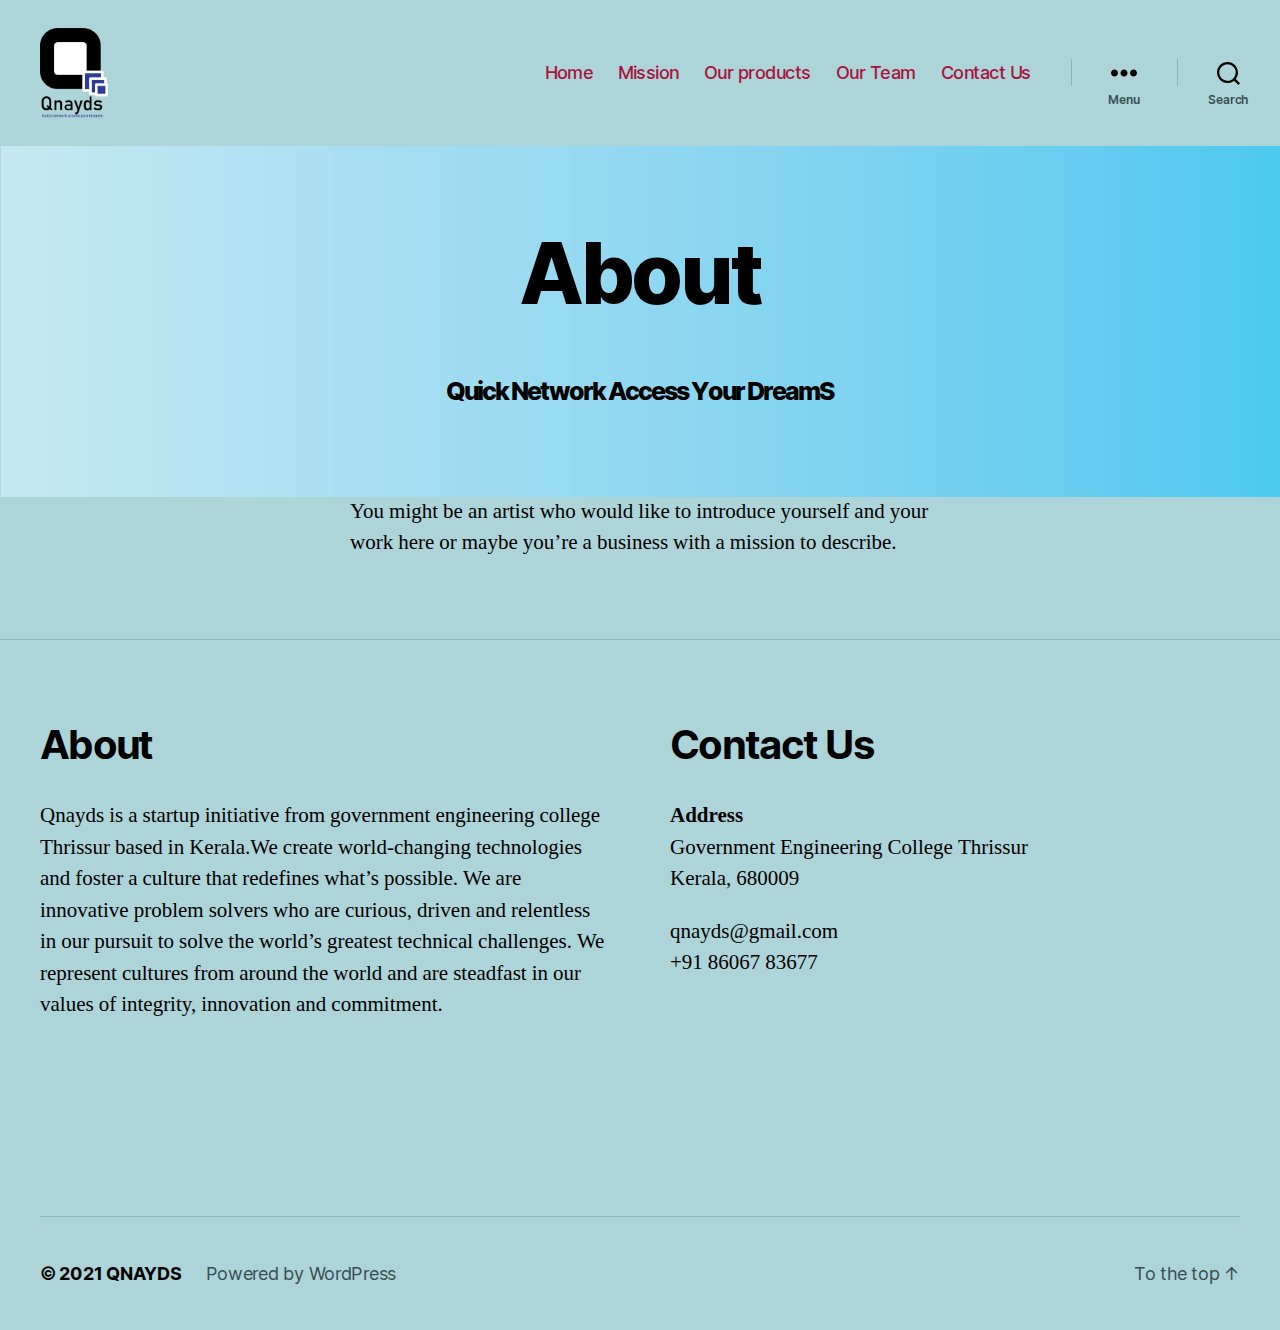
<file: about/index.html>
<!DOCTYPE html>
<html class="no-js" lang="en-US">

	<head>

		<meta charset="UTF-8">
		<meta name="viewport" content="width=device-width, initial-scale=1.0">

		<link rel="profile" href="https://gmpg.org/xfn/11">

		<title>About &#8211; QNAYDS</title>
<meta name="robots" content="max-image-preview:large">
<link rel="dns-prefetch" href="//s.w.org">
<link rel="alternate" type="application/rss+xml" title="QNAYDS &raquo; Feed" href="/feed/">
<link rel="alternate" type="application/rss+xml" title="QNAYDS &raquo; Comments Feed" href="/comments/feed/">
		<script>
			window._wpemojiSettings = {"baseUrl":"https:\/\/s.w.org\/images\/core\/emoji\/13.1.0\/72x72\/","ext":".png","svgUrl":"https:\/\/s.w.org\/images\/core\/emoji\/13.1.0\/svg\/","svgExt":".svg","source":{"concatemoji":"http:\/\/qnayds.local\/wp-includes\/js\/wp-emoji-release.min.js?ver=5.8.1"}};
			!function(e,a,t){var n,r,o,i=a.createElement("canvas"),p=i.getContext&&i.getContext("2d");function s(e,t){var a=String.fromCharCode;p.clearRect(0,0,i.width,i.height),p.fillText(a.apply(this,e),0,0);e=i.toDataURL();return p.clearRect(0,0,i.width,i.height),p.fillText(a.apply(this,t),0,0),e===i.toDataURL()}function c(e){var t=a.createElement("script");t.src=e,t.defer=t.type="text/javascript",a.getElementsByTagName("head")[0].appendChild(t)}for(o=Array("flag","emoji"),t.supports={everything:!0,everythingExceptFlag:!0},r=0;r<o.length;r++)t.supports[o[r]]=function(e){if(!p||!p.fillText)return!1;switch(p.textBaseline="top",p.font="600 32px Arial",e){case"flag":return s([127987,65039,8205,9895,65039],[127987,65039,8203,9895,65039])?!1:!s([55356,56826,55356,56819],[55356,56826,8203,55356,56819])&&!s([55356,57332,56128,56423,56128,56418,56128,56421,56128,56430,56128,56423,56128,56447],[55356,57332,8203,56128,56423,8203,56128,56418,8203,56128,56421,8203,56128,56430,8203,56128,56423,8203,56128,56447]);case"emoji":return!s([10084,65039,8205,55357,56613],[10084,65039,8203,55357,56613])}return!1}(o[r]),t.supports.everything=t.supports.everything&&t.supports[o[r]],"flag"!==o[r]&&(t.supports.everythingExceptFlag=t.supports.everythingExceptFlag&&t.supports[o[r]]);t.supports.everythingExceptFlag=t.supports.everythingExceptFlag&&!t.supports.flag,t.DOMReady=!1,t.readyCallback=function(){t.DOMReady=!0},t.supports.everything||(n=function(){t.readyCallback()},a.addEventListener?(a.addEventListener("DOMContentLoaded",n,!1),e.addEventListener("load",n,!1)):(e.attachEvent("onload",n),a.attachEvent("onreadystatechange",function(){"complete"===a.readyState&&t.readyCallback()})),(n=t.source||{}).concatemoji?c(n.concatemoji):n.wpemoji&&n.twemoji&&(c(n.twemoji),c(n.wpemoji)))}(window,document,window._wpemojiSettings);
		</script>
		<style>img.wp-smiley,
img.emoji {
	display: inline !important;
	border: none !important;
	box-shadow: none !important;
	height: 1em !important;
	width: 1em !important;
	margin: 0 .07em !important;
	vertical-align: -0.1em !important;
	background: none !important;
	padding: 0 !important;
}</style>
	<link rel="stylesheet" id="wp-block-library-css" href="/wp-includes/css/dist/block-library/style.min.css?ver=5.8.1" media="all">
<link rel="stylesheet" id="twentytwenty-style-css" href="/wp-content/themes/twentytwenty/style.css?ver=1.8" media="all">
<style id="twentytwenty-style-inline-css">.color-accent,.color-accent-hover:hover,.color-accent-hover:focus,:root .has-accent-color,.has-drop-cap:not(:focus):first-letter,.wp-block-button.is-style-outline,a { color: #a8133b; }blockquote,.border-color-accent,.border-color-accent-hover:hover,.border-color-accent-hover:focus { border-color: #a8133b; }button,.button,.faux-button,.wp-block-button__link,.wp-block-file .wp-block-file__button,input[type="button"],input[type="reset"],input[type="submit"],.bg-accent,.bg-accent-hover:hover,.bg-accent-hover:focus,:root .has-accent-background-color,.comment-reply-link { background-color: #a8133b; }.fill-children-accent,.fill-children-accent * { fill: #a8133b; }:root .has-background-color,button,.button,.faux-button,.wp-block-button__link,.wp-block-file__button,input[type="button"],input[type="reset"],input[type="submit"],.wp-block-button,.comment-reply-link,.has-background.has-primary-background-color:not(.has-text-color),.has-background.has-primary-background-color *:not(.has-text-color),.has-background.has-accent-background-color:not(.has-text-color),.has-background.has-accent-background-color *:not(.has-text-color) { color: #add4d9; }:root .has-background-background-color { background-color: #add4d9; }body,.entry-title a,:root .has-primary-color { color: #000000; }:root .has-primary-background-color { background-color: #000000; }cite,figcaption,.wp-caption-text,.post-meta,.entry-content .wp-block-archives li,.entry-content .wp-block-categories li,.entry-content .wp-block-latest-posts li,.wp-block-latest-comments__comment-date,.wp-block-latest-posts__post-date,.wp-block-embed figcaption,.wp-block-image figcaption,.wp-block-pullquote cite,.comment-metadata,.comment-respond .comment-notes,.comment-respond .logged-in-as,.pagination .dots,.entry-content hr:not(.has-background),hr.styled-separator,:root .has-secondary-color { color: #384e51; }:root .has-secondary-background-color { background-color: #384e51; }pre,fieldset,input,textarea,table,table *,hr { border-color: #81b9bf; }caption,code,code,kbd,samp,.wp-block-table.is-style-stripes tbody tr:nth-child(odd),:root .has-subtle-background-background-color { background-color: #81b9bf; }.wp-block-table.is-style-stripes { border-bottom-color: #81b9bf; }.wp-block-latest-posts.is-grid li { border-top-color: #81b9bf; }:root .has-subtle-background-color { color: #81b9bf; }body:not(.overlay-header) .primary-menu > li > a,body:not(.overlay-header) .primary-menu > li > .icon,.modal-menu a,.footer-menu a, .footer-widgets a,#site-footer .wp-block-button.is-style-outline,.wp-block-pullquote:before,.singular:not(.overlay-header) .entry-header a,.archive-header a,.header-footer-group .color-accent,.header-footer-group .color-accent-hover:hover { color: #a8133b; }.social-icons a,#site-footer button:not(.toggle),#site-footer .button,#site-footer .faux-button,#site-footer .wp-block-button__link,#site-footer .wp-block-file__button,#site-footer input[type="button"],#site-footer input[type="reset"],#site-footer input[type="submit"] { background-color: #a8133b; }.social-icons a,body:not(.overlay-header) .primary-menu ul,.header-footer-group button,.header-footer-group .button,.header-footer-group .faux-button,.header-footer-group .wp-block-button:not(.is-style-outline) .wp-block-button__link,.header-footer-group .wp-block-file__button,.header-footer-group input[type="button"],.header-footer-group input[type="reset"],.header-footer-group input[type="submit"] { color: #add4d9; }#site-header,.footer-nav-widgets-wrapper,#site-footer,.menu-modal,.menu-modal-inner,.search-modal-inner,.archive-header,.singular .entry-header,.singular .featured-media:before,.wp-block-pullquote:before { background-color: #add4d9; }.header-footer-group,body:not(.overlay-header) #site-header .toggle,.menu-modal .toggle { color: #000000; }body:not(.overlay-header) .primary-menu ul { background-color: #000000; }body:not(.overlay-header) .primary-menu > li > ul:after { border-bottom-color: #000000; }body:not(.overlay-header) .primary-menu ul ul:after { border-left-color: #000000; }.site-description,body:not(.overlay-header) .toggle-inner .toggle-text,.widget .post-date,.widget .rss-date,.widget_archive li,.widget_categories li,.widget cite,.widget_pages li,.widget_meta li,.widget_nav_menu li,.powered-by-wordpress,.to-the-top,.singular .entry-header .post-meta,.singular:not(.overlay-header) .entry-header .post-meta a { color: #384e51; }.header-footer-group pre,.header-footer-group fieldset,.header-footer-group input,.header-footer-group textarea,.header-footer-group table,.header-footer-group table *,.footer-nav-widgets-wrapper,#site-footer,.menu-modal nav *,.footer-widgets-outer-wrapper,.footer-top { border-color: #81b9bf; }.header-footer-group table caption,body:not(.overlay-header) .header-inner .toggle-wrapper::before { background-color: #81b9bf; }</style>
<link rel="stylesheet" id="twentytwenty-print-style-css" href="/wp-content/themes/twentytwenty/print.css?ver=1.8" media="print">
<!--n2css--><script src="/wp-content/themes/twentytwenty/assets/js/index.js?ver=1.8" id="twentytwenty-js-js" async></script>
<link rel="https://api.w.org/" href="/wp-json/">
<link rel="alternate" type="application/json" href="/wp-json/wp/v2/pages/7">
<link rel="EditURI" type="application/rsd+xml" title="RSD" href="/xmlrpc.php?rsd">
<link rel="wlwmanifest" type="application/wlwmanifest+xml" href="/wp-includes/wlwmanifest.xml"> 
<meta name="generator" content="WordPress 5.8.1">
<link rel="canonical" href="/about/">
<link rel="shortlink" href="/?p=7">
<link rel="alternate" type="application/json+oembed" href="/wp-json/oembed/1.0/embed?url=http%3A%2F%2F%2Fabout%2F">
<link rel="alternate" type="text/xml+oembed" href="/wp-json/oembed/1.0/embed?url=http%3A%2F%2F%2Fabout%2F&#038;format=xml">
	<script>document.documentElement.className = document.documentElement.className.replace( 'no-js', 'js' );</script>
	<style id="custom-background-css">body.custom-background { background-color: #add4d9; }</style>
			<style id="wp-custom-css">header{
	background:url(/wp-content/uploads/2021/10/grd.png);
	color:whitesmoke;
		
}
.entry-title{
	padding-top
}
.entry-title::after{
	content:"\A Q u i c k   N e t w o r k   A c c e s s   Y o u r   D r e a m S ";
	white-space: pre;
	color:black;
	font-size:25px;
	width:70%;
	
}</style>
		
	</head>

	<body class="page-template-default page page-id-7 custom-background wp-custom-logo wp-embed-responsive singular enable-search-modal missing-post-thumbnail has-no-pagination not-showing-comments show-avatars footer-top-visible reduced-spacing elementor-default elementor-kit-29">

		<a class="skip-link screen-reader-text" href="#site-content">Skip to the content</a>
		<header id="site-header" class="header-footer-group" role="banner">

			<div class="header-inner section-inner">

				<div class="header-titles-wrapper">

					
						<button class="toggle search-toggle mobile-search-toggle" data-toggle-target=".search-modal" data-toggle-body-class="showing-search-modal" data-set-focus=".search-modal .search-field" aria-expanded="false">
							<span class="toggle-inner">
								<span class="toggle-icon">
									<svg class="svg-icon" aria-hidden="true" role="img" focusable="false" xmlns="http://www.w3.org/2000/svg" width="23" height="23" viewbox="0 0 23 23"><path d="M38.710696,48.0601792 L43,52.3494831 L41.3494831,54 L37.0601792,49.710696 C35.2632422,51.1481185 32.9839107,52.0076499 30.5038249,52.0076499 C24.7027226,52.0076499 20,47.3049272 20,41.5038249 C20,35.7027226 24.7027226,31 30.5038249,31 C36.3049272,31 41.0076499,35.7027226 41.0076499,41.5038249 C41.0076499,43.9839107 40.1481185,46.2632422 38.710696,48.0601792 Z M36.3875844,47.1716785 C37.8030221,45.7026647 38.6734666,43.7048964 38.6734666,41.5038249 C38.6734666,36.9918565 35.0157934,33.3341833 30.5038249,33.3341833 C25.9918565,33.3341833 22.3341833,36.9918565 22.3341833,41.5038249 C22.3341833,46.0157934 25.9918565,49.6734666 30.5038249,49.6734666 C32.7048964,49.6734666 34.7026647,48.8030221 36.1716785,47.3875844 C36.2023931,47.347638 36.2360451,47.3092237 36.2726343,47.2726343 C36.3092237,47.2360451 36.347638,47.2023931 36.3875844,47.1716785 Z" transform="translate(-20 -31)"></path></svg>								</span>
								<span class="toggle-text">Search</span>
							</span>
						</button><!-- .search-toggle -->

					
					<div class="header-titles">

						<div class="site-logo faux-heading">
<a href="/" class="custom-logo-link" rel="home"><img width="389" height="512" src="/wp-content/uploads/2021/10/qnayds-logo-1-e1633351801437.png" class="custom-logo" alt="QNAYDS"></a><span class="screen-reader-text">QNAYDS</span>
</div>
					</div>
<!-- .header-titles -->

					<button class="toggle nav-toggle mobile-nav-toggle" data-toggle-target=".menu-modal" data-toggle-body-class="showing-menu-modal" aria-expanded="false" data-set-focus=".close-nav-toggle">
						<span class="toggle-inner">
							<span class="toggle-icon">
								<svg class="svg-icon" aria-hidden="true" role="img" focusable="false" xmlns="http://www.w3.org/2000/svg" width="26" height="7" viewbox="0 0 26 7"><path fill-rule="evenodd" d="M332.5,45 C330.567003,45 329,43.4329966 329,41.5 C329,39.5670034 330.567003,38 332.5,38 C334.432997,38 336,39.5670034 336,41.5 C336,43.4329966 334.432997,45 332.5,45 Z M342,45 C340.067003,45 338.5,43.4329966 338.5,41.5 C338.5,39.5670034 340.067003,38 342,38 C343.932997,38 345.5,39.5670034 345.5,41.5 C345.5,43.4329966 343.932997,45 342,45 Z M351.5,45 C349.567003,45 348,43.4329966 348,41.5 C348,39.5670034 349.567003,38 351.5,38 C353.432997,38 355,39.5670034 355,41.5 C355,43.4329966 353.432997,45 351.5,45 Z" transform="translate(-329 -38)"></path></svg>							</span>
							<span class="toggle-text">Menu</span>
						</span>
					</button><!-- .nav-toggle -->

				</div>
<!-- .header-titles-wrapper -->

				<div class="header-navigation-wrapper">

					
							<nav class="primary-menu-wrapper" aria-label="Horizontal" role="navigation">

								<ul class="primary-menu reset-list-style">

								<li id="menu-item-15" class="menu-item menu-item-type-custom menu-item-object-custom menu-item-home menu-item-15"><a href="/">Home</a></li>
<li id="menu-item-17" class="menu-item menu-item-type-post_type menu-item-object-page menu-item-17"><a href="/blog/">Mission</a></li>
<li id="menu-item-141" class="menu-item menu-item-type-post_type menu-item-object-page menu-item-141"><a href="/products/">Our products</a></li>
<li id="menu-item-217" class="menu-item menu-item-type-post_type menu-item-object-page menu-item-217"><a href="/our-team-2/">Our Team</a></li>
<li id="menu-item-18" class="menu-item menu-item-type-post_type menu-item-object-page menu-item-18"><a href="/contact/">Contact Us</a></li>

								</ul>

							</nav><!-- .primary-menu-wrapper -->

						
						<div class="header-toggles hide-no-js">

						
							<div class="toggle-wrapper nav-toggle-wrapper has-expanded-menu">

								<button class="toggle nav-toggle desktop-nav-toggle" data-toggle-target=".menu-modal" data-toggle-body-class="showing-menu-modal" aria-expanded="false" data-set-focus=".close-nav-toggle">
									<span class="toggle-inner">
										<span class="toggle-text">Menu</span>
										<span class="toggle-icon">
											<svg class="svg-icon" aria-hidden="true" role="img" focusable="false" xmlns="http://www.w3.org/2000/svg" width="26" height="7" viewbox="0 0 26 7"><path fill-rule="evenodd" d="M332.5,45 C330.567003,45 329,43.4329966 329,41.5 C329,39.5670034 330.567003,38 332.5,38 C334.432997,38 336,39.5670034 336,41.5 C336,43.4329966 334.432997,45 332.5,45 Z M342,45 C340.067003,45 338.5,43.4329966 338.5,41.5 C338.5,39.5670034 340.067003,38 342,38 C343.932997,38 345.5,39.5670034 345.5,41.5 C345.5,43.4329966 343.932997,45 342,45 Z M351.5,45 C349.567003,45 348,43.4329966 348,41.5 C348,39.5670034 349.567003,38 351.5,38 C353.432997,38 355,39.5670034 355,41.5 C355,43.4329966 353.432997,45 351.5,45 Z" transform="translate(-329 -38)"></path></svg>										</span>
									</span>
								</button><!-- .nav-toggle -->

							</div>
<!-- .nav-toggle-wrapper -->

							
							<div class="toggle-wrapper search-toggle-wrapper">

								<button class="toggle search-toggle desktop-search-toggle" data-toggle-target=".search-modal" data-toggle-body-class="showing-search-modal" data-set-focus=".search-modal .search-field" aria-expanded="false">
									<span class="toggle-inner">
										<svg class="svg-icon" aria-hidden="true" role="img" focusable="false" xmlns="http://www.w3.org/2000/svg" width="23" height="23" viewbox="0 0 23 23"><path d="M38.710696,48.0601792 L43,52.3494831 L41.3494831,54 L37.0601792,49.710696 C35.2632422,51.1481185 32.9839107,52.0076499 30.5038249,52.0076499 C24.7027226,52.0076499 20,47.3049272 20,41.5038249 C20,35.7027226 24.7027226,31 30.5038249,31 C36.3049272,31 41.0076499,35.7027226 41.0076499,41.5038249 C41.0076499,43.9839107 40.1481185,46.2632422 38.710696,48.0601792 Z M36.3875844,47.1716785 C37.8030221,45.7026647 38.6734666,43.7048964 38.6734666,41.5038249 C38.6734666,36.9918565 35.0157934,33.3341833 30.5038249,33.3341833 C25.9918565,33.3341833 22.3341833,36.9918565 22.3341833,41.5038249 C22.3341833,46.0157934 25.9918565,49.6734666 30.5038249,49.6734666 C32.7048964,49.6734666 34.7026647,48.8030221 36.1716785,47.3875844 C36.2023931,47.347638 36.2360451,47.3092237 36.2726343,47.2726343 C36.3092237,47.2360451 36.347638,47.2023931 36.3875844,47.1716785 Z" transform="translate(-20 -31)"></path></svg>										<span class="toggle-text">Search</span>
									</span>
								</button><!-- .search-toggle -->

							</div>

							
						</div>
<!-- .header-toggles -->
						
				</div>
<!-- .header-navigation-wrapper -->

			</div>
<!-- .header-inner -->

			<div class="search-modal cover-modal header-footer-group" data-modal-target-string=".search-modal">

	<div class="search-modal-inner modal-inner">

		<div class="section-inner">

			<form role="search" aria-label="Search for:" method="get" class="search-form" action="/">
	<label for="search-form-1">
		<span class="screen-reader-text">Search for:</span>
		<input type="search" id="search-form-1" class="search-field" placeholder="Search &hellip;" value="" name="s">
	</label>
	<input type="submit" class="search-submit" value="Search">
</form>

			<button class="toggle search-untoggle close-search-toggle fill-children-current-color" data-toggle-target=".search-modal" data-toggle-body-class="showing-search-modal" data-set-focus=".search-modal .search-field">
				<span class="screen-reader-text">Close search</span>
				<svg class="svg-icon" aria-hidden="true" role="img" focusable="false" xmlns="http://www.w3.org/2000/svg" width="16" height="16" viewbox="0 0 16 16"><polygon fill="" fill-rule="evenodd" points="6.852 7.649 .399 1.195 1.445 .149 7.899 6.602 14.352 .149 15.399 1.195 8.945 7.649 15.399 14.102 14.352 15.149 7.899 8.695 1.445 15.149 .399 14.102"></polygon></svg>			</button><!-- .search-toggle -->

		</div>
<!-- .section-inner -->

	</div>
<!-- .search-modal-inner -->

</div>
<!-- .menu-modal -->

		</header><!-- #site-header -->

		
<div class="menu-modal cover-modal header-footer-group" data-modal-target-string=".menu-modal">

	<div class="menu-modal-inner modal-inner">

		<div class="menu-wrapper section-inner">

			<div class="menu-top">

				<button class="toggle close-nav-toggle fill-children-current-color" data-toggle-target=".menu-modal" data-toggle-body-class="showing-menu-modal" aria-expanded="false" data-set-focus=".menu-modal">
					<span class="toggle-text">Close Menu</span>
					<svg class="svg-icon" aria-hidden="true" role="img" focusable="false" xmlns="http://www.w3.org/2000/svg" width="16" height="16" viewbox="0 0 16 16"><polygon fill="" fill-rule="evenodd" points="6.852 7.649 .399 1.195 1.445 .149 7.899 6.602 14.352 .149 15.399 1.195 8.945 7.649 15.399 14.102 14.352 15.149 7.899 8.695 1.445 15.149 .399 14.102"></polygon></svg>				</button><!-- .nav-toggle -->

				
					<nav class="expanded-menu" aria-label="Expanded" role="navigation">

						<ul class="modal-menu reset-list-style">
							<li id="menu-item-19" class="menu-item menu-item-type-custom menu-item-object-custom menu-item-home menu-item-19">
<div class="ancestor-wrapper"><a href="/">Home</a></div>
<!-- .ancestor-wrapper -->
</li>
<li id="menu-item-20" class="menu-item menu-item-type-post_type menu-item-object-page current-menu-item page_item page-item-7 current_page_item menu-item-20">
<div class="ancestor-wrapper"><a href="/about/" aria-current="page">About</a></div>
<!-- .ancestor-wrapper -->
</li>
<li id="menu-item-21" class="menu-item menu-item-type-post_type menu-item-object-page menu-item-21">
<div class="ancestor-wrapper"><a href="/blog/">Mission</a></div>
<!-- .ancestor-wrapper -->
</li>
<li id="menu-item-22" class="menu-item menu-item-type-post_type menu-item-object-page menu-item-22">
<div class="ancestor-wrapper"><a href="/contact/">Contact Us</a></div>
<!-- .ancestor-wrapper -->
</li>
						</ul>

					</nav>

					
					<nav class="mobile-menu" aria-label="Mobile" role="navigation">

						<ul class="modal-menu reset-list-style">

						<li class="menu-item menu-item-type-custom menu-item-object-custom menu-item-home menu-item-15">
<div class="ancestor-wrapper"><a href="/">Home</a></div>
<!-- .ancestor-wrapper -->
</li>
<li class="menu-item menu-item-type-post_type menu-item-object-page menu-item-17">
<div class="ancestor-wrapper"><a href="/blog/">Mission</a></div>
<!-- .ancestor-wrapper -->
</li>
<li class="menu-item menu-item-type-post_type menu-item-object-page menu-item-141">
<div class="ancestor-wrapper"><a href="/products/">Our products</a></div>
<!-- .ancestor-wrapper -->
</li>
<li class="menu-item menu-item-type-post_type menu-item-object-page menu-item-217">
<div class="ancestor-wrapper"><a href="/our-team-2/">Our Team</a></div>
<!-- .ancestor-wrapper -->
</li>
<li class="menu-item menu-item-type-post_type menu-item-object-page menu-item-18">
<div class="ancestor-wrapper"><a href="/contact/">Contact Us</a></div>
<!-- .ancestor-wrapper -->
</li>

						</ul>

					</nav>

					
			</div>
<!-- .menu-top -->

			<div class="menu-bottom">

				
			</div>
<!-- .menu-bottom -->

		</div>
<!-- .menu-wrapper -->

	</div>
<!-- .menu-modal-inner -->

</div>
<!-- .menu-modal -->

<main id="site-content" role="main">

	
<article class="post-7 page type-page status-publish hentry" id="post-7">

	
<header class="entry-header has-text-align-center header-footer-group">

	<div class="entry-header-inner section-inner medium">

		<h1 class="entry-title">About</h1>
	</div>
<!-- .entry-header-inner -->

</header><!-- .entry-header -->

	<div class="post-inner thin ">

		<div class="entry-content">

			
<p>You might be an artist who would like to introduce yourself and your work here or maybe you&rsquo;re a business with a mission to describe.</p>

		</div>
<!-- .entry-content -->

	</div>
<!-- .post-inner -->

	<div class="section-inner">
		
	</div>
<!-- .section-inner -->

	
</article><!-- .post -->

</main><!-- #site-content -->


	<div class="footer-nav-widgets-wrapper header-footer-group">

		<div class="footer-inner section-inner">

			
			
				<aside class="footer-widgets-outer-wrapper" role="complementary">

					<div class="footer-widgets-wrapper">

						
							<div class="footer-widgets column-one grid-item">
								<div class="widget widget_text"><div class="widget-content">
<h2 class="widget-title subheading heading-size-3">About</h2>			<div class="textwidget">
<p>Qnayds is a startup initiative from government engineering college Thrissur based in Kerala.We create world-changing technologies and foster a culture that redefines what’s possible. We are innovative problem solvers who are curious, driven and relentless in our pursuit to solve the world’s greatest technical challenges. We represent cultures from around the world and are steadfast in our values of integrity, innovation and commitment.</p>
</div>
		</div></div>							</div>

						
						
							<div class="footer-widgets column-two grid-item">
								<div class="widget widget_text"><div class="widget-content">
<h2 class="widget-title subheading heading-size-3">Contact Us</h2>			<div class="textwidget">
<p><strong>Address</strong><br>
Government Engineering College Thrissur<br>
Kerala, 680009</p>
<p>qnayds@gmail.com                                                                              +91 86067 83677</p>
<p>&nbsp;</p>
<p>&nbsp;</p>
<p>&nbsp;</p>
</div>
		</div></div>							</div>

						
					</div>
<!-- .footer-widgets-wrapper -->

				</aside><!-- .footer-widgets-outer-wrapper -->

			
		</div>
<!-- .footer-inner -->

	</div>
<!-- .footer-nav-widgets-wrapper -->


			<footer id="site-footer" role="contentinfo" class="header-footer-group">

				<div class="section-inner">

					<div class="footer-credits">

						<p class="footer-copyright">&copy;
							2021							<a href="/">QNAYDS</a>
						</p>
<!-- .footer-copyright -->

						<p class="powered-by-wordpress">
							<a href="https://wordpress.org/">
								Powered by WordPress							</a>
						</p>
<!-- .powered-by-wordpress -->

					</div>
<!-- .footer-credits -->

					<a class="to-the-top" href="#site-header">
						<span class="to-the-top-long">
							To the top <span class="arrow" aria-hidden="true">&uarr;</span>						</span><!-- .to-the-top-long -->
						<span class="to-the-top-short">
							Up <span class="arrow" aria-hidden="true">&uarr;</span>						</span><!-- .to-the-top-short -->
					</a><!-- .to-the-top -->

				</div>
<!-- .section-inner -->

			</footer><!-- #site-footer -->

		<script src="/wp-includes/js/wp-embed.min.js?ver=5.8.1" id="wp-embed-js"></script>
	<script>
	/(trident|msie)/i.test(navigator.userAgent)&&document.getElementById&&window.addEventListener&&window.addEventListener("hashchange",function(){var t,e=location.hash.substring(1);/^[A-z0-9_-]+$/.test(e)&&(t=document.getElementById(e))&&(/^(?:a|select|input|button|textarea)$/i.test(t.tagName)||(t.tabIndex=-1),t.focus())},!1);
	</script>
	
	</body>
</html>
</file>
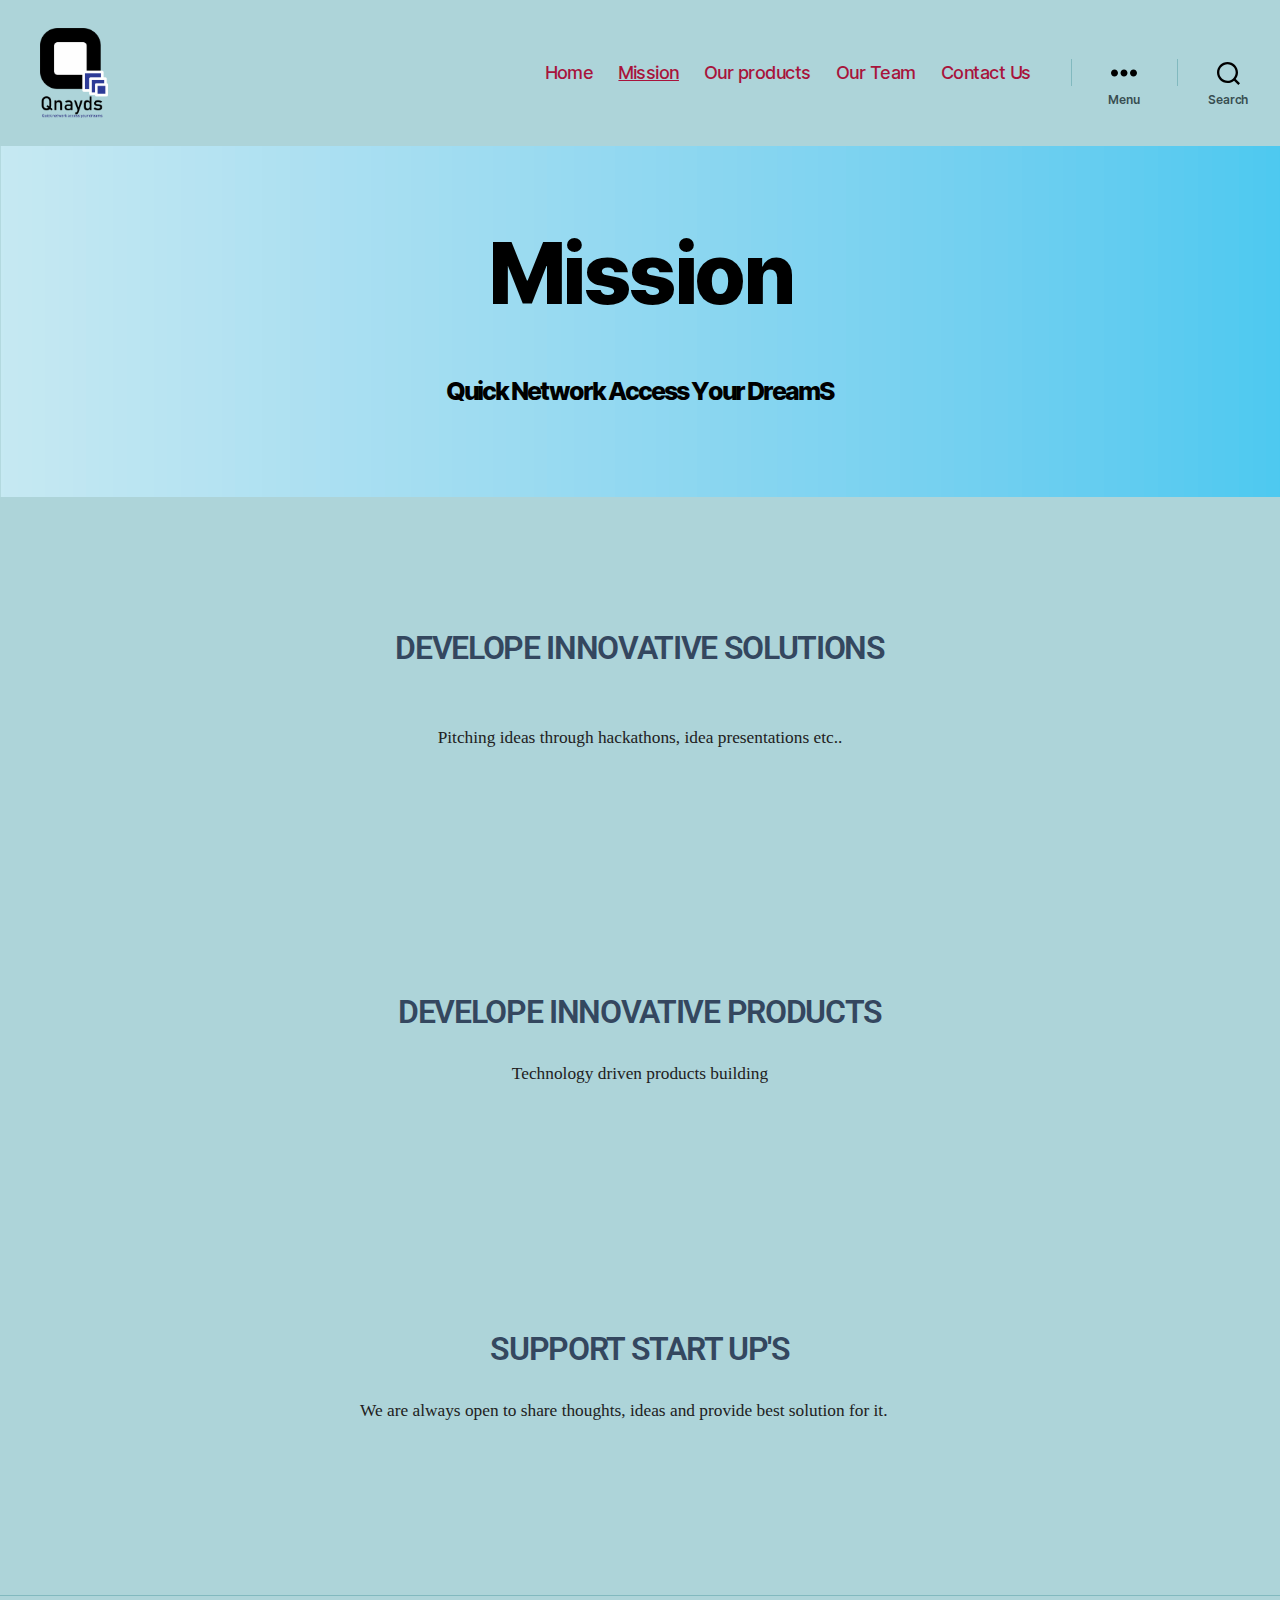
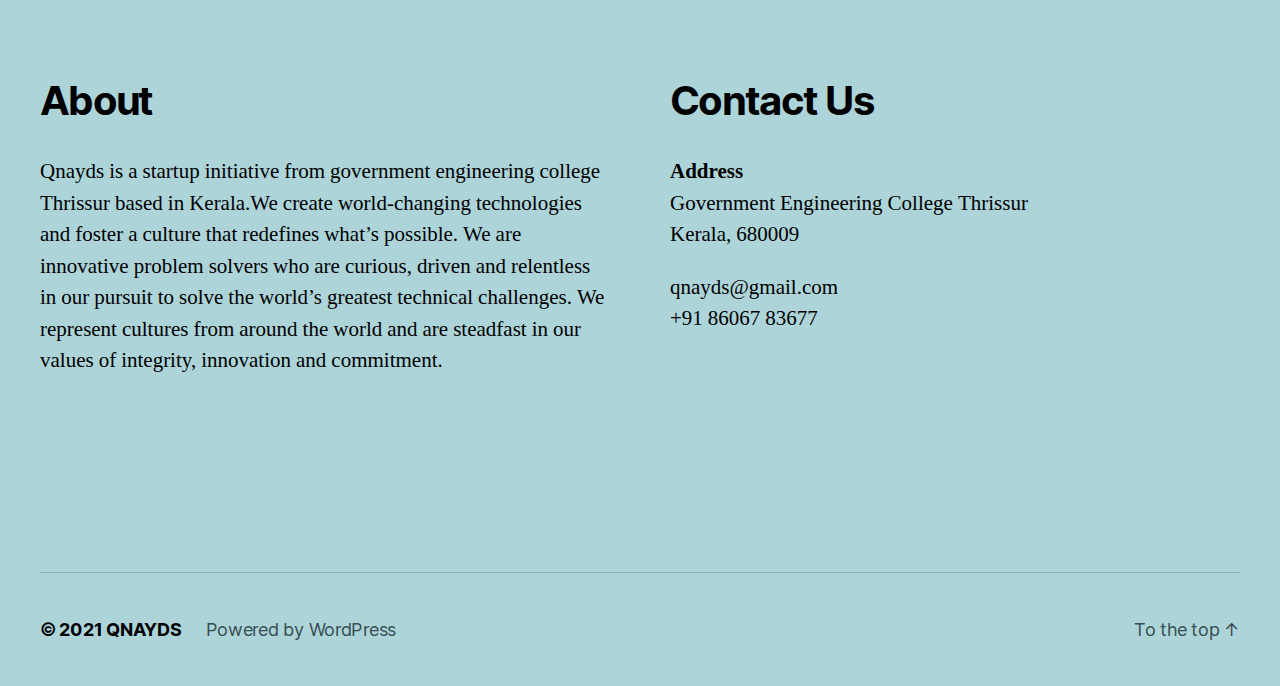
<file: blog/index.html>
<!DOCTYPE html>
<html class="no-js" lang="en-US">

	<head>

		<meta charset="UTF-8">
		<meta name="viewport" content="width=device-width, initial-scale=1.0">

		<link rel="profile" href="https://gmpg.org/xfn/11">

		<title>Mission &#8211; QNAYDS</title>
<meta name="robots" content="max-image-preview:large">
<link rel="dns-prefetch" href="//s.w.org">
<link rel="alternate" type="application/rss+xml" title="QNAYDS &raquo; Feed" href="/feed/">
<link rel="alternate" type="application/rss+xml" title="QNAYDS &raquo; Comments Feed" href="/comments/feed/">
		<script>
			window._wpemojiSettings = {"baseUrl":"https:\/\/s.w.org\/images\/core\/emoji\/13.1.0\/72x72\/","ext":".png","svgUrl":"https:\/\/s.w.org\/images\/core\/emoji\/13.1.0\/svg\/","svgExt":".svg","source":{"concatemoji":"http:\/\/qnayds.local\/wp-includes\/js\/wp-emoji-release.min.js?ver=5.8.1"}};
			!function(e,a,t){var n,r,o,i=a.createElement("canvas"),p=i.getContext&&i.getContext("2d");function s(e,t){var a=String.fromCharCode;p.clearRect(0,0,i.width,i.height),p.fillText(a.apply(this,e),0,0);e=i.toDataURL();return p.clearRect(0,0,i.width,i.height),p.fillText(a.apply(this,t),0,0),e===i.toDataURL()}function c(e){var t=a.createElement("script");t.src=e,t.defer=t.type="text/javascript",a.getElementsByTagName("head")[0].appendChild(t)}for(o=Array("flag","emoji"),t.supports={everything:!0,everythingExceptFlag:!0},r=0;r<o.length;r++)t.supports[o[r]]=function(e){if(!p||!p.fillText)return!1;switch(p.textBaseline="top",p.font="600 32px Arial",e){case"flag":return s([127987,65039,8205,9895,65039],[127987,65039,8203,9895,65039])?!1:!s([55356,56826,55356,56819],[55356,56826,8203,55356,56819])&&!s([55356,57332,56128,56423,56128,56418,56128,56421,56128,56430,56128,56423,56128,56447],[55356,57332,8203,56128,56423,8203,56128,56418,8203,56128,56421,8203,56128,56430,8203,56128,56423,8203,56128,56447]);case"emoji":return!s([10084,65039,8205,55357,56613],[10084,65039,8203,55357,56613])}return!1}(o[r]),t.supports.everything=t.supports.everything&&t.supports[o[r]],"flag"!==o[r]&&(t.supports.everythingExceptFlag=t.supports.everythingExceptFlag&&t.supports[o[r]]);t.supports.everythingExceptFlag=t.supports.everythingExceptFlag&&!t.supports.flag,t.DOMReady=!1,t.readyCallback=function(){t.DOMReady=!0},t.supports.everything||(n=function(){t.readyCallback()},a.addEventListener?(a.addEventListener("DOMContentLoaded",n,!1),e.addEventListener("load",n,!1)):(e.attachEvent("onload",n),a.attachEvent("onreadystatechange",function(){"complete"===a.readyState&&t.readyCallback()})),(n=t.source||{}).concatemoji?c(n.concatemoji):n.wpemoji&&n.twemoji&&(c(n.twemoji),c(n.wpemoji)))}(window,document,window._wpemojiSettings);
		</script>
		<style>img.wp-smiley,
img.emoji {
	display: inline !important;
	border: none !important;
	box-shadow: none !important;
	height: 1em !important;
	width: 1em !important;
	margin: 0 .07em !important;
	vertical-align: -0.1em !important;
	background: none !important;
	padding: 0 !important;
}</style>
	<link rel="stylesheet" id="wp-block-library-css" href="/wp-includes/css/dist/block-library/style.min.css?ver=5.8.1" media="all">
<link rel="stylesheet" id="twentytwenty-style-css" href="/wp-content/themes/twentytwenty/style.css?ver=1.8" media="all">
<style id="twentytwenty-style-inline-css">.color-accent,.color-accent-hover:hover,.color-accent-hover:focus,:root .has-accent-color,.has-drop-cap:not(:focus):first-letter,.wp-block-button.is-style-outline,a { color: #a8133b; }blockquote,.border-color-accent,.border-color-accent-hover:hover,.border-color-accent-hover:focus { border-color: #a8133b; }button,.button,.faux-button,.wp-block-button__link,.wp-block-file .wp-block-file__button,input[type="button"],input[type="reset"],input[type="submit"],.bg-accent,.bg-accent-hover:hover,.bg-accent-hover:focus,:root .has-accent-background-color,.comment-reply-link { background-color: #a8133b; }.fill-children-accent,.fill-children-accent * { fill: #a8133b; }:root .has-background-color,button,.button,.faux-button,.wp-block-button__link,.wp-block-file__button,input[type="button"],input[type="reset"],input[type="submit"],.wp-block-button,.comment-reply-link,.has-background.has-primary-background-color:not(.has-text-color),.has-background.has-primary-background-color *:not(.has-text-color),.has-background.has-accent-background-color:not(.has-text-color),.has-background.has-accent-background-color *:not(.has-text-color) { color: #add4d9; }:root .has-background-background-color { background-color: #add4d9; }body,.entry-title a,:root .has-primary-color { color: #000000; }:root .has-primary-background-color { background-color: #000000; }cite,figcaption,.wp-caption-text,.post-meta,.entry-content .wp-block-archives li,.entry-content .wp-block-categories li,.entry-content .wp-block-latest-posts li,.wp-block-latest-comments__comment-date,.wp-block-latest-posts__post-date,.wp-block-embed figcaption,.wp-block-image figcaption,.wp-block-pullquote cite,.comment-metadata,.comment-respond .comment-notes,.comment-respond .logged-in-as,.pagination .dots,.entry-content hr:not(.has-background),hr.styled-separator,:root .has-secondary-color { color: #384e51; }:root .has-secondary-background-color { background-color: #384e51; }pre,fieldset,input,textarea,table,table *,hr { border-color: #81b9bf; }caption,code,code,kbd,samp,.wp-block-table.is-style-stripes tbody tr:nth-child(odd),:root .has-subtle-background-background-color { background-color: #81b9bf; }.wp-block-table.is-style-stripes { border-bottom-color: #81b9bf; }.wp-block-latest-posts.is-grid li { border-top-color: #81b9bf; }:root .has-subtle-background-color { color: #81b9bf; }body:not(.overlay-header) .primary-menu > li > a,body:not(.overlay-header) .primary-menu > li > .icon,.modal-menu a,.footer-menu a, .footer-widgets a,#site-footer .wp-block-button.is-style-outline,.wp-block-pullquote:before,.singular:not(.overlay-header) .entry-header a,.archive-header a,.header-footer-group .color-accent,.header-footer-group .color-accent-hover:hover { color: #a8133b; }.social-icons a,#site-footer button:not(.toggle),#site-footer .button,#site-footer .faux-button,#site-footer .wp-block-button__link,#site-footer .wp-block-file__button,#site-footer input[type="button"],#site-footer input[type="reset"],#site-footer input[type="submit"] { background-color: #a8133b; }.social-icons a,body:not(.overlay-header) .primary-menu ul,.header-footer-group button,.header-footer-group .button,.header-footer-group .faux-button,.header-footer-group .wp-block-button:not(.is-style-outline) .wp-block-button__link,.header-footer-group .wp-block-file__button,.header-footer-group input[type="button"],.header-footer-group input[type="reset"],.header-footer-group input[type="submit"] { color: #add4d9; }#site-header,.footer-nav-widgets-wrapper,#site-footer,.menu-modal,.menu-modal-inner,.search-modal-inner,.archive-header,.singular .entry-header,.singular .featured-media:before,.wp-block-pullquote:before { background-color: #add4d9; }.header-footer-group,body:not(.overlay-header) #site-header .toggle,.menu-modal .toggle { color: #000000; }body:not(.overlay-header) .primary-menu ul { background-color: #000000; }body:not(.overlay-header) .primary-menu > li > ul:after { border-bottom-color: #000000; }body:not(.overlay-header) .primary-menu ul ul:after { border-left-color: #000000; }.site-description,body:not(.overlay-header) .toggle-inner .toggle-text,.widget .post-date,.widget .rss-date,.widget_archive li,.widget_categories li,.widget cite,.widget_pages li,.widget_meta li,.widget_nav_menu li,.powered-by-wordpress,.to-the-top,.singular .entry-header .post-meta,.singular:not(.overlay-header) .entry-header .post-meta a { color: #384e51; }.header-footer-group pre,.header-footer-group fieldset,.header-footer-group input,.header-footer-group textarea,.header-footer-group table,.header-footer-group table *,.footer-nav-widgets-wrapper,#site-footer,.menu-modal nav *,.footer-widgets-outer-wrapper,.footer-top { border-color: #81b9bf; }.header-footer-group table caption,body:not(.overlay-header) .header-inner .toggle-wrapper::before { background-color: #81b9bf; }</style>
<link rel="stylesheet" id="twentytwenty-print-style-css" href="/wp-content/themes/twentytwenty/print.css?ver=1.8" media="print">
<link rel="stylesheet" id="elementor-icons-css" href="/wp-content/plugins/elementor/assets/lib/eicons/css/elementor-icons.min.css?ver=5.12.0" media="all">
<link rel="stylesheet" id="elementor-frontend-css" href="/wp-content/plugins/elementor/assets/css/frontend.min.css?ver=3.4.4" media="all">
<style id="elementor-frontend-inline-css">@font-face{font-family:eicons;src:url(/wp-content/plugins/elementor/assets/lib/eicons/fonts/eicons.eot?5.10.0);src:url(/wp-content/plugins/elementor/assets/lib/eicons/fonts/eicons.eot?5.10.0#iefix) format("embedded-opentype"),url(/wp-content/plugins/elementor/assets/lib/eicons/fonts/eicons.woff2?5.10.0) format("woff2"),url(/wp-content/plugins/elementor/assets/lib/eicons/fonts/eicons.woff?5.10.0) format("woff"),url(/wp-content/plugins/elementor/assets/lib/eicons/fonts/eicons.ttf?5.10.0) format("truetype"),url(/wp-content/plugins/elementor/assets/lib/eicons/fonts/eicons.svg?5.10.0#eicon) format("svg");font-weight:400;font-style:normal}</style>
<link rel="stylesheet" id="elementor-post-29-css" href="/wp-content/uploads/elementor/css/post-29.css?ver=1633327838" media="all">
<link rel="stylesheet" id="elementor-global-css" href="/wp-content/uploads/elementor/css/global.css?ver=1633328774" media="all">
<link rel="stylesheet" id="elementor-post-9-css" href="/wp-content/uploads/elementor/css/post-9.css?ver=1633876783" media="all">
<link rel="stylesheet" id="google-fonts-1-css" href="https://fonts.googleapis.com/css?family=Roboto%3A100%2C100italic%2C200%2C200italic%2C300%2C300italic%2C400%2C400italic%2C500%2C500italic%2C600%2C600italic%2C700%2C700italic%2C800%2C800italic%2C900%2C900italic%7CRoboto+Slab%3A100%2C100italic%2C200%2C200italic%2C300%2C300italic%2C400%2C400italic%2C500%2C500italic%2C600%2C600italic%2C700%2C700italic%2C800%2C800italic%2C900%2C900italic&#038;display=auto&#038;ver=5.8.1" media="all">
<!--n2css--><script src="/wp-content/themes/twentytwenty/assets/js/index.js?ver=1.8" id="twentytwenty-js-js" async></script>
<link rel="https://api.w.org/" href="/wp-json/">
<link rel="alternate" type="application/json" href="/wp-json/wp/v2/pages/9">
<link rel="EditURI" type="application/rsd+xml" title="RSD" href="/xmlrpc.php?rsd">
<link rel="wlwmanifest" type="application/wlwmanifest+xml" href="/wp-includes/wlwmanifest.xml"> 
<meta name="generator" content="WordPress 5.8.1">
<link rel="canonical" href="/blog/">
<link rel="shortlink" href="/?p=9">
<link rel="alternate" type="application/json+oembed" href="/wp-json/oembed/1.0/embed?url=http%3A%2F%2F%2Fblog%2F">
<link rel="alternate" type="text/xml+oembed" href="/wp-json/oembed/1.0/embed?url=http%3A%2F%2F%2Fblog%2F&#038;format=xml">
	<script>document.documentElement.className = document.documentElement.className.replace( 'no-js', 'js' );</script>
	<style id="custom-background-css">body.custom-background { background-color: #add4d9; }</style>
			<style id="wp-custom-css">header{
	background:url(/wp-content/uploads/2021/10/grd.png);
	color:whitesmoke;
		
}
.entry-title{
	padding-top
}
.entry-title::after{
	content:"\A Q u i c k   N e t w o r k   A c c e s s   Y o u r   D r e a m S ";
	white-space: pre;
	color:black;
	font-size:25px;
	width:70%;
	
}</style>
		
	</head>

	<body class="page-template-default page page-id-9 custom-background wp-custom-logo wp-embed-responsive singular enable-search-modal missing-post-thumbnail has-no-pagination not-showing-comments show-avatars footer-top-visible reduced-spacing elementor-default elementor-kit-29 elementor-page elementor-page-9">

		<a class="skip-link screen-reader-text" href="#site-content">Skip to the content</a>
		<header id="site-header" class="header-footer-group" role="banner">

			<div class="header-inner section-inner">

				<div class="header-titles-wrapper">

					
						<button class="toggle search-toggle mobile-search-toggle" data-toggle-target=".search-modal" data-toggle-body-class="showing-search-modal" data-set-focus=".search-modal .search-field" aria-expanded="false">
							<span class="toggle-inner">
								<span class="toggle-icon">
									<svg class="svg-icon" aria-hidden="true" role="img" focusable="false" xmlns="http://www.w3.org/2000/svg" width="23" height="23" viewbox="0 0 23 23"><path d="M38.710696,48.0601792 L43,52.3494831 L41.3494831,54 L37.0601792,49.710696 C35.2632422,51.1481185 32.9839107,52.0076499 30.5038249,52.0076499 C24.7027226,52.0076499 20,47.3049272 20,41.5038249 C20,35.7027226 24.7027226,31 30.5038249,31 C36.3049272,31 41.0076499,35.7027226 41.0076499,41.5038249 C41.0076499,43.9839107 40.1481185,46.2632422 38.710696,48.0601792 Z M36.3875844,47.1716785 C37.8030221,45.7026647 38.6734666,43.7048964 38.6734666,41.5038249 C38.6734666,36.9918565 35.0157934,33.3341833 30.5038249,33.3341833 C25.9918565,33.3341833 22.3341833,36.9918565 22.3341833,41.5038249 C22.3341833,46.0157934 25.9918565,49.6734666 30.5038249,49.6734666 C32.7048964,49.6734666 34.7026647,48.8030221 36.1716785,47.3875844 C36.2023931,47.347638 36.2360451,47.3092237 36.2726343,47.2726343 C36.3092237,47.2360451 36.347638,47.2023931 36.3875844,47.1716785 Z" transform="translate(-20 -31)"></path></svg>								</span>
								<span class="toggle-text">Search</span>
							</span>
						</button><!-- .search-toggle -->

					
					<div class="header-titles">

						<div class="site-logo faux-heading">
<a href="/" class="custom-logo-link" rel="home"><img width="389" height="512" src="/wp-content/uploads/2021/10/qnayds-logo-1-e1633351801437.png" class="custom-logo" alt="QNAYDS"></a><span class="screen-reader-text">QNAYDS</span>
</div>
					</div>
<!-- .header-titles -->

					<button class="toggle nav-toggle mobile-nav-toggle" data-toggle-target=".menu-modal" data-toggle-body-class="showing-menu-modal" aria-expanded="false" data-set-focus=".close-nav-toggle">
						<span class="toggle-inner">
							<span class="toggle-icon">
								<svg class="svg-icon" aria-hidden="true" role="img" focusable="false" xmlns="http://www.w3.org/2000/svg" width="26" height="7" viewbox="0 0 26 7"><path fill-rule="evenodd" d="M332.5,45 C330.567003,45 329,43.4329966 329,41.5 C329,39.5670034 330.567003,38 332.5,38 C334.432997,38 336,39.5670034 336,41.5 C336,43.4329966 334.432997,45 332.5,45 Z M342,45 C340.067003,45 338.5,43.4329966 338.5,41.5 C338.5,39.5670034 340.067003,38 342,38 C343.932997,38 345.5,39.5670034 345.5,41.5 C345.5,43.4329966 343.932997,45 342,45 Z M351.5,45 C349.567003,45 348,43.4329966 348,41.5 C348,39.5670034 349.567003,38 351.5,38 C353.432997,38 355,39.5670034 355,41.5 C355,43.4329966 353.432997,45 351.5,45 Z" transform="translate(-329 -38)"></path></svg>							</span>
							<span class="toggle-text">Menu</span>
						</span>
					</button><!-- .nav-toggle -->

				</div>
<!-- .header-titles-wrapper -->

				<div class="header-navigation-wrapper">

					
							<nav class="primary-menu-wrapper" aria-label="Horizontal" role="navigation">

								<ul class="primary-menu reset-list-style">

								<li id="menu-item-15" class="menu-item menu-item-type-custom menu-item-object-custom menu-item-home menu-item-15"><a href="/">Home</a></li>
<li id="menu-item-17" class="menu-item menu-item-type-post_type menu-item-object-page current-menu-item page_item page-item-9 current_page_item menu-item-17"><a href="/blog/" aria-current="page">Mission</a></li>
<li id="menu-item-141" class="menu-item menu-item-type-post_type menu-item-object-page menu-item-141"><a href="/products/">Our products</a></li>
<li id="menu-item-217" class="menu-item menu-item-type-post_type menu-item-object-page menu-item-217"><a href="/our-team-2/">Our Team</a></li>
<li id="menu-item-18" class="menu-item menu-item-type-post_type menu-item-object-page menu-item-18"><a href="/contact/">Contact Us</a></li>

								</ul>

							</nav><!-- .primary-menu-wrapper -->

						
						<div class="header-toggles hide-no-js">

						
							<div class="toggle-wrapper nav-toggle-wrapper has-expanded-menu">

								<button class="toggle nav-toggle desktop-nav-toggle" data-toggle-target=".menu-modal" data-toggle-body-class="showing-menu-modal" aria-expanded="false" data-set-focus=".close-nav-toggle">
									<span class="toggle-inner">
										<span class="toggle-text">Menu</span>
										<span class="toggle-icon">
											<svg class="svg-icon" aria-hidden="true" role="img" focusable="false" xmlns="http://www.w3.org/2000/svg" width="26" height="7" viewbox="0 0 26 7"><path fill-rule="evenodd" d="M332.5,45 C330.567003,45 329,43.4329966 329,41.5 C329,39.5670034 330.567003,38 332.5,38 C334.432997,38 336,39.5670034 336,41.5 C336,43.4329966 334.432997,45 332.5,45 Z M342,45 C340.067003,45 338.5,43.4329966 338.5,41.5 C338.5,39.5670034 340.067003,38 342,38 C343.932997,38 345.5,39.5670034 345.5,41.5 C345.5,43.4329966 343.932997,45 342,45 Z M351.5,45 C349.567003,45 348,43.4329966 348,41.5 C348,39.5670034 349.567003,38 351.5,38 C353.432997,38 355,39.5670034 355,41.5 C355,43.4329966 353.432997,45 351.5,45 Z" transform="translate(-329 -38)"></path></svg>										</span>
									</span>
								</button><!-- .nav-toggle -->

							</div>
<!-- .nav-toggle-wrapper -->

							
							<div class="toggle-wrapper search-toggle-wrapper">

								<button class="toggle search-toggle desktop-search-toggle" data-toggle-target=".search-modal" data-toggle-body-class="showing-search-modal" data-set-focus=".search-modal .search-field" aria-expanded="false">
									<span class="toggle-inner">
										<svg class="svg-icon" aria-hidden="true" role="img" focusable="false" xmlns="http://www.w3.org/2000/svg" width="23" height="23" viewbox="0 0 23 23"><path d="M38.710696,48.0601792 L43,52.3494831 L41.3494831,54 L37.0601792,49.710696 C35.2632422,51.1481185 32.9839107,52.0076499 30.5038249,52.0076499 C24.7027226,52.0076499 20,47.3049272 20,41.5038249 C20,35.7027226 24.7027226,31 30.5038249,31 C36.3049272,31 41.0076499,35.7027226 41.0076499,41.5038249 C41.0076499,43.9839107 40.1481185,46.2632422 38.710696,48.0601792 Z M36.3875844,47.1716785 C37.8030221,45.7026647 38.6734666,43.7048964 38.6734666,41.5038249 C38.6734666,36.9918565 35.0157934,33.3341833 30.5038249,33.3341833 C25.9918565,33.3341833 22.3341833,36.9918565 22.3341833,41.5038249 C22.3341833,46.0157934 25.9918565,49.6734666 30.5038249,49.6734666 C32.7048964,49.6734666 34.7026647,48.8030221 36.1716785,47.3875844 C36.2023931,47.347638 36.2360451,47.3092237 36.2726343,47.2726343 C36.3092237,47.2360451 36.347638,47.2023931 36.3875844,47.1716785 Z" transform="translate(-20 -31)"></path></svg>										<span class="toggle-text">Search</span>
									</span>
								</button><!-- .search-toggle -->

							</div>

							
						</div>
<!-- .header-toggles -->
						
				</div>
<!-- .header-navigation-wrapper -->

			</div>
<!-- .header-inner -->

			<div class="search-modal cover-modal header-footer-group" data-modal-target-string=".search-modal">

	<div class="search-modal-inner modal-inner">

		<div class="section-inner">

			<form role="search" aria-label="Search for:" method="get" class="search-form" action="/">
	<label for="search-form-1">
		<span class="screen-reader-text">Search for:</span>
		<input type="search" id="search-form-1" class="search-field" placeholder="Search &hellip;" value="" name="s">
	</label>
	<input type="submit" class="search-submit" value="Search">
</form>

			<button class="toggle search-untoggle close-search-toggle fill-children-current-color" data-toggle-target=".search-modal" data-toggle-body-class="showing-search-modal" data-set-focus=".search-modal .search-field">
				<span class="screen-reader-text">Close search</span>
				<svg class="svg-icon" aria-hidden="true" role="img" focusable="false" xmlns="http://www.w3.org/2000/svg" width="16" height="16" viewbox="0 0 16 16"><polygon fill="" fill-rule="evenodd" points="6.852 7.649 .399 1.195 1.445 .149 7.899 6.602 14.352 .149 15.399 1.195 8.945 7.649 15.399 14.102 14.352 15.149 7.899 8.695 1.445 15.149 .399 14.102"></polygon></svg>			</button><!-- .search-toggle -->

		</div>
<!-- .section-inner -->

	</div>
<!-- .search-modal-inner -->

</div>
<!-- .menu-modal -->

		</header><!-- #site-header -->

		
<div class="menu-modal cover-modal header-footer-group" data-modal-target-string=".menu-modal">

	<div class="menu-modal-inner modal-inner">

		<div class="menu-wrapper section-inner">

			<div class="menu-top">

				<button class="toggle close-nav-toggle fill-children-current-color" data-toggle-target=".menu-modal" data-toggle-body-class="showing-menu-modal" aria-expanded="false" data-set-focus=".menu-modal">
					<span class="toggle-text">Close Menu</span>
					<svg class="svg-icon" aria-hidden="true" role="img" focusable="false" xmlns="http://www.w3.org/2000/svg" width="16" height="16" viewbox="0 0 16 16"><polygon fill="" fill-rule="evenodd" points="6.852 7.649 .399 1.195 1.445 .149 7.899 6.602 14.352 .149 15.399 1.195 8.945 7.649 15.399 14.102 14.352 15.149 7.899 8.695 1.445 15.149 .399 14.102"></polygon></svg>				</button><!-- .nav-toggle -->

				
					<nav class="expanded-menu" aria-label="Expanded" role="navigation">

						<ul class="modal-menu reset-list-style">
							<li id="menu-item-19" class="menu-item menu-item-type-custom menu-item-object-custom menu-item-home menu-item-19">
<div class="ancestor-wrapper"><a href="/">Home</a></div>
<!-- .ancestor-wrapper -->
</li>
<li id="menu-item-20" class="menu-item menu-item-type-post_type menu-item-object-page menu-item-20">
<div class="ancestor-wrapper"><a href="/about/">About</a></div>
<!-- .ancestor-wrapper -->
</li>
<li id="menu-item-21" class="menu-item menu-item-type-post_type menu-item-object-page current-menu-item page_item page-item-9 current_page_item menu-item-21">
<div class="ancestor-wrapper"><a href="/blog/" aria-current="page">Mission</a></div>
<!-- .ancestor-wrapper -->
</li>
<li id="menu-item-22" class="menu-item menu-item-type-post_type menu-item-object-page menu-item-22">
<div class="ancestor-wrapper"><a href="/contact/">Contact Us</a></div>
<!-- .ancestor-wrapper -->
</li>
						</ul>

					</nav>

					
					<nav class="mobile-menu" aria-label="Mobile" role="navigation">

						<ul class="modal-menu reset-list-style">

						<li class="menu-item menu-item-type-custom menu-item-object-custom menu-item-home menu-item-15">
<div class="ancestor-wrapper"><a href="/">Home</a></div>
<!-- .ancestor-wrapper -->
</li>
<li class="menu-item menu-item-type-post_type menu-item-object-page current-menu-item page_item page-item-9 current_page_item menu-item-17">
<div class="ancestor-wrapper"><a href="/blog/" aria-current="page">Mission</a></div>
<!-- .ancestor-wrapper -->
</li>
<li class="menu-item menu-item-type-post_type menu-item-object-page menu-item-141">
<div class="ancestor-wrapper"><a href="/products/">Our products</a></div>
<!-- .ancestor-wrapper -->
</li>
<li class="menu-item menu-item-type-post_type menu-item-object-page menu-item-217">
<div class="ancestor-wrapper"><a href="/our-team-2/">Our Team</a></div>
<!-- .ancestor-wrapper -->
</li>
<li class="menu-item menu-item-type-post_type menu-item-object-page menu-item-18">
<div class="ancestor-wrapper"><a href="/contact/">Contact Us</a></div>
<!-- .ancestor-wrapper -->
</li>

						</ul>

					</nav>

					
			</div>
<!-- .menu-top -->

			<div class="menu-bottom">

				
			</div>
<!-- .menu-bottom -->

		</div>
<!-- .menu-wrapper -->

	</div>
<!-- .menu-modal-inner -->

</div>
<!-- .menu-modal -->

<main id="site-content" role="main">

	
<article class="post-9 page type-page status-publish hentry" id="post-9">

	
<header class="entry-header has-text-align-center header-footer-group">

	<div class="entry-header-inner section-inner medium">

		<h1 class="entry-title">Mission</h1>
	</div>
<!-- .entry-header-inner -->

</header><!-- .entry-header -->

	<div class="post-inner thin ">

		<div class="entry-content">

					<div data-elementor-type="wp-page" data-elementor-id="9" class="elementor elementor-9" data-elementor-settings="[]">
							<div class="elementor-section-wrap">
							<section class="elementor-section elementor-top-section elementor-element elementor-element-7495733 elementor-section-stretched elementor-section-boxed elementor-section-height-default elementor-section-height-default" data-id="7495733" data-element_type="section" data-settings="{&quot;stretch_section&quot;:&quot;section-stretched&quot;}">
						<div class="elementor-container elementor-column-gap-default">
					<div class="elementor-column elementor-col-100 elementor-top-column elementor-element elementor-element-314394e" data-id="314394e" data-element_type="column">
			<div class="elementor-widget-wrap elementor-element-populated">
								<div class="elementor-element elementor-element-aa0b93d elementor-widget elementor-widget-heading" data-id="aa0b93d" data-element_type="widget" data-widget_type="heading.default">
				<div class="elementor-widget-container">
			<h4 class="elementor-heading-title elementor-size-default">
<h4 class="elementor-heading-title elementor-size-default elementor-inline-editing pen" data-elementor-setting-key="title" data-pen-placeholder="Type Here..." style="text-align: center; font-weight: var( --e-global-typography-primary-font-weight ); font-family: var( --e-global-typography-primary-font-family ), Sans-serif;">DEVELOPE INNOVATIVE SOLUTIONS</h4>
<br><span style="color: rgb(33, 33, 33); font-family: &quot;Open Sans&quot;; font-size: 17.3333px; font-variant-ligatures: none; font-weight: 400; letter-spacing: normal; text-align: start;">Pitching ideas through hackathons, idea presentations etc..</span>
</h4>		</div>
				</div>
					</div>
		</div>
							</div>
		</section>
				<section class="elementor-section elementor-top-section elementor-element elementor-element-9d08684 elementor-section-boxed elementor-section-height-default elementor-section-height-default" data-id="9d08684" data-element_type="section">
						<div class="elementor-container elementor-column-gap-default">
					<div class="elementor-column elementor-col-100 elementor-top-column elementor-element elementor-element-064d4e7" data-id="064d4e7" data-element_type="column">
			<div class="elementor-widget-wrap elementor-element-populated">
								<div class="elementor-element elementor-element-930689c elementor-widget elementor-widget-heading" data-id="930689c" data-element_type="widget" data-widget_type="heading.default">
				<div class="elementor-widget-container">
			<h2 class="elementor-heading-title elementor-size-default">
<h4 data-elementor-setting-key="title" data-pen-placeholder="Type Here..." style="text-align: center; font-weight: var( --e-global-typography-primary-font-weight ); font-family: var( --e-global-typography-primary-font-family ), Sans-serif; color: rgb(52, 71, 95);">DEVELOPE INNOVATIVE PRODUCTS</h4>
<span style="color: rgb(33, 33, 33); font-family: &quot;Open Sans&quot;; font-size: 17.3333px; font-variant-ligatures: none; font-weight: 400; letter-spacing: normal;">Technology driven products building</span>
</h2>		</div>
				</div>
					</div>
		</div>
							</div>
		</section>
				<section class="elementor-section elementor-top-section elementor-element elementor-element-e441a76 elementor-section-boxed elementor-section-height-default elementor-section-height-default" data-id="e441a76" data-element_type="section">
						<div class="elementor-container elementor-column-gap-default">
					<div class="elementor-column elementor-col-100 elementor-top-column elementor-element elementor-element-9c06fbd" data-id="9c06fbd" data-element_type="column">
			<div class="elementor-widget-wrap elementor-element-populated">
								<div class="elementor-element elementor-element-9181cdd elementor-widget elementor-widget-heading" data-id="9181cdd" data-element_type="widget" data-widget_type="heading.default">
				<div class="elementor-widget-container">
			<h2 class="elementor-heading-title elementor-size-default">
<h4 data-elementor-setting-key="title" data-pen-placeholder="Type Here..." style="text-align: center; font-weight: var( --e-global-typography-primary-font-weight ); font-family: var( --e-global-typography-primary-font-family ), Sans-serif; color: rgb(52, 71, 95);">SUPPORT START UP'S</h4>
<span style="color: rgb(33, 33, 33); font-family: &quot;Open Sans&quot;; font-size: 17.3333px; font-variant-ligatures: none; font-weight: 400; letter-spacing: normal;">We are always open to share thoughts, ideas and provide best solution for it.</span>
</h2>		</div>
				</div>
					</div>
		</div>
							</div>
		</section>
						</div>
					</div>
		
		</div>
<!-- .entry-content -->

	</div>
<!-- .post-inner -->

	<div class="section-inner">
		
	</div>
<!-- .section-inner -->

	
</article><!-- .post -->

</main><!-- #site-content -->


	<div class="footer-nav-widgets-wrapper header-footer-group">

		<div class="footer-inner section-inner">

			
			
				<aside class="footer-widgets-outer-wrapper" role="complementary">

					<div class="footer-widgets-wrapper">

						
							<div class="footer-widgets column-one grid-item">
								<div class="widget widget_text"><div class="widget-content">
<h2 class="widget-title subheading heading-size-3">About</h2>			<div class="textwidget">
<p>Qnayds is a startup initiative from government engineering college Thrissur based in Kerala.We create world-changing technologies and foster a culture that redefines what’s possible. We are innovative problem solvers who are curious, driven and relentless in our pursuit to solve the world’s greatest technical challenges. We represent cultures from around the world and are steadfast in our values of integrity, innovation and commitment.</p>
</div>
		</div></div>							</div>

						
						
							<div class="footer-widgets column-two grid-item">
								<div class="widget widget_text"><div class="widget-content">
<h2 class="widget-title subheading heading-size-3">Contact Us</h2>			<div class="textwidget">
<p><strong>Address</strong><br>
Government Engineering College Thrissur<br>
Kerala, 680009</p>
<p>qnayds@gmail.com                                                                              +91 86067 83677</p>
<p>&nbsp;</p>
<p>&nbsp;</p>
<p>&nbsp;</p>
</div>
		</div></div>							</div>

						
					</div>
<!-- .footer-widgets-wrapper -->

				</aside><!-- .footer-widgets-outer-wrapper -->

			
		</div>
<!-- .footer-inner -->

	</div>
<!-- .footer-nav-widgets-wrapper -->


			<footer id="site-footer" role="contentinfo" class="header-footer-group">

				<div class="section-inner">

					<div class="footer-credits">

						<p class="footer-copyright">&copy;
							2021							<a href="/">QNAYDS</a>
						</p>
<!-- .footer-copyright -->

						<p class="powered-by-wordpress">
							<a href="https://wordpress.org/">
								Powered by WordPress							</a>
						</p>
<!-- .powered-by-wordpress -->

					</div>
<!-- .footer-credits -->

					<a class="to-the-top" href="#site-header">
						<span class="to-the-top-long">
							To the top <span class="arrow" aria-hidden="true">&uarr;</span>						</span><!-- .to-the-top-long -->
						<span class="to-the-top-short">
							Up <span class="arrow" aria-hidden="true">&uarr;</span>						</span><!-- .to-the-top-short -->
					</a><!-- .to-the-top -->

				</div>
<!-- .section-inner -->

			</footer><!-- #site-footer -->

		<link rel="stylesheet" id="e-animations-css" href="/wp-content/plugins/elementor/assets/lib/animations/animations.min.css?ver=3.4.4" media="all">
<script src="/wp-includes/js/wp-embed.min.js?ver=5.8.1" id="wp-embed-js"></script>
<script src="/wp-content/plugins/elementor/assets/js/webpack.runtime.min.js?ver=3.4.4" id="elementor-webpack-runtime-js"></script>
<script src="/wp-includes/js/jquery/jquery.min.js?ver=3.6.0" id="jquery-core-js"></script>
<script src="/wp-includes/js/jquery/jquery-migrate.min.js?ver=3.3.2" id="jquery-migrate-js"></script>
<script src="/wp-content/plugins/elementor/assets/js/frontend-modules.min.js?ver=3.4.4" id="elementor-frontend-modules-js"></script>
<script src="/wp-content/plugins/elementor/assets/lib/waypoints/waypoints.min.js?ver=4.0.2" id="elementor-waypoints-js"></script>
<script src="/wp-includes/js/jquery/ui/core.min.js?ver=1.12.1" id="jquery-ui-core-js"></script>
<script src="/wp-content/plugins/elementor/assets/lib/swiper/swiper.min.js?ver=5.3.6" id="swiper-js"></script>
<script src="/wp-content/plugins/elementor/assets/lib/share-link/share-link.min.js?ver=3.4.4" id="share-link-js"></script>
<script src="/wp-content/plugins/elementor/assets/lib/dialog/dialog.min.js?ver=4.8.1" id="elementor-dialog-js"></script>
<script id="elementor-frontend-js-before">
var elementorFrontendConfig = {"environmentMode":{"edit":false,"wpPreview":false,"isScriptDebug":false},"i18n":{"shareOnFacebook":"Share on Facebook","shareOnTwitter":"Share on Twitter","pinIt":"Pin it","download":"Download","downloadImage":"Download image","fullscreen":"Fullscreen","zoom":"Zoom","share":"Share","playVideo":"Play Video","previous":"Previous","next":"Next","close":"Close"},"is_rtl":false,"breakpoints":{"xs":0,"sm":480,"md":768,"lg":1025,"xl":1440,"xxl":1600},"responsive":{"breakpoints":{"mobile":{"label":"Mobile","value":767,"default_value":767,"direction":"max","is_enabled":true},"mobile_extra":{"label":"Mobile Extra","value":880,"default_value":880,"direction":"max","is_enabled":false},"tablet":{"label":"Tablet","value":1024,"default_value":1024,"direction":"max","is_enabled":true},"tablet_extra":{"label":"Tablet Extra","value":1200,"default_value":1200,"direction":"max","is_enabled":false},"laptop":{"label":"Laptop","value":1366,"default_value":1366,"direction":"max","is_enabled":false},"widescreen":{"label":"Widescreen","value":2400,"default_value":2400,"direction":"min","is_enabled":false}}},"version":"3.4.4","is_static":false,"experimentalFeatures":{"e_dom_optimization":true,"a11y_improvements":true,"e_import_export":true,"additional_custom_breakpoints":true,"landing-pages":true,"elements-color-picker":true,"admin-top-bar":true},"urls":{"assets":"http:\/\/qnayds.local\/wp-content\/plugins\/elementor\/assets\/"},"settings":{"page":[],"editorPreferences":[]},"kit":{"active_breakpoints":["viewport_mobile","viewport_tablet"],"global_image_lightbox":"yes","lightbox_enable_counter":"yes","lightbox_enable_fullscreen":"yes","lightbox_enable_zoom":"yes","lightbox_enable_share":"yes","lightbox_title_src":"title","lightbox_description_src":"description"},"post":{"id":9,"title":"Mission%20%E2%80%93%20QNAYDS","excerpt":"","featuredImage":false}};
</script>
<script src="/wp-content/plugins/elementor/assets/js/frontend.min.js?ver=3.4.4" id="elementor-frontend-js"></script>
<script src="/wp-content/plugins/elementor/assets/js/preloaded-modules.min.js?ver=3.4.4" id="preloaded-modules-js"></script>
	<script>
	/(trident|msie)/i.test(navigator.userAgent)&&document.getElementById&&window.addEventListener&&window.addEventListener("hashchange",function(){var t,e=location.hash.substring(1);/^[A-z0-9_-]+$/.test(e)&&(t=document.getElementById(e))&&(/^(?:a|select|input|button|textarea)$/i.test(t.tagName)||(t.tabIndex=-1),t.focus())},!1);
	</script>
	
	</body>
</html>
</file>
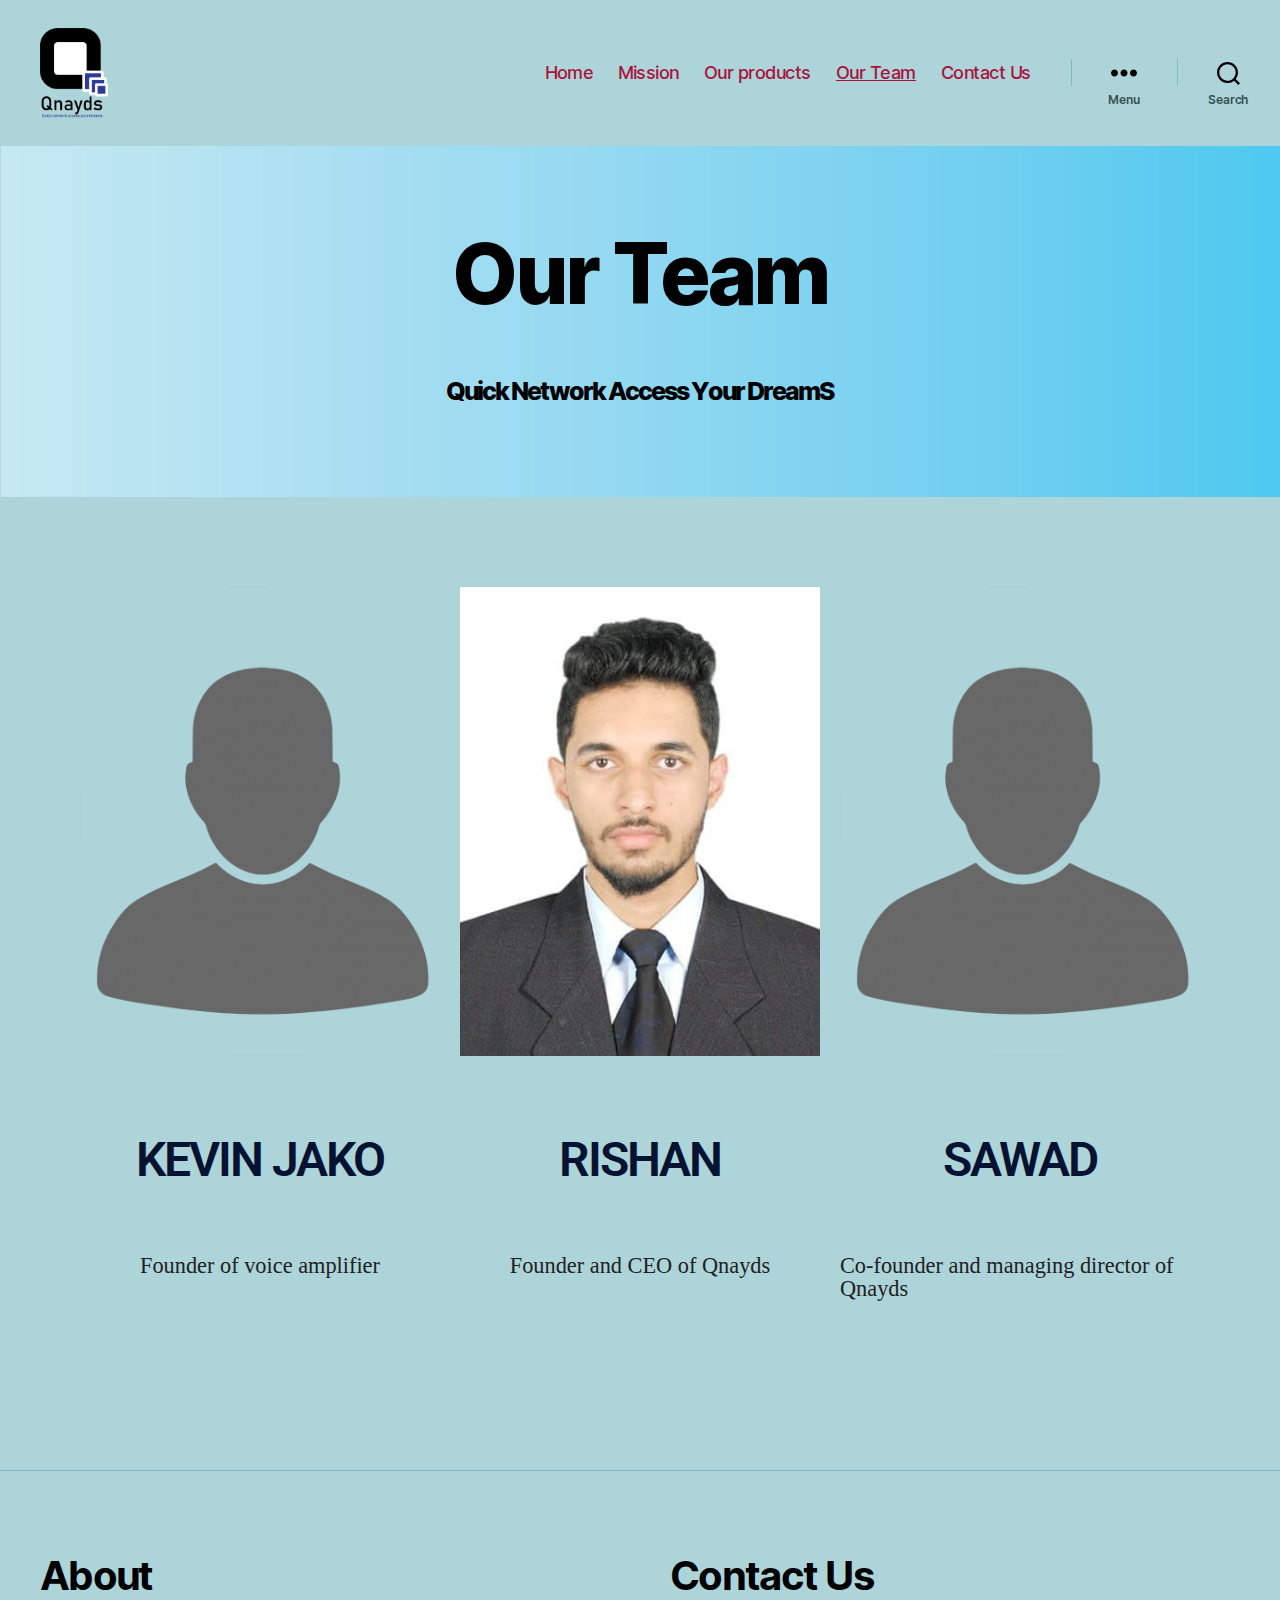
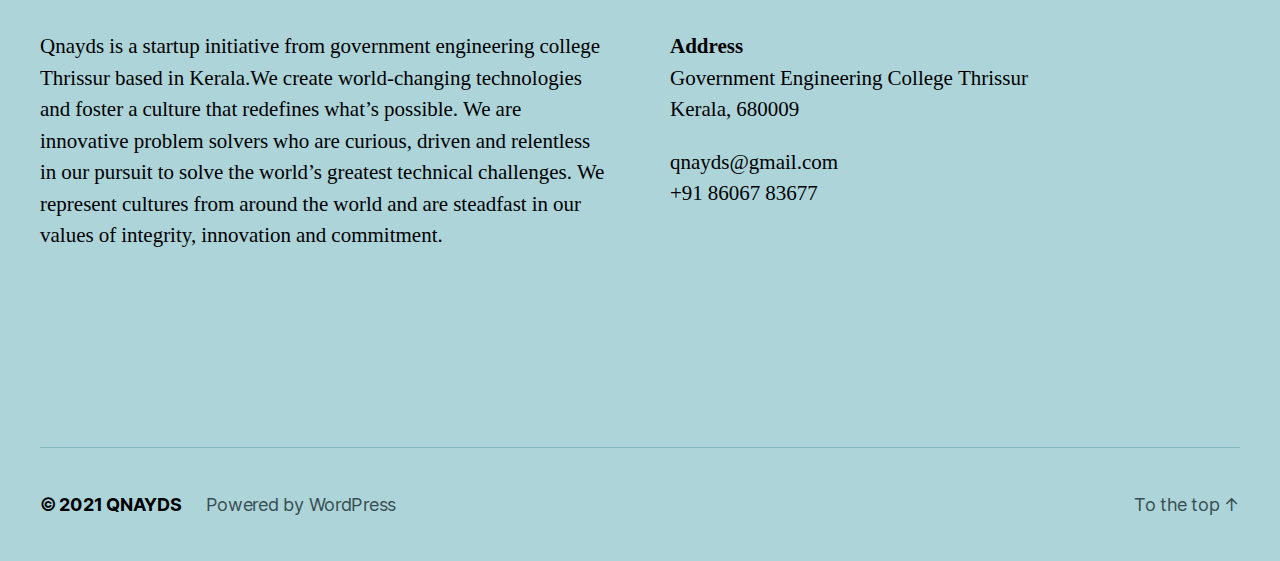
<file: our-team-2/index.html>
<!DOCTYPE html>
<html class="no-js" lang="en-US">

	<head>

		<meta charset="UTF-8">
		<meta name="viewport" content="width=device-width, initial-scale=1.0">

		<link rel="profile" href="https://gmpg.org/xfn/11">

		<title>Our Team &#8211; QNAYDS</title>
<meta name="robots" content="max-image-preview:large">
<link rel="dns-prefetch" href="//s.w.org">
<link rel="alternate" type="application/rss+xml" title="QNAYDS &raquo; Feed" href="/feed/">
<link rel="alternate" type="application/rss+xml" title="QNAYDS &raquo; Comments Feed" href="/comments/feed/">
		<script>
			window._wpemojiSettings = {"baseUrl":"https:\/\/s.w.org\/images\/core\/emoji\/13.1.0\/72x72\/","ext":".png","svgUrl":"https:\/\/s.w.org\/images\/core\/emoji\/13.1.0\/svg\/","svgExt":".svg","source":{"concatemoji":"http:\/\/qnayds.local\/wp-includes\/js\/wp-emoji-release.min.js?ver=5.8.1"}};
			!function(e,a,t){var n,r,o,i=a.createElement("canvas"),p=i.getContext&&i.getContext("2d");function s(e,t){var a=String.fromCharCode;p.clearRect(0,0,i.width,i.height),p.fillText(a.apply(this,e),0,0);e=i.toDataURL();return p.clearRect(0,0,i.width,i.height),p.fillText(a.apply(this,t),0,0),e===i.toDataURL()}function c(e){var t=a.createElement("script");t.src=e,t.defer=t.type="text/javascript",a.getElementsByTagName("head")[0].appendChild(t)}for(o=Array("flag","emoji"),t.supports={everything:!0,everythingExceptFlag:!0},r=0;r<o.length;r++)t.supports[o[r]]=function(e){if(!p||!p.fillText)return!1;switch(p.textBaseline="top",p.font="600 32px Arial",e){case"flag":return s([127987,65039,8205,9895,65039],[127987,65039,8203,9895,65039])?!1:!s([55356,56826,55356,56819],[55356,56826,8203,55356,56819])&&!s([55356,57332,56128,56423,56128,56418,56128,56421,56128,56430,56128,56423,56128,56447],[55356,57332,8203,56128,56423,8203,56128,56418,8203,56128,56421,8203,56128,56430,8203,56128,56423,8203,56128,56447]);case"emoji":return!s([10084,65039,8205,55357,56613],[10084,65039,8203,55357,56613])}return!1}(o[r]),t.supports.everything=t.supports.everything&&t.supports[o[r]],"flag"!==o[r]&&(t.supports.everythingExceptFlag=t.supports.everythingExceptFlag&&t.supports[o[r]]);t.supports.everythingExceptFlag=t.supports.everythingExceptFlag&&!t.supports.flag,t.DOMReady=!1,t.readyCallback=function(){t.DOMReady=!0},t.supports.everything||(n=function(){t.readyCallback()},a.addEventListener?(a.addEventListener("DOMContentLoaded",n,!1),e.addEventListener("load",n,!1)):(e.attachEvent("onload",n),a.attachEvent("onreadystatechange",function(){"complete"===a.readyState&&t.readyCallback()})),(n=t.source||{}).concatemoji?c(n.concatemoji):n.wpemoji&&n.twemoji&&(c(n.twemoji),c(n.wpemoji)))}(window,document,window._wpemojiSettings);
		</script>
		<style>img.wp-smiley,
img.emoji {
	display: inline !important;
	border: none !important;
	box-shadow: none !important;
	height: 1em !important;
	width: 1em !important;
	margin: 0 .07em !important;
	vertical-align: -0.1em !important;
	background: none !important;
	padding: 0 !important;
}</style>
	<link rel="stylesheet" id="wp-block-library-css" href="/wp-includes/css/dist/block-library/style.min.css?ver=5.8.1" media="all">
<link rel="stylesheet" id="twentytwenty-style-css" href="/wp-content/themes/twentytwenty/style.css?ver=1.8" media="all">
<style id="twentytwenty-style-inline-css">.color-accent,.color-accent-hover:hover,.color-accent-hover:focus,:root .has-accent-color,.has-drop-cap:not(:focus):first-letter,.wp-block-button.is-style-outline,a { color: #a8133b; }blockquote,.border-color-accent,.border-color-accent-hover:hover,.border-color-accent-hover:focus { border-color: #a8133b; }button,.button,.faux-button,.wp-block-button__link,.wp-block-file .wp-block-file__button,input[type="button"],input[type="reset"],input[type="submit"],.bg-accent,.bg-accent-hover:hover,.bg-accent-hover:focus,:root .has-accent-background-color,.comment-reply-link { background-color: #a8133b; }.fill-children-accent,.fill-children-accent * { fill: #a8133b; }:root .has-background-color,button,.button,.faux-button,.wp-block-button__link,.wp-block-file__button,input[type="button"],input[type="reset"],input[type="submit"],.wp-block-button,.comment-reply-link,.has-background.has-primary-background-color:not(.has-text-color),.has-background.has-primary-background-color *:not(.has-text-color),.has-background.has-accent-background-color:not(.has-text-color),.has-background.has-accent-background-color *:not(.has-text-color) { color: #add4d9; }:root .has-background-background-color { background-color: #add4d9; }body,.entry-title a,:root .has-primary-color { color: #000000; }:root .has-primary-background-color { background-color: #000000; }cite,figcaption,.wp-caption-text,.post-meta,.entry-content .wp-block-archives li,.entry-content .wp-block-categories li,.entry-content .wp-block-latest-posts li,.wp-block-latest-comments__comment-date,.wp-block-latest-posts__post-date,.wp-block-embed figcaption,.wp-block-image figcaption,.wp-block-pullquote cite,.comment-metadata,.comment-respond .comment-notes,.comment-respond .logged-in-as,.pagination .dots,.entry-content hr:not(.has-background),hr.styled-separator,:root .has-secondary-color { color: #384e51; }:root .has-secondary-background-color { background-color: #384e51; }pre,fieldset,input,textarea,table,table *,hr { border-color: #81b9bf; }caption,code,code,kbd,samp,.wp-block-table.is-style-stripes tbody tr:nth-child(odd),:root .has-subtle-background-background-color { background-color: #81b9bf; }.wp-block-table.is-style-stripes { border-bottom-color: #81b9bf; }.wp-block-latest-posts.is-grid li { border-top-color: #81b9bf; }:root .has-subtle-background-color { color: #81b9bf; }body:not(.overlay-header) .primary-menu > li > a,body:not(.overlay-header) .primary-menu > li > .icon,.modal-menu a,.footer-menu a, .footer-widgets a,#site-footer .wp-block-button.is-style-outline,.wp-block-pullquote:before,.singular:not(.overlay-header) .entry-header a,.archive-header a,.header-footer-group .color-accent,.header-footer-group .color-accent-hover:hover { color: #a8133b; }.social-icons a,#site-footer button:not(.toggle),#site-footer .button,#site-footer .faux-button,#site-footer .wp-block-button__link,#site-footer .wp-block-file__button,#site-footer input[type="button"],#site-footer input[type="reset"],#site-footer input[type="submit"] { background-color: #a8133b; }.social-icons a,body:not(.overlay-header) .primary-menu ul,.header-footer-group button,.header-footer-group .button,.header-footer-group .faux-button,.header-footer-group .wp-block-button:not(.is-style-outline) .wp-block-button__link,.header-footer-group .wp-block-file__button,.header-footer-group input[type="button"],.header-footer-group input[type="reset"],.header-footer-group input[type="submit"] { color: #add4d9; }#site-header,.footer-nav-widgets-wrapper,#site-footer,.menu-modal,.menu-modal-inner,.search-modal-inner,.archive-header,.singular .entry-header,.singular .featured-media:before,.wp-block-pullquote:before { background-color: #add4d9; }.header-footer-group,body:not(.overlay-header) #site-header .toggle,.menu-modal .toggle { color: #000000; }body:not(.overlay-header) .primary-menu ul { background-color: #000000; }body:not(.overlay-header) .primary-menu > li > ul:after { border-bottom-color: #000000; }body:not(.overlay-header) .primary-menu ul ul:after { border-left-color: #000000; }.site-description,body:not(.overlay-header) .toggle-inner .toggle-text,.widget .post-date,.widget .rss-date,.widget_archive li,.widget_categories li,.widget cite,.widget_pages li,.widget_meta li,.widget_nav_menu li,.powered-by-wordpress,.to-the-top,.singular .entry-header .post-meta,.singular:not(.overlay-header) .entry-header .post-meta a { color: #384e51; }.header-footer-group pre,.header-footer-group fieldset,.header-footer-group input,.header-footer-group textarea,.header-footer-group table,.header-footer-group table *,.footer-nav-widgets-wrapper,#site-footer,.menu-modal nav *,.footer-widgets-outer-wrapper,.footer-top { border-color: #81b9bf; }.header-footer-group table caption,body:not(.overlay-header) .header-inner .toggle-wrapper::before { background-color: #81b9bf; }</style>
<link rel="stylesheet" id="twentytwenty-print-style-css" href="/wp-content/themes/twentytwenty/print.css?ver=1.8" media="print">
<link rel="stylesheet" id="elementor-icons-css" href="/wp-content/plugins/elementor/assets/lib/eicons/css/elementor-icons.min.css?ver=5.12.0" media="all">
<link rel="stylesheet" id="elementor-frontend-css" href="/wp-content/plugins/elementor/assets/css/frontend.min.css?ver=3.4.4" media="all">
<style id="elementor-frontend-inline-css">@font-face{font-family:eicons;src:url(/wp-content/plugins/elementor/assets/lib/eicons/fonts/eicons.eot?5.10.0);src:url(/wp-content/plugins/elementor/assets/lib/eicons/fonts/eicons.eot?5.10.0#iefix) format("embedded-opentype"),url(/wp-content/plugins/elementor/assets/lib/eicons/fonts/eicons.woff2?5.10.0) format("woff2"),url(/wp-content/plugins/elementor/assets/lib/eicons/fonts/eicons.woff?5.10.0) format("woff"),url(/wp-content/plugins/elementor/assets/lib/eicons/fonts/eicons.ttf?5.10.0) format("truetype"),url(/wp-content/plugins/elementor/assets/lib/eicons/fonts/eicons.svg?5.10.0#eicon) format("svg");font-weight:400;font-style:normal}</style>
<link rel="stylesheet" id="elementor-post-29-css" href="/wp-content/uploads/elementor/css/post-29.css?ver=1633327838" media="all">
<link rel="stylesheet" id="elementor-global-css" href="/wp-content/uploads/elementor/css/global.css?ver=1633328774" media="all">
<link rel="stylesheet" id="elementor-post-158-css" href="/wp-content/uploads/elementor/css/post-158.css?ver=1633701374" media="all">
<link rel="stylesheet" id="google-fonts-1-css" href="https://fonts.googleapis.com/css?family=Roboto%3A100%2C100italic%2C200%2C200italic%2C300%2C300italic%2C400%2C400italic%2C500%2C500italic%2C600%2C600italic%2C700%2C700italic%2C800%2C800italic%2C900%2C900italic%7CRoboto+Slab%3A100%2C100italic%2C200%2C200italic%2C300%2C300italic%2C400%2C400italic%2C500%2C500italic%2C600%2C600italic%2C700%2C700italic%2C800%2C800italic%2C900%2C900italic&#038;display=auto&#038;ver=5.8.1" media="all">
<!--n2css--><script src="/wp-content/themes/twentytwenty/assets/js/index.js?ver=1.8" id="twentytwenty-js-js" async></script>
<link rel="https://api.w.org/" href="/wp-json/">
<link rel="alternate" type="application/json" href="/wp-json/wp/v2/pages/158">
<link rel="EditURI" type="application/rsd+xml" title="RSD" href="/xmlrpc.php?rsd">
<link rel="wlwmanifest" type="application/wlwmanifest+xml" href="/wp-includes/wlwmanifest.xml"> 
<meta name="generator" content="WordPress 5.8.1">
<link rel="canonical" href="/our-team-2/">
<link rel="shortlink" href="/?p=158">
<link rel="alternate" type="application/json+oembed" href="/wp-json/oembed/1.0/embed?url=http%3A%2F%2F%2Four-team-2%2F">
<link rel="alternate" type="text/xml+oembed" href="/wp-json/oembed/1.0/embed?url=http%3A%2F%2F%2Four-team-2%2F&#038;format=xml">
	<script>document.documentElement.className = document.documentElement.className.replace( 'no-js', 'js' );</script>
	<style id="custom-background-css">body.custom-background { background-color: #add4d9; }</style>
			<style id="wp-custom-css">header{
	background:url(/wp-content/uploads/2021/10/grd.png);
	color:whitesmoke;
		
}
.entry-title{
	padding-top
}
.entry-title::after{
	content:"\A Q u i c k   N e t w o r k   A c c e s s   Y o u r   D r e a m S ";
	white-space: pre;
	color:black;
	font-size:25px;
	width:70%;
	
}</style>
		
	</head>

	<body class="page-template-default page page-id-158 custom-background wp-custom-logo wp-embed-responsive singular enable-search-modal missing-post-thumbnail has-no-pagination not-showing-comments show-avatars footer-top-visible reduced-spacing elementor-default elementor-kit-29 elementor-page elementor-page-158">

		<a class="skip-link screen-reader-text" href="#site-content">Skip to the content</a>
		<header id="site-header" class="header-footer-group" role="banner">

			<div class="header-inner section-inner">

				<div class="header-titles-wrapper">

					
						<button class="toggle search-toggle mobile-search-toggle" data-toggle-target=".search-modal" data-toggle-body-class="showing-search-modal" data-set-focus=".search-modal .search-field" aria-expanded="false">
							<span class="toggle-inner">
								<span class="toggle-icon">
									<svg class="svg-icon" aria-hidden="true" role="img" focusable="false" xmlns="http://www.w3.org/2000/svg" width="23" height="23" viewbox="0 0 23 23"><path d="M38.710696,48.0601792 L43,52.3494831 L41.3494831,54 L37.0601792,49.710696 C35.2632422,51.1481185 32.9839107,52.0076499 30.5038249,52.0076499 C24.7027226,52.0076499 20,47.3049272 20,41.5038249 C20,35.7027226 24.7027226,31 30.5038249,31 C36.3049272,31 41.0076499,35.7027226 41.0076499,41.5038249 C41.0076499,43.9839107 40.1481185,46.2632422 38.710696,48.0601792 Z M36.3875844,47.1716785 C37.8030221,45.7026647 38.6734666,43.7048964 38.6734666,41.5038249 C38.6734666,36.9918565 35.0157934,33.3341833 30.5038249,33.3341833 C25.9918565,33.3341833 22.3341833,36.9918565 22.3341833,41.5038249 C22.3341833,46.0157934 25.9918565,49.6734666 30.5038249,49.6734666 C32.7048964,49.6734666 34.7026647,48.8030221 36.1716785,47.3875844 C36.2023931,47.347638 36.2360451,47.3092237 36.2726343,47.2726343 C36.3092237,47.2360451 36.347638,47.2023931 36.3875844,47.1716785 Z" transform="translate(-20 -31)"></path></svg>								</span>
								<span class="toggle-text">Search</span>
							</span>
						</button><!-- .search-toggle -->

					
					<div class="header-titles">

						<div class="site-logo faux-heading">
<a href="/" class="custom-logo-link" rel="home"><img width="389" height="512" src="/wp-content/uploads/2021/10/qnayds-logo-1-e1633351801437.png" class="custom-logo" alt="QNAYDS"></a><span class="screen-reader-text">QNAYDS</span>
</div>
					</div>
<!-- .header-titles -->

					<button class="toggle nav-toggle mobile-nav-toggle" data-toggle-target=".menu-modal" data-toggle-body-class="showing-menu-modal" aria-expanded="false" data-set-focus=".close-nav-toggle">
						<span class="toggle-inner">
							<span class="toggle-icon">
								<svg class="svg-icon" aria-hidden="true" role="img" focusable="false" xmlns="http://www.w3.org/2000/svg" width="26" height="7" viewbox="0 0 26 7"><path fill-rule="evenodd" d="M332.5,45 C330.567003,45 329,43.4329966 329,41.5 C329,39.5670034 330.567003,38 332.5,38 C334.432997,38 336,39.5670034 336,41.5 C336,43.4329966 334.432997,45 332.5,45 Z M342,45 C340.067003,45 338.5,43.4329966 338.5,41.5 C338.5,39.5670034 340.067003,38 342,38 C343.932997,38 345.5,39.5670034 345.5,41.5 C345.5,43.4329966 343.932997,45 342,45 Z M351.5,45 C349.567003,45 348,43.4329966 348,41.5 C348,39.5670034 349.567003,38 351.5,38 C353.432997,38 355,39.5670034 355,41.5 C355,43.4329966 353.432997,45 351.5,45 Z" transform="translate(-329 -38)"></path></svg>							</span>
							<span class="toggle-text">Menu</span>
						</span>
					</button><!-- .nav-toggle -->

				</div>
<!-- .header-titles-wrapper -->

				<div class="header-navigation-wrapper">

					
							<nav class="primary-menu-wrapper" aria-label="Horizontal" role="navigation">

								<ul class="primary-menu reset-list-style">

								<li id="menu-item-15" class="menu-item menu-item-type-custom menu-item-object-custom menu-item-home menu-item-15"><a href="/">Home</a></li>
<li id="menu-item-17" class="menu-item menu-item-type-post_type menu-item-object-page menu-item-17"><a href="/blog/">Mission</a></li>
<li id="menu-item-141" class="menu-item menu-item-type-post_type menu-item-object-page menu-item-141"><a href="/products/">Our products</a></li>
<li id="menu-item-217" class="menu-item menu-item-type-post_type menu-item-object-page current-menu-item page_item page-item-158 current_page_item menu-item-217"><a href="/our-team-2/" aria-current="page">Our Team</a></li>
<li id="menu-item-18" class="menu-item menu-item-type-post_type menu-item-object-page menu-item-18"><a href="/contact/">Contact Us</a></li>

								</ul>

							</nav><!-- .primary-menu-wrapper -->

						
						<div class="header-toggles hide-no-js">

						
							<div class="toggle-wrapper nav-toggle-wrapper has-expanded-menu">

								<button class="toggle nav-toggle desktop-nav-toggle" data-toggle-target=".menu-modal" data-toggle-body-class="showing-menu-modal" aria-expanded="false" data-set-focus=".close-nav-toggle">
									<span class="toggle-inner">
										<span class="toggle-text">Menu</span>
										<span class="toggle-icon">
											<svg class="svg-icon" aria-hidden="true" role="img" focusable="false" xmlns="http://www.w3.org/2000/svg" width="26" height="7" viewbox="0 0 26 7"><path fill-rule="evenodd" d="M332.5,45 C330.567003,45 329,43.4329966 329,41.5 C329,39.5670034 330.567003,38 332.5,38 C334.432997,38 336,39.5670034 336,41.5 C336,43.4329966 334.432997,45 332.5,45 Z M342,45 C340.067003,45 338.5,43.4329966 338.5,41.5 C338.5,39.5670034 340.067003,38 342,38 C343.932997,38 345.5,39.5670034 345.5,41.5 C345.5,43.4329966 343.932997,45 342,45 Z M351.5,45 C349.567003,45 348,43.4329966 348,41.5 C348,39.5670034 349.567003,38 351.5,38 C353.432997,38 355,39.5670034 355,41.5 C355,43.4329966 353.432997,45 351.5,45 Z" transform="translate(-329 -38)"></path></svg>										</span>
									</span>
								</button><!-- .nav-toggle -->

							</div>
<!-- .nav-toggle-wrapper -->

							
							<div class="toggle-wrapper search-toggle-wrapper">

								<button class="toggle search-toggle desktop-search-toggle" data-toggle-target=".search-modal" data-toggle-body-class="showing-search-modal" data-set-focus=".search-modal .search-field" aria-expanded="false">
									<span class="toggle-inner">
										<svg class="svg-icon" aria-hidden="true" role="img" focusable="false" xmlns="http://www.w3.org/2000/svg" width="23" height="23" viewbox="0 0 23 23"><path d="M38.710696,48.0601792 L43,52.3494831 L41.3494831,54 L37.0601792,49.710696 C35.2632422,51.1481185 32.9839107,52.0076499 30.5038249,52.0076499 C24.7027226,52.0076499 20,47.3049272 20,41.5038249 C20,35.7027226 24.7027226,31 30.5038249,31 C36.3049272,31 41.0076499,35.7027226 41.0076499,41.5038249 C41.0076499,43.9839107 40.1481185,46.2632422 38.710696,48.0601792 Z M36.3875844,47.1716785 C37.8030221,45.7026647 38.6734666,43.7048964 38.6734666,41.5038249 C38.6734666,36.9918565 35.0157934,33.3341833 30.5038249,33.3341833 C25.9918565,33.3341833 22.3341833,36.9918565 22.3341833,41.5038249 C22.3341833,46.0157934 25.9918565,49.6734666 30.5038249,49.6734666 C32.7048964,49.6734666 34.7026647,48.8030221 36.1716785,47.3875844 C36.2023931,47.347638 36.2360451,47.3092237 36.2726343,47.2726343 C36.3092237,47.2360451 36.347638,47.2023931 36.3875844,47.1716785 Z" transform="translate(-20 -31)"></path></svg>										<span class="toggle-text">Search</span>
									</span>
								</button><!-- .search-toggle -->

							</div>

							
						</div>
<!-- .header-toggles -->
						
				</div>
<!-- .header-navigation-wrapper -->

			</div>
<!-- .header-inner -->

			<div class="search-modal cover-modal header-footer-group" data-modal-target-string=".search-modal">

	<div class="search-modal-inner modal-inner">

		<div class="section-inner">

			<form role="search" aria-label="Search for:" method="get" class="search-form" action="/">
	<label for="search-form-1">
		<span class="screen-reader-text">Search for:</span>
		<input type="search" id="search-form-1" class="search-field" placeholder="Search &hellip;" value="" name="s">
	</label>
	<input type="submit" class="search-submit" value="Search">
</form>

			<button class="toggle search-untoggle close-search-toggle fill-children-current-color" data-toggle-target=".search-modal" data-toggle-body-class="showing-search-modal" data-set-focus=".search-modal .search-field">
				<span class="screen-reader-text">Close search</span>
				<svg class="svg-icon" aria-hidden="true" role="img" focusable="false" xmlns="http://www.w3.org/2000/svg" width="16" height="16" viewbox="0 0 16 16"><polygon fill="" fill-rule="evenodd" points="6.852 7.649 .399 1.195 1.445 .149 7.899 6.602 14.352 .149 15.399 1.195 8.945 7.649 15.399 14.102 14.352 15.149 7.899 8.695 1.445 15.149 .399 14.102"></polygon></svg>			</button><!-- .search-toggle -->

		</div>
<!-- .section-inner -->

	</div>
<!-- .search-modal-inner -->

</div>
<!-- .menu-modal -->

		</header><!-- #site-header -->

		
<div class="menu-modal cover-modal header-footer-group" data-modal-target-string=".menu-modal">

	<div class="menu-modal-inner modal-inner">

		<div class="menu-wrapper section-inner">

			<div class="menu-top">

				<button class="toggle close-nav-toggle fill-children-current-color" data-toggle-target=".menu-modal" data-toggle-body-class="showing-menu-modal" aria-expanded="false" data-set-focus=".menu-modal">
					<span class="toggle-text">Close Menu</span>
					<svg class="svg-icon" aria-hidden="true" role="img" focusable="false" xmlns="http://www.w3.org/2000/svg" width="16" height="16" viewbox="0 0 16 16"><polygon fill="" fill-rule="evenodd" points="6.852 7.649 .399 1.195 1.445 .149 7.899 6.602 14.352 .149 15.399 1.195 8.945 7.649 15.399 14.102 14.352 15.149 7.899 8.695 1.445 15.149 .399 14.102"></polygon></svg>				</button><!-- .nav-toggle -->

				
					<nav class="expanded-menu" aria-label="Expanded" role="navigation">

						<ul class="modal-menu reset-list-style">
							<li id="menu-item-19" class="menu-item menu-item-type-custom menu-item-object-custom menu-item-home menu-item-19">
<div class="ancestor-wrapper"><a href="/">Home</a></div>
<!-- .ancestor-wrapper -->
</li>
<li id="menu-item-20" class="menu-item menu-item-type-post_type menu-item-object-page menu-item-20">
<div class="ancestor-wrapper"><a href="/about/">About</a></div>
<!-- .ancestor-wrapper -->
</li>
<li id="menu-item-21" class="menu-item menu-item-type-post_type menu-item-object-page menu-item-21">
<div class="ancestor-wrapper"><a href="/blog/">Mission</a></div>
<!-- .ancestor-wrapper -->
</li>
<li id="menu-item-22" class="menu-item menu-item-type-post_type menu-item-object-page menu-item-22">
<div class="ancestor-wrapper"><a href="/contact/">Contact Us</a></div>
<!-- .ancestor-wrapper -->
</li>
						</ul>

					</nav>

					
					<nav class="mobile-menu" aria-label="Mobile" role="navigation">

						<ul class="modal-menu reset-list-style">

						<li class="menu-item menu-item-type-custom menu-item-object-custom menu-item-home menu-item-15">
<div class="ancestor-wrapper"><a href="/">Home</a></div>
<!-- .ancestor-wrapper -->
</li>
<li class="menu-item menu-item-type-post_type menu-item-object-page menu-item-17">
<div class="ancestor-wrapper"><a href="/blog/">Mission</a></div>
<!-- .ancestor-wrapper -->
</li>
<li class="menu-item menu-item-type-post_type menu-item-object-page menu-item-141">
<div class="ancestor-wrapper"><a href="/products/">Our products</a></div>
<!-- .ancestor-wrapper -->
</li>
<li class="menu-item menu-item-type-post_type menu-item-object-page current-menu-item page_item page-item-158 current_page_item menu-item-217">
<div class="ancestor-wrapper"><a href="/our-team-2/" aria-current="page">Our Team</a></div>
<!-- .ancestor-wrapper -->
</li>
<li class="menu-item menu-item-type-post_type menu-item-object-page menu-item-18">
<div class="ancestor-wrapper"><a href="/contact/">Contact Us</a></div>
<!-- .ancestor-wrapper -->
</li>

						</ul>

					</nav>

					
			</div>
<!-- .menu-top -->

			<div class="menu-bottom">

				
			</div>
<!-- .menu-bottom -->

		</div>
<!-- .menu-wrapper -->

	</div>
<!-- .menu-modal-inner -->

</div>
<!-- .menu-modal -->

<main id="site-content" role="main">

	
<article class="post-158 page type-page status-publish hentry" id="post-158">

	
<header class="entry-header has-text-align-center header-footer-group">

	<div class="entry-header-inner section-inner medium">

		<h1 class="entry-title">Our Team</h1>
	</div>
<!-- .entry-header-inner -->

</header><!-- .entry-header -->

	<div class="post-inner thin ">

		<div class="entry-content">

					<div data-elementor-type="wp-page" data-elementor-id="158" class="elementor elementor-158" data-elementor-settings="[]">
							<div class="elementor-section-wrap">
							<section class="elementor-section elementor-top-section elementor-element elementor-element-c5aee67 elementor-section-stretched elementor-section-boxed elementor-section-height-default elementor-section-height-default" data-id="c5aee67" data-element_type="section" data-settings="{&quot;stretch_section&quot;:&quot;section-stretched&quot;}">
						<div class="elementor-container elementor-column-gap-default">
					<div class="elementor-column elementor-col-33 elementor-top-column elementor-element elementor-element-5edb2fc" data-id="5edb2fc" data-element_type="column">
			<div class="elementor-widget-wrap elementor-element-populated">
								<div class="elementor-element elementor-element-1886e66 elementor-widget elementor-widget-image" data-id="1886e66" data-element_type="widget" data-widget_type="image.default">
				<div class="elementor-widget-container">
															<img width="580" height="756" src="/wp-content/uploads/2021/10/perss-786x1024.png" class="attachment-large size-large" alt="" loading="lazy" srcset="/wp-content/uploads/2021/10/perss-786x1024.png 786w, /wp-content/uploads/2021/10/perss-230x300.png 230w, /wp-content/uploads/2021/10/perss-768x1001.png 768w, /wp-content/uploads/2021/10/perss-1179x1536.png 1179w, /wp-content/uploads/2021/10/perss-1572x2048.png 1572w, /wp-content/uploads/2021/10/perss-1200x1563.png 1200w, /wp-content/uploads/2021/10/perss.png 1625w" sizes="(max-width: 580px) 100vw, 580px">															</div>
				</div>
				<div class="elementor-element elementor-element-5a2b3f1 elementor-widget elementor-widget-heading" data-id="5a2b3f1" data-element_type="widget" data-widget_type="heading.default">
				<div class="elementor-widget-container">
			<h2 class="elementor-heading-title elementor-size-default">KEVIN JAKO</h2>		</div>
				</div>
				<div class="elementor-element elementor-element-ee36fa8 elementor-widget elementor-widget-heading" data-id="ee36fa8" data-element_type="widget" data-widget_type="heading.default">
				<div class="elementor-widget-container">
			<div class="elementor-heading-title elementor-size-default">
<div><br></div>
<div>
<span style="color: rgb(33, 33, 33); font-family: &quot;Open Sans&quot;; font-size: 22.3333px; font-variant-ligatures: none; font-weight: 400; text-align: center;">Founder of voice amplifier</span><br>
</div>
</div>		</div>
				</div>
					</div>
		</div>
				<div class="elementor-column elementor-col-33 elementor-top-column elementor-element elementor-element-adaffc6" data-id="adaffc6" data-element_type="column">
			<div class="elementor-widget-wrap elementor-element-populated">
								<div class="elementor-element elementor-element-d3d7e8b elementor-widget elementor-widget-image" data-id="d3d7e8b" data-element_type="widget" data-widget_type="image.default">
				<div class="elementor-widget-container">
															<img width="390" height="508" src="/wp-content/uploads/2021/10/photo_2021-10-04_22-00-56.jpg" class="attachment-large size-large" alt="" loading="lazy" srcset="/wp-content/uploads/2021/10/photo_2021-10-04_22-00-56.jpg 390w, /wp-content/uploads/2021/10/photo_2021-10-04_22-00-56-230x300.jpg 230w" sizes="(max-width: 390px) 100vw, 390px">															</div>
				</div>
				<div class="elementor-element elementor-element-593a266 elementor-widget elementor-widget-heading" data-id="593a266" data-element_type="widget" data-widget_type="heading.default">
				<div class="elementor-widget-container">
			<h2 class="elementor-heading-title elementor-size-default">RISHAN</h2>		</div>
				</div>
				<div class="elementor-element elementor-element-bf6f9a5 elementor-widget elementor-widget-heading" data-id="bf6f9a5" data-element_type="widget" data-widget_type="heading.default">
				<div class="elementor-widget-container">
			<div class="elementor-heading-title elementor-size-default">
<div><br></div>
<div>
<span style="color: rgb(33, 33, 33); font-family: &quot;Open Sans&quot;; font-size: 22.3333px; font-variant-ligatures: none; font-weight: 400; text-align: center;">Founder and CEO of Qnayds</span><br>
</div>
</div>		</div>
				</div>
					</div>
		</div>
				<div class="elementor-column elementor-col-33 elementor-top-column elementor-element elementor-element-393d419" data-id="393d419" data-element_type="column">
			<div class="elementor-widget-wrap elementor-element-populated">
								<div class="elementor-element elementor-element-abb5ab1 elementor-widget elementor-widget-image" data-id="abb5ab1" data-element_type="widget" data-widget_type="image.default">
				<div class="elementor-widget-container">
															<img width="580" height="756" src="/wp-content/uploads/2021/10/perss-786x1024.png" class="attachment-large size-large" alt="" loading="lazy" srcset="/wp-content/uploads/2021/10/perss-786x1024.png 786w, /wp-content/uploads/2021/10/perss-230x300.png 230w, /wp-content/uploads/2021/10/perss-768x1001.png 768w, /wp-content/uploads/2021/10/perss-1179x1536.png 1179w, /wp-content/uploads/2021/10/perss-1572x2048.png 1572w, /wp-content/uploads/2021/10/perss-1200x1563.png 1200w, /wp-content/uploads/2021/10/perss.png 1625w" sizes="(max-width: 580px) 100vw, 580px">															</div>
				</div>
				<div class="elementor-element elementor-element-394618e elementor-widget elementor-widget-heading" data-id="394618e" data-element_type="widget" data-widget_type="heading.default">
				<div class="elementor-widget-container">
			<h2 class="elementor-heading-title elementor-size-default">SAWAD</h2>		</div>
				</div>
				<div class="elementor-element elementor-element-b08386a elementor-widget elementor-widget-heading" data-id="b08386a" data-element_type="widget" data-widget_type="heading.default">
				<div class="elementor-widget-container">
			<div class="elementor-heading-title elementor-size-default">
<div><br></div>
<div>
<span style="color: rgb(33, 33, 33); font-family: &quot;Open Sans&quot;; font-size: 22.3333px; font-variant-ligatures: none; font-weight: 400; text-align: center;">Co-founder and managing director of Qnayds</span><br>
</div>
</div>		</div>
				</div>
					</div>
		</div>
							</div>
		</section>
						</div>
					</div>
		
		</div>
<!-- .entry-content -->

	</div>
<!-- .post-inner -->

	<div class="section-inner">
		
	</div>
<!-- .section-inner -->

	
</article><!-- .post -->

</main><!-- #site-content -->


	<div class="footer-nav-widgets-wrapper header-footer-group">

		<div class="footer-inner section-inner">

			
			
				<aside class="footer-widgets-outer-wrapper" role="complementary">

					<div class="footer-widgets-wrapper">

						
							<div class="footer-widgets column-one grid-item">
								<div class="widget widget_text"><div class="widget-content">
<h2 class="widget-title subheading heading-size-3">About</h2>			<div class="textwidget">
<p>Qnayds is a startup initiative from government engineering college Thrissur based in Kerala.We create world-changing technologies and foster a culture that redefines what’s possible. We are innovative problem solvers who are curious, driven and relentless in our pursuit to solve the world’s greatest technical challenges. We represent cultures from around the world and are steadfast in our values of integrity, innovation and commitment.</p>
</div>
		</div></div>							</div>

						
						
							<div class="footer-widgets column-two grid-item">
								<div class="widget widget_text"><div class="widget-content">
<h2 class="widget-title subheading heading-size-3">Contact Us</h2>			<div class="textwidget">
<p><strong>Address</strong><br>
Government Engineering College Thrissur<br>
Kerala, 680009</p>
<p>qnayds@gmail.com                                                                              +91 86067 83677</p>
<p>&nbsp;</p>
<p>&nbsp;</p>
<p>&nbsp;</p>
</div>
		</div></div>							</div>

						
					</div>
<!-- .footer-widgets-wrapper -->

				</aside><!-- .footer-widgets-outer-wrapper -->

			
		</div>
<!-- .footer-inner -->

	</div>
<!-- .footer-nav-widgets-wrapper -->


			<footer id="site-footer" role="contentinfo" class="header-footer-group">

				<div class="section-inner">

					<div class="footer-credits">

						<p class="footer-copyright">&copy;
							2021							<a href="/">QNAYDS</a>
						</p>
<!-- .footer-copyright -->

						<p class="powered-by-wordpress">
							<a href="https://wordpress.org/">
								Powered by WordPress							</a>
						</p>
<!-- .powered-by-wordpress -->

					</div>
<!-- .footer-credits -->

					<a class="to-the-top" href="#site-header">
						<span class="to-the-top-long">
							To the top <span class="arrow" aria-hidden="true">&uarr;</span>						</span><!-- .to-the-top-long -->
						<span class="to-the-top-short">
							Up <span class="arrow" aria-hidden="true">&uarr;</span>						</span><!-- .to-the-top-short -->
					</a><!-- .to-the-top -->

				</div>
<!-- .section-inner -->

			</footer><!-- #site-footer -->

		<link rel="stylesheet" id="e-animations-css" href="/wp-content/plugins/elementor/assets/lib/animations/animations.min.css?ver=3.4.4" media="all">
<script src="/wp-includes/js/wp-embed.min.js?ver=5.8.1" id="wp-embed-js"></script>
<script src="/wp-content/plugins/elementor/assets/js/webpack.runtime.min.js?ver=3.4.4" id="elementor-webpack-runtime-js"></script>
<script src="/wp-includes/js/jquery/jquery.min.js?ver=3.6.0" id="jquery-core-js"></script>
<script src="/wp-includes/js/jquery/jquery-migrate.min.js?ver=3.3.2" id="jquery-migrate-js"></script>
<script src="/wp-content/plugins/elementor/assets/js/frontend-modules.min.js?ver=3.4.4" id="elementor-frontend-modules-js"></script>
<script src="/wp-content/plugins/elementor/assets/lib/waypoints/waypoints.min.js?ver=4.0.2" id="elementor-waypoints-js"></script>
<script src="/wp-includes/js/jquery/ui/core.min.js?ver=1.12.1" id="jquery-ui-core-js"></script>
<script src="/wp-content/plugins/elementor/assets/lib/swiper/swiper.min.js?ver=5.3.6" id="swiper-js"></script>
<script src="/wp-content/plugins/elementor/assets/lib/share-link/share-link.min.js?ver=3.4.4" id="share-link-js"></script>
<script src="/wp-content/plugins/elementor/assets/lib/dialog/dialog.min.js?ver=4.8.1" id="elementor-dialog-js"></script>
<script id="elementor-frontend-js-before">
var elementorFrontendConfig = {"environmentMode":{"edit":false,"wpPreview":false,"isScriptDebug":false},"i18n":{"shareOnFacebook":"Share on Facebook","shareOnTwitter":"Share on Twitter","pinIt":"Pin it","download":"Download","downloadImage":"Download image","fullscreen":"Fullscreen","zoom":"Zoom","share":"Share","playVideo":"Play Video","previous":"Previous","next":"Next","close":"Close"},"is_rtl":false,"breakpoints":{"xs":0,"sm":480,"md":768,"lg":1025,"xl":1440,"xxl":1600},"responsive":{"breakpoints":{"mobile":{"label":"Mobile","value":767,"default_value":767,"direction":"max","is_enabled":true},"mobile_extra":{"label":"Mobile Extra","value":880,"default_value":880,"direction":"max","is_enabled":false},"tablet":{"label":"Tablet","value":1024,"default_value":1024,"direction":"max","is_enabled":true},"tablet_extra":{"label":"Tablet Extra","value":1200,"default_value":1200,"direction":"max","is_enabled":false},"laptop":{"label":"Laptop","value":1366,"default_value":1366,"direction":"max","is_enabled":false},"widescreen":{"label":"Widescreen","value":2400,"default_value":2400,"direction":"min","is_enabled":false}}},"version":"3.4.4","is_static":false,"experimentalFeatures":{"e_dom_optimization":true,"a11y_improvements":true,"e_import_export":true,"additional_custom_breakpoints":true,"landing-pages":true,"elements-color-picker":true,"admin-top-bar":true},"urls":{"assets":"http:\/\/qnayds.local\/wp-content\/plugins\/elementor\/assets\/"},"settings":{"page":[],"editorPreferences":[]},"kit":{"active_breakpoints":["viewport_mobile","viewport_tablet"],"global_image_lightbox":"yes","lightbox_enable_counter":"yes","lightbox_enable_fullscreen":"yes","lightbox_enable_zoom":"yes","lightbox_enable_share":"yes","lightbox_title_src":"title","lightbox_description_src":"description"},"post":{"id":158,"title":"Our%20Team%20%E2%80%93%20QNAYDS","excerpt":"","featuredImage":false}};
</script>
<script src="/wp-content/plugins/elementor/assets/js/frontend.min.js?ver=3.4.4" id="elementor-frontend-js"></script>
<script src="/wp-content/plugins/elementor/assets/js/preloaded-modules.min.js?ver=3.4.4" id="preloaded-modules-js"></script>
	<script>
	/(trident|msie)/i.test(navigator.userAgent)&&document.getElementById&&window.addEventListener&&window.addEventListener("hashchange",function(){var t,e=location.hash.substring(1);/^[A-z0-9_-]+$/.test(e)&&(t=document.getElementById(e))&&(/^(?:a|select|input|button|textarea)$/i.test(t.tagName)||(t.tabIndex=-1),t.focus())},!1);
	</script>
	
	</body>
</html>
</file>
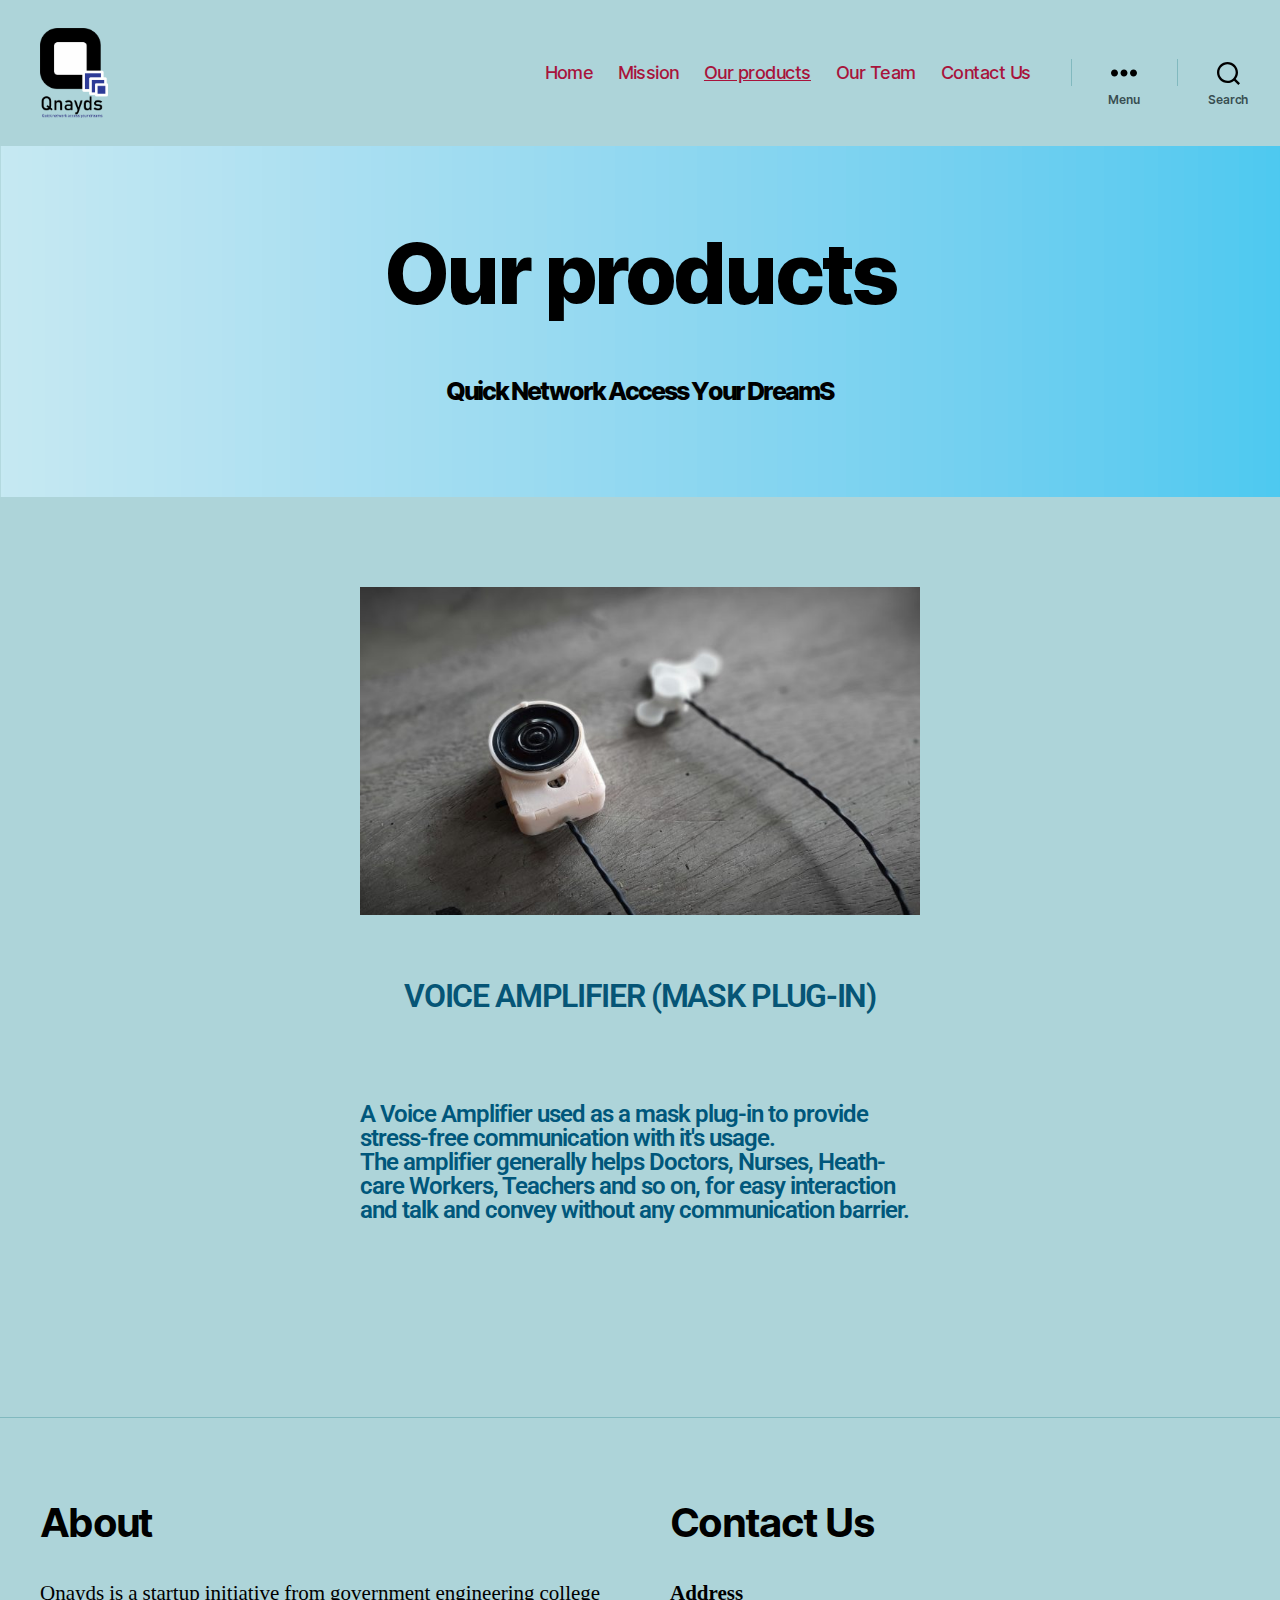
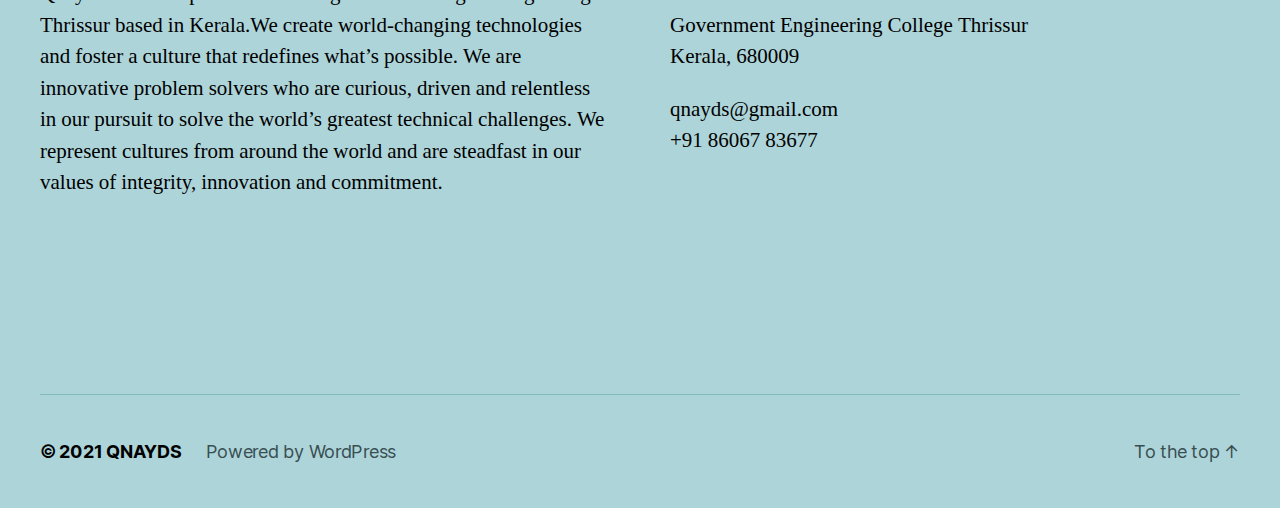
<file: products/index.html>
<!DOCTYPE html>
<html class="no-js" lang="en-US">

	<head>

		<meta charset="UTF-8">
		<meta name="viewport" content="width=device-width, initial-scale=1.0">

		<link rel="profile" href="https://gmpg.org/xfn/11">

		<title>Our products &#8211; QNAYDS</title>
<meta name="robots" content="max-image-preview:large">
<link rel="dns-prefetch" href="//s.w.org">
<link rel="alternate" type="application/rss+xml" title="QNAYDS &raquo; Feed" href="/feed/">
<link rel="alternate" type="application/rss+xml" title="QNAYDS &raquo; Comments Feed" href="/comments/feed/">
		<script>
			window._wpemojiSettings = {"baseUrl":"https:\/\/s.w.org\/images\/core\/emoji\/13.1.0\/72x72\/","ext":".png","svgUrl":"https:\/\/s.w.org\/images\/core\/emoji\/13.1.0\/svg\/","svgExt":".svg","source":{"concatemoji":"http:\/\/qnayds.local\/wp-includes\/js\/wp-emoji-release.min.js?ver=5.8.1"}};
			!function(e,a,t){var n,r,o,i=a.createElement("canvas"),p=i.getContext&&i.getContext("2d");function s(e,t){var a=String.fromCharCode;p.clearRect(0,0,i.width,i.height),p.fillText(a.apply(this,e),0,0);e=i.toDataURL();return p.clearRect(0,0,i.width,i.height),p.fillText(a.apply(this,t),0,0),e===i.toDataURL()}function c(e){var t=a.createElement("script");t.src=e,t.defer=t.type="text/javascript",a.getElementsByTagName("head")[0].appendChild(t)}for(o=Array("flag","emoji"),t.supports={everything:!0,everythingExceptFlag:!0},r=0;r<o.length;r++)t.supports[o[r]]=function(e){if(!p||!p.fillText)return!1;switch(p.textBaseline="top",p.font="600 32px Arial",e){case"flag":return s([127987,65039,8205,9895,65039],[127987,65039,8203,9895,65039])?!1:!s([55356,56826,55356,56819],[55356,56826,8203,55356,56819])&&!s([55356,57332,56128,56423,56128,56418,56128,56421,56128,56430,56128,56423,56128,56447],[55356,57332,8203,56128,56423,8203,56128,56418,8203,56128,56421,8203,56128,56430,8203,56128,56423,8203,56128,56447]);case"emoji":return!s([10084,65039,8205,55357,56613],[10084,65039,8203,55357,56613])}return!1}(o[r]),t.supports.everything=t.supports.everything&&t.supports[o[r]],"flag"!==o[r]&&(t.supports.everythingExceptFlag=t.supports.everythingExceptFlag&&t.supports[o[r]]);t.supports.everythingExceptFlag=t.supports.everythingExceptFlag&&!t.supports.flag,t.DOMReady=!1,t.readyCallback=function(){t.DOMReady=!0},t.supports.everything||(n=function(){t.readyCallback()},a.addEventListener?(a.addEventListener("DOMContentLoaded",n,!1),e.addEventListener("load",n,!1)):(e.attachEvent("onload",n),a.attachEvent("onreadystatechange",function(){"complete"===a.readyState&&t.readyCallback()})),(n=t.source||{}).concatemoji?c(n.concatemoji):n.wpemoji&&n.twemoji&&(c(n.twemoji),c(n.wpemoji)))}(window,document,window._wpemojiSettings);
		</script>
		<style>img.wp-smiley,
img.emoji {
	display: inline !important;
	border: none !important;
	box-shadow: none !important;
	height: 1em !important;
	width: 1em !important;
	margin: 0 .07em !important;
	vertical-align: -0.1em !important;
	background: none !important;
	padding: 0 !important;
}</style>
	<link rel="stylesheet" id="wp-block-library-css" href="/wp-includes/css/dist/block-library/style.min.css?ver=5.8.1" media="all">
<link rel="stylesheet" id="twentytwenty-style-css" href="/wp-content/themes/twentytwenty/style.css?ver=1.8" media="all">
<style id="twentytwenty-style-inline-css">.color-accent,.color-accent-hover:hover,.color-accent-hover:focus,:root .has-accent-color,.has-drop-cap:not(:focus):first-letter,.wp-block-button.is-style-outline,a { color: #a8133b; }blockquote,.border-color-accent,.border-color-accent-hover:hover,.border-color-accent-hover:focus { border-color: #a8133b; }button,.button,.faux-button,.wp-block-button__link,.wp-block-file .wp-block-file__button,input[type="button"],input[type="reset"],input[type="submit"],.bg-accent,.bg-accent-hover:hover,.bg-accent-hover:focus,:root .has-accent-background-color,.comment-reply-link { background-color: #a8133b; }.fill-children-accent,.fill-children-accent * { fill: #a8133b; }:root .has-background-color,button,.button,.faux-button,.wp-block-button__link,.wp-block-file__button,input[type="button"],input[type="reset"],input[type="submit"],.wp-block-button,.comment-reply-link,.has-background.has-primary-background-color:not(.has-text-color),.has-background.has-primary-background-color *:not(.has-text-color),.has-background.has-accent-background-color:not(.has-text-color),.has-background.has-accent-background-color *:not(.has-text-color) { color: #add4d9; }:root .has-background-background-color { background-color: #add4d9; }body,.entry-title a,:root .has-primary-color { color: #000000; }:root .has-primary-background-color { background-color: #000000; }cite,figcaption,.wp-caption-text,.post-meta,.entry-content .wp-block-archives li,.entry-content .wp-block-categories li,.entry-content .wp-block-latest-posts li,.wp-block-latest-comments__comment-date,.wp-block-latest-posts__post-date,.wp-block-embed figcaption,.wp-block-image figcaption,.wp-block-pullquote cite,.comment-metadata,.comment-respond .comment-notes,.comment-respond .logged-in-as,.pagination .dots,.entry-content hr:not(.has-background),hr.styled-separator,:root .has-secondary-color { color: #384e51; }:root .has-secondary-background-color { background-color: #384e51; }pre,fieldset,input,textarea,table,table *,hr { border-color: #81b9bf; }caption,code,code,kbd,samp,.wp-block-table.is-style-stripes tbody tr:nth-child(odd),:root .has-subtle-background-background-color { background-color: #81b9bf; }.wp-block-table.is-style-stripes { border-bottom-color: #81b9bf; }.wp-block-latest-posts.is-grid li { border-top-color: #81b9bf; }:root .has-subtle-background-color { color: #81b9bf; }body:not(.overlay-header) .primary-menu > li > a,body:not(.overlay-header) .primary-menu > li > .icon,.modal-menu a,.footer-menu a, .footer-widgets a,#site-footer .wp-block-button.is-style-outline,.wp-block-pullquote:before,.singular:not(.overlay-header) .entry-header a,.archive-header a,.header-footer-group .color-accent,.header-footer-group .color-accent-hover:hover { color: #a8133b; }.social-icons a,#site-footer button:not(.toggle),#site-footer .button,#site-footer .faux-button,#site-footer .wp-block-button__link,#site-footer .wp-block-file__button,#site-footer input[type="button"],#site-footer input[type="reset"],#site-footer input[type="submit"] { background-color: #a8133b; }.social-icons a,body:not(.overlay-header) .primary-menu ul,.header-footer-group button,.header-footer-group .button,.header-footer-group .faux-button,.header-footer-group .wp-block-button:not(.is-style-outline) .wp-block-button__link,.header-footer-group .wp-block-file__button,.header-footer-group input[type="button"],.header-footer-group input[type="reset"],.header-footer-group input[type="submit"] { color: #add4d9; }#site-header,.footer-nav-widgets-wrapper,#site-footer,.menu-modal,.menu-modal-inner,.search-modal-inner,.archive-header,.singular .entry-header,.singular .featured-media:before,.wp-block-pullquote:before { background-color: #add4d9; }.header-footer-group,body:not(.overlay-header) #site-header .toggle,.menu-modal .toggle { color: #000000; }body:not(.overlay-header) .primary-menu ul { background-color: #000000; }body:not(.overlay-header) .primary-menu > li > ul:after { border-bottom-color: #000000; }body:not(.overlay-header) .primary-menu ul ul:after { border-left-color: #000000; }.site-description,body:not(.overlay-header) .toggle-inner .toggle-text,.widget .post-date,.widget .rss-date,.widget_archive li,.widget_categories li,.widget cite,.widget_pages li,.widget_meta li,.widget_nav_menu li,.powered-by-wordpress,.to-the-top,.singular .entry-header .post-meta,.singular:not(.overlay-header) .entry-header .post-meta a { color: #384e51; }.header-footer-group pre,.header-footer-group fieldset,.header-footer-group input,.header-footer-group textarea,.header-footer-group table,.header-footer-group table *,.footer-nav-widgets-wrapper,#site-footer,.menu-modal nav *,.footer-widgets-outer-wrapper,.footer-top { border-color: #81b9bf; }.header-footer-group table caption,body:not(.overlay-header) .header-inner .toggle-wrapper::before { background-color: #81b9bf; }</style>
<link rel="stylesheet" id="twentytwenty-print-style-css" href="/wp-content/themes/twentytwenty/print.css?ver=1.8" media="print">
<link rel="stylesheet" id="elementor-icons-css" href="/wp-content/plugins/elementor/assets/lib/eicons/css/elementor-icons.min.css?ver=5.12.0" media="all">
<link rel="stylesheet" id="elementor-frontend-css" href="/wp-content/plugins/elementor/assets/css/frontend.min.css?ver=3.4.4" media="all">
<style id="elementor-frontend-inline-css">@font-face{font-family:eicons;src:url(/wp-content/plugins/elementor/assets/lib/eicons/fonts/eicons.eot?5.10.0);src:url(/wp-content/plugins/elementor/assets/lib/eicons/fonts/eicons.eot?5.10.0#iefix) format("embedded-opentype"),url(/wp-content/plugins/elementor/assets/lib/eicons/fonts/eicons.woff2?5.10.0) format("woff2"),url(/wp-content/plugins/elementor/assets/lib/eicons/fonts/eicons.woff?5.10.0) format("woff"),url(/wp-content/plugins/elementor/assets/lib/eicons/fonts/eicons.ttf?5.10.0) format("truetype"),url(/wp-content/plugins/elementor/assets/lib/eicons/fonts/eicons.svg?5.10.0#eicon) format("svg");font-weight:400;font-style:normal}</style>
<link rel="stylesheet" id="elementor-post-29-css" href="/wp-content/uploads/elementor/css/post-29.css?ver=1633327838" media="all">
<link rel="stylesheet" id="elementor-global-css" href="/wp-content/uploads/elementor/css/global.css?ver=1633328774" media="all">
<link rel="stylesheet" id="elementor-post-2-css" href="/wp-content/uploads/elementor/css/post-2.css?ver=1633878253" media="all">
<link rel="stylesheet" id="google-fonts-1-css" href="https://fonts.googleapis.com/css?family=Roboto%3A100%2C100italic%2C200%2C200italic%2C300%2C300italic%2C400%2C400italic%2C500%2C500italic%2C600%2C600italic%2C700%2C700italic%2C800%2C800italic%2C900%2C900italic%7CRoboto+Slab%3A100%2C100italic%2C200%2C200italic%2C300%2C300italic%2C400%2C400italic%2C500%2C500italic%2C600%2C600italic%2C700%2C700italic%2C800%2C800italic%2C900%2C900italic&#038;display=auto&#038;ver=5.8.1" media="all">
<!--n2css--><script src="/wp-content/themes/twentytwenty/assets/js/index.js?ver=1.8" id="twentytwenty-js-js" async></script>
<link rel="https://api.w.org/" href="/wp-json/">
<link rel="alternate" type="application/json" href="/wp-json/wp/v2/pages/2">
<link rel="EditURI" type="application/rsd+xml" title="RSD" href="/xmlrpc.php?rsd">
<link rel="wlwmanifest" type="application/wlwmanifest+xml" href="/wp-includes/wlwmanifest.xml"> 
<meta name="generator" content="WordPress 5.8.1">
<link rel="canonical" href="/products/">
<link rel="shortlink" href="/?p=2">
<link rel="alternate" type="application/json+oembed" href="/wp-json/oembed/1.0/embed?url=http%3A%2F%2F%2Fproducts%2F">
<link rel="alternate" type="text/xml+oembed" href="/wp-json/oembed/1.0/embed?url=http%3A%2F%2F%2Fproducts%2F&#038;format=xml">
	<script>document.documentElement.className = document.documentElement.className.replace( 'no-js', 'js' );</script>
	<style id="custom-background-css">body.custom-background { background-color: #add4d9; }</style>
			<style id="wp-custom-css">header{
	background:url(/wp-content/uploads/2021/10/grd.png);
	color:whitesmoke;
		
}
.entry-title{
	padding-top
}
.entry-title::after{
	content:"\A Q u i c k   N e t w o r k   A c c e s s   Y o u r   D r e a m S ";
	white-space: pre;
	color:black;
	font-size:25px;
	width:70%;
	
}</style>
		
	</head>

	<body class="page-template-default page page-id-2 custom-background wp-custom-logo wp-embed-responsive singular enable-search-modal missing-post-thumbnail has-no-pagination not-showing-comments show-avatars footer-top-visible reduced-spacing elementor-default elementor-kit-29 elementor-page elementor-page-2">

		<a class="skip-link screen-reader-text" href="#site-content">Skip to the content</a>
		<header id="site-header" class="header-footer-group" role="banner">

			<div class="header-inner section-inner">

				<div class="header-titles-wrapper">

					
						<button class="toggle search-toggle mobile-search-toggle" data-toggle-target=".search-modal" data-toggle-body-class="showing-search-modal" data-set-focus=".search-modal .search-field" aria-expanded="false">
							<span class="toggle-inner">
								<span class="toggle-icon">
									<svg class="svg-icon" aria-hidden="true" role="img" focusable="false" xmlns="http://www.w3.org/2000/svg" width="23" height="23" viewbox="0 0 23 23"><path d="M38.710696,48.0601792 L43,52.3494831 L41.3494831,54 L37.0601792,49.710696 C35.2632422,51.1481185 32.9839107,52.0076499 30.5038249,52.0076499 C24.7027226,52.0076499 20,47.3049272 20,41.5038249 C20,35.7027226 24.7027226,31 30.5038249,31 C36.3049272,31 41.0076499,35.7027226 41.0076499,41.5038249 C41.0076499,43.9839107 40.1481185,46.2632422 38.710696,48.0601792 Z M36.3875844,47.1716785 C37.8030221,45.7026647 38.6734666,43.7048964 38.6734666,41.5038249 C38.6734666,36.9918565 35.0157934,33.3341833 30.5038249,33.3341833 C25.9918565,33.3341833 22.3341833,36.9918565 22.3341833,41.5038249 C22.3341833,46.0157934 25.9918565,49.6734666 30.5038249,49.6734666 C32.7048964,49.6734666 34.7026647,48.8030221 36.1716785,47.3875844 C36.2023931,47.347638 36.2360451,47.3092237 36.2726343,47.2726343 C36.3092237,47.2360451 36.347638,47.2023931 36.3875844,47.1716785 Z" transform="translate(-20 -31)"></path></svg>								</span>
								<span class="toggle-text">Search</span>
							</span>
						</button><!-- .search-toggle -->

					
					<div class="header-titles">

						<div class="site-logo faux-heading">
<a href="/" class="custom-logo-link" rel="home"><img width="389" height="512" src="/wp-content/uploads/2021/10/qnayds-logo-1-e1633351801437.png" class="custom-logo" alt="QNAYDS"></a><span class="screen-reader-text">QNAYDS</span>
</div>
					</div>
<!-- .header-titles -->

					<button class="toggle nav-toggle mobile-nav-toggle" data-toggle-target=".menu-modal" data-toggle-body-class="showing-menu-modal" aria-expanded="false" data-set-focus=".close-nav-toggle">
						<span class="toggle-inner">
							<span class="toggle-icon">
								<svg class="svg-icon" aria-hidden="true" role="img" focusable="false" xmlns="http://www.w3.org/2000/svg" width="26" height="7" viewbox="0 0 26 7"><path fill-rule="evenodd" d="M332.5,45 C330.567003,45 329,43.4329966 329,41.5 C329,39.5670034 330.567003,38 332.5,38 C334.432997,38 336,39.5670034 336,41.5 C336,43.4329966 334.432997,45 332.5,45 Z M342,45 C340.067003,45 338.5,43.4329966 338.5,41.5 C338.5,39.5670034 340.067003,38 342,38 C343.932997,38 345.5,39.5670034 345.5,41.5 C345.5,43.4329966 343.932997,45 342,45 Z M351.5,45 C349.567003,45 348,43.4329966 348,41.5 C348,39.5670034 349.567003,38 351.5,38 C353.432997,38 355,39.5670034 355,41.5 C355,43.4329966 353.432997,45 351.5,45 Z" transform="translate(-329 -38)"></path></svg>							</span>
							<span class="toggle-text">Menu</span>
						</span>
					</button><!-- .nav-toggle -->

				</div>
<!-- .header-titles-wrapper -->

				<div class="header-navigation-wrapper">

					
							<nav class="primary-menu-wrapper" aria-label="Horizontal" role="navigation">

								<ul class="primary-menu reset-list-style">

								<li id="menu-item-15" class="menu-item menu-item-type-custom menu-item-object-custom menu-item-home menu-item-15"><a href="/">Home</a></li>
<li id="menu-item-17" class="menu-item menu-item-type-post_type menu-item-object-page menu-item-17"><a href="/blog/">Mission</a></li>
<li id="menu-item-141" class="menu-item menu-item-type-post_type menu-item-object-page current-menu-item page_item page-item-2 current_page_item menu-item-141"><a href="/products/" aria-current="page">Our products</a></li>
<li id="menu-item-217" class="menu-item menu-item-type-post_type menu-item-object-page menu-item-217"><a href="/our-team-2/">Our Team</a></li>
<li id="menu-item-18" class="menu-item menu-item-type-post_type menu-item-object-page menu-item-18"><a href="/contact/">Contact Us</a></li>

								</ul>

							</nav><!-- .primary-menu-wrapper -->

						
						<div class="header-toggles hide-no-js">

						
							<div class="toggle-wrapper nav-toggle-wrapper has-expanded-menu">

								<button class="toggle nav-toggle desktop-nav-toggle" data-toggle-target=".menu-modal" data-toggle-body-class="showing-menu-modal" aria-expanded="false" data-set-focus=".close-nav-toggle">
									<span class="toggle-inner">
										<span class="toggle-text">Menu</span>
										<span class="toggle-icon">
											<svg class="svg-icon" aria-hidden="true" role="img" focusable="false" xmlns="http://www.w3.org/2000/svg" width="26" height="7" viewbox="0 0 26 7"><path fill-rule="evenodd" d="M332.5,45 C330.567003,45 329,43.4329966 329,41.5 C329,39.5670034 330.567003,38 332.5,38 C334.432997,38 336,39.5670034 336,41.5 C336,43.4329966 334.432997,45 332.5,45 Z M342,45 C340.067003,45 338.5,43.4329966 338.5,41.5 C338.5,39.5670034 340.067003,38 342,38 C343.932997,38 345.5,39.5670034 345.5,41.5 C345.5,43.4329966 343.932997,45 342,45 Z M351.5,45 C349.567003,45 348,43.4329966 348,41.5 C348,39.5670034 349.567003,38 351.5,38 C353.432997,38 355,39.5670034 355,41.5 C355,43.4329966 353.432997,45 351.5,45 Z" transform="translate(-329 -38)"></path></svg>										</span>
									</span>
								</button><!-- .nav-toggle -->

							</div>
<!-- .nav-toggle-wrapper -->

							
							<div class="toggle-wrapper search-toggle-wrapper">

								<button class="toggle search-toggle desktop-search-toggle" data-toggle-target=".search-modal" data-toggle-body-class="showing-search-modal" data-set-focus=".search-modal .search-field" aria-expanded="false">
									<span class="toggle-inner">
										<svg class="svg-icon" aria-hidden="true" role="img" focusable="false" xmlns="http://www.w3.org/2000/svg" width="23" height="23" viewbox="0 0 23 23"><path d="M38.710696,48.0601792 L43,52.3494831 L41.3494831,54 L37.0601792,49.710696 C35.2632422,51.1481185 32.9839107,52.0076499 30.5038249,52.0076499 C24.7027226,52.0076499 20,47.3049272 20,41.5038249 C20,35.7027226 24.7027226,31 30.5038249,31 C36.3049272,31 41.0076499,35.7027226 41.0076499,41.5038249 C41.0076499,43.9839107 40.1481185,46.2632422 38.710696,48.0601792 Z M36.3875844,47.1716785 C37.8030221,45.7026647 38.6734666,43.7048964 38.6734666,41.5038249 C38.6734666,36.9918565 35.0157934,33.3341833 30.5038249,33.3341833 C25.9918565,33.3341833 22.3341833,36.9918565 22.3341833,41.5038249 C22.3341833,46.0157934 25.9918565,49.6734666 30.5038249,49.6734666 C32.7048964,49.6734666 34.7026647,48.8030221 36.1716785,47.3875844 C36.2023931,47.347638 36.2360451,47.3092237 36.2726343,47.2726343 C36.3092237,47.2360451 36.347638,47.2023931 36.3875844,47.1716785 Z" transform="translate(-20 -31)"></path></svg>										<span class="toggle-text">Search</span>
									</span>
								</button><!-- .search-toggle -->

							</div>

							
						</div>
<!-- .header-toggles -->
						
				</div>
<!-- .header-navigation-wrapper -->

			</div>
<!-- .header-inner -->

			<div class="search-modal cover-modal header-footer-group" data-modal-target-string=".search-modal">

	<div class="search-modal-inner modal-inner">

		<div class="section-inner">

			<form role="search" aria-label="Search for:" method="get" class="search-form" action="/">
	<label for="search-form-1">
		<span class="screen-reader-text">Search for:</span>
		<input type="search" id="search-form-1" class="search-field" placeholder="Search &hellip;" value="" name="s">
	</label>
	<input type="submit" class="search-submit" value="Search">
</form>

			<button class="toggle search-untoggle close-search-toggle fill-children-current-color" data-toggle-target=".search-modal" data-toggle-body-class="showing-search-modal" data-set-focus=".search-modal .search-field">
				<span class="screen-reader-text">Close search</span>
				<svg class="svg-icon" aria-hidden="true" role="img" focusable="false" xmlns="http://www.w3.org/2000/svg" width="16" height="16" viewbox="0 0 16 16"><polygon fill="" fill-rule="evenodd" points="6.852 7.649 .399 1.195 1.445 .149 7.899 6.602 14.352 .149 15.399 1.195 8.945 7.649 15.399 14.102 14.352 15.149 7.899 8.695 1.445 15.149 .399 14.102"></polygon></svg>			</button><!-- .search-toggle -->

		</div>
<!-- .section-inner -->

	</div>
<!-- .search-modal-inner -->

</div>
<!-- .menu-modal -->

		</header><!-- #site-header -->

		
<div class="menu-modal cover-modal header-footer-group" data-modal-target-string=".menu-modal">

	<div class="menu-modal-inner modal-inner">

		<div class="menu-wrapper section-inner">

			<div class="menu-top">

				<button class="toggle close-nav-toggle fill-children-current-color" data-toggle-target=".menu-modal" data-toggle-body-class="showing-menu-modal" aria-expanded="false" data-set-focus=".menu-modal">
					<span class="toggle-text">Close Menu</span>
					<svg class="svg-icon" aria-hidden="true" role="img" focusable="false" xmlns="http://www.w3.org/2000/svg" width="16" height="16" viewbox="0 0 16 16"><polygon fill="" fill-rule="evenodd" points="6.852 7.649 .399 1.195 1.445 .149 7.899 6.602 14.352 .149 15.399 1.195 8.945 7.649 15.399 14.102 14.352 15.149 7.899 8.695 1.445 15.149 .399 14.102"></polygon></svg>				</button><!-- .nav-toggle -->

				
					<nav class="expanded-menu" aria-label="Expanded" role="navigation">

						<ul class="modal-menu reset-list-style">
							<li id="menu-item-19" class="menu-item menu-item-type-custom menu-item-object-custom menu-item-home menu-item-19">
<div class="ancestor-wrapper"><a href="/">Home</a></div>
<!-- .ancestor-wrapper -->
</li>
<li id="menu-item-20" class="menu-item menu-item-type-post_type menu-item-object-page menu-item-20">
<div class="ancestor-wrapper"><a href="/about/">About</a></div>
<!-- .ancestor-wrapper -->
</li>
<li id="menu-item-21" class="menu-item menu-item-type-post_type menu-item-object-page menu-item-21">
<div class="ancestor-wrapper"><a href="/blog/">Mission</a></div>
<!-- .ancestor-wrapper -->
</li>
<li id="menu-item-22" class="menu-item menu-item-type-post_type menu-item-object-page menu-item-22">
<div class="ancestor-wrapper"><a href="/contact/">Contact Us</a></div>
<!-- .ancestor-wrapper -->
</li>
						</ul>

					</nav>

					
					<nav class="mobile-menu" aria-label="Mobile" role="navigation">

						<ul class="modal-menu reset-list-style">

						<li class="menu-item menu-item-type-custom menu-item-object-custom menu-item-home menu-item-15">
<div class="ancestor-wrapper"><a href="/">Home</a></div>
<!-- .ancestor-wrapper -->
</li>
<li class="menu-item menu-item-type-post_type menu-item-object-page menu-item-17">
<div class="ancestor-wrapper"><a href="/blog/">Mission</a></div>
<!-- .ancestor-wrapper -->
</li>
<li class="menu-item menu-item-type-post_type menu-item-object-page current-menu-item page_item page-item-2 current_page_item menu-item-141">
<div class="ancestor-wrapper"><a href="/products/" aria-current="page">Our products</a></div>
<!-- .ancestor-wrapper -->
</li>
<li class="menu-item menu-item-type-post_type menu-item-object-page menu-item-217">
<div class="ancestor-wrapper"><a href="/our-team-2/">Our Team</a></div>
<!-- .ancestor-wrapper -->
</li>
<li class="menu-item menu-item-type-post_type menu-item-object-page menu-item-18">
<div class="ancestor-wrapper"><a href="/contact/">Contact Us</a></div>
<!-- .ancestor-wrapper -->
</li>

						</ul>

					</nav>

					
			</div>
<!-- .menu-top -->

			<div class="menu-bottom">

				
			</div>
<!-- .menu-bottom -->

		</div>
<!-- .menu-wrapper -->

	</div>
<!-- .menu-modal-inner -->

</div>
<!-- .menu-modal -->

<main id="site-content" role="main">

	
<article class="post-2 page type-page status-publish hentry" id="post-2">

	
<header class="entry-header has-text-align-center header-footer-group">

	<div class="entry-header-inner section-inner medium">

		<h1 class="entry-title">Our products</h1>
	</div>
<!-- .entry-header-inner -->

</header><!-- .entry-header -->

	<div class="post-inner thin ">

		<div class="entry-content">

					<div data-elementor-type="wp-page" data-elementor-id="2" class="elementor elementor-2" data-elementor-settings="[]">
							<div class="elementor-section-wrap">
							<section class="elementor-section elementor-top-section elementor-element elementor-element-7378afb7 elementor-section-boxed elementor-section-height-default elementor-section-height-default" data-id="7378afb7" data-element_type="section">
						<div class="elementor-container elementor-column-gap-default">
					<div class="elementor-column elementor-col-100 elementor-top-column elementor-element elementor-element-a370585" data-id="a370585" data-element_type="column">
			<div class="elementor-widget-wrap elementor-element-populated">
								<div class="elementor-element elementor-element-92c562d elementor-widget elementor-widget-image" data-id="92c562d" data-element_type="widget" data-widget_type="image.default">
				<div class="elementor-widget-container">
															<img width="580" height="340" src="/wp-content/uploads/2021/10/20210905_104420-1024x600.jpg" class="attachment-large size-large" alt="" loading="lazy" srcset="/wp-content/uploads/2021/10/20210905_104420-1024x600.jpg 1024w, /wp-content/uploads/2021/10/20210905_104420-300x176.jpg 300w, /wp-content/uploads/2021/10/20210905_104420-768x450.jpg 768w, /wp-content/uploads/2021/10/20210905_104420-1536x899.jpg 1536w, /wp-content/uploads/2021/10/20210905_104420-2048x1199.jpg 2048w, /wp-content/uploads/2021/10/20210905_104420-1200x703.jpg 1200w, /wp-content/uploads/2021/10/20210905_104420-1980x1159.jpg 1980w" sizes="(max-width: 580px) 100vw, 580px">															</div>
				</div>
				<div class="elementor-element elementor-element-c8910f4 elementor-widget elementor-widget-heading" data-id="c8910f4" data-element_type="widget" data-widget_type="heading.default">
				<div class="elementor-widget-container">
			<h4 class="elementor-heading-title elementor-size-default">VOICE AMPLIFIER (MASK PLUG-IN)</h4>		</div>
				</div>
				<div class="elementor-element elementor-element-e1d175c elementor-widget elementor-widget-heading" data-id="e1d175c" data-element_type="widget" data-widget_type="heading.default">
				<div class="elementor-widget-container">
			<h5 class="elementor-heading-title elementor-size-default">A Voice Amplifier used as a mask plug-in to provide stress-free communication with it's usage.<br>The amplifier generally helps Doctors, Nurses, Heath-care Workers, Teachers and so on, for easy interaction and talk and convey without any communication barrier.</h5>		</div>
				</div>
					</div>
		</div>
							</div>
		</section>
						</div>
					</div>
		
		</div>
<!-- .entry-content -->

	</div>
<!-- .post-inner -->

	<div class="section-inner">
		
	</div>
<!-- .section-inner -->

	
</article><!-- .post -->

</main><!-- #site-content -->


	<div class="footer-nav-widgets-wrapper header-footer-group">

		<div class="footer-inner section-inner">

			
			
				<aside class="footer-widgets-outer-wrapper" role="complementary">

					<div class="footer-widgets-wrapper">

						
							<div class="footer-widgets column-one grid-item">
								<div class="widget widget_text"><div class="widget-content">
<h2 class="widget-title subheading heading-size-3">About</h2>			<div class="textwidget">
<p>Qnayds is a startup initiative from government engineering college Thrissur based in Kerala.We create world-changing technologies and foster a culture that redefines what’s possible. We are innovative problem solvers who are curious, driven and relentless in our pursuit to solve the world’s greatest technical challenges. We represent cultures from around the world and are steadfast in our values of integrity, innovation and commitment.</p>
</div>
		</div></div>							</div>

						
						
							<div class="footer-widgets column-two grid-item">
								<div class="widget widget_text"><div class="widget-content">
<h2 class="widget-title subheading heading-size-3">Contact Us</h2>			<div class="textwidget">
<p><strong>Address</strong><br>
Government Engineering College Thrissur<br>
Kerala, 680009</p>
<p>qnayds@gmail.com                                                                              +91 86067 83677</p>
<p>&nbsp;</p>
<p>&nbsp;</p>
<p>&nbsp;</p>
</div>
		</div></div>							</div>

						
					</div>
<!-- .footer-widgets-wrapper -->

				</aside><!-- .footer-widgets-outer-wrapper -->

			
		</div>
<!-- .footer-inner -->

	</div>
<!-- .footer-nav-widgets-wrapper -->


			<footer id="site-footer" role="contentinfo" class="header-footer-group">

				<div class="section-inner">

					<div class="footer-credits">

						<p class="footer-copyright">&copy;
							2021							<a href="/">QNAYDS</a>
						</p>
<!-- .footer-copyright -->

						<p class="powered-by-wordpress">
							<a href="https://wordpress.org/">
								Powered by WordPress							</a>
						</p>
<!-- .powered-by-wordpress -->

					</div>
<!-- .footer-credits -->

					<a class="to-the-top" href="#site-header">
						<span class="to-the-top-long">
							To the top <span class="arrow" aria-hidden="true">&uarr;</span>						</span><!-- .to-the-top-long -->
						<span class="to-the-top-short">
							Up <span class="arrow" aria-hidden="true">&uarr;</span>						</span><!-- .to-the-top-short -->
					</a><!-- .to-the-top -->

				</div>
<!-- .section-inner -->

			</footer><!-- #site-footer -->

		<link rel="stylesheet" id="e-animations-css" href="/wp-content/plugins/elementor/assets/lib/animations/animations.min.css?ver=3.4.4" media="all">
<script src="/wp-includes/js/wp-embed.min.js?ver=5.8.1" id="wp-embed-js"></script>
<script src="/wp-content/plugins/elementor/assets/js/webpack.runtime.min.js?ver=3.4.4" id="elementor-webpack-runtime-js"></script>
<script src="/wp-includes/js/jquery/jquery.min.js?ver=3.6.0" id="jquery-core-js"></script>
<script src="/wp-includes/js/jquery/jquery-migrate.min.js?ver=3.3.2" id="jquery-migrate-js"></script>
<script src="/wp-content/plugins/elementor/assets/js/frontend-modules.min.js?ver=3.4.4" id="elementor-frontend-modules-js"></script>
<script src="/wp-content/plugins/elementor/assets/lib/waypoints/waypoints.min.js?ver=4.0.2" id="elementor-waypoints-js"></script>
<script src="/wp-includes/js/jquery/ui/core.min.js?ver=1.12.1" id="jquery-ui-core-js"></script>
<script src="/wp-content/plugins/elementor/assets/lib/swiper/swiper.min.js?ver=5.3.6" id="swiper-js"></script>
<script src="/wp-content/plugins/elementor/assets/lib/share-link/share-link.min.js?ver=3.4.4" id="share-link-js"></script>
<script src="/wp-content/plugins/elementor/assets/lib/dialog/dialog.min.js?ver=4.8.1" id="elementor-dialog-js"></script>
<script id="elementor-frontend-js-before">
var elementorFrontendConfig = {"environmentMode":{"edit":false,"wpPreview":false,"isScriptDebug":false},"i18n":{"shareOnFacebook":"Share on Facebook","shareOnTwitter":"Share on Twitter","pinIt":"Pin it","download":"Download","downloadImage":"Download image","fullscreen":"Fullscreen","zoom":"Zoom","share":"Share","playVideo":"Play Video","previous":"Previous","next":"Next","close":"Close"},"is_rtl":false,"breakpoints":{"xs":0,"sm":480,"md":768,"lg":1025,"xl":1440,"xxl":1600},"responsive":{"breakpoints":{"mobile":{"label":"Mobile","value":767,"default_value":767,"direction":"max","is_enabled":true},"mobile_extra":{"label":"Mobile Extra","value":880,"default_value":880,"direction":"max","is_enabled":false},"tablet":{"label":"Tablet","value":1024,"default_value":1024,"direction":"max","is_enabled":true},"tablet_extra":{"label":"Tablet Extra","value":1200,"default_value":1200,"direction":"max","is_enabled":false},"laptop":{"label":"Laptop","value":1366,"default_value":1366,"direction":"max","is_enabled":false},"widescreen":{"label":"Widescreen","value":2400,"default_value":2400,"direction":"min","is_enabled":false}}},"version":"3.4.4","is_static":false,"experimentalFeatures":{"e_dom_optimization":true,"a11y_improvements":true,"e_import_export":true,"additional_custom_breakpoints":true,"landing-pages":true,"elements-color-picker":true,"admin-top-bar":true},"urls":{"assets":"http:\/\/qnayds.local\/wp-content\/plugins\/elementor\/assets\/"},"settings":{"page":[],"editorPreferences":[]},"kit":{"active_breakpoints":["viewport_mobile","viewport_tablet"],"global_image_lightbox":"yes","lightbox_enable_counter":"yes","lightbox_enable_fullscreen":"yes","lightbox_enable_zoom":"yes","lightbox_enable_share":"yes","lightbox_title_src":"title","lightbox_description_src":"description"},"post":{"id":2,"title":"Our%20products%20%E2%80%93%20QNAYDS","excerpt":"","featuredImage":false}};
</script>
<script src="/wp-content/plugins/elementor/assets/js/frontend.min.js?ver=3.4.4" id="elementor-frontend-js"></script>
<script src="/wp-content/plugins/elementor/assets/js/preloaded-modules.min.js?ver=3.4.4" id="preloaded-modules-js"></script>
	<script>
	/(trident|msie)/i.test(navigator.userAgent)&&document.getElementById&&window.addEventListener&&window.addEventListener("hashchange",function(){var t,e=location.hash.substring(1);/^[A-z0-9_-]+$/.test(e)&&(t=document.getElementById(e))&&(/^(?:a|select|input|button|textarea)$/i.test(t.tagName)||(t.tabIndex=-1),t.focus())},!1);
	</script>
	
	</body>
</html>
</file>
<file: wp-content/themes/twentytwenty/style.css>
/*
Theme Name: Twenty Twenty
Text Domain: twentytwenty
Version: 1.8
Requires at least: 4.7
Requires PHP: 5.2.4
Description: Our default theme for 2020 is designed to take full advantage of the flexibility of the block editor. Organizations and businesses have the ability to create dynamic landing pages with endless layouts using the group and column blocks. The centered content column and fine-tuned typography also makes it perfect for traditional blogs. Complete editor styles give you a good idea of what your content will look like, even before you publish. You can give your site a personal touch by changing the background colors and the accent color in the Customizer. The colors of all elements on your site are automatically calculated based on the colors you pick, ensuring a high, accessible color contrast for your visitors.
Tags: blog, one-column, custom-background, custom-colors, custom-logo, custom-menu, editor-style, featured-images, footer-widgets, full-width-template, rtl-language-support, sticky-post, theme-options, threaded-comments, translation-ready, block-patterns, block-styles, wide-blocks, accessibility-ready
Author: the WordPress team
Author URI: https://wordpress.org/
Theme URI: https://wordpress.org/themes/twentytwenty/
License: GNU General Public License v2 or later
License URI: http://www.gnu.org/licenses/gpl-2.0.html

All files, unless otherwise stated, are released under the GNU General Public
License version 2.0 (http://www.gnu.org/licenses/gpl-2.0.html)

This theme, like WordPress, is licensed under the GPL.
Use it to make something cool, have fun, and share what you've learned
with others.
*/

/*--------------------------------------------------------------
>>> TABLE OF CONTENTS:
----------------------------------------------------------------

	0. 	CSS Reset
	1. 	Document Setup
	2. 	Element Base
	3. 	Helper Classes
	4. 	Site Header
	5. 	Menu Modal
	6. 	Search Modal
	7. 	Page Templates
		a. 	Template: Cover Template
		c. 	Template: Full Width
	8.  Post: Archive
	9.  Post: Single
	10. Blocks
	11. Entry Content
	12. Comments
	13. Site Pagination
	14. Error 404
	15. Widgets
	16. Site Footer
	17. Media Queries

----------------------------------------------------------------------------- */


/* -------------------------------------------------------------------------- */

/*	0. CSS Reset
/* -------------------------------------------------------------------------- */


html,
body {
	border: none;
	margin: 0;
	padding: 0;
}

h1,
h2,
h3,
h4,
h5,
h6,
p,
blockquote,
address,
big,
cite,
code,
em,
font,
img,
small,
strike,
sub,
sup,
li,
ol,
ul,
fieldset,
form,
label,
legend,
button,
table,
caption,
tr,
th,
td {
	border: none;
	font-size: inherit;
	line-height: inherit;
	margin: 0;
	padding: 0;
	text-align: inherit;
}

blockquote::before,
blockquote::after {
	content: "";
}


/* -------------------------------------------------------------------------- */

/*	1. Document Setup
/* -------------------------------------------------------------------------- */


html {
	font-size: 62.5%; /* 1rem = 10px */
	scroll-behavior: smooth;
}

@media (prefers-reduced-motion: reduce) {
	html {
		scroll-behavior: auto;
	}
}

body {
	background: #f5efe0;
	box-sizing: border-box;
	color: #000;
	font-family: -apple-system, BlinkMacSystemFont, "Helvetica Neue", Helvetica, sans-serif;
	font-size: 1.8rem;
	letter-spacing: -0.015em;
	text-align: left;
}

@supports ( font-variation-settings: normal ) {

	body {
		font-family: "Inter var", -apple-system, BlinkMacSystemFont, "Helvetica Neue", Helvetica, sans-serif;
	}
}

*,
*::before,
*::after {
	box-sizing: inherit;
	-webkit-font-smoothing: antialiased;
	word-break: break-word;
	word-wrap: break-word;
}

#site-content {
	overflow: hidden;
}


/* Clearing ---------------------------------- */

.group::after,
.entry-content::after {
	clear: both;
	content: "";
	display: block;
}


/* Base Transitions -------------------------- */

a,
path {
	transition: all 0.15s linear;
}


/* Screen Reader Text ------------------------ */

.screen-reader-text {
	border: 0;
	clip: rect(1px, 1px, 1px, 1px);
	-webkit-clip-path: inset(50%);
	clip-path: inset(50%);
	height: 1px;
	margin: -1px;
	overflow: hidden;
	padding: 0;
	position: absolute !important;
	width: 1px;
	word-wrap: normal !important;
	word-break: normal;
}

.screen-reader-text:focus {
	background-color: #f1f1f1;
	border-radius: 3px;
	box-shadow: 0 0 2px 2px rgba(0, 0, 0, 0.6);
	clip: auto !important;
	-webkit-clip-path: none;
	clip-path: none;
	color: #21759b;
	display: block;
	font-size: 0.875rem;
	font-weight: 700;
	height: auto;
	right: 5px;
	line-height: normal;
	padding: 15px 23px 14px;
	text-decoration: none;
	top: 5px;
	width: auto;
	z-index: 100000;
}


/* Skip Link --------------------------------- */

.skip-link {
	left: -9999rem;
	top: 2.5rem;
	z-index: 999999999;
	text-decoration: underline;
}

.skip-link:focus {
	display: block;
	left: 6px;
	top: 7px;
	font-size: 14px;
	font-weight: 600;
	text-decoration: none;
	line-height: normal;
	padding: 15px 23px 14px;
	z-index: 100000;
	right: auto;
}


/* Fonts ------------------------------------- */

/*
 * Chrome renders extra-wide &nbsp; characters for the Hoefler Text font.
 * This results in a jumping cursor when typing in both the classic editor and
 * block editor. The following font-face override fixes the issue by manually
 * inserting a custom font that includes just a Hoefler Text space replacement
 * for that character instead.
 */
@font-face {
	font-family: NonBreakingSpaceOverride;
	src: url([data-uri]) format("woff2"), url([data-uri]) format("woff");
}

/* ----------------------------------------------
Inter variable font. Usage:

@supports (font-variation-settings: normal) {
	html { font-family: 'Inter var', sans-serif; }
}
---------------------------------------------- */

@font-face {
	font-family: "Inter var";
	font-weight: 100 900; /* stylelint-disable-line font-weight-notation */
	font-style: normal;
	font-display: swap;
	src: url(/wp-content/themes/twentytwenty/assets/fonts/inter/Inter-upright-var.woff2) format("woff2");
}

@font-face {
	font-family: "Inter var";
	font-weight: 100 900; /* stylelint-disable-line font-weight-notation */
	font-style: italic;
	font-display: swap;
	src: url(/wp-content/themes/twentytwenty/assets/fonts/inter/Inter-italic-var.woff2) format("woff2");
}


/* Accessibility Settings -------------------- */

@media ( prefers-reduced-motion: reduce ) {

	* {
		animation-duration: 0s !important;
		transition-duration: 0s !important;
	}
}


/* -------------------------------------------------------------------------- */

/*	2. Element Base
/* ---------------------------------------------*---------------------------- */


main {
	display: block;
}

h1,
h2,
h3,
h4,
h5,
h6,
.faux-heading {
	font-feature-settings: "lnum";
	font-variant-numeric: lining-nums;
	font-weight: 700;
	letter-spacing: -0.0415625em;
	line-height: 1.25;
	margin: 3.5rem 0 2rem;
}

h1,
.heading-size-1 {
	font-size: 3.6rem;
	font-weight: 800;
	line-height: 1.138888889;
}

h2,
.heading-size-2 {
	font-size: 3.2rem;
}

h3,
.heading-size-3 {
	font-size: 2.8rem;
}

h4,
.heading-size-4 {
	font-size: 2.4rem;
}

h5,
.heading-size-5 {
	font-size: 2.1rem;
}

h6,
.heading-size-6 {
	font-size: 1.6rem;
	letter-spacing: 0.03125em;
	text-transform: uppercase;
}

p {
	line-height: 1.5;
	margin: 0 0 1em 0;
}

em,
i,
q,
dfn {
	font-style: italic;
}

em em,
em i,
i em,
i i,
cite em,
cite i {
	font-weight: bolder;
}

big {
	font-size: 1.2em;
}

small {
	font-size: 0.75em;
}

b,
strong {
	font-weight: 700;
}

ins {
	text-decoration: underline;
}

sub,
sup {
	font-size: 75%;
	line-height: 0;
	position: relative;
	vertical-align: baseline;
}

sup {
	top: -0.5em;
}

sub {
	bottom: -0.25em;
}

abbr,
acronym {
	cursor: help;
}

address {
	line-height: 1.5;
	margin: 0 0 2rem 0;
}

hr {
	border-style: solid;
	border-width: 0.1rem 0 0 0;
	border-color: #dcd7ca;
	margin: 4rem 0;
}

.entry-content hr,
hr.styled-separator {
	background: linear-gradient(to left, currentColor calc(50% - 16px), transparent calc(50% - 16px), transparent calc(50% + 16px), currentColor calc(50% + 16px));
	background-color: transparent !important;
	border: none;
	height: 0.1rem;
	overflow: visible;
	position: relative;
}

.entry-content hr:not(.has-background),
hr.styled-separator {
	color: #6d6d6d;
}

.entry-content hr::before,
.entry-content hr::after,
hr.styled-separator::before,
hr.styled-separator::after {
	background: currentColor;
	content: "";
	display: block;
	height: 1.6rem;
	position: absolute;
	top: calc(50% - 0.8rem);
	transform: rotate(22.5deg);
	width: 0.1rem;
}

.entry-content hr::before,
hr.styled-separator::before {
	left: calc(50% - 0.5rem);
}

.entry-content hr::after,
hr.styled-separator::after {
	right: calc(50% - 0.5rem);
}

a {
	color: #cd2653;
	text-decoration: underline;
}

a:hover,
a:focus {
	text-decoration: none;
}


/* Lists ------------------------------------- */

ul,
ol {
	margin: 0 0 3rem 3rem;
}

ul {
	list-style: disc;
}

ul ul {
	list-style: circle;
}

ul ul ul {
	list-style: square;
}

ol {
	list-style: decimal;
}

ol ol {
	list-style: lower-alpha;
}

ol ol ol {
	list-style: lower-roman;
}

li {
	line-height: 1.5;
	margin: 0.5rem 0 0 2rem;
}

li > ul,
li > ol {
	margin: 1rem 0 0 2rem;
}

.reset-list-style,
.reset-list-style ul,
.reset-list-style ol {
	list-style: none;
	margin: 0;
}

.reset-list-style li {
	margin: 0;
}

dt,
dd {
	line-height: 1.5;
}

dt {
	font-weight: 700;
}

dt + dd {
	margin-top: 0.5rem;
}

dd + dt {
	margin-top: 1.5rem;
}


/* Quotes ------------------------------------ */

blockquote {
	border-color: #cd2653;
	border-style: solid;

	/*rtl:ignore*/
	border-width: 0 0 0 0.2rem;
	color: inherit;
	font-size: 1em;
	margin: 4rem 0;

	/*rtl:ignore*/
	padding: 0.5rem 0 0.5rem 2rem;
}

cite {
	color: #6d6d6d;
	font-size: 1.4rem;
	font-style: normal;
	font-weight: 600;
	line-height: 1.25;
}

blockquote cite {
	display: block;
	margin: 2rem 0 0 0;
}

blockquote p:last-child {
	margin: 0;
}


/* Code -------------------------------------- */

code,
kbd,
pre,
samp {
	font-family: monospace;
	font-size: 0.9em;
	padding: 0.4rem 0.6rem;
}

code,
kbd,
samp {
	background: rgba(0, 0, 0, 0.075);
	border-radius: 0.2rem;
}

pre {
	border: 0.1rem solid #dcd7ca;
	line-height: 1.5;
	margin: 4rem 0;
	overflow: auto;
	padding: 3rem 2rem;
	text-align: left;
}

pre code {
	background: transparent;
	padding: 0;
}


/* Media ------------------------------------- */

figure {
	display: block;
	margin: 0;
}

iframe {
	display: block;
	max-width: 100%;
}

video {
	display: block;
}

svg,
img,
embed,
object {
	display: block;
	height: auto;
	max-width: 100%;
}

figcaption,
.wp-caption-text {
	color: #6d6d6d;
	display: block;
	font-size: 1.5rem;
	font-weight: 500;
	line-height: 1.2;
	margin-top: 1.5rem;
}

figcaption a,
.wp-caption-text a {
	color: inherit;
}

blockquote.instagram-media,
iframe.instagram-media {
	margin: auto !important;
}


/* GALLERIES */

.gallery {
	display: flex;
	flex-wrap: wrap;
	margin: 3em 0 3em -0.8em;
	width: calc(100% + 1.6em);
}

.gallery-item {
	margin: 0.8em 0;
	padding: 0 0.8em;
	width: 100%;
}

.gallery-caption {
	display: block;
	margin-top: 0.8em;
}


/* Inputs ------------------------------------ */

fieldset {
	border: 0.2rem solid #dcd7ca;
	padding: 2rem;
}

legend {
	font-size: 0.85em;
	font-weight: 700;
	padding: 0 1rem;
}

label {
	display: block;
	font-size: 1.6rem;
	font-weight: 400;
	margin: 0 0 0.5rem 0;
}

label.inline,
input[type="checkbox"] + label {
	display: inline;
	font-weight: 400;
	margin-left: 0.5rem;
}

input[type="checkbox"] {
	-webkit-appearance: none;
	-moz-appearance: none;
	position: relative;
	top: 2px;
	display: inline-block;
	margin: 0;
	width: 1.5rem;
	min-width: 1.5rem;
	height: 1.5rem;
	background: #fff;
	border-radius: 0;
	border-style: solid;
	border-width: 0.1rem;
	border-color: #dcd7ca;
	box-shadow: none;
	cursor: pointer;
}

input[type="checkbox"]:checked::before {
	/* Use the "Yes" SVG Dashicon */
	content: url("data:image/svg+xml;utf8,%3Csvg%20xmlns%3D%27http%3A%2F%2Fwww.w3.org%2F2000%2Fsvg%27%20viewBox%3D%270%200%2020%2020%27%3E%3Cpath%20d%3D%27M14.83%204.89l1.34.94-5.81%208.38H9.02L5.78%209.67l1.34-1.25%202.57%202.4z%27%20fill%3D%27%23000000%27%2F%3E%3C%2Fsvg%3E");
	position: absolute;
	display: inline-block;
	margin: -0.1875rem 0 0 -0.25rem;
	height: 1.75rem;
	width: 1.75rem;
}

input,
textarea,
button,
.button,
.faux-button,
.wp-block-button__link,
.wp-block-file__button {
	font-family: -apple-system, BlinkMacSystemFont, "Helvetica Neue", Helvetica, sans-serif;
	line-height: 1;
}

@supports ( font-variation-settings: normal ) {

	input,
	textarea,
	button,
	.button,
	.faux-button,
	.faux-button.more-link,
	.wp-block-button__link,
	.wp-block-file__button {
		font-family: "Inter var", -apple-system, BlinkMacSystemFont, "Helvetica Neue", Helvetica, sans-serif;
	}
}

input,
textarea {
	border-color: #dcd7ca;
	color: #000;
}

code,
input[type="url"],
input[type="email"],
input[type="tel"] {

	/*rtl:ignore*/
	direction: ltr;
}

input[type="text"],
input[type="password"],
input[type="email"],
input[type="url"],
input[type="date"],
input[type="month"],
input[type="time"],
input[type="datetime"],
input[type="datetime-local"],
input[type="week"],
input[type="number"],
input[type="search"],
input[type="tel"],
input[type="color"],
textarea {
	-webkit-appearance: none;
	-moz-appearance: none;
	background: #fff;
	border-radius: 0;
	border-style: solid;
	border-width: 0.1rem;
	box-shadow: none;
	display: block;
	font-size: 1.6rem;
	letter-spacing: -0.015em;
	margin: 0;
	max-width: 100%;
	padding: 1.5rem 1.8rem;
	width: 100%;
}

select {
	font-size: 1em;
}

textarea {
	height: 12rem;
	line-height: 1.5;
	width: 100%;
}

input::-webkit-input-placeholder {
	line-height: normal;
}

input:-ms-input-placeholder {
	line-height: normal;
}

input::-moz-placeholder {
	line-height: revert; /* Reset to the value from the user-agent stylesheet. */
}

input[type="search"]::-webkit-search-decoration,
input[type="search"]::-webkit-search-cancel-button,
input[type="search"]::-webkit-search-results-button,
input[type="search"]::-webkit-search-results-decoration {
	display: none;
}

button,
.button,
.faux-button,
.wp-block-button__link,
.wp-block-file .wp-block-file__button,
input[type="button"],
input[type="reset"],
input[type="submit"] {
	-webkit-appearance: none;
	-moz-appearance: none;
	background: #cd2653;
	border: none;
	border-radius: 0;
	color: #fff;
	cursor: pointer;
	display: inline-block;
	font-size: 1.5rem;
	font-weight: 600;
	letter-spacing: 0.0333em;
	line-height: 1.25;
	margin: 0;
	opacity: 1;
	padding: 1.1em 1.44em;
	text-align: center;
	text-decoration: none;
	text-transform: uppercase;
	transition: opacity 0.15s linear;
}

button:focus,
button:hover,
.button:focus,
.button:hover,
.faux-button:focus,
.faux-button:hover,
.wp-block-button .wp-block-button__link:focus,
.wp-block-button .wp-block-button__link:hover,
.wp-block-file .wp-block-file__button:focus,
.wp-block-file .wp-block-file__button:hover,
input[type="button"]:focus,
input[type="button"]:hover,
input[type="reset"]:focus,
input[type="reset"]:hover,
input[type="submit"]:focus,
input[type="submit"]:hover {
	text-decoration: underline;
}

input[type="text"]:focus,
input[type="email"]:focus,
input[type="url"]:focus,
input[type="password"]:focus,
input[type="number"]:focus,
input[type="tel"]:focus,
input[type="range"]:focus,
input[type="date"]:focus,
input[type="month"]:focus,
input[type="week"]:focus,
input[type="time"]:focus,
input[type="datetime"]:focus,
input[type="datetime-local"]:focus,
input[type="color"]:focus,
textarea:focus {
	border-color: currentColor;
}

input[type="search"]:focus {
	outline: thin dotted;
	outline-offset: -4px;
}

/* Tables ------------------------------------ */

table {
	border: 0.1rem solid #dcd7ca;
	border-collapse: collapse;
	border-spacing: 0;
	empty-cells: show;
	font-size: 1.6rem;
	margin: 4rem 0;
	max-width: 100%;
	overflow: hidden;
	width: 100%;
}

.alignleft > table {
	margin: 0;
}

.alignright > table {
	margin: 0;
}

th,
td {
	border: 0.1rem solid #dcd7ca;
	line-height: 1.4;
	margin: 0;
	overflow: visible;
	padding: 0.5em;
}

caption {
	background: #dcd7ca;
	font-weight: 600;
	padding: 0.5em;
	text-align: center;
}

thead {
	vertical-align: bottom;
	white-space: nowrap;
}

th {
	font-weight: 700;
}


/* -------------------------------------------------------------------------- */

/*	3. Helper Classes
/* -------------------------------------------------------------------------- */


/* Layout ------------------------------------ */

.no-margin {
	margin: 0;
}

.no-padding {
	padding: 0;
}

.screen-height {
	min-height: 100vh;
}

.admin-bar .screen-height {
	min-height: calc(100vh - 32px);
}

@media (max-width: 782px) {

	.admin-bar .screen-height {
		min-height: calc(100vh - 46px);
	}
}

.screen-width {
	position: relative;
	left: calc(50% - 50vw);
	width: 100vw;
}

/* Sections ---------------------------------- */

section {
	padding: 5rem 0;
	width: 100%;
}

.section-inner {
	margin-left: auto;
	margin-right: auto;
	max-width: 120rem;
	width: calc(100% - 4rem);
}

.section-inner.max-percentage {
	width: 100%;
}

.section-inner.thin {
	max-width: 58rem;
}

.section-inner.small {
	max-width: 80rem;
}

.section-inner.medium {
	max-width: 100rem;
}

.section-inner.no-margin {
	margin: 0;
}


/* Toggles ----------------------------------- */

.toggle {
	-moz-appearance: none;
	-webkit-appearance: none;
	color: inherit;
	cursor: pointer;
	font-family: inherit;
	position: relative;
	-webkit-touch-callout: none;
	-webkit-user-select: none;
	-khtml-user-select: none;
	-moz-user-select: none;
	-ms-user-select: none;
	text-align: inherit;
	user-select: none;
}

button.toggle {
	background: none;
	border: none;
	box-shadow: none;
	border-radius: 0;
	font-size: inherit;
	font-weight: 400;
	letter-spacing: inherit;
	padding: 0;
	text-transform: none;
}

/* Hiding and Showing ------------------------ */

.js .show-js {
	display: block !important;
}

.js .hide-js {
	display: none !important;
}

.no-js .show-no-js {
	display: block !important;
}

.no-js .hide-no-js {
	display: none !important;
}


/* Typography -------------------------------- */

.font-size-xl {
	font-size: 1.25em;
}

.font-size-xs {
	font-size: 0.8em;
}

.no-select {
	-webkit-touch-callout: none;
	-webkit-user-select: none;
	-moz-user-select: none;
	-ms-user-select: none;
	user-select: none;
}


/* Colors ------------------------------------ */

/* COLOR */

.color-accent,
.color-accent-hover:focus,
.color-accent-hover:hover {
	color: #cd2653;
}

/* BACKGROUND COLOR */

.bg-accent,
.bg-accent-hover:focus,
.bg-accent-hover:hover {
	background-color: #cd2653;
}

/* BORDER COLOR */

.border-color-accent,
.border-color-accent-hover:focus,
.border-color-accent-hover:hover {
	border-color: #cd2653;
}

/* FILL COLOR */

.fill-children-accent,
.fill-children-accent * {
	fill: #cd2653;
}

.fill-children-current-color,
.fill-children-current-color * {
	fill: currentColor;
}


/* Opacity ----------------------------------- */

.opacity-0 {
	opacity: 0;
}

.opacity-5 {
	opacity: 0.05;
}

.opacity-10 {
	opacity: 0.1;
}

.opacity-15 {
	opacity: 0.15;
}

.opacity-20 {
	opacity: 0.2;
}

.opacity-25 {
	opacity: 0.25;
}

.opacity-30 {
	opacity: 0.3;
}

.opacity-35 {
	opacity: 0.35;
}

.opacity-40 {
	opacity: 0.4;
}

.opacity-45 {
	opacity: 0.45;
}

.opacity-50 {
	opacity: 0.5;
}

.opacity-55 {
	opacity: 0.55;
}

.opacity-60 {
	opacity: 0.6;
}

.opacity-65 {
	opacity: 0.65;
}

.opacity-70 {
	opacity: 0.7;
}

.opacity-75 {
	opacity: 0.75;
}

.opacity-80 {
	opacity: 0.8;
}

.opacity-85 {
	opacity: 0.85;
}

.opacity-90 {
	opacity: 0.9;
}

.blend-mode-exclusion {
	mix-blend-mode: exclusion;
}

.blend-mode-hue {
	mix-blend-mode: hue;
}

.blend-mode-saturation {
	mix-blend-mode: saturation;
}

.blend-mode-color {
	mix-blend-mode: color;
}

.blend-mode-luminosity {
	mix-blend-mode: luminosity;
}


/* Image Classes ----------------------------- */

.bg-image {
	background-position: center;
	background-repeat: no-repeat;
	background-size: cover;
}

.bg-attachment-fixed {
	background-attachment: fixed;
}

@supports ( -webkit-overflow-scrolling: touch ) {

	.bg-attachment-fixed {
		background-attachment: scroll;
	}
}

@media ( prefers-reduced-motion: reduce ) {

	.bg-attachment-fixed {
		background-attachment: scroll;
	}
}

.wp-block-image.is-resized {
	margin-left: auto;
	margin-right: auto;
}

/* Search Form ------------------------------- */

.search-form {
	align-items: stretch;
	display: flex;
	flex-wrap: nowrap;
	margin: 0 0 -0.8rem -0.8rem;
}

.search-form .search-field,
.search-form .search-submit {
	margin: 0 0 0.8rem 0.8rem;
}

.search-form label {
	align-items: stretch;
	display: flex;
	font-size: inherit;
	margin: 0;
	width: 100%;
}

.search-form .search-field {
	width: 100%;
}

.search-form .search-submit {
	flex-shrink: 0;
}

.search-form .search-submit:focus,
.search-form .search-submit:hover {
	text-decoration: none;
}


/* Social Icons ------------------------------ */

ul.social-icons {
	display: flex;
	flex-wrap: wrap;
	margin: -0.9rem 0 0 -0.9rem;
	width: calc(100% + 0.9rem);
}

ul.social-icons li {
	margin: 0.9rem 0 0 0.9rem;
}

.social-icons a {
	align-items: center;
	background: #cd2653;
	border-radius: 50%;
	color: #fff;
	display: flex;
	height: 4.4rem;
	justify-content: center;
	padding: 0;
	text-decoration: none;
	transition: transform 0.15s ease-in-out;
	width: 4.4rem;
}

.social-icons a:focus,
.social-icons a:hover {
	transform: scale(1.1);
	text-decoration: none;
}


/* Cover Modals ------------------------------ */

.cover-modal {
	display: none;
	-ms-overflow-style: none;
	overflow: -moz-scrollbars-none;
}

.cover-modal::-webkit-scrollbar {
	display: none !important;
}

.cover-modal.show-modal {
	display: block;
	cursor: pointer;
}

.cover-modal.show-modal > * {
	cursor: default;
}


/* -------------------------------------------------------------------------- */

/*	4.	Site Header
/* -------------------------------------------------------------------------- */


#site-header {
	background: #fff;
	position: relative;
}

.header-inner {
	max-width: 168rem;
	padding: 3.15rem 0;
	z-index: 100;
}

/* Header Titles ----------------------------- */

.header-titles-wrapper {
	align-items: center;
	display: flex;
	justify-content: center;
	padding: 0 4rem;
	text-align: center;
}

body:not(.enable-search-modal) .header-titles-wrapper {
	justify-content: flex-start;
	padding-left: 0;
	text-align: left;
}

.site-title,
.site-logo,
.site-description {
	margin: 0;
}

.site-title {
	font-size: 2.1rem;
	font-weight: 600;
	line-height: 1;
}

.site-title a {
	color: inherit;
	display: block;
	text-decoration: none;
}

.site-title a:hover,
.site-title a:focus {
	text-decoration: underline;
}

.site-description {
	margin-top: 1rem;
	color: #6d6d6d;
	font-size: 1.8rem;
	font-weight: 500;
	display: none;
	letter-spacing: -0.0311em;
	transition: all 0.15s linear;
}

.site-logo a,
.site-logo img {
	display: block;
}

.header-titles .site-logo .site-logo {
	margin: 0;
}

.site-logo img {
	max-height: 6rem;
	margin: 0 auto;
	width: auto;
}

body:not(.enable-search-modal) .site-logo img {
	margin: 0;
}

/* Overlay Header ---------------------------- */

.overlay-header #site-header {
	background: transparent;
	margin: 0;
	position: absolute;
	left: 0;
	right: 0;
	top: 0;
	z-index: 2;
}

.overlay-header .header-inner {
	color: #fff;
}

.overlay-header .site-description,
.overlay-header .toggle {
	color: inherit;
}

.overlay-header .header-inner .toggle-wrapper::before {
	background-color: currentColor;
	opacity: 0.25;
}

.admin-bar.overlay-header #site-header {
	top: 32px;
}

@media (max-width: 782px) {

	.admin-bar.overlay-header #site-header {
		top: 46px;
	}
}

/* Header Navigation ------------------------- */

.header-navigation-wrapper {
	display: none;
}

/* Header Toggles ---------------------------- */

.header-toggles {
	display: none;
}

.header-inner .toggle {
	align-items: center;
	display: flex;
	overflow: visible;
	padding: 0 2rem;
}

.header-inner .toggle svg {
	display: block;
	position: relative;
	z-index: 1;
}

.header-inner .toggle path {
	fill: currentColor;
}

.toggle-inner {
	display: flex;
	justify-content: center;
	height: 2.3rem;
	position: relative;
}

.toggle-icon {
	display: block;
	overflow: hidden;
}

.toggle-inner .toggle-text {
	color: #6d6d6d;
	font-size: 1rem;
	font-weight: 600;
	position: absolute;
	top: calc(100% + 0.5rem);
	width: auto;
	white-space: nowrap;
	word-break: break-all;
}

.overlay-header .toggle-text {
	color: inherit;
}

.header-inner .toggle:focus .toggle-text,
.header-inner .toggle:hover .toggle-text {
	text-decoration: underline;
}

/* Search Toggle ----------------------------- */

.search-toggle {
	position: absolute;
	bottom: 0;
	left: 0;
	top: 0;
}

.search-toggle .toggle-icon,
.search-toggle svg {
	height: 2.5rem;
	max-width: 2.3rem;
	width: 2.3rem;
}

/* Navigation Toggle ------------------------- */

.nav-toggle {
	position: absolute;
	bottom: 0;
	right: 0;
	top: 0;
	width: 6.6rem;
}

.nav-toggle .toggle-icon,
.nav-toggle svg {
	height: 0.8rem;
	width: 2.6rem;
}

.nav-toggle .toggle-inner {
	padding-top: 0.8rem;
}

/* Primary Menu ---------------------------- */

.primary-menu-wrapper {
	display: none;
}

ul.primary-menu {
	display: flex;
	font-size: 1.8rem;
	font-weight: 500;
	letter-spacing: -0.0277em;
	flex-wrap: wrap;
	justify-content: flex-end;
	margin: -0.8rem 0 0 -1.6rem;
}

.primary-menu .icon {
	display: block;
	height: 0.7rem;
	position: absolute;
	pointer-events: none;
	transform: rotate(-45deg);
	width: 1.3rem;
}

.primary-menu .icon::before,
.primary-menu .icon::after {
	content: "";
	display: block;
	background-color: currentColor;
	position: absolute;
	bottom: calc(50% - 0.1rem);
	left: 0;
}

.primary-menu .icon::before {
	height: 0.9rem;
	width: 0.2rem;
}

.primary-menu .icon::after {
	height: 0.2rem;
	width: 0.9rem;
}

.primary-menu li {
	font-size: inherit;
	line-height: 1.25;
	position: relative;
}

.primary-menu > li {
	margin: 0.8rem 0 0 1.6rem;
}

.primary-menu > li.menu-item-has-children > a {
	padding-right: 2rem;
}

.primary-menu > li > .icon {
	right: -0.5rem;
	top: calc(50% - 0.4rem);
}

.primary-menu a {
	color: inherit;
	display: block;
	line-height: 1.2;
	text-decoration: none;
	word-break: normal;
	word-wrap: normal;
}

.primary-menu a:hover,
.primary-menu a:focus,
.primary-menu .current_page_ancestor {
	text-decoration: underline;
}

.primary-menu li.current-menu-item > a,
.primary-menu li.current-menu-item > .link-icon-wrapper > a {
	text-decoration: underline;
}

.primary-menu li.current-menu-item > a:hover,
.primary-menu li.current-menu-item > .link-icon-wrapper > a:hover,
.primary-menu li.current-menu-item > a:focus,
.primary-menu li.current-menu-item > .link-icon-wrapper > a:focus {
	text-decoration: none;
}

/* SUB MENU */

.primary-menu ul {
	background: #000;
	border-radius: 0.4rem;
	color: #fff;
	font-size: 1.7rem;
	opacity: 0;
	padding: 1rem 0;
	position: absolute;
	right: 9999rem;
	top: calc(100% + 2rem);
	transition: opacity 0.15s linear, transform 0.15s linear, right 0s 0.15s;
	transform: translateY(0.6rem);
	width: 20rem;
	z-index: 1;
}

.primary-menu li.menu-item-has-children:hover > ul,
.primary-menu li.menu-item-has-children:focus > ul,
.primary-menu li.menu-item-has-children.focus > ul {
	right: 0;
	opacity: 1;
	transform: translateY(0);
	transition: opacity 0.15s linear, transform 0.15s linear;
}

.primary-menu ul::before,
.primary-menu ul::after {
	content: "";
	display: block;
	position: absolute;
	bottom: 100%;
}

.primary-menu ul::before {
	height: 2rem;
	left: 0;
	right: 0;
}

.primary-menu ul::after {
	border: 0.8rem solid transparent;
	border-bottom-color: #000;
	right: 1.8rem;
}

.primary-menu ul a {
	background: transparent;
	border: none;
	color: inherit;
	display: block;
	padding: 1rem 2rem;
	transition: background-color 0.15s linear;
	width: 100%;
}

.primary-menu ul li.menu-item-has-children > a {
	padding-right: 4.5rem;
}

.primary-menu ul li.menu-item-has-children .icon {
	position: absolute;
	right: 1.5rem;
	top: calc(50% - 0.5rem);
}

/* DEEP DOWN */

.primary-menu ul ul {
	top: -1rem;
}

.primary-menu ul li.menu-item-has-children:hover > ul,
.primary-menu ul li.menu-item-has-children:focus > ul,
.primary-menu ul li.menu-item-has-children.focus > ul {
	right: calc(100% + 2rem);
}

.primary-menu ul ul::before {
	bottom: 0;
	height: auto;
	left: auto;
	right: -2rem;
	top: 0;
	width: 2rem;
}

.primary-menu ul ul::after {
	border-bottom-color: transparent;

	/*rtl:ignore*/
	border-left-color: #000;
	bottom: auto;
	right: -1.6rem;
	top: 2rem;
}

.rtl .primary-menu ul ul::after {
	transform: rotate(180deg);
}

/*
 * Enable nav submenu expansion with tapping on arrows on large-viewport
 * touch interfaces (e.g. tablets or laptops with touch screens).
 * These rules are supported by all browsers (>IE11) and when JS is disabled.
 */
@media (any-pointer: coarse) {

	.primary-menu > li.menu-item-has-children > a {
		padding-right: 0;
		margin-right: 2rem;
	}

	.primary-menu ul li.menu-item-has-children > a {
		margin-right: 4.5rem;
		padding-right: 0;
		width: unset;
	}

}

/* Repeat previous rules for IE11 (when JS enabled for polyfill). */
body.touch-enabled .primary-menu > li.menu-item-has-children > a {
	padding-right: 0;
	margin-right: 2rem;
}

body.touch-enabled .primary-menu ul li.menu-item-has-children > a {
	margin-right: 4.5rem;
	padding-right: 0;
	width: unset;
}

/* -------------------------------------------------------------------------- */

/*	5. Menu Modal
/* -------------------------------------------------------------------------- */


.menu-modal {
	background: #fff;
	display: none;
	opacity: 0;
	overflow-y: auto;
	overflow-x: hidden;
	position: fixed;
	bottom: 0;
	left: -99999rem;
	right: 99999rem;
	top: 0;
	transition: opacity 0.25s ease-in, left 0s 0.25s, right 0s 0.25s;
	z-index: 99;
}

.admin-bar .menu-modal {
	top: 32px;
}

@media (max-width: 782px) {

	.admin-bar .menu-modal {
		top: 46px;
	}
}

.menu-modal.show-modal {
	display: flex;
}

.menu-modal.active {
	left: 0;
	opacity: 1;
	right: 0;
	transition: opacity 0.25s ease-out;
}

.menu-modal-inner {
	background: #fff;
	display: flex;
	justify-content: stretch;
	overflow: auto;
	-ms-overflow-style: auto;
	width: 100%;
}

.menu-wrapper {
	display: flex;
	flex-direction: column;
	justify-content: space-between;
	position: relative;
}

button.close-nav-toggle {
	align-items: center;
	display: flex;
	font-size: 1.6rem;
	font-weight: 500;
	justify-content: flex-end;
	padding: 3.1rem 0;
	width: 100%;
}

button.close-nav-toggle svg {
	height: 1.6rem;
	width: 1.6rem;
}

button.close-nav-toggle .toggle-text {
	margin-right: 1.6rem;
}

.menu-modal .menu-top {
	flex-shrink: 0;
}


/* Main Menu --------------------------------- */

.modal-menu {
	position: relative;
	left: calc(50% - 50vw);
	width: 100vw;
}

.modal-menu li {
	border-color: #dedfdf;
	border-style: solid;
	border-width: 0.1rem 0 0 0;
	display: flex;
	flex-wrap: wrap;
	line-height: 1;
	justify-content: flex-start;
	margin: 0;
}

.modal-menu > li > a,
.modal-menu > li > .ancestor-wrapper > a {
	font-size: 2rem;
	font-weight: 700;
	letter-spacing: -0.0375em;
}

.modal-menu > li:last-child {
	border-bottom-width: 0.1rem;
}

.modal-menu .ancestor-wrapper {
	display: flex;
	justify-content: space-between;
	width: 100%;
}

.modal-menu a {
	display: block;
	padding: 2rem 2.5rem;
	text-decoration: none;
	width: 100%;
}

.modal-menu a:focus,
.modal-menu a:hover,
.modal-menu li.current-menu-item > .ancestor-wrapper > a,
.modal-menu li.current_page_ancestor > .ancestor-wrapper > a {
	text-decoration: underline;
}

button.sub-menu-toggle {
	border-left: 0.1rem solid #dedfdf;
	flex-shrink: 0;
	margin: 1rem 0;
	padding: 0 2.5rem;
}

button.sub-menu-toggle svg {
	height: 0.9rem;
	transition: transform 0.15s linear;
	width: 1.5rem;
}

button.sub-menu-toggle.active svg {
	transform: rotate(180deg);
}

.modal-menu ul {
	display: none;
	margin: 0;
	width: 100%;
}

.modal-menu ul li {
	border-left-width: 1rem;
}

.modal-menu ul li a {
	color: inherit;
	font-weight: 500;
}

/* Main menu animation ----------------------- */

.menu-wrapper .menu-item {
	position: relative;
}

.menu-wrapper .active {
	display: block;
}

.menu-wrapper.is-toggling {
	pointer-events: none;
}

.menu-wrapper.is-toggling .menu-item {
	position: absolute;
	top: 0;
	left: 0;
	margin: 0;
	width: 100%;
}

.menu-wrapper.is-toggling .menu-bottom .social-menu .menu-item {
	width: auto;
}

.menu-wrapper.is-animating .menu-item,
.menu-wrapper.is-animating .toggling-target {
	transition-duration: 250ms;
}

.menu-wrapper.is-animating .menu-item {
	transition-property: transform;
}

.menu-wrapper.is-toggling .toggling-target {
	display: block;
	position: absolute;
	top: 0;
	left: 0;
	opacity: 1;
}

.menu-wrapper.is-toggling .toggling-target.active {
	opacity: 0;
}

.menu-wrapper.is-animating.is-toggling .toggling-target {
	display: block;
	transition-property: opacity;
	opacity: 0;
}

.menu-wrapper.is-animating.is-toggling .toggling-target.active {
	opacity: 1;
}

.menu-wrapper.is-toggling .modal-menu > li:last-child li {
	border-top-color: transparent;
	border-bottom-width: 0.1rem;
}

@media (prefers-reduced-motion: reduce) {

	.menu-wrapper.is-animating .menu-item,
	.menu-wrapper.is-animating .toggling-target {
		transition-duration: 1ms !important;
	}

}


/* Expanded Menu ----------------------------- */

.expanded-menu {
	display: none;
}

.mobile-menu {
	display: block;
}


/* Menu Bottom ------------------------------- */

.menu-bottom {
	flex-shrink: 0;
	padding: 4rem 0;
}

.menu-bottom nav {
	width: 100%;
}

.menu-copyright {
	display: none;
	font-size: 1.6rem;
	font-weight: 500;
	margin: 0;
}

.menu-copyright a:focus,
.menu-copyright a:hover {
	text-decoration: underline;
}

.menu-bottom .social-menu {
	justify-content: center;
}


/* -------------------------------------------------------------------------- */

/*	6. Search Modal
/* -------------------------------------------------------------------------- */


.search-modal {
	background: rgba(0, 0, 0, 0.2);
	display: none;
	opacity: 0;
	position: fixed;
	bottom: 0;
	left: -9999rem;
	top: 0;
	transition: opacity 0.2s linear, left 0s 0.2s linear;
	width: 100%;
	z-index: 999;
}

.admin-bar .search-modal.active {
	top: 32px;
}

@media (max-width: 782px) {

	.admin-bar .search-modal.active {
		top: 46px;
	}
}

.search-modal-inner {
	background: #fff;
	transform: translateY(-100%);
	transition: transform 0.15s linear, box-shadow 0.15s linear;
}

.search-modal-inner .section-inner {
	display: flex;
	justify-content: space-between;
	max-width: 168rem;
}

.search-modal.active {
	left: 0;
	opacity: 1;
	transition: opacity 0.2s linear;
}

.search-modal.active .search-modal-inner {
	box-shadow: 0 0 2rem 0 rgba(0, 0, 0, 0.08);
	transform: translateY(0);
	transition: transform 0.25s ease-in-out, box-shadow 0.1s 0.25s linear;
}

button.search-untoggle {
	align-items: center;
	display: flex;
	flex-shrink: 0;
	justify-content: center;
	margin-right: -2.5rem;
	padding: 0 2.5rem;
}

.search-modal button.search-untoggle {
	color: inherit;
}

.search-modal.active .search-untoggle {
	animation: popIn both 0.3s 0.2s;
}

.search-untoggle svg {
	height: 1.5rem;
	transition: transform 0.15s ease-in-out;
	width: 1.5rem;
}

.search-untoggle:focus svg,
.search-untoggle:hover svg {
	transform: scale(1.15);
}


/* Modal Search Form ------------------------- */

.search-modal form {
	margin: 0;
	position: relative;
	width: 100%;
}

.search-modal .search-field {
	background: none;
	border: none;
	border-radius: 0;
	color: inherit;
	font-size: 2rem;
	letter-spacing: -0.0277em;
	height: 8.4rem;
	margin: 0 0 0 -2rem;
	max-width: calc(100% + 2rem);
	padding: 0 0 0 2rem;
	width: calc(100% + 2rem);
}

.search-modal .search-field::-webkit-input-placeholder {
	color: inherit;
}

.search-modal .search-field:-ms-input-placeholder {
	color: inherit;
}

.search-modal .search-field::-moz-placeholder {
	color: inherit;
	line-height: 4;
}

.search-modal .search-submit {
	position: absolute;
	right: -9999rem;
	top: 50%;
	transform: translateY(-50%);
}

.search-modal .search-submit:focus {
	right: 0;
}


/* -------------------------------------------------------------------------- */

/*	7a. Template: Cover Template
/* -------------------------------------------------------------------------- */


.cover-header {
	display: flex;
	overflow: hidden;
}

.cover-header-inner-wrapper {
	display: flex;
	position: relative;
	flex-direction: column;
	justify-content: flex-end;
	width: 100%;
}

.cover-header-inner {
	padding: 10rem 0 5rem 0;
	width: 100%;
}

.cover-color-overlay,
.cover-color-overlay::before {
	position: absolute;
	bottom: 0;
	left: 0;
	right: 0;
	top: 0;
}

.cover-color-overlay::before {
	background: currentColor;
	content: "";
	display: block;
}

.cover-header .entry-header {
	position: relative;
	width: 100%;
	z-index: 1;
}

.cover-header .entry-header * {
	color: #fff;
}

body.template-cover .entry-header {
	background: transparent;
	padding: 0;
}

.cover-header h1,
.cover-header h2,
.cover-header h3,
.cover-header h4,
.cover-header h5,
.cover-header h6,
.cover-header .faux-heading {
	color: inherit;
}

.cover-header .entry-header a {
	color: inherit;
}

/* To The Content ---------------------------- */

.to-the-content-wrapper {
	position: absolute;
	left: 0;
	right: 0;
	top: calc(100% + 0.5rem);
}

.to-the-content {
	align-items: center;
	display: flex;
	justify-content: center;
	height: 4rem;
	text-decoration: none;
}

.to-the-content svg {
	height: 2rem;
	transition: transform 0.15s linear;
	transform: translateY(0);
	width: 1.767rem;
}

.to-the-content:focus svg,
.to-the-content:hover svg {
	transform: translateY(20%);
}


/* -------------------------------------------------------------------------- */

/*	7c. Template: Full Width
/* -------------------------------------------------------------------------- */


body.template-full-width .entry-content > *:not(.alignwide):not(.alignfull):not(.alignleft):not(.alignright):not(.is-style-wide),
body.template-full-width [class*="__inner-container"] > *:not(.alignwide):not(.alignfull):not(.alignleft):not(.alignright):not(.is-style-wide) {
	max-width: 120rem;
}

body.template-full-width .entry-content .alignleft,
body.template-full-width .entry-content .alignright {
	position: static;
}

body.template-full-width .entry-content .alignleft,
body.template-full-width [class*="wp-block"].alignwide [class*="__inner-container"] > .alignleft,
body.template-full-width [class*="wp-block"].alignwide [class*="__inner-container"] > p .alignleft,
body.template-full-width [class*="wp-block"].alignwide [class*="__inner-container"] > .wp-block-image .alignleft {

	/*rtl:ignore*/
	margin-left: 0;
	position: static;
}

body.template-full-width .entry-content > .alignleft,
body.template-full-width [class*="wp-block"].alignfull:not(.has-background) [class*="__inner-container"] > .alignleft,
body.template-full-width [class*="wp-block"].alignfull:not(.has-background) [class*="__inner-container"] > p .alignleft,
body.template-full-width [class*="wp-block"].alignfull:not(.has-background) [class*="__inner-container"] > .wp-block-image .alignleft {

	/*rtl:ignore*/
	margin-left: 2rem;
	position: static;
}

body.template-full-width .entry-content .alignright,
body.template-full-width [class*="wp-block"].alignwide [class*="__inner-container"] > .alignright,
body.template-full-width [class*="wp-block"].alignwide [class*="__inner-container"] > p .alignright,
body.template-full-width [class*="wp-block"].alignwide [class*="__inner-container"] > .wp-block-image .alignright {

	/*rtl:ignore*/
	margin-right: 0;
	position: static;
}

body.template-full-width .entry-content > .alignright,
body.template-full-width [class*="wp-block"].alignfull:not(.has-background) [class*="__inner-container"] > .alignright,
body.template-full-width [class*="wp-block"].alignfull:not(.has-background) [class*="__inner-container"] > p .alignright,
body.template-full-width [class*="wp-block"].alignfull:not(.has-background) [class*="__inner-container"] > .wp-block-image .alignright {

	/*rtl:ignore*/
	margin-right: 2rem;
	position: static;
}


/* -------------------------------------------------------------------------- */

/*	8. Post: Archive
/* -------------------------------------------------------------------------- */


/* Archive Header ---------------------------- */

.archive-header {
	background-color: #fff;
	padding: 4rem 0;
}

.reduced-spacing .archive-header {
	padding-bottom: 2rem;
}

.archive-title {
	font-size: 2.4rem;
	font-weight: 700;
	letter-spacing: -0.026666667em;
	margin: 0;
}

.archive-subtitle p:last-child {
	margin-bottom: 0;
}


/* Posts ------------------------------------- */

body:not(.singular) main > article:first-of-type {
	padding: 4rem 0 0;
}


/* Search Results ---------------------------- */

.no-search-results-form {
	padding-top: 5rem;
}


/* -------------------------------------------------------------------------- */

/*	9. Post: Single
/* -------------------------------------------------------------------------- */


/* Post Header ------------------------------- */

.singular .entry-header {
	background-color: #fff;
	padding: 4rem 0;
}

.entry-categories {
	line-height: 1.25;
	margin-bottom: 2rem;
}

.entry-categories-inner {
	justify-content: center;
	display: flex;
	flex-wrap: wrap;
	margin: -0.5rem 0 0 -1rem;
}

.entry-categories a {
	border-bottom: 0.15rem solid currentColor;
	font-size: 1.4rem;
	font-weight: 700;
	letter-spacing: 0.036666667em;
	margin: 0.5rem 0 0 1rem;
	text-decoration: none;
	text-transform: uppercase;
}

.entry-categories a:focus,
.entry-categories a:hover {
	border-bottom-color: transparent;
}

h1.entry-title,
h2.entry-title {
	margin: 0;
}

.entry-title a {
	color: inherit;
	text-decoration: none;
}

.entry-title a:focus,
.entry-title a:hover {
	text-decoration: underline;
}

.intro-text {
	margin-top: 2rem;
}

.singular .intro-text {
	font-size: 2rem;
	letter-spacing: -0.0315em;
	line-height: 1.4;
}

/* POST META */

.post-meta-single-top .post-meta {
	justify-content: center;
}

.post-meta-wrapper {
	margin-top: 2rem;
	margin-right: auto;
	margin-left: auto;
	max-width: 58rem;
	width: 100%;
}

.post-meta {
	color: #6d6d6d;
	display: flex;
	flex-wrap: wrap;
	font-size: 1.5rem;
	font-weight: 500;
	list-style: none;
	margin: -1rem 0 0 -2rem;
}

.post-meta li {
	flex-shrink: 0;
	letter-spacing: -0.016875em;
	margin: 1rem 0 0 2rem;
	max-width: calc(100% - 2rem);
}

.post-meta a {
	color: inherit;
	text-decoration: none;
}

.post-meta a:focus,
.post-meta a:hover {
	text-decoration: underline;
}

.post-meta .meta-wrapper {
	align-items: center;
	display: flex;
	flex-wrap: nowrap;
}

.post-meta .meta-icon {
	flex-shrink: 0;
	margin-right: 1rem;
}

.sticky .post-sticky {
	color: inherit;
}

.post-meta .post-author .meta-icon svg {
	width: 1.6rem;
	height: 1.8rem;
}

.post-meta .post-categories .meta-icon svg {
	width: 1.8rem;
	height: 1.7rem;
}

.post-meta .post-comment-link .meta-icon svg {
	width: 1.8rem;
	height: 1.8rem;
}

.post-meta .post-date .meta-icon svg {
	width: 1.7rem;
	height: 1.8rem;
}

.post-meta .post-edit .meta-icon svg {
	width: 1.8rem;
	height: 1.8rem;
}

.post-meta .post-sticky .meta-icon svg {
	width: 1.5rem;
	height: 1.8rem;
}

.post-meta .post-tags .meta-icon svg {
	width: 1.8rem;
	height: 1.8rem;
}

.post-meta svg * {
	fill: currentColor;
}


/* Featured Media ---------------------------- */

.featured-media {
	margin-top: 5rem;
	position: relative;
}

.singular .featured-media {
	margin-top: 0;
}

.singular .featured-media-inner {
	position: relative;
	left: calc(50% - 50vw);
	width: 100vw;
}

.singular .featured-media::before {
	background: #fff;
	content: "";
	display: block;
	position: absolute;
	bottom: 50%;
	left: 0;
	right: 0;
	top: 0;
}

.featured-media img {
	margin: 0 auto;
}

.featured-media figcaption {
	margin: 1.5rem auto 0 auto;
	text-align: center;
	width: calc(100% - 5rem);
}

.post-inner {
	padding-top: 5rem;
}

.reduced-spacing.missing-post-thumbnail .post-inner {
	padding-top: 0;
}


/* Post Footer ------------------------------- */

/* POST NAV LINKS */

.post-nav-links {
	border-radius: 0.4rem;
	display: flex;
	font-size: 0.9em;
	font-weight: 600;
	line-height: 1;
	margin: 3em auto 0 auto;
	padding: 0;
	width: calc(100% - 4rem);
	max-width: 58rem;
}

.post-nav-links > span.label {
	padding: 1em 0;
}

.post-nav-links > * {
	padding: 1em 0.75em;
}

/* POST META BOTTOM */

.post-meta-wrapper.post-meta-single-bottom {
	margin-top: 3rem;
}


/* Author Bio -------------------------------- */

.author-bio {
	margin-top: 4rem;
	margin-right: auto;
	margin-left: auto;
	max-width: 58rem;
	width: 100%;
}

.hide-avatars .author-bio {
	padding-left: 0;
}

.author-bio .author-title-wrapper {
	align-items: center;
	display: flex;
	margin: 0 0 1rem 0;
}

.author-bio .avatar {
	border-radius: 50%;
	margin-right: 1.5rem;
	height: 5rem;
	width: 5rem;
}

.hide-avatars img.avatar {
	display: none;
}

.author-bio p:last-child {
	margin-bottom: 0;
}

.author-bio .author-title {
	margin: 0;
}

.author-bio .author-link {
	display: block;
	font-size: 1.6rem;
	font-weight: 600;
	margin-top: 1em;
	text-decoration: none;
}

.author-bio .author-link:focus,
.author-bio .author-link:hover {
	text-decoration: underline;
}


/* Single Pagination ------------------------- */

.pagination-single {
	font-size: 1.8rem;
	margin-top: 5rem;
}

.pagination-single-inner {
	display: flex;
	flex-direction: column;
}

.pagination-single hr:first-child {
	margin: 0 0 2.8rem 0;
}

.pagination-single hr:last-child {
	margin: 2.8rem 0 0.8rem 0;
}

.pagination-single a {
	align-items: baseline;
	display: flex;
	font-weight: 600;
	letter-spacing: -0.0275em;
	text-decoration: none;
	flex: 1;
}

.pagination-single a + a {
	margin-top: 1rem;
}

.pagination-single a .arrow {
	margin-right: 1rem;
}

.pagination-single a:focus .title,
.pagination-single a:hover .title {
	text-decoration: underline;
}


/* -------------------------------------------------------------------------- */

/*	10. Blocks
/* -------------------------------------------------------------------------- */


/* Block Colors ------------------------------ */

.has-text-color a {
	color: inherit;
}

/* CUSTOM COLORS */

:root .has-accent-color {
	color: #cd2653;
}

:root .has-accent-background-color {
	background-color: #cd2653;
	color: #fff;
}

:root .has-primary-color {
	color: #000;
}

:root .has-primary-background-color {
	background-color: #000;
	color: #f5efe0;
}

:root .has-secondary-color {
	color: #6d6d6d;
}

:root .has-secondary-background-color {
	background-color: #6d6d6d;
	color: #fff;
}

:root .has-subtle-background-color {
	color: #dcd7ca;
}

:root .has-subtle-background-background-color {
	background-color: #dcd7ca;
	color: #000;
}

:root .has-background-color {
	color: #f5efe0;
}

:root .has-background-background-color {
	background-color: #f5efe0;
	color: #000;
}


/* Block Typography Classes ------------------ */

.has-text-align-left {

	/*rtl:ignore*/
	text-align: left;
}

.has-text-align-center {
	text-align: center;
}

.has-text-align-right {
	text-align: right;
}

.has-drop-cap:not(:focus)::first-letter {
	color: #cd2653;
	font-family: -apple-system, BlinkMacSystemFont, "Helvetica Neue", Helvetica, sans-serif;
	font-size: 5.1em;
	font-weight: 800;
	margin: 0.05em 0.1em 0 0;
}

.has-drop-cap:not(:focus)::first-letter::after {
	content: "";
	display: table;
	clear: both;
}

.has-drop-cap:not(:focus)::after {
	padding: 0;
}


/* Block Font Families ----------------------- */

.has-drop-cap:not(:focus)::first-letter,
.entry-content .wp-block-archives,
.entry-content .wp-block-categories,
.entry-content .wp-block-cover-image,
.entry-content .wp-block-latest-comments,
.entry-content .wp-block-latest-posts,
.entry-content .wp-block-pullquote,
.entry-content .wp-block-quote.is-large,
.entry-content .wp-block-quote.is-style-large {
	font-family: -apple-system, BlinkMacSystemFont, "Helvetica Neue", Helvetica, sans-serif;
}

@supports ( font-variation-settings: normal ) {

	.has-drop-cap:not(:focus)::first-letter,
	.entry-content .wp-block-archives,
	.entry-content .wp-block-categories,
	.entry-content .wp-block-latest-posts,
	.entry-content .wp-block-latest-comments,
	.entry-content .wp-block-cover-image p,
	.entry-content .wp-block-pullquote {
		font-family: "Inter var", -apple-system, BlinkMacSystemFont, "Helvetica Neue", Helvetica, sans-serif;
	}
}

/* Block Font Sizes -------------------------- */

.entry-content .has-small-font-size {
	font-size: 0.842em;
}

.entry-content .has-normal-font-size,
.entry-content .has-regular-font-size {
	font-size: 1em;
}

.entry-content .has-medium-font-size {
	font-size: 1.1em;
	line-height: 1.45;
}

.entry-content .has-large-font-size {
	font-size: 1.25em;
	line-height: 1.4;
}

.entry-content .has-larger-font-size {
	font-size: 1.5em;
	line-height: 1.3;
}


/* Block: Base Margins ----------------------- */

*[class*="_inner-container"] > *:first-child {
	margin-top: 0;
}

*[class*="_inner-container"] > *:last-child {
	margin-bottom: 0;
}

.wp-block-archives:not(.alignwide):not(.alignfull),
.wp-block-categories:not(.alignwide):not(.alignfull),
.wp-block-code,
.wp-block-columns:not(.alignwide):not(.alignfull),
.wp-block-cover:not(.alignwide):not(.alignfull):not(.alignleft):not(.alignright):not(.aligncenter),
.wp-block-embed:not(.alignwide):not(.alignfull):not(.alignleft):not(.alignright):not(.aligncenter),
.wp-block-gallery:not(.alignwide):not(.alignfull):not(.alignleft):not(.alignright):not(.aligncenter),
.wp-block-group:not(.has-background):not(.alignwide):not(.alignfull),
.wp-block-image:not(.alignwide):not(.alignfull):not(.alignleft):not(.alignright):not(.aligncenter),
.wp-block-latest-comments:not(.aligncenter):not(.alignleft):not(.alignright),
.wp-block-latest-posts:not(.aligncenter):not(.alignleft):not(.alignright),
.wp-block-media-text:not(.alignwide):not(.alignfull),
.wp-block-preformatted,
.wp-block-pullquote:not(.alignwide):not(.alignfull):not(.alignleft):not(.alignright),
.wp-block-quote,
.wp-block-quote.is-large,
.wp-block-quote.is-style-large,
.wp-block-verse,
.wp-block-video:not(.alignwide):not(.alignfull) {
	margin-bottom: 3rem;
	margin-top: 3rem;
}


/* Block: Shared Nesting Alignment Resets ---- */

[class*="__inner-container"] .wp-block-group:not(.alignfull):not(.alignwide):not(.alignleft):not(.alignright),
[class*="__inner-container"] .wp-block-cover:not(.alignfull):not(.alignwide):not(.alignleft):not(.alignright) {
	margin-left: auto;
	margin-right: auto;
	max-width: 58rem;
}


/* Block: Shared Widget Styles --------------- */

.wp-block-archives,
.wp-block-categories,
.wp-block-latest-posts,
.wp-block-latest-comments {
	list-style: none;
	margin-left: 0;
}

.wp-block-archives ul,
.wp-block-categories ul,
.wp-block-latest-posts ul,
.wp-block-latest-comments ul {
	list-style: none;
}

.entry-content .wp-block-archives > li,
.entry-content .wp-block-categories > li,
.entry-content .wp-block-latest-posts > li,
.entry-content .wp-block-latest-comment > li {
	margin-left: 0;
}

.entry-content .wp-block-archives > li:last-child,
.entry-content .wp-block-categories > li:last-child,
.entry-content .wp-block-latest-posts > li:last-child,
.entry-content .wp-block-latest-comment > li:last-child {
	margin-bottom: 0;
}

.entry-content .wp-block-archives *,
.entry-content .wp-block-categories *,
.entry-content .wp-block-latest-posts *,
.entry-content .wp-block-latest-comments * {
	font-family: inherit;
}

.entry-content .wp-block-archives li,
.entry-content .wp-block-categories li,
.entry-content .wp-block-latest-posts li {
	color: #6d6d6d;
}

.wp-block-archives a,
.wp-block-categories a,
.wp-block-latest-posts a,
.wp-block-latest-comments a {
	font-weight: 700;
	text-decoration: none;
}

.wp-block-archives a:hover,
.wp-block-categories a:hover,
.wp-block-latest-posts a:hover,
.wp-block-latest-comments a:hover,
.wp-block-archives a:focus,
.wp-block-categories a:focus,
.wp-block-latest-posts a:focus,
.wp-block-latest-comments a:focus {
	text-decoration: underline;
}

.wp-block-latest-posts a,
.wp-block-latest-comments__comment-meta {
	font-weight: 700;
	letter-spacing: -0.025em;
	line-height: 1.25;
}

.wp-block-latest-comments__comment-date,
.wp-block-latest-posts__post-date {
	color: #6d6d6d;
	font-size: 0.7em;
	font-weight: 600;
	letter-spacing: normal;
	margin-top: 0.15em;
}


/* Block: Shared Media Styles ---------------- */

.wp-block-embed figcaption,
.wp-block-image figcaption {
	color: #6d6d6d;
	font-size: 1.4rem;
	margin-bottom: 0;
	margin-top: 1.5rem;
}

/* Block: Audio ------------------------------ */

.wp-block-audio audio {
	width: 100%;
}

/* Block: Button ----------------------------- */

.wp-block-button {
	margin: 3rem 0;
}

.wp-block-button.is-style-outline {
	color: #cd2653;
}

.is-style-outline .wp-block-button__link:not(.has-text-color) {
	color: inherit;
}

.is-style-outline .wp-block-button__link {
	padding: calc(1.1em - 0.2rem) calc(1.44em - 0.2rem);
}

/* Block: Columns ---------------------------- */

.wp-block-columns.alignfull,
.alignfull:not(.has-background) .wp-block-columns {
	padding-left: 2rem;
	padding-right: 2rem;
}

.wp-block-column {
	margin-bottom: 3.2rem;
}

.wp-block-column > *:first-child {
	margin-top: 0;
}

.wp-block-column > *:last-child {
	margin-bottom: 0;
}

/* Block: Cover ------------------------------ */

.wp-block-cover-image .wp-block-cover__inner-container,
.wp-block-cover .wp-block-cover__inner-container {
	width: calc(100% - 4rem);
	padding: 2rem 0;
}

.wp-block-cover-image .wp-block-cover-image-text,
.wp-block-cover-image .wp-block-cover-text,
.wp-block-cover-image h2,
.wp-block-cover .wp-block-cover-image-text,
.wp-block-cover .wp-block-cover-text,
.wp-block-cover h2 {
	max-width: 100%;
	padding: 0;
}

.wp-block-cover-image h2,
.wp-block-cover h2 {
	font-size: 3.2rem;
}

/* Block: Embed ------------------------------ */

/* Block: File ------------------------------- */

.wp-block-file {
	align-items: center;
	display: flex;
	flex-wrap: wrap;
	justify-content: space-between;
}

.wp-block-file a:not(.wp-block-file__button) {
	font-weight: 700;
	text-decoration: none;
}

.wp-block-file a:not(.wp-block-file__button):not(:last-child) {
	margin-right: 1rem;
}

.wp-block-file a:not(.wp-block-file__button):focus,
.wp-block-file a:not(.wp-block-file__button):hover {
	text-decoration: underline;
}

.wp-block-file .wp-block-file__button {
	font-size: 1.5rem;
	padding: 1em 1.25em;
}

.wp-block-file a.wp-block-file__button:visited {
	opacity: 1;
}

.wp-block-file a.wp-block-file__button:active,
.wp-block-file a.wp-block-file__button:focus,
.wp-block-file a.wp-block-file__button:hover {
	opacity: 1;
	text-decoration: underline;
}


/* Block: Gallery ---------------------------- */

.wp-block-gallery ul {
	list-style: none;
	margin: 0 0 -1.6rem 0;
}

figure.wp-block-gallery.alignnone,
figure.wp-block-gallery.aligncenter {
	margin-bottom: 3rem;
	margin-top: 3rem;
}

figure.wp-block-gallery.alignleft {
	margin: 0.3rem 2rem 2rem 0;
}

figure.wp-block-gallery.alignright {
	margin: 0.3rem 0 2rem 2rem;
}

figure.wp-block-gallery.alignwide {
	margin-bottom: 4rem;
	margin-top: 4rem;
}

figure.wp-block-gallery.alignfull {
	margin-bottom: 5rem;
	margin-top: 5rem;
}

/* Block: Group ------------------------------ */

.wp-block-group.has-background {
	padding: 2rem;
	margin-bottom: 0;
	margin-top: 0;
}

.wp-block-group__inner-container {
	margin: 0 auto;
}

.wp-block-group__inner-container,
.entry-content .wp-block-group p {
	max-width: 100%;
}

.alignfull:not(.has-background) > .wp-block-group__inner-container > p:not(.has-background-color) {
	padding-left: 2rem;
	padding-right: 2rem;
}

/* Block: Image ------------------------------ */

/* Block: Media And Text --------------------- */

.wp-block-media-text .wp-block-media-text__content {
	padding: 3rem 2rem;
}

.wp-block-media-text .wp-block-media-text__content p {
	max-width: none;
}

.wp-block-media-text__content > *:first-child {
	margin-top: 0;
}

.wp-block-media-text__content > *:last-child {
	margin-bottom: 0;
}

/* Block: Pullquote -------------------------- */

/* STYLE: DEFAULT */

.wp-block-pullquote {
	padding: 0;
	position: relative;
}

.wp-block-pullquote.alignleft,
.wp-block-pullquote.alignright {
	max-width: calc(100% - 4rem);
}

.wp-block-pullquote::before {
	background: #fff;
	border-radius: 50%;
	color: #cd2653;
	content: "”";
	display: block;
	font-size: 6.2rem;
	font-weight: 500;
	line-height: 1.2;
	margin: 0 auto 1.5rem auto;
	text-align: center;
	height: 4.4rem;
	width: 4.4rem;
}

.reduced-spacing .wp-block-pullquote::before {
	border: 0.1rem solid currentColor;
	font-size: 5.9rem;
}

.wp-block-pullquote blockquote {
	border: none;
	margin: 0;
	padding: 0;
}

.wp-block-pullquote blockquote p {
	font-family: inherit;
	font-size: 2.8rem;
	font-weight: 700;
	line-height: 1.178571429;
	letter-spacing: -0.041785714em;
	max-width: 100%;
}

.wp-block-pullquote p:last-of-type {
	margin-bottom: 0;
}

.wp-block-pullquote cite {
	color: #6d6d6d;
	font-size: 1.6rem;
	font-weight: 500;
	margin-top: 1.2rem;
}

.wp-block-pullquote.alignleft p,
.wp-block-pullquote.alignright p {
	font-size: 2.8rem;
}

.wp-block-pullquote.alignleft {
	text-align: left;
}

.wp-block-pullquote.alignright {
	text-align: right;
}

.wp-block-pullquote.alignleft::before {
	margin-left: 0;
}

.wp-block-pullquote.alignright::before {
	margin-right: 0;
}

/* STYLE: SOLID BACKGROUND COLOR */

.wp-block-pullquote.is-style-solid-color {
	padding: 3rem 2rem;
}

.wp-block-pullquote.is-style-solid-color::before {
	position: absolute;
	top: 0;
	left: 50%;
	transform: translateY(-50%) translateX(-50%);
}

.wp-block-pullquote.is-style-solid-color.alignleft::before,
.wp-block-pullquote.is-style-solid-color.alignright::before {
	transform: translateY(-50%);
}

.wp-block-pullquote.is-style-solid-color.alignleft::before {
	left: 2rem;
}

.wp-block-pullquote.is-style-solid-color.alignright::before {
	left: auto;
	right: 2rem;
}

.wp-block-pullquote.is-style-solid-color blockquote {
	max-width: 100%;
	text-align: inherit;
}

.wp-block-pullquote.is-style-solid-color cite {
	color: inherit;
}

/* Block: Separator  ------------------------- */

hr.wp-block-separator {
	margin: 3rem 0;
}

/* STYLE: WIDE */

.wp-block-separator.is-style-wide {
	max-width: calc(100vw - 4rem);
	position: relative;
	width: 100%;
}

/* STYLE: DOTS */

.wp-block-separator.is-style-dots::before {
	background: none;
	color: inherit;
	font-size: 3.2rem;
	font-weight: 700;
	height: auto;
	letter-spacing: 1em;
	padding-left: 1em;
	position: static;
	transform: none;
	width: auto;
}

.wp-block-separator.is-style-dots::after {
	content: none;
}


/* Block: Search ----------------------------- */

.wp-block-search .wp-block-search__input {
	width: auto;
}

/* Block: Table ------------------------------ */

.wp-block-table.is-style-stripes tbody tr:nth-child(odd) {
	background: #dcd7ca;
}

figure.wp-block-table.is-style-stripes {
	border-bottom: none;
}

.wp-block-table.is-style-stripes table {
	border-collapse: inherit;
}

/* Block: Quote ------------------------------ */

.wp-block-quote p,
.wp-block-quote cite {
	text-align: inherit;
}

.wp-block-quote[style="text-align:center"] {
	border-width: 0;
	padding: 0;
}

.wp-block-quote[style="text-align:right"] {

	/*rtl:begin:ignore*/
	border-width: 0 0.2rem 0 0;
	padding: 0 2rem 0 0;

	/*rtl:end:ignore*/
}

/* STYLE: LARGE */

.wp-block-quote.is-large,
.wp-block-quote.is-style-large {
	border: none;
	padding: 0;
	margin-left: auto;
	margin-right: auto;
}

.wp-block-quote.is-large p,
.wp-block-quote.is-style-large p {
	font-family: inherit;
	font-size: 2.4rem;
	font-style: normal;
	font-weight: 700;
	letter-spacing: -0.02em;
	line-height: 1.285;
}

.wp-block-quote.is-large cite,
.wp-block-quote.is-large footer,
.wp-block-quote.is-style-large cite,
.wp-block-quote.is-style-large footer {
	font-size: 1.6rem;
	text-align: inherit;
}

/* Block: Widget Latest Comments ------------- */

.entry-content .wp-block-latest-comments li {
	margin: 2rem 0;
}

.has-avatars .wp-block-latest-comments__comment .wp-block-latest-comments__comment-excerpt,
.has-avatars .wp-block-latest-comments__comment .wp-block-latest-comments__comment-meta {
	margin-left: 5.5rem;
}

.entry-content .wp-block-latest-comments a {
	text-decoration: none;
}

.entry-content .wp-block-latest-comments a:hover,
.entry-content .wp-block-latest-comments a:focus {
	text-decoration: underline;
}

.wp-block-latest-comments__comment {
	font-size: inherit;
}

.wp-block-latest-comments__comment-date {
	margin-top: 0.4em;
}

.wp-block-latest-comments__comment-excerpt p {
	font-size: 0.7em;
	margin: 0.9rem 0 2rem 0;
}

/* Block: Widget Latest Posts ---------------- */

.wp-block-latest-posts.is-grid li {
	border-top: 0.2rem solid #dcd7ca;
	margin-top: 2rem;
	padding-top: 1rem;
}

.wp-block-latest-posts.has-dates {
	list-style: none;
}

.wp-block-latest-posts.has-dates:not(.is-grid) li {
	margin-top: 1.5rem;
}

.wp-block-latest-posts.has-dates:not(.is-grid) li:first-child {
	margin-top: 0;
}

/* Block: Post Template ---------------- */

.wp-block-post-template,
.wp-block-post-template > li {
	margin-left: 0;
	margin-right: 0;
}


/* -------------------------------------------------------------------------- */

/*	11. Entry Content
/* -------------------------------------------------------------------------- */


.entry-content {
	line-height: 1.5;
}

.entry-content > * {
	margin-left: auto;
	margin-right: auto;
	margin-bottom: 1.25em;
}

.entry-content > *:first-child {
	margin-top: 0;
}

.entry-content > *:last-child {
	margin-bottom: 0;
}

.read-more-button-wrap {
	margin-top: 1em;
	text-align: center;
}

.entry-content a:hover,
.entry-content a:focus {
	text-decoration: none;
}

.entry-content p,
.entry-content li {
	line-height: 1.4;
}

.entry-content li img {
	display: inline-block;
}

.entry-content h1,
.entry-content h2,
.entry-content h3,
.entry-content h4,
.entry-content h5,
.entry-content h6 {
	margin: 3.5rem auto 2rem;
}

.entry-content ul ul,
.entry-content ol ol,
.entry-content ul ol,
.entry-content ol ul {
	margin-bottom: 1rem;
}

.entry-content hr {
	margin: 4rem auto;
}

.post-inner .entry-content > .wp-block-cover.alignwide:first-child,
.post-inner .entry-content > .wp-block-cover.alignfull:first-child {
	margin-top: 0;
}

/* Font Families ----------------------------- */

.entry-content {
	font-family: NonBreakingSpaceOverride, "Hoefler Text", Garamond, "Times New Roman", serif;
	letter-spacing: normal;
}

.entry-content h1,
.entry-content h2,
.entry-content h3,
.entry-content h4,
.entry-content h5,
.entry-content h6,
.entry-content cite,
.entry-content figcaption,
.entry-content table,
.entry-content address,
.entry-content .wp-caption-text,
.entry-content .wp-block-file {
	font-family: -apple-system, BlinkMacSystemFont, "Helvetica Neue", Helvetica, sans-serif;
}

@supports ( font-variation-settings: normal ) {

	.entry-content h1,
	.entry-content h2,
	.entry-content h3,
	.entry-content h4,
	.entry-content h5,
	.entry-content h6,
	.entry-content cite,
	.entry-content figcaption,
	.entry-content table,
	.entry-content address,
	.entry-content .wp-caption-text,
	.entry-content .wp-block-file {
		font-family: "Inter var", -apple-system, BlinkMacSystemFont, "Helvetica Neue", Helvetica, sans-serif;
	}
}


/* Alignment Classes ------------------------- */

.entry-content > *:not(.alignwide):not(.alignfull):not(.alignleft):not(.alignright):not(.is-style-wide) {
	max-width: 58rem;
	width: calc(100% - 4rem);
}

[class*="__inner-container"] > *:not(.alignwide):not(.alignfull):not(.alignleft):not(.alignright):not(.is-style-wide) {
	max-width: 58rem;
	width: 100%;
}

.alignnone,
.aligncenter,
.alignleft,
.alignright,
.alignwide {
	margin-top: 4rem;
	margin-right: auto;
	margin-bottom: 4rem;
	margin-left: auto;
}

[class*="__inner-container"] > *:not(.alignwide):not(.alignfull):not(.alignleft):not(.alignright) {
	margin-left: auto;
	margin-right: auto;
}

/* Full */

.alignfull {
	margin-top: 5rem;
	margin-right: auto;
	margin-bottom: 5rem;
	margin-left: auto;
	max-width: 100vw;
	position: relative;
	width: 100%;
}

[class*="__inner-container"] > .alignfull {
	max-width: 100%;
}

/* Wide */

.alignwide {
	max-width: 120rem;
	position: relative;
	width: calc(100% - 4rem);
}

[class*="__inner-container"] > .alignwide {
	width: 100%;
}

/* Center */

.aligncenter,
.aligncenter img {
	margin-left: auto;
	margin-right: auto;
}

/* Left and right */

.alignleft,
.alignright {
	max-width: 50%;
}

.alignleft {

	/*rtl:ignore*/
	float: left;
	margin: 0.3rem 2rem 2rem 2rem;
}

.alignright {

	/*rtl:ignore*/
	float: right;
	margin: 0.3rem 2rem 2rem 2rem;
}

[class*="wp-block"].alignfull:not(.has-background) [class*="__inner-container"] > .alignleft,
[class*="wp-block"].alignfull:not(.has-background) [class*="__inner-container"] > p .alignleft,
[class*="wp-block"].alignfull:not(.has-background) [class*="__inner-container"] > .wp-block-image .alignleft {

	/*rtl:ignore*/
	margin-left: 2rem;
}

[class*="wp-block"].alignfull:not(.has-background) [class*="__inner-container"] > .alignright,
[class*="wp-block"].alignfull:not(.has-background) [class*="__inner-container"] > p .alignright,
[class*="wp-block"].alignfull:not(.has-background) [class*="__inner-container"] > .wp-block-image .alignright {

	/*rtl:ignore*/
	margin-right: 2rem;
}

/* Entry Media ------------------------------- */

.alignfull > figcaption,
.alignfull > .wp-caption-text {
	margin-left: auto;
	margin-right: auto;
	max-width: 58rem;
	width: calc(100% - 4rem);
}


/* -------------------------------------------------------------------------- */

/*	12. Comments
/* -------------------------------------------------------------------------- */


/* Comment Headers ----------------------------- */

.comments-wrapper {
	margin-top: 5rem;
}

.comment-reply-title {
	margin: 0 0 4rem 0;
	text-align: center;
}


/* Comment Item ----------------------------- */

/* COMMENT HEADER */

.comments .comment,
.comments .pingback,
.comments .trackback,
.comments .review {
	padding-top: 3.5rem;
}

div.comment:first-of-type {
	margin-top: 3.5rem;
	padding-top: 0;
}

.comments .comments-header + div {
	margin-top: 0;
	padding-top: 0;
}

.comment-body {
	position: relative;
}

.comment .comment {
	padding-left: 5%;
}

.comment-meta {
	line-height: 1.1;
	margin-bottom: 1.5rem;
	min-height: 5rem;
	padding-left: 5rem;
	position: relative;
}

.hide-avatars .comment-meta {
	min-height: 0;
	padding-left: 0;
}

.comment-meta a {
	color: inherit;
}

.comment-author {
	font-size: 1.8rem;
	font-weight: 700;
	letter-spacing: -0.027777778em;
}

.comment-author a {
	text-decoration: underline;
}

.comment-author a:hover,
.comment-author a:focus {
	text-decoration: none;
}

.comment-meta .avatar {
	height: 4rem;
	position: absolute;
	left: 0;
	top: 0;
	width: 4rem;
}

.comment-author .url {
	text-decoration: underline;
}

.comment-metadata {
	color: #6d6d6d;
	font-size: 1.4rem;
	font-weight: 500;
	margin-top: 0.6rem;
}

.comment-metadata a {
	text-decoration: none;
}

.comment-metadata a:focus,
.comment-metadata a:hover {
	text-decoration: underline;
}


/* COMMENT CONTENT */

.comment-content.entry-content > *:not(.alignwide):not(.alignfull):not(.alignleft):not(.alignright):not(.is-style-wide) {
	width: 100%;
}

.comment-content.entry-content .alignleft {

	/*rtl:ignore*/
	margin-left: 0;
}

.comment-content.entry-content .alignright {

	/*rtl:ignore*/
	margin-right: 0;
}

/* COMMENT FOOTER */

.comment-footer-meta {
	align-items: center;
	display: flex;
	flex-wrap: wrap;
	font-size: 1.2rem;
	font-weight: 600;
	justify-content: flex-start;
	letter-spacing: 0.030833333em;
	line-height: 1;
	margin: 1.5rem 0 -1rem -1.5rem;
	text-transform: uppercase;
}

.comment-footer-meta > * {
	margin: 0 0 1rem 1.5rem;
}

.comment-reply-link {
	background-color: #cd2653;
	color: #fff;
	display: block;
	padding: 0.7rem;
}

.bypostauthor .comment-footer-meta .by-post-author {
	display: block;
}

.comment-footer-meta a {
	text-decoration: none;
}

.comment-footer-meta a:focus,
.comment-footer-meta a:hover {
	text-decoration: underline;
}


/* Pingbacks & Trackbacks ------------------------- */

.pingback .comment-meta,
.trackback .comment-meta {
	padding-left: 0;
}


/* Comments Pagination ---------------------------- */

.comments-pagination {
	display: flex;
	flex-wrap: wrap;
	justify-content: space-between;
	margin-top: 6rem;
	text-align: center;
}

.comments-pagination.only-next {
	justify-content: flex-end;
}

.comments-pagination .page-numbers {
	display: none;
	text-decoration: none;
}

.comments-pagination .page-numbers:focus,
.comments-pagination .page-numbers:hover {
	text-decoration: underline;
}

.comments-pagination .prev,
.comments-pagination .next {
	display: block;
}

.comments-pagination .prev {
	left: 0;
}

.comments-pagination .next {
	right: 0;
	text-align: right;
}


/* Comment Respond ---------------------------- */

.comment-respond::after {
	clear: both;
	content: "";
	display: block;
}

.comment-respond .comment-notes,
.comment-respond .logged-in-as {
	color: #6d6d6d;
	font-size: 1.6rem;
	line-height: 1.4;
	margin: -3rem 0 4rem 0;
	text-align: center;
}

.comment-respond .comment-notes a,
.comment-respond .logged-in-as a {
	color: inherit;
	text-decoration: none;
}

.comment-respond .comment-notes a:focus,
.comment-respond .comment-notes a:hover,
.comment-respond .logged-in-as a:focus,
.comment-respond .logged-in-as a:hover {
	text-decoration: underline;
}

.comment-respond p {
	line-height: 1.1;
	margin-bottom: 2rem;
	margin-left: auto;
	margin-right: auto;
}

.comment-respond p:not(.comment-notes) {
	max-width: 58rem;
}

.comment-form-cookies-consent {
	align-items: baseline;
	display: flex;
}

.comment-respond > p:last-of-type {
	margin-bottom: 0;
}

.comment-respond label {
	display: block;
}

.comment-respond input[type="checkbox"] + label {
	font-size: 1.5rem;
	line-height: 1.25;
}

.comment-respond input[type="text"],
.comment-respond input[type="email"],
.comment-respond textarea {
	margin-bottom: 0;
}

.comment-respond textarea {
	height: 15rem;
}

.comment-respond #submit {
	display: block;
}

.comment-respond .comments-closed {
	text-align: center;
}


/* Reply Respond ---------------------------- */

.comments .comment-respond {
	padding: 3rem 0 0;
}

.comments .comment-respond .comment-reply-title,
.comments .comment-respond .comment-notes,
.comments .comment-respond .logged-in-as {
	text-align: left;
}

.comment-reply-title small {
	display: block;
	font-size: 1.6rem;
	font-weight: 600;
	letter-spacing: -0.0277em;
	margin: 0.5rem 0 0 0;
	white-space: nowrap;
}

.comment-reply-title small a {
	text-decoration: none;
}

.comment-reply-title small a:focus,
.comment-reply-title small a:hover {
	text-decoration: underline;
}


/* -------------------------------------------------------------------------- */

/*	13. Site Pagination
/* -------------------------------------------------------------------------- */


.pagination .nav-links {
	align-items: baseline;
	display: flex;
	flex-wrap: wrap;
	font-size: 1.8rem;
	font-weight: 600;
	margin: -1.5rem 0 0 -2.5rem;
	width: calc(100% + 2.5rem);
}

.pagination-separator {
	margin: 5rem 0;
}

.nav-links > * {
	margin: 1.5rem 0 0 2.5rem;
}

.nav-links .placeholder {
	display: none;
	visibility: hidden;
}

.pagination a {
	text-decoration: none;
}

.pagination a:focus,
.pagination a:hover {
	text-decoration: underline;
}

.pagination .dots {
	transform: translateY(-0.3em);
	color: #6d6d6d;
}

.nav-short {
	display: none;
}

/* -------------------------------------------------------------------------- */

/*	14. Error 404
/* -------------------------------------------------------------------------- */


.error404 #site-content {
	padding-top: 4rem;
}

.error404-content {
	text-align: center;
}

.error404 #site-content .search-form {
	justify-content: center;
	margin-top: 3rem;
}


/* -------------------------------------------------------------------------- */

/*	15.	Widgets
/* -------------------------------------------------------------------------- */


/* Widget Base ------------------------------- */

.widget {
	margin-top: 3rem;
}

.widget:first-child {
	margin-top: 0;
}

.widget-content > div > *:first-child {
	margin-top: 0;
}

.widget-content > div > *:last-child {
	margin-bottom: 0;
}

.widget .widget-title {
	margin: 0 0 2rem;
}

.widget li {
	margin: 2rem 0 0 0;
}

.widget li:first-child,
.widget li > ul,
.widget li > ol {
	margin-top: 0;
}

.widget table,
.widget table * {
	border-color: #dedfdf;
}

.widget table caption {
	background-color: #dedfdf;
}

.widget .post-date,
.widget .rss-date {
	color: #6d6d6d;
	display: block;
	font-size: 0.85em;
	font-weight: 500;
	margin-top: 0.2rem;
}

.widget select {
	max-width: 100%;
}

/* Font Families ----------------------------- */

.widget_text p,
.widget_text ol,
.widget_text ul,
.widget_text dl,
.widget_text dt,
.widget-content .rssSummary {
	font-family: NonBreakingSpaceOverride, "Hoefler Text", Garamond, "Times New Roman", serif;
	letter-spacing: normal;
}

.widget-content cite,
.widget-content figcaption,
.widget-content .wp-caption-text {
	font-family: -apple-system, BlinkMacSystemFont, "Helvetica Neue", Helvetica, sans-serif;
}

@supports ( font-variation-settings: normal ) {

	.widget-content cite,
	.widget-content figcaption,
	.widget-content .wp-caption-text {
		font-family: "Inter var", -apple-system, BlinkMacSystemFont, "Helvetica Neue", Helvetica, sans-serif;
	}
}

/* Base List Widget -------------------------- */

.widget_archive ul,
.widget_categories ul,
.widget_pages ul,
.widget_meta ul,
.widget_nav_menu ul,
.widget_recent_comments ul,
.widget_recent_entries ul,
.widget_rss ul {
	list-style: none;
	margin: 0;
}

.widget_archive li,
.widget_categories li,
.widget_pages li,
.widget_meta li,
.widget_nav_menu li {
	color: #6d6d6d;
	margin: 0.3rem 0;
}

.widget_archive li li,
.widget_categories li li,
.widget_pages li li,
.widget_meta li li,
.widget_nav_menu li li {
	margin-left: 2rem;
}

.widget_archive a,
.widget_categories a,
.widget_pages a,
.widget_meta a,
.widget_nav_menu a {
	font-weight: 700;
	text-decoration: none;
}

.widget_archive a:focus,
.widget_archive a:hover,
.widget_categories a:focus,
.widget_categories a:hover,
.widget_pages a:focus,
.widget_pages a:hover,
.widget_meta a:focus,
.widget_meta a:hover,
.widget_nav_menu a:focus,
.widget_nav_menu a:hover {
	text-decoration: underline;
}

/* Widget: Calendar -------------------------- */

.calendar_wrap {
	font-size: 2.4rem;
}

.calendar_wrap th,
.calendar_wrap td,
.wp-calendar-nav span {
	display: table-cell;
	font-size: 1em;
	font-weight: 500;
	line-height: 1;
	padding: 2.5% 2.5% 1.75% 2.5%;
	text-align: center;
}

.wp-calendar-table {
	margin-bottom: 0;
}

.wp-calendar-nav {
	display: table;
	width: 100%;
	font-size: 1.8rem;
}

.calendar_wrap tfoot td {
	border-bottom: none;
}

.calendar_wrap tfoot a,
.calendar_wrap .wp-calendar-nav a {
	text-decoration: none;
}

.calendar_wrap tfoot #prev,
.calendar_wrap .wp-calendar-nav-prev {
	text-align: left;
}

.calendar_wrap tfoot #next,
.calendar_wrap .wp-calendar-nav-next {
	text-align: right;
}

/* Widget: Image ----------------------------- */

/* Widget: Gallery --------------------------- */

.widget_media_gallery .gallery {
	margin: 0 -0.4em -0.8em -0.4em;
	width: calc(100% + 0.8em);
}

.widget_media_gallery .gallery-item {
	margin: 0 0 0.8em 0;
	padding: 0 0.4em;
}

/* Widget: Nav Menu -------------------------- */

.widget_nav_menu .widget-content > div > ul {
	margin-left: 0;
}

/* Widget: Recent Comments ------------------- */

.widget_recent_comments li {
	font-weight: 700;
}

.widget_recent_comments a {
	text-decoration: none;
}

.widget_recent_comments a:focus,
.widget_recent_comments a:hover {
	text-decoration: underline;
}

/* Widget: Recent Entries -------------------- */

.widget_recent_entries a {
	font-weight: 700;
	text-decoration: none;
}

.widget_recent_entries a:focus,
.widget_recent_entries a:hover {
	text-decoration: underline;
}

/* Widget: RSS ------------------------------- */

.widget_rss .widget-title a.rsswidget:first-of-type {
	display: none;
}

.widget_rss .rsswidget {
	font-weight: 700;
}

.widget_rss a {
	text-decoration: none;
}

.widget_rss a:focus,
.widget_rss a:hover {
	text-decoration: underline;
}

.widget_rss .rssSummary {
	margin-top: 0.5rem;
}

.widget_rss cite::before {
	content: "— ";
}

/* Widget: Search ---------------------------- */

.widget_search .search-field {
	border-color: #dedfdf;
}

/* Widget: Tag Cloud ------------------------- */

.widget_tag_cloud a {
	font-weight: 700;
	margin-right: 0.5rem;
	text-decoration: none;
	white-space: nowrap;
}

.widget_tag_cloud a:focus,
.widget_tag_cloud a:hover {
	text-decoration: underline;
}

/* Widget: Text ------------------------------ */


/* -------------------------------------------------------------------------- */

/*	16. Site Footer
/* -------------------------------------------------------------------------- */


.footer-nav-widgets-wrapper,
#site-footer {
	background-color: #fff;
	border-color: #dedfdf;
	border-style: solid;
	border-width: 0;
}

.footer-top-visible .footer-nav-widgets-wrapper,
.footer-top-hidden #site-footer {
	margin-top: 5rem;
}

.reduced-spacing.footer-top-visible .footer-nav-widgets-wrapper,
.reduced-spacing.footer-top-hidden #site-footer {
	border-top-width: 0.1rem;
}

.footer-top,
.footer-widgets-outer-wrapper,
#site-footer {
	padding: 3rem 0;
}


/* Footer Top -------------------------------- */

.footer-top {
	display: flex;
	border-bottom: 0.1rem solid #dedfdf;
	justify-content: space-between;
}

/* FOOTER MENU */

.footer-menu {
	font-size: 1.8rem;
	font-weight: 700;
	letter-spacing: -0.0277em;
}

.footer-menu li {
	line-height: 1.25;
	margin: 0.25em 0 0 0;
}

.footer-menu a {
	text-decoration: none;
	word-break: normal;
	word-wrap: normal;
}

.footer-menu a:hover,
.footer-menu a:focus {
	text-decoration: underline;
}

/* FOOTER SOCIAL */

.footer-social-wrapper {
	margin: 0;
	width: 100%;
}

.has-footer-menu .footer-social-wrapper {
	flex-shrink: 0;
	margin-left: 1rem;
	width: 50%;
}

ul.footer-social {
	margin: -0.5rem 0 0 -0.5rem;
}

.has-footer-menu .footer-social {
	justify-content: flex-end;
}

ul.footer-social li {
	margin: 0.5rem 0 0 0.5rem;
}

.footer-social a {
	background-color: #cd2653;
	height: 3.6rem;
	width: 3.6rem;
}

.footer-social a::before {
	font-size: 1.6rem;
}

/* Footer Widgets ---------------------------- */

.footer-widgets-outer-wrapper {
	border-bottom: 0.1rem solid #dedfdf;
}

.footer-widgets + .footer-widgets {
	margin-top: 3rem;
}

/* Footer Bottom ----------------------------- */

#site-footer {
	font-size: 1.6rem;
}

#site-footer .section-inner {
	align-items: baseline;
	display: flex;
	justify-content: space-between;
}

#site-footer a {
	text-decoration: none;
}

#site-footer a:focus,
#site-footer a:hover {
	text-decoration: underline;
}

.footer-copyright a,
.powered-by-wordpress a {
	color: inherit;
}

.powered-by-wordpress,
.to-the-top {
	color: #6d6d6d;
}

a.to-the-top > * {
	pointer-events: none;
}

.footer-copyright {
	font-weight: 600;
	margin: 0;
}

.powered-by-wordpress {
	display: none;
	margin: 0 0 0 2.4rem;
}

.to-the-top-long {
	display: none;
}


/* -------------------------------------------------------------------------- */

/*	17. Media Queries
/* -------------------------------------------------------------------------- */

@media ( max-width: 479px ) {

	/* Blocks -------------------------------- */

	.wp-block-pullquote.alignleft,
	.wp-block-pullquote.alignright {
		float: none;
	}

	/* Entry Content ------------------------- */

	/* LISTS */

	ul,
	ol {
		margin: 0 0 3rem 2rem;
	}

	li {
		margin: 0.5rem 0 0 1rem;
	}

	/* Post Footer --------------------------- */

	/* POST NAV LINKS */

	.post-nav-links {
		margin: 3em 0 0 0;
	}
}

@media ( min-width: 480px ) {

	/* Blocks -------------------------------- */

	/* BLOCK: BASE ALIGNMENT WIDTH */

	.wp-block-pullquote.alignleft,
	.wp-block-pullquote.alignright,
	.wp-block-cover-image.alignleft,
	.wp-block-cover-image.alignright,
	.wp-block-cover.alignleft,
	.wp-block-cover.alignright,
	.wp-block-embed.alignleft,
	.wp-block-embed.alignright,
	.wp-block-gallery.alignleft,
	.wp-block-gallery.alignright {
		max-width: 26rem;
	}

	/* BLOCK: TABLE WIDTH */
	.wp-block-table.alignleft,
	.wp-block-table.alignright {
		max-width: 100%;
	}

	/* Entry Content ------------------------- */

	/* ALIGNMENT CLASSES */

	.alignleft,
	.alignright {
		max-width: 26rem;
	}

	/* Post Footer --------------------------- */

	/* POST NAV LINKS */

	.post-nav-links {
		margin: 3em 0 0 0;
	}
}

@media ( max-width: 599px ) {

	/* Blocks -------------------------------- */

	/* BLOCK: COLUMNS */

	/* While columns are stacked */
	.wp-block-column:last-child {
		margin-bottom: 0;
	}

	.wp-block-columns + .wp-block-columns {
		margin-top: 0.2rem;
	}

	.wp-block-columns.alignwide + .wp-block-columns.alignwide {
		margin-top: -0.8rem;
	}

	.wp-block-columns.alignfull + .wp-block-columns.alignfull {
		margin-top: -1.8rem;
	}

	/* Template -------------------------------- */

	/* TEMPLATE: COVER */

	.template-cover .post-inner .post-meta-wrapper,
	.template-cover .post-inner .author-bio {
		width: calc( 100% - 4rem );
	}

	/* Post Footer --------------------------- */

	/* POST NAV LINKS */

	.post-nav-links {
		margin: 3em 0 0 0;
	}
}

@media ( min-width: 600px ) {

	/* Blocks -------------------------------- */

	/* BLOCK: COLUMNS */

	.wp-block-columns.alignwide + .wp-block-columns.alignwide,
	.wp-block-columns.alignfull + .wp-block-columns.alignfull {
		margin-top: -4rem;
	}

	/* Post Footer --------------------------- */

	/* POST NAV LINKS */

	.post-nav-links {
		margin: 3em 0 0 0;
	}
}

@media ( min-width: 660px ) {

	/* Blocks -------------------------------- */

	/* BLOCK: GALLERY */

	figure.wp-block-gallery.alignleft {

		/*rtl:ignore*/
		margin-left: calc(( 100vw - 58rem - 8rem ) / -2);
	}

	figure.wp-block-gallery.alignright {

		/*rtl:ignore*/
		margin-right: calc(( 100vw - 58rem - 8rem ) / -2);
	}

	/* Entry Content ------------------------- */

	/* ALIGNMENT CLASSES */

	.entry-content > .alignleft {

		/*rtl:ignore*/
		margin-left: 4rem;
	}

	.entry-content > p .alignleft,
	.entry-content > .wp-block-image .alignleft {

		/*rtl:ignore*/
		margin-left: calc(( 100vw - 58rem - 8rem ) / -2);
	}

	[class*="wp-block"]:not(.alignwide):not(.alignfull) [class*="__inner-container"] > .alignleft,
	[class*="wp-block"]:not(.alignwide):not(.alignfull) [class*="__inner-container"] > p .alignleft,
	[class*="wp-block"]:not(.alignwide):not(.alignfull) [class*="__inner-container"] > .wp-block-image .alignleft {

		/*rtl:ignore*/
		margin-left: 0;
	}

	.entry-content > .alignright {

		/*rtl:ignore*/
		margin-right: 4rem;
	}

	.entry-content > p .alignright,
	.entry-content > .wp-block-image .alignright {

		/*rtl:ignore*/
		margin-right: calc(( 100vw - 58rem - 8rem ) / -2);
	}

	[class*="wp-block"]:not(.alignwide):not(.alignfull) [class*="__inner-container"] > .alignright,
	[class*="wp-block"]:not(.alignwide):not(.alignfull) [class*="__inner-container"] > p .alignright,
	[class*="wp-block"]:not(.alignwide):not(.alignfull) [class*="__inner-container"] > .wp-block-image .alignright {

		/*rtl:ignore*/
		margin-right: 0;
	}

	/* Post Footer --------------------------- */

	/* POST NAV LINKS */

	.post-nav-links {
		margin: 3em auto 0 auto;
	}
}

@media ( min-width: 700px ) {

	/* Element Base ------------------------- */

	ul,
	ol {
		margin-bottom: 4rem;
	}

	pre {
		padding: 3rem;
	}

	hr {
		margin: 8rem auto;
	}

	table {
		font-size: 1.8rem;
	}

	/* VANILLA GALLERIES */

	.gallery-columns-2 .gallery-item {
		max-width: 50%;
	}

	.gallery-columns-3 .gallery-item {
		max-width: 33.33%;
	}

	.gallery-columns-4 .gallery-item {
		max-width: 25%;
	}

	.gallery-columns-5 .gallery-item {
		max-width: 20%;
	}

	.gallery-columns-6 .gallery-item {
		max-width: 16.66%;
	}

	.gallery-columns-7 .gallery-item {
		max-width: 14.28%;
	}

	.gallery-columns-8 .gallery-item {
		max-width: 12.5%;
	}

	.gallery-columns-9 .gallery-item {
		max-width: 11.11%;
	}

	/* TITLES */

	h1,
	.heading-size-1,
	h2,
	.heading-size-2,
	h3,
	.heading-size-3 {
		margin: 6rem auto 3rem;
	}

	h4,
	.heading-size-4,
	h5,
	.heading-size-5,
	h6,
	.heading-size-6 {
		margin: 4.5rem auto 2.5rem;
	}

	h1,
	.heading-size-1 {
		font-size: 6.4rem;
	}

	h2,
	.heading-size-2 {
		font-size: 4.8rem;
	}

	h3,
	.heading-size-3 {
		font-size: 4rem;
	}

	h4,
	.heading-size-4 {
		font-size: 3.2rem;
	}

	h5,
	.heading-size-5 {
		font-size: 2.4rem;
	}

	h6,
	.heading-size-6 {
		font-size: 1.8rem;
	}

	/* INPUTS */

	fieldset {
		padding: 3rem;
	}

	legend {
		padding: 0 1.5rem;
	}

	button,
	.button,
	.faux-button,
	.wp-block-button__link,
	input[type="button"],
	input[type="reset"],
	input[type="submit"] {
		font-size: 1.7rem;
	}

	/* MEDIA */

	figcaption,
	.wp-caption-text {
		margin-top: 1.8rem;
	}


	/* Helper Classes ------------------------- */

	/* SECTIONS */

	section {
		padding: 8rem 0;
	}

	.section-inner {
		width: calc(100% - 8rem);
	}


	/* Site Header --------------------------- */

	.header-inner {
		padding: 3.8rem 0;
	}

	.site-title {
		font-size: 2.4rem;
		font-weight: 700;
	}

	.site-description {
		display: block;
	}

	.site-logo img {
		max-height: 9rem;
		transition: height 0.15s linear, width 0.15s linear, max-height 0.15s linear;
	}

	/* HEADER TOGGLES */

	.toggle-inner .toggle-text {
		font-size: 1.2rem;
	}

	.search-toggle {
		left: 2rem;
	}

	.nav-toggle {
		right: 2rem;
	}


	/* Menu Modal ---------------------------- */

	button.close-nav-toggle {
		font-size: 1.8rem;
		padding: 4rem 0;
	}

	button.close-nav-toggle svg {
		height: 2rem;
		width: 2rem;
	}

	button.close-nav-toggle .toggle-text {
		margin-right: 2.1rem;
	}

	.modal-menu {
		left: auto;
		width: 100%;
	}

	.modal-menu > li > a,
	.modal-menu > li > .ancestor-wrapper > a {
		font-size: 2.4rem;
		padding: 2.5rem 0;
	}

	.modal-menu ul li {
		border-left-color: transparent;
	}

	.modal-menu > li > .ancestor-wrapper > button.sub-menu-toggle {
		padding: 0 3rem;
	}

	.modal-menu > li > .ancestor-wrapper > button.sub-menu-toggle svg {
		height: 1.1rem;
		width: 1.8rem;
	}

	.menu-bottom {
		align-items: center;
		display: flex;
		justify-content: space-between;
		padding: 4.4rem 0;
	}

	.menu-copyright {
		display: block;
		flex-shrink: 0;
		margin-right: 4rem;
	}

	/* Modal Search Form ------------------------- */

	.search-modal form {
		position: relative;
		width: 100%;
	}

	.search-untoggle svg {
		height: 2.5rem;
		width: 2.5rem;
	}

	.search-modal .search-field {
		border: none;
		font-size: 3.2rem;
		height: 14rem;
	}

	.search-modal .search-field::-moz-placeholder {
		line-height: 4.375;
	}

	/* Sub Page ------------------------------ */

	/* FEATURED MEDIA */

	.featured-media figcaption {
		margin: 2rem auto 0 auto;
		width: calc(100% - 8rem);
	}

	/* Template: Cover Template -------------- */

	.cover-header-inner {
		padding: 18rem 0 8rem 0;
	}

	.to-the-content-wrapper {
		top: calc(100% + 1.8rem);
	}

	.to-the-content {
		height: 6rem;
	}

	.to-the-content svg {
		height: 2.4rem;
		width: 2.12rem;
	}

	/* Template: Full Width ------------------ */

	body.template-full-width .entry-content > *:not(.alignwide):not(.alignfull):not(.alignleft):not(.alignright):not(.is-style-wide) {
		width: calc(100% - 8rem);
	}

	body.template-full-width .alignfull:not(.has-background) > .wp-block-group__inner-container > p:not(.has-background-color) {
		padding-left: 4rem;
		padding-right: 4rem;
	}

	body.template-full-width [class*="wp-block"].alignfull [class*="__inner-container"] > .alignleft,
	body.template-full-width [class*="wp-block"].alignfull [class*="__inner-container"] > p .alignleft,
	body.template-full-width [class*="wp-block"].alignfull [class*="__inner-container"] > .wp-block-image .alignleft {

		/*rtl:ignore*/
		margin-left: 4rem;
	}

	body.template-full-width [class*="wp-block"].alignfull [class*="__inner-container"] > .alignright,
	body.template-full-width [class*="wp-block"].alignfull [class*="__inner-container"] > p .alignright,
	body.template-full-width [class*="wp-block"].alignfull [class*="__inner-container"] > .wp-block-image .alignright {

		/*rtl:ignore*/
		margin-right: 4rem;
	}

	/* Post: Archive ------------------------- */

	.archive-header {
		padding: 8rem 0;
	}

	.reduced-spacing .archive-header {
		padding-bottom: 3rem;
	}

	.archive-title {
		font-size: 3.2rem;
	}

	body:not(.singular) main > article:first-of-type {
		padding: 8rem 0 0;
	}

	h2.entry-title {
		font-size: 6.4rem;
	}

	/* SEARCH RESULTS */

	.no-search-results-form {
		padding-top: 8rem;
	}

	/* Post: Single -------------------------- */

	/* POST HEADER */

	.singular .entry-header {
		padding: 8rem 0;
	}

	.entry-categories {
		margin-bottom: 3rem;
	}

	.entry-categories-inner {
		margin: -1rem 0 0 -2rem;
	}

	.entry-categories a {
		font-size: 1.5rem;
		margin: 1rem 0 0 2rem;
	}

	.intro-text {
		font-size: 2rem;
		margin-top: 2.5rem;
	}

	.singular .intro-text {
		font-size: 2.6rem;
	}

	.post-meta-wrapper {
		margin-top: 3rem;
	}

	.post-meta {
		font-size: 1.6rem;
		margin: -1.4rem 0 0 -3rem;
	}

	.post-meta li {
		margin: 1.4rem 0 0 3rem;
		max-width: calc(100% - 3rem);
	}

	.featured-media {
		margin-top: 6rem;
	}

	.post-inner {
		padding-top: 8rem;
	}

	/* POST FOOTER */

	.post-meta-wrapper.post-meta-single-bottom {
		margin-top: 4rem;
	}

	/* AUTHOR BIO */

	.author-bio {
		margin-top: 8rem;
		min-height: 8rem;
		padding-left: 10rem;
		position: relative;
	}

	.author-bio .avatar {
		position: absolute;
		left: 0;
		top: 0;
		height: 8rem;
		width: 8rem;
	}

	/* SINGLE PAGINATION */

	.pagination-single {
		font-size: 2.4rem;
		margin-top: 8rem;
	}

	.pagination-single-inner {
		flex-direction: row;
		justify-content: space-between;
	}

	.pagination-single.only-next .pagination-single-inner {
		justify-content: flex-end;
	}

	.pagination-single hr:first-child {
		margin: 0 0 4rem 0;
	}

	.pagination-single hr:last-child {
		margin: 4rem 0 0.8rem 0;
	}

	.pagination-single a + a {
		margin: 0 0 0 4rem;
	}

	.pagination-single a .arrow {
		margin: 0 2rem 0 0;
	}

	.pagination-single .next-post {
		flex-direction: row-reverse;
		text-align: right;
	}

	.pagination-single .next-post .arrow {
		margin: 0 0 0 2rem;
	}

	/* Blocks -------------------------------- */

	/* BLOCK: SHARED MEDIA STYLES */

	.wp-block-embed figcaption,
	.wp-block-image figcaption {
		font-size: 1.6rem;
	}

	/* BLOCK: BASE MARGINS */

	.wp-block-archives:not(.alignwide):not(.alignfull),
	.wp-block-categories:not(.alignwide):not(.alignfull),
	.wp-block-code,
	.wp-block-columns:not(.alignwide):not(.alignfull),
	.wp-block-cover:not(.alignwide):not(.alignfull):not(.alignleft):not(.alignright):not(.aligncenter),
	.wp-block-embed:not(.alignwide):not(.alignfull):not(.alignleft):not(.alignright):not(.aligncenter),
	.wp-block-gallery:not(.alignwide):not(.alignfull):not(.alignleft):not(.alignright):not(.aligncenter),
	.wp-block-group:not(.has-background):not(.alignwide):not(.alignfull),
	.wp-block-image:not(.alignwide):not(.alignfull):not(.alignleft):not(.alignright):not(.aligncenter),
	.wp-block-latest-comments:not(.aligncenter):not(.alignleft):not(.alignright),
	.wp-block-latest-posts:not(.aligncenter):not(.alignleft):not(.alignright),
	.wp-block-media-text:not(.alignwide):not(.alignfull),
	.wp-block-preformatted,
	.wp-block-pullquote:not(.alignwide):not(.alignfull):not(.alignleft):not(.alignright),
	.wp-block-quote,
	.wp-block-quote.is-large,
	.wp-block-quote.is-style-large,
	.wp-block-verse,
	.wp-block-video:not(.alignwide):not(.alignfull) {
		margin-bottom: 4rem;
		margin-top: 4rem;
	}

	/* BLOCK: COLUMNS */

	.wp-block-columns.alignwide + .wp-block-columns.alignwide,
	.wp-block-columns.alignfull + .wp-block-columns.alignfull {
		margin-top: -6rem;
	}

	.entry-content .wp-block-columns h1,
	.entry-content .wp-block-columns h2,
	.entry-content .wp-block-columns h3,
	.entry-content .wp-block-columns h4,
	.entry-content .wp-block-columns h5,
	.entry-content .wp-block-columns h6 {
		margin: 3.5rem 0 2rem;
	}

	/* BLOCK: COVER */

	.wp-block-cover-image .wp-block-cover__inner-container,
	.wp-block-cover .wp-block-cover__inner-container {
		width: calc(100% - 8rem);
	}

	.wp-block-cover-image h2,
	.wp-block-cover h2 {
		font-size: 4.8rem;
	}

	/* BLOCK: GALLERY */

	figure.wp-block-gallery.alignnone,
	figure.wp-block-gallery.aligncenter {
		margin-bottom: 4rem;
		margin-top: 4rem;
	}

	figure.wp-block-gallery.alignwide,
	figure.wp-block-gallery.alignfull {
		margin-bottom: 6rem;
		margin-top: 6rem;
	}

	/* BLOCK: GROUP */

	.wp-block-group.has-background {
		padding: 4rem;
		margin-top: 0;
		margin-bottom: 0;
	}

	.alignfull:not(.has-background) > .wp-block-group__inner-container > p:not(.has-background-color) {
		padding-left: 0;
		padding-right: 0;
	}

	/* BLOCK: MEDIA AND TEXT */

	.wp-block-media-text .wp-block-media-text__content {
		padding: 4rem;
	}

	/* BLOCK: PULLQUOTE */

	.wp-block-pullquote blockquote p {
		font-size: 3.2rem;
	}

	.wp-block-pullquote cite {
		margin-top: 2rem;
	}

	.wp-block-pullquote.alignfull:not(.is-style-solid-color) {
		padding-left: 1rem;
		padding-right: 1rem;
	}

	.wp-block-pullquote.alignwide::before,
	.wp-block-pullquote.alignfull::before {
		font-size: 11.272727272rem;
		height: 8rem;
		margin-bottom: 2rem;
		width: 8rem;
	}

	.wp-block-pullquote.alignwide blockquote p,
	.wp-block-pullquote.alignfull blockquote p {
		font-size: 4.8rem;
		line-height: 1.203125;
	}

	.wp-block-pullquote.alignleft p,
	.wp-block-pullquote.alignright p,
	.wp-block-pullquote.alignleft.is-style-solid-color blockquote p,
	.wp-block-pullquote.alignright.is-style-solid-color blockquote p {
		font-size: 3.2rem;
		line-height: 1.1875;
	}

	.wp-block-pullquote.is-style-solid-color.alignwide,
	.wp-block-pullquote.is-style-solid-color.alignfull {
		padding: 6rem 4rem 4rem;
	}

	.wp-block-pullquote.alignleft.is-style-solid-color blockquote p,
	.wp-block-pullquote.alignright.is-style-solid-color blockquote p {
		font-size: 2.6rem;
	}

	/* BLOCK: QUOTE */

	.wp-block-quote.is-large p,
	.wp-block-quote.is-style-large p {
		font-size: 2.8rem;
	}

	/* BLOCK: SEPARATOR */

	hr.wp-block-separator {
		margin: 6rem auto;
	}

	.wp-block-separator.is-style-wide {
		max-width: calc(100vw - 8rem);
	}

	/* Entry Content ------------------------- */

	.entry-content {
		font-size: 2.1rem;
	}

	.entry-content p,
	.entry-content li {
		line-height: 1.476;
	}

	.entry-content h1,
	.entry-content h2,
	.entry-content h3 {
		margin: 6rem auto 3rem;
	}

	.entry-content h4,
	.entry-content h5,
	.entry-content h6 {
		margin: 4.5rem auto 2.5rem;
	}

	.alignnone,
	.aligncenter {
		margin-bottom: 4rem;
		margin-top: 4rem;
	}

	.alignleft {

		/*rtl:ignore*/
		margin: 0.3rem 2rem 2rem 0;
	}

	.alignright {

		/*rtl:ignore*/
		margin: 0.3rem 0 2rem 2rem;
	}

	.entry-content > .alignwide:not(.wp-block-group.has-background),
	.entry-content > .alignfull:not(.wp-block-group.has-background) {
		margin-bottom: 6rem;
		margin-top: 6rem;
	}

	.entry-content > .alignwide {
		max-width: calc(100vw - 8rem);
		width: calc(100vw - 8rem);
	}

	[class*="wp-block"].alignfull:not(.has-background) [class*="__inner-container"] > .alignleft,
	[class*="wp-block"].alignfull:not(.has-background) [class*="__inner-container"] > p .alignleft,
	[class*="wp-block"].alignfull:not(.has-background) [class*="__inner-container"] > .wp-block-image .alignleft {

		/*rtl:ignore*/
		margin-left: 4rem;
	}

	[class*="wp-block"].alignfull:not(.has-background) [class*="__inner-container"] > .alignright,
	[class*="wp-block"].alignfull:not(.has-background) [class*="__inner-container"] > p .alignright,
	[class*="wp-block"].alignfull:not(.has-background) [class*="__inner-container"] > .wp-block-image .alignright {

		/*rtl:ignore*/
		margin-right: 4rem;
	}

	.entry-content > .alignwide:first-child,
	.entry-content > .alignfull:first-child {
		margin-bottom: 8rem;
	}

	/* ENTRY MEDIA */

	.alignfull > figcaption,
	.alignfull > .wp-caption-text {
		width: calc(100% - 8rem);
	}

	/* Comments ------------------------------ */

	.comments-wrapper {
		margin-top: 8rem;
	}

	.comment-reply-title {
		margin-bottom: 4.6rem;
	}

	.comment-respond p.comment-notes,
	.comment-respond p.logged-in-as {
		font-size: 1.8rem;
		letter-spacing: -0.025em;
		margin: -2.5rem 0 4.4rem 0;
	}

	.comments .comment,
	.comments .pingback,
	.comments .trackback,
	.comments .review {
		padding-top: 5rem;
	}

	div.comment:first-of-type {
		margin-top: 5rem;
	}

	.comment-meta {
		margin-bottom: 2rem;
		min-height: 6rem;
		padding: 0.3rem 0 0 7.5rem;
	}

	.comment-meta .avatar {
		display: block;
		height: 6rem;
		position: absolute;
		left: 0;
		top: 0;
		width: 6rem;
	}

	.comment-author {
		font-size: 2.4rem;
	}

	.comment-metadata {
		font-size: 1.6rem;
		margin-top: 0.8rem;
	}

	.comment-footer-meta {
		margin-top: 2.5rem;
	}

	.comments-pagination {
		margin-top: 8rem;
	}

	/* PINGBACKS & TRACKBACKS */

	.pingback .comment-body {
		padding: 0;
	}

	/* COMMENT RESPOND */

	.comment-respond p {
		margin-bottom: 2.5rem;
	}

	.comment-form p.logged-in-as {
		margin: -2.5rem 0 4.4rem 0;
	}

	.comment-respond .comment-form-author,
	.comment-respond .comment-form-email {
		float: left;
		width: calc(50% - 1rem);
	}

	.comment-respond .comment-form-email {
		margin-left: 2rem;
	}

	.comments .comment-respond {
		padding: 5rem 0 0;
	}

	.comment-reply-title small {
		display: inline;
		margin: 0 0 0 0.5rem;
	}

	/* Site Pagination ----------------------- */

	.pagination-separator {
		margin: 8rem 0;
	}

	/* Display the full text for Newer and Older Posts. */

	.nav-short {
		display: inline;
	}

	.pagination .nav-links {
		font-size: 2.4rem;
		font-weight: 700;
		margin: -2.5rem 0 0 -4rem;
	}

	.nav-links > * {
		margin: 2.5rem 0 0 4rem;
	}


	/* Error 404 ----------------------------- */

	.error404 #site-content {
		padding-top: 8rem;
	}

	/* Widgets ------------------------------- */

	.widget .widget-title {
		margin-bottom: 3rem;
	}

	/* Site Footer --------------------------- */

	.footer-top-visible .footer-nav-widgets-wrapper,
	.footer-top-hidden #site-footer {
		margin-top: 8rem;
	}

	/* FOOTER TOP */

	.footer-top {
		padding: 3.7rem 0;
	}

	.footer-menu {
		font-size: 2.4rem;
		margin: -0.8rem 0 0 -1.6rem;
	}

	.footer-menu li {
		margin: 0.8rem 0 0 1.6rem;
	}

	.has-footer-menu .footer-social-wrapper {
		flex: 1;
		margin-left: 4rem;
		width: auto;
	}

	/* FOOTER WIDGETS */

	.footer-widgets-outer-wrapper {
		padding: 8rem 0;
	}

	.footer-widgets-wrapper {
		display: flex;
		justify-content: space-between;
		margin-left: -4rem;
		width: calc(100% + 4rem);
	}

	.footer-widgets {
		margin-left: 4rem;
		width: 50%;
	}

	.footer-widgets + .footer-widgets {
		margin-top: 0;
	}

	.footer-widgets .widget {
		border-top: none;
		margin-top: 5rem;
		padding-top: 0;
	}

	.footer-widgets .widget:first-child {
		margin-top: 0;
	}

	/* FOOTER BOTTOM */

	#site-footer {
		font-size: 1.8rem;
		padding: 4.3rem 0;
	}

	.footer-credits {
		display: flex;
	}

	.footer-copyright {
		font-weight: 700;
	}

	.powered-by-wordpress {
		display: block;
	}

	.to-the-top-long {
		display: inline;
	}

	.to-the-top-short {
		display: none;
	}

}

@media (min-width: 782px) {

	/* Blocks -------------------------------- */

	/* BLOCK: COLUMNS */

	.wp-block-column {
		margin-bottom: 0;
	}

	.wp-block-columns.alignwide + .wp-block-columns.alignwide,
	.wp-block-columns.alignfull + .wp-block-columns.alignfull {
		margin-top: -2.8rem;
	}
}

@media ( min-width: 1000px ) {


	/* Document Setup ------------------------ */

	/* Helper Classes ------------------------ */

	/* Site Header --------------------------- */

	#site-header {
		z-index: 2;
	}

	.header-inner {
		align-items: center;
		display: flex;
		justify-content: space-between;
		padding: 2.8rem 0;
	}

	.header-titles-wrapper {
		margin-right: 4rem;
		max-width: 50%;
		padding: 0;
		text-align: left;
	}

	.header-titles {
		align-items: baseline;
		display: flex;
		flex-wrap: wrap;
		justify-content: flex-start;
		margin: -1rem 0 0 -2.4rem;
	}

	.header-titles .site-title,
	.header-titles .site-logo,
	.header-titles .site-description {
		margin: 1rem 0 0 2.4rem;
	}

	.wp-custom-logo .header-titles {
		align-items: center;
	}

	/* HEADER NAVIGATION */

	.header-navigation-wrapper {
		align-items: center;
		display: flex;
	}

	.primary-menu-wrapper {
		display: block;
		width: 100%;
	}

	/* HEADER TOGGLES */

	.mobile-search-toggle,
	.mobile-nav-toggle {
		display: none !important;
	}

	.primary-menu-wrapper + .header-toggles {
		margin-left: 3rem;
	}

	.header-toggles {
		display: flex;
		flex-shrink: 0;
		margin-right: -3rem;
	}

	.header-inner .toggle {
		height: 4.4rem;
		padding: 0 3rem;
		position: relative;
		bottom: auto;
		left: auto;
		right: auto;
		top: auto;
		width: auto;
	}

	.header-inner .toggle-wrapper {
		position: relative;
	}

	.header-inner .toggle-wrapper::before {
		background: #dedfdf;
		content: "";
		display: block;
		height: 2.7rem;
		position: absolute;
		left: 0;
		top: calc(50% - 1.35rem);
		width: 0.1rem;
	}

	.header-inner .toggle-wrapper:first-child::before {
		content: none;
	}

	.header-inner .primary-menu-wrapper + .header-toggles .toggle-wrapper:first-child::before {
		content: "";
	}

	.nav-toggle-wrapper:not(.has-expanded-menu) {
		display: none;
	}

	.toggle-inner {
		position: static;
	}

	.toggle-inner .toggle-text {
		left: 0;
		right: 0;
		text-align: center;
		top: calc(100% - 0.3rem);
		width: auto;
	}

	.header-toggles:only-child .nav-toggle .toggle-inner {
		padding-top: 0;
	}

	.header-toggles:only-child .toggle-inner {
		display: flex;
		flex-wrap: nowrap;
		align-items: center;
	}

	.header-toggles:only-child .toggle-inner .svg-icon {
		order: 1;
	}

	.header-toggles:only-child .toggle-inner .toggle-text {
		position: static;
		padding-right: 20px;
		font-size: 15px;
		color: inherit;
	}

	/* Menu Modal ---------------------------- */

	.menu-modal {
		opacity: 1;
		justify-content: flex-end;
		padding: 0;
		transition: background-color 0.3s ease-in, left 0s 0.3s, right 0s 0.3s;
	}

	.menu-modal.cover-modal {
		background: rgba(0, 0, 0, 0);
	}

	.menu-modal.active {
		background: rgba(0, 0, 0, 0.2);
		transition: background-color 0.3s ease-out;
	}

	.menu-wrapper.section-inner {
		width: calc(100% - 8rem);
	}

	.menu-modal-inner {
		box-shadow: 0 0 2rem 0 rgba(0, 0, 0, 0.1);
		opacity: 0;
		padding: 0;
		transform: translateX(20rem);
		transition: transform 0.2s ease-in, opacity 0.2s ease-in;
		width: 50rem;
	}

	.menu-modal.active .menu-modal-inner {
		opacity: 1;
		transform: translateX(0);
		transition-timing-function: ease-out;
	}

	.mobile-menu {
		display: none;
	}

	.expanded-menu {
		display: block;
	}

	.menu-bottom {
		padding: 6rem 0;
	}

	.menu-bottom .social-menu {
		justify-content: flex-start;
	}

	/* Sub Page ------------------------------ */

	/* FEATURED MEDIA */

	.featured-media figcaption {
		width: 100%;
	}

	/* Template: Full Width ------------------ */

	.template-full-width .wp-block-image .alignleft {

		/*rtl:ignore*/
		margin-right: 2rem;
	}

	.template-full-width .wp-block-image .alignright {

		/*rtl:ignore*/
		margin-left: 2rem;
	}

	/* Post: Archive ------------------------- */

	/* Post: Single -------------------------- */

	.singular .intro-text {
		font-size: 2.8rem;
	}

	/* Blocks -------------------------------- */

	/* BLOCK: COLUMNS */

	.wp-block-columns.alignwide + .wp-block-columns.alignwide,
	.wp-block-columns.alignfull + .wp-block-columns.alignfull {
		margin-top: -4.8rem;
	}

	/* BLOCK: GALLERY */

	figure.wp-block-gallery.alignwide,
	figure.wp-block-gallery.alignfull {
		margin-bottom: 8rem;
		margin-top: 8rem;
	}

	/* BLOCK: GROUP */

	.entry-content > .wp-block-group.alignwide.has-background,
	.entry-content > .wp-block-group.alignfull.has-background {
		padding: 8rem 4rem;
		margin-bottom: 0;
		margin-top: 0;
	}

	/* BLOCK: IMAGE */

	.wp-block-image .alignleft {

		/*rtl:ignore*/
		margin-right: 0;
	}

	.wp-block-image .alignright {

		/*rtl:ignore*/
		margin-left: 0;
	}

    .wp-block-image .aligncenter figcaption {
        text-align: center;
    }

	/* BLOCK: SEPARATOR */

	hr.wp-block-separator {
		margin: 8rem auto;
	}

	/* Entry Content ------------------------- */

	/* ALIGNMENT CLASSES */

	.entry-content > .alignleft,
	.entry-content > p .alignleft,
	.entry-content > .wp-block-image .alignleft {
		position: absolute;

		/*rtl:ignore*/
		right: calc((100vw - 58rem) / 2 + 58rem + 2rem);
		max-width: calc((100% - 58rem) / 2 - 6rem);
	}

	[class*="wp-block"]:not(.alignwide):not(.alignfull) [class*="__inner-container"] > .alignleft,
	[class*="wp-block"]:not(.alignwide):not(.alignfull) [class*="__inner-container"] > p .alignleft,
	[class*="wp-block"]:not(.alignwide):not(.alignfull) [class*="__inner-container"] > .wp-block-image .alignleft {
		position: relative;

		/*rtl:ignore*/
		right: inherit;
		max-width: inherit;
	}

	[class*="wp-block"].alignwide [class*="__inner-container"] > .alignleft,
	[class*="wp-block"].alignwide [class*="__inner-container"] > p .alignleft,
	[class*="wp-block"].alignwide [class*="__inner-container"] > .wp-block-image .alignleft,
	[class*="wp-block"].alignfull [class*="__inner-container"] > .alignleft,
	[class*="wp-block"].alignfull [class*="__inner-container"] > p .alignleft,
	[class*="wp-block"].alignfull [class*="__inner-container"] > .wp-block-image .alignleft {
		position: absolute;

		/*rtl:ignore*/
		right: calc((100% - 58rem) / 2 + 58rem + 4rem);
		max-width: calc((100% - 58rem) / 2 - 4rem);
	}

	[class*="wp-block"].alignwide.has-background [class*="__inner-container"] > .alignleft,
	[class*="wp-block"].alignwide.has-background [class*="__inner-container"] > p .alignleft,
	[class*="wp-block"].alignwide.has-background [class*="__inner-container"] > .wp-block-image .alignleft {

		/*rtl:ignore*/
		right: calc((100% - 58rem) / 2 + 58rem);
	}

	[class*="wp-block"].alignfull [class*="__inner-container"] > .alignleft,
	[class*="wp-block"].alignfull [class*="__inner-container"] > p .alignleft,
	[class*="wp-block"].alignfull [class*="__inner-container"] > .wp-block-image .alignleft {

		/*rtl:ignore*/
		margin-left: 4rem;
	}

	.entry-content > .alignright,
	.entry-content > p .alignright,
	.entry-content > .wp-block-image .alignright,
	[class*="__inner-container"] > .alignright {
		position: absolute;

		/*rtl:ignore*/
		left: calc((100vw - 58rem) / 2 + 58rem + 2rem);
		max-width: calc((100% - 58rem) / 2 - 6rem);
	}

	[class*="wp-block"]:not(.alignwide):not(.alignfull) [class*="__inner-container"] > .alignright,
	[class*="wp-block"]:not(.alignwide):not(.alignfull) [class*="__inner-container"] > p .alignright,
	[class*="wp-block"]:not(.alignwide):not(.alignfull) [class*="__inner-container"] > .wp-block-image .alignright {
		position: relative;

		/*rtl:ignore*/
		left: inherit;
		max-width: inherit;
	}

	[class*="wp-block"].alignwide [class*="__inner-container"] > .alignright,
	[class*="wp-block"].alignwide [class*="__inner-container"] > p .alignright,
	[class*="wp-block"].alignwide [class*="__inner-container"] > .wp-block-image .alignright,
	[class*="wp-block"].alignfull [class*="__inner-container"] > .alignright,
	[class*="wp-block"].alignfull [class*="__inner-container"] > p .alignright,
	[class*="wp-block"].alignfull [class*="__inner-container"] > .wp-block-image .alignright {
		position: absolute;

		/*rtl:ignore*/
		left: calc((100% - 58rem) / 2 + 58rem + 4rem);
		max-width: calc((100% - 58rem) / 2 - 4rem);
	}

	[class*="wp-block"].alignwide.has-background [class*="__inner-container"] > .alignright,
	[class*="wp-block"].alignwide.has-background [class*="__inner-container"] > p .alignright,
	[class*="wp-block"].alignwide.has-background [class*="__inner-container"] > .wp-block-image .alignright {

		/*rtl:ignore*/
		left: calc((100% - 58rem) / 2 + 58rem + 4rem);
	}

	[class*="wp-block"].alignfull [class*="__inner-container"] > .alignright,
	[class*="wp-block"].alignfull [class*="__inner-container"] > p .alignright,
	[class*="wp-block"].alignfull [class*="__inner-container"] > .wp-block-image .alignright {

		/*rtl:ignore*/
		margin-right: 4rem;
	}

	.entry-content > .alignwide:not(.wp-block-group.has-background),
	.entry-content > .alignfull:not(.wp-block-group.has-background) {
		margin-bottom: 8rem;
		margin-top: 8rem;
	}

	/* ENTRY MEDIA */

	.alignfull > figcaption,
	.alignfull > .wp-caption-text {
		width: calc(100% - 10rem);
	}

	/* Comments ------------------------------ */

	.comment-meta {
		padding-left: 0;
	}

	.comment-meta .avatar {
		left: -8rem;
	}

	/* Site Pagination ----------------------- */

	.pagination .nav-links {
		justify-content: space-between;
		margin: 0;
		width: 100%;
	}

	.nav-links > * {
		margin: 0 2rem;
	}

	.pagination .next,
	.pagination .prev {
		display: block;
	}

	.pagination .prev {
		margin: 0 auto 0 0;
	}

	.pagination .next {
		text-align: right;
		margin: 0 0 0 auto;
	}

	/* Site Footer --------------------------- */

	/* FOOTER TOP */

	.footer-top {
		align-items: center;
	}

	.footer-menu {
		align-items: baseline;
		display: flex;
		justify-content: flex-start;
		flex-wrap: wrap;
		font-size: 2.1rem;
		margin: -1.2rem 0 0 -2.4rem;
	}

	.footer-menu li {
		margin: 1.2rem 0 0 2.4rem;
	}
}


@media ( min-width: 1220px ) {

	/* Element Base -------------------------- */

	/* TITLES */

	h1,
	.heading-size-1 {
		font-size: 8.4rem;
	}

	/* Helper Classes ------------------------ */

	/* Site Header --------------------------- */

	/* PRIMARY MENU */

	ul.primary-menu {
		margin: -0.8rem 0 0 -2.5rem;
	}

	.primary-menu > li {
		margin: 0.8rem 0 0 2.5rem;
	}

	/* HEADER TOGGLES */

	.primary-menu-wrapper + .header-toggles {
		margin-left: 4rem;
	}

	.header-toggles {
		margin-right: -4rem;
	}

	.header-toggles .toggle {
		padding: 0 4rem;
	}

	/* Menu Modal ---------------------------- */

	/* Search Modal -------------------------- */

	/* Sub Page ------------------------------ */

	/* Template: Cover Template -------------- */

	.cover-header + .post-inner {
		padding-top: 10rem;
	}

	/* Post: Archive ------------------------- */

	/* Post: Single -------------------------- */

	.singular .intro-text {
		font-size: 3.2rem;
		letter-spacing: -0.03125em;
		line-height: 1.375;
	}

	/* Blocks -------------------------------- */

	/* BLOCK: COLUMNS */

	.wp-block-columns.alignfull + .wp-block-columns.alignfull {
		margin-top: -6rem;
	}

	/* BLOCK: GALLERY */

	figure.wp-block-gallery.alignfull {
		margin-bottom: 10rem;
		margin-top: 10rem;
	}

	/* BLOCK: GROUP */

	.entry-content > .wp-block-group.alignwide.has-background,
	.entry-content > .wp-block-group.alignfull.has-background {
		padding: 8rem 6rem;
		margin-bottom: 0;
		margin-top: 0;
	}

	/* BLOCK: PULLQUOTE */

	.wp-block-pullquote.alignwide blockquote p,
	.wp-block-pullquote.alignfull blockquote p {
		font-size: 6.4rem;
	}

	.wp-block-pullquote.is-style-solid-color.alignwide,
	.wp-block-pullquote.is-style-solid-color.alignfull {
		padding: 9rem 4rem 8rem;
	}

	/* Entry Content ------------------------- */

	/* ALIGNMENT CLASSES */

	.entry-content > .alignfull {
		margin-bottom: 10rem;
		margin-top: 10rem;
	}

	[class*="wp-block"].alignwide.has-background [class*="__inner-container"] > .alignleft,
	[class*="wp-block"].alignwide.has-background [class*="__inner-container"] > p .alignleft,
	[class*="wp-block"].alignwide.has-background [class*="__inner-container"] > .wp-block-image .alignleft {

		/*rtl:ignore*/
		right: calc((100% - 58rem) / 2 + 58rem - 2rem);
	}

	[class*="wp-block"].alignwide.has-background [class*="__inner-container"] > .alignright,
	[class*="wp-block"].alignwide.has-background [class*="__inner-container"] > p .alignright,
	[class*="wp-block"].alignwide.has-background [class*="__inner-container"] > .wp-block-image .alignright {

		/*rtl:ignore*/
		left: calc((100% - 58rem) / 2 + 58rem + 6rem);
	}

	/* Comments ------------------------------ */

	.comment-reply-title {
		font-size: 5.6rem;
		line-height: 1.2;
		margin-bottom: 6rem;
	}

	.comment-respond p.comment-notes,
	.comment-respond p.logged-in-as {
		margin: -4rem 0 6rem 0;
	}

	.comments .comment-respond .comment-reply-title {
		font-size: 4.8rem;
	}

	.comments .comment-respond p.comment-notes,
	.comments .comment-respond p.logged-in-as {
		margin: -4.5rem 0 4rem 0;
	}

	/* Site Pagination ----------------------- */

	/* Widgets ------------------------------- */

	.widget-content {
		font-size: 2.1rem;
	}

	/* Site Footer --------------------------- */

	.footer-menu {
		font-size: 2.4rem;
		margin: -1.5rem 0 0 -3rem;
	}

	.footer-menu li {
		margin: 1.5rem 0 0 3rem;
	}

	ul.footer-social {
		margin: -1rem 0 0 -1rem;
	}

	ul.footer-social li {
		margin: 1rem 0 0 1rem;
	}

	.footer-social a {
		height: 4.4rem;
		width: 4.4rem;
	}

	.footer-social a::before {
		font-size: 2rem;
	}

	/* FOOTER WIDGETS */

	.footer-widgets-wrapper {
		margin-left: -6rem;
		width: calc(100% + 6rem);
	}

	.footer-widgets {
		margin-left: 6rem;
	}

}

@media ( min-width: 1240px ) {


	/* Blocks -------------------------------- */

	body.template-full-width .entry-content > .alignleft {

		/*rtl:ignore*/
		margin-left: calc(( 100vw - 120rem ) / 2);
	}

	body.template-full-width .entry-content > .alignright {

		/*rtl:ignore*/
		margin-right: calc(( 100vw - 120rem ) / 2);
	}

}

@media ( min-width: 1280px ) {

	/* Blocks -------------------------------- */

	/* BLOCK: GALLERY */

	figure.wp-block-gallery.alignleft {

		/*rtl:ignore*/
		margin-left: -31rem;
	}

	figure.wp-block-gallery.alignright {

		/*rtl:ignore*/
		margin-right: -31rem;
	}

	/* BLOCK: SEPARATOR */

	.wp-block-separator.is-style-wide {
		max-width: 120rem;
		width: 120rem;
	}

	/* Entry Content ------------------------- */

	/* ALIGNMENT CLASSES */

	.entry-content > .alignleft,
	.entry-content > p .alignleft,
	.entry-content > .wp-block-image .alignleft {

		/*rtl:ignore*/
		right: calc((100vw - 58rem) / 2 + 58rem + 4rem);

		/*rtl:ignore*/
		margin-left: -31rem;
	}

	.entry-content > .alignright,
	.entry-content > p .alignright,
	.entry-content > .wp-block-image .alignright {

		/*rtl:ignore*/
		left: calc((100vw - 58rem) / 2 + 58rem + 4rem);

		/*rtl:ignore*/
		margin-right: -31rem;
	}

	.entry-content > .alignwide {
		max-width: 120rem;
		width: 120rem;
	}

	[class*="__inner-container"] > .alignwide {
		max-width: 120rem;
		width: 100%;
	}

	.alignleft,
	.alignright,
	.entry-content > .alignleft,
	.entry-content > p .alignleft,
	.entry-content > .wp-block-image .alignleft,
	.entry-content > .alignright,
	.entry-content > p .alignright,
	.entry-content > .wp-block-image .alignright,
	[class*="wp-block"].alignwide:not(.has-background) [class*="__inner-container"] > .alignleft,
	[class*="wp-block"].alignwide:not(.has-background) [class*="__inner-container"] > p .alignleft,
	[class*="wp-block"].alignwide:not(.has-background) [class*="__inner-container"] > .wp-block-image .alignleft,
	[class*="wp-block"].alignfull [class*="__inner-container"] > .alignleft,
	[class*="wp-block"].alignfull [class*="__inner-container"] > p .alignleft,
	[class*="wp-block"].alignfull [class*="__inner-container"] > .wp-block-image .alignleft,
	[class*="wp-block"].alignwide:not(.has-background) [class*="__inner-container"] > .alignright,
	[class*="wp-block"].alignwide:not(.has-background) [class*="__inner-container"] > p .alignright,
	[class*="wp-block"].alignwide:not(.has-background) [class*="__inner-container"] > .wp-block-image .alignright,
	[class*="wp-block"].alignfull [class*="__inner-container"] > .alignright,
	[class*="wp-block"].alignfull [class*="__inner-container"] > p .alignright,
	[class*="wp-block"].alignfull [class*="__inner-container"] > .wp-block-image .alignright {
		max-width: 25rem;
	}

	/* Template: Full Width ------------------ */

	body.template-full-width .alignfull:not(.has-background) > .wp-block-group__inner-container > p:not(.has-background-color) {
		padding-left: 0;
		padding-right: 0;
	}

	body.template-full-width [class*="wp-block"].alignfull [class*="__inner-container"] > .wp-block-image .alignleft {

		/*rtl:ignore*/
		margin-left: 0;
	}

	body.template-full-width [class*="wp-block"].alignfull [class*="__inner-container"] > .wp-block-image .alignright {

		/*rtl:ignore*/
		margin-right: 0;
	}

}

@media ( min-width: 1330px ) {


	/* Entry Content ------------------------- */

	/* ALIGNMENT CLASSES */

	.alignleft,
	.alignright,
	.entry-content > .alignleft,
	.entry-content > p .alignleft,
	.entry-content > .wp-block-image .alignleft,
	.entry-content > .alignright,
	.entry-content > p .alignright,
	.entry-content > .wp-block-image .alignright,
	[class*="wp-block"].alignwide:not(.has-background) [class*="__inner-container"] > .alignleft,
	[class*="wp-block"].alignwide:not(.has-background) [class*="__inner-container"] > p .alignleft,
	[class*="wp-block"].alignwide:not(.has-background) [class*="__inner-container"] > .wp-block-image .alignleft,
	[class*="wp-block"].alignfull [class*="__inner-container"] > .alignleft,
	[class*="wp-block"].alignfull [class*="__inner-container"] > p .alignleft,
	[class*="wp-block"].alignfull [class*="__inner-container"] > .wp-block-image .alignleft,
	[class*="wp-block"].alignwide:not(.has-background) [class*="__inner-container"] > .alignright,
	[class*="wp-block"].alignwide:not(.has-background) [class*="__inner-container"] > p .alignright,
	[class*="wp-block"].alignwide:not(.has-background) [class*="__inner-container"] > .wp-block-image .alignright,
	[class*="wp-block"].alignfull [class*="__inner-container"] > .alignright,
	[class*="wp-block"].alignfull [class*="__inner-container"] > p .alignright,
	[class*="wp-block"].alignfull [class*="__inner-container"] > .wp-block-image .alignright {
		max-width: 29rem;
	}

	/* Blocks -------------------------------- */

	/* BLOCK: PULLQUOTE */

	.wp-block-pullquote.is-style-solid-color.alignleft::before,
	.wp-block-pullquote.is-style-solid-color.alignright::before {
		top: 0;
	}
}
</file>
<file: wp-content/themes/twentytwenty/print.css>
@charset "UTF-8";

/*
Theme Name: Twenty Twenty
Adding print support. The print styles are based on the the great work of
Andreas Hecht in https://www.jotform.com/blog/css-perfect-print-stylesheet-98272/.
*/

/*--------------------------------------------------------------
>>> TABLE OF CONTENTS:
----------------------------------------------------------------
# Margins
# Paddings
# Width
# Typography
# Page breaks
# Links
# Visibility
--------------------------------------------------------------*/
@media print {

  /* Margins */

  @page {
    margin: 2cm;
  }

  .entry-header,
  .site-footer {
    margin: 0;
  }

  /* Paddings */

  .posts {
    padding: 0;
  }
  
  /* Width */

  .entry-content,
  .entry-content p,
  .section-inner,
  .section-inner.max-percentage,
  .section-inner.medium,
  .section-inner.small,
  .section-inner.thin {
    max-width: 100%;
    width: 100%;
  }

  /* Fonts */

  body {
    background: #fff !important;
    color: #000;
    font: 13pt Georgia, "Times New Roman", Times, serif;
    line-height: 1.3;
  }

  h1 {
    font-size: 20pt;
  }

  h2,
  h2.entry-title,
  h3,
  h4,
  .has-normal-font-size,
  .has-regular-font-size,
  .has-large-font-size,
  .comments-header {
    font-size: 14pt;
    margin-top: 1cm;
  }

  /* Page breaks */

  a {
    page-break-inside: avoid;
  }

  blockquote {
    page-break-inside: avoid;
  }

  h1,
  h2,
  h3,
  h4,
  h5,
  h6 {
    page-break-after: avoid;
    page-break-inside: avoid;
  }

  img {
    page-break-inside: avoid;
    page-break-after: avoid;
  }

  table,
  pre {
    page-break-inside: avoid;
  }

  ul,
  ol,
  dl {
    page-break-before: avoid;
  }

  /* Links */
  
  a:link,
  a:visited,
  a {
    background: transparent;
    font-weight: bold;
    text-decoration: underline;
  }

  a {
    page-break-inside: avoid;
  }

  a[href^="http"]:after {
    content: " < " attr(href) "> ";
  }

  a:after > img {
    content: "";
  }

  article a[href^="#"]:after {
    content: "";
  }

  a:not(:local-link):after {
    content: " < " attr(href) "> ";
  }

  /* Visibility */

  #site-header,
  .comment-form,
  .comments-wrapper,
  .comment .comment-metadata,
  .footer-social-wrapper,
  .footer-widgets-outer-wrapper,
  .header-navigation-wrapper,
  .entry-categories,
  .post-comment-link.meta-wrapper,
  .pagination-wrapper,
  .pagination-single,
  .post-meta-wrapper.post-meta-edit-link-wrapper,
  .post-meta-wrapper.post-meta-single-bottom,
  .post-separator,
  .site-logo img {
    display: none;
  }

  .entry-content .wp-block-button .wp-block-button__link,
  .entry-content .wp-block-button .wp-block-file__button,
  .entry-content .button {
    background: none;
    color: #000;
  }
}
</file>
<file: wp-content/uploads/elementor/css/post-29.css>
.elementor-kit-29{--e-global-color-primary:#6EC1E4;--e-global-color-secondary:#54595F;--e-global-color-text:#7A7A7A;--e-global-color-accent:#61CE70;--e-global-typography-primary-font-family:"Roboto";--e-global-typography-primary-font-weight:600;--e-global-typography-secondary-font-family:"Roboto Slab";--e-global-typography-secondary-font-weight:400;--e-global-typography-text-font-family:"Roboto";--e-global-typography-text-font-weight:400;--e-global-typography-accent-font-family:"Roboto";--e-global-typography-accent-font-weight:500;}.elementor-section.elementor-section-boxed > .elementor-container{max-width:1140px;}.elementor-widget:not(:last-child){margin-bottom:20px;}{}h1.entry-title{display:var(--page-title-display);}@media(max-width:1024px){.elementor-section.elementor-section-boxed > .elementor-container{max-width:1024px;}}@media(max-width:767px){.elementor-section.elementor-section-boxed > .elementor-container{max-width:767px;}}
</file>
<file: wp-content/uploads/elementor/css/global.css>
.elementor-widget-heading .elementor-heading-title{color:var( --e-global-color-primary );font-family:var( --e-global-typography-primary-font-family ), Sans-serif;font-weight:var( --e-global-typography-primary-font-weight );}.elementor-widget-image .widget-image-caption{color:var( --e-global-color-text );font-family:var( --e-global-typography-text-font-family ), Sans-serif;font-weight:var( --e-global-typography-text-font-weight );}.elementor-widget-text-editor{color:var( --e-global-color-text );font-family:var( --e-global-typography-text-font-family ), Sans-serif;font-weight:var( --e-global-typography-text-font-weight );}.elementor-widget-text-editor.elementor-drop-cap-view-stacked .elementor-drop-cap{background-color:var( --e-global-color-primary );}.elementor-widget-text-editor.elementor-drop-cap-view-framed .elementor-drop-cap, .elementor-widget-text-editor.elementor-drop-cap-view-default .elementor-drop-cap{color:var( --e-global-color-primary );border-color:var( --e-global-color-primary );}.elementor-widget-button .elementor-button{font-family:var( --e-global-typography-accent-font-family ), Sans-serif;font-weight:var( --e-global-typography-accent-font-weight );background-color:var( --e-global-color-accent );}.elementor-widget-divider{--divider-color:var( --e-global-color-secondary );}.elementor-widget-divider .elementor-divider__text{color:var( --e-global-color-secondary );font-family:var( --e-global-typography-secondary-font-family ), Sans-serif;font-weight:var( --e-global-typography-secondary-font-weight );}.elementor-widget-divider.elementor-view-stacked .elementor-icon{background-color:var( --e-global-color-secondary );}.elementor-widget-divider.elementor-view-framed .elementor-icon, .elementor-widget-divider.elementor-view-default .elementor-icon{color:var( --e-global-color-secondary );border-color:var( --e-global-color-secondary );}.elementor-widget-divider.elementor-view-framed .elementor-icon, .elementor-widget-divider.elementor-view-default .elementor-icon svg{fill:var( --e-global-color-secondary );}.elementor-widget-image-box .elementor-image-box-title{color:var( --e-global-color-primary );font-family:var( --e-global-typography-primary-font-family ), Sans-serif;font-weight:var( --e-global-typography-primary-font-weight );}.elementor-widget-image-box .elementor-image-box-description{color:var( --e-global-color-text );font-family:var( --e-global-typography-text-font-family ), Sans-serif;font-weight:var( --e-global-typography-text-font-weight );}.elementor-widget-icon.elementor-view-stacked .elementor-icon{background-color:var( --e-global-color-primary );}.elementor-widget-icon.elementor-view-framed .elementor-icon, .elementor-widget-icon.elementor-view-default .elementor-icon{color:var( --e-global-color-primary );border-color:var( --e-global-color-primary );}.elementor-widget-icon.elementor-view-framed .elementor-icon, .elementor-widget-icon.elementor-view-default .elementor-icon svg{fill:var( --e-global-color-primary );}.elementor-widget-icon-box.elementor-view-stacked .elementor-icon{background-color:var( --e-global-color-primary );}.elementor-widget-icon-box.elementor-view-framed .elementor-icon, .elementor-widget-icon-box.elementor-view-default .elementor-icon{fill:var( --e-global-color-primary );color:var( --e-global-color-primary );border-color:var( --e-global-color-primary );}.elementor-widget-icon-box .elementor-icon-box-title{color:var( --e-global-color-primary );}.elementor-widget-icon-box .elementor-icon-box-title, .elementor-widget-icon-box .elementor-icon-box-title a{font-family:var( --e-global-typography-primary-font-family ), Sans-serif;font-weight:var( --e-global-typography-primary-font-weight );}.elementor-widget-icon-box .elementor-icon-box-description{color:var( --e-global-color-text );font-family:var( --e-global-typography-text-font-family ), Sans-serif;font-weight:var( --e-global-typography-text-font-weight );}.elementor-widget-star-rating .elementor-star-rating__title{color:var( --e-global-color-text );font-family:var( --e-global-typography-text-font-family ), Sans-serif;font-weight:var( --e-global-typography-text-font-weight );}.elementor-widget-image-gallery .gallery-item .gallery-caption{font-family:var( --e-global-typography-accent-font-family ), Sans-serif;font-weight:var( --e-global-typography-accent-font-weight );}.elementor-widget-icon-list .elementor-icon-list-item:not(:last-child):after{border-color:var( --e-global-color-text );}.elementor-widget-icon-list .elementor-icon-list-icon i{color:var( --e-global-color-primary );}.elementor-widget-icon-list .elementor-icon-list-icon svg{fill:var( --e-global-color-primary );}.elementor-widget-icon-list .elementor-icon-list-text{color:var( --e-global-color-secondary );}.elementor-widget-icon-list .elementor-icon-list-item > .elementor-icon-list-text, .elementor-widget-icon-list .elementor-icon-list-item > a{font-family:var( --e-global-typography-text-font-family ), Sans-serif;font-weight:var( --e-global-typography-text-font-weight );}.elementor-widget-counter .elementor-counter-number-wrapper{color:var( --e-global-color-primary );font-family:var( --e-global-typography-primary-font-family ), Sans-serif;font-weight:var( --e-global-typography-primary-font-weight );}.elementor-widget-counter .elementor-counter-title{color:var( --e-global-color-secondary );font-family:var( --e-global-typography-secondary-font-family ), Sans-serif;font-weight:var( --e-global-typography-secondary-font-weight );}.elementor-widget-progress .elementor-progress-wrapper .elementor-progress-bar{background-color:var( --e-global-color-primary );}.elementor-widget-progress .elementor-title{color:var( --e-global-color-primary );font-family:var( --e-global-typography-text-font-family ), Sans-serif;font-weight:var( --e-global-typography-text-font-weight );}.elementor-widget-testimonial .elementor-testimonial-content{color:var( --e-global-color-text );font-family:var( --e-global-typography-text-font-family ), Sans-serif;font-weight:var( --e-global-typography-text-font-weight );}.elementor-widget-testimonial .elementor-testimonial-name{color:var( --e-global-color-primary );font-family:var( --e-global-typography-primary-font-family ), Sans-serif;font-weight:var( --e-global-typography-primary-font-weight );}.elementor-widget-testimonial .elementor-testimonial-job{color:var( --e-global-color-secondary );font-family:var( --e-global-typography-secondary-font-family ), Sans-serif;font-weight:var( --e-global-typography-secondary-font-weight );}.elementor-widget-tabs .elementor-tab-title, .elementor-widget-tabs .elementor-tab-title a{color:var( --e-global-color-primary );}.elementor-widget-tabs .elementor-tab-title.elementor-active,
					 .elementor-widget-tabs .elementor-tab-title.elementor-active a{color:var( --e-global-color-accent );}.elementor-widget-tabs .elementor-tab-title{font-family:var( --e-global-typography-primary-font-family ), Sans-serif;font-weight:var( --e-global-typography-primary-font-weight );}.elementor-widget-tabs .elementor-tab-content{color:var( --e-global-color-text );font-family:var( --e-global-typography-text-font-family ), Sans-serif;font-weight:var( --e-global-typography-text-font-weight );}.elementor-widget-accordion .elementor-accordion-icon, .elementor-widget-accordion .elementor-accordion-title{color:var( --e-global-color-primary );}.elementor-widget-accordion .elementor-accordion-icon svg{fill:var( --e-global-color-primary );}.elementor-widget-accordion .elementor-active .elementor-accordion-icon, .elementor-widget-accordion .elementor-active .elementor-accordion-title{color:var( --e-global-color-accent );}.elementor-widget-accordion .elementor-active .elementor-accordion-icon svg{fill:var( --e-global-color-accent );}.elementor-widget-accordion .elementor-accordion-title{font-family:var( --e-global-typography-primary-font-family ), Sans-serif;font-weight:var( --e-global-typography-primary-font-weight );}.elementor-widget-accordion .elementor-tab-content{color:var( --e-global-color-text );font-family:var( --e-global-typography-text-font-family ), Sans-serif;font-weight:var( --e-global-typography-text-font-weight );}.elementor-widget-toggle .elementor-toggle-title, .elementor-widget-toggle .elementor-toggle-icon{color:var( --e-global-color-primary );}.elementor-widget-toggle .elementor-toggle-icon svg{fill:var( --e-global-color-primary );}.elementor-widget-toggle .elementor-tab-title.elementor-active a, .elementor-widget-toggle .elementor-tab-title.elementor-active .elementor-toggle-icon{color:var( --e-global-color-accent );}.elementor-widget-toggle .elementor-toggle-title{font-family:var( --e-global-typography-primary-font-family ), Sans-serif;font-weight:var( --e-global-typography-primary-font-weight );}.elementor-widget-toggle .elementor-tab-content{color:var( --e-global-color-text );font-family:var( --e-global-typography-text-font-family ), Sans-serif;font-weight:var( --e-global-typography-text-font-weight );}.elementor-widget-alert .elementor-alert-title{font-family:var( --e-global-typography-primary-font-family ), Sans-serif;font-weight:var( --e-global-typography-primary-font-weight );}.elementor-widget-alert .elementor-alert-description{font-family:var( --e-global-typography-text-font-family ), Sans-serif;font-weight:var( --e-global-typography-text-font-weight );}.elementor-widget-text-path{font-family:var( --e-global-typography-text-font-family ), Sans-serif;font-weight:var( --e-global-typography-text-font-weight );}
</file>
<file: wp-content/uploads/elementor/css/post-9.css>
.elementor-9 .elementor-element.elementor-element-7495733 > .elementor-container{max-width:654px;}.elementor-9 .elementor-element.elementor-element-aa0b93d{text-align:center;}.elementor-9 .elementor-element.elementor-element-aa0b93d .elementor-heading-title{color:#34475F;}.elementor-9 .elementor-element.elementor-element-930689c{text-align:center;}
</file>
<file: wp-content/uploads/elementor/css/post-158.css>
.elementor-158 .elementor-element.elementor-element-5a2b3f1{text-align:center;}.elementor-158 .elementor-element.elementor-element-5a2b3f1 .elementor-heading-title{color:#061231;}.elementor-158 .elementor-element.elementor-element-ee36fa8{text-align:center;}.elementor-158 .elementor-element.elementor-element-593a266{text-align:center;}.elementor-158 .elementor-element.elementor-element-593a266 .elementor-heading-title{color:#061231;}.elementor-158 .elementor-element.elementor-element-bf6f9a5{text-align:center;}.elementor-158 .elementor-element.elementor-element-bf6f9a5 .elementor-heading-title{color:#3B525B;}.elementor-158 .elementor-element.elementor-element-394618e{text-align:center;}.elementor-158 .elementor-element.elementor-element-394618e .elementor-heading-title{color:#061231;}.elementor-158 .elementor-element.elementor-element-b08386a .elementor-heading-title{color:#111313;}
</file>
<file: wp-content/uploads/elementor/css/post-2.css>
.elementor-2 .elementor-element.elementor-element-c8910f4{text-align:center;}.elementor-2 .elementor-element.elementor-element-c8910f4 .elementor-heading-title{color:#065576;}.elementor-2 .elementor-element.elementor-element-e1d175c .elementor-heading-title{color:#00577B;}
</file>
<file: wp-includes/css/dist/block-library/style.min.css>
@charset "UTF-8";#start-resizable-editor-section{display:none}.wp-block-audio{margin:0 0 1em}.wp-block-audio figcaption{margin-top:.5em;margin-bottom:1em}.wp-block-audio audio{width:100%;min-width:300px}.wp-block-button__link{color:#fff;background-color:#32373c;border-radius:9999px;box-shadow:none;cursor:pointer;display:inline-block;font-size:1.125em;padding:calc(.667em + 2px) calc(1.333em + 2px);text-align:center;text-decoration:none;overflow-wrap:break-word;box-sizing:border-box}.wp-block-button__link:active,.wp-block-button__link:focus,.wp-block-button__link:hover,.wp-block-button__link:visited{color:#fff}.wp-block-button__link.aligncenter{text-align:center}.wp-block-button__link.alignright{text-align:right}.wp-block-buttons>.wp-block-button.has-custom-width{max-width:none}.wp-block-buttons>.wp-block-button.has-custom-width .wp-block-button__link{width:100%}.wp-block-buttons>.wp-block-button.has-custom-font-size .wp-block-button__link{font-size:inherit}.wp-block-buttons>.wp-block-button.wp-block-button__width-25{width:calc(25% - .5em)}.wp-block-buttons>.wp-block-button.wp-block-button__width-50{width:calc(50% - .5em)}.wp-block-buttons>.wp-block-button.wp-block-button__width-75{width:calc(75% - .5em)}.wp-block-buttons>.wp-block-button.wp-block-button__width-100{width:calc(100% - .5em)}.wp-block-buttons>.wp-block-button.wp-block-button__width-100:only-child{margin-right:0;width:100%}@supports (column-gap:0.5em){.wp-block-buttons.is-content-justification-right>.wp-block-button.wp-block-button,.wp-block-buttons>.wp-block-button.wp-block-button{margin-right:0;margin-left:0}.wp-block-buttons>.wp-block-button.wp-block-button__width-25{width:calc(25% - .375em)}.wp-block-buttons>.wp-block-button.wp-block-button__width-50{width:calc(50% - .25em)}.wp-block-buttons>.wp-block-button.wp-block-button__width-75{width:calc(75% - .125em)}.wp-block-buttons>.wp-block-button.wp-block-button__width-100{width:auto;flex-basis:100%}}.wp-block-button.is-style-squared,.wp-block-button__link.wp-block-button.is-style-squared{border-radius:0}.wp-block-button.no-border-radius,.wp-block-button__link.no-border-radius{border-radius:0!important}.is-style-outline>.wp-block-button__link,.wp-block-button__link.is-style-outline{border:2px solid;padding:.667em 1.333em}.is-style-outline>.wp-block-button__link:not(.has-text-color),.wp-block-button__link.is-style-outline:not(.has-text-color){color:currentColor}.is-style-outline>.wp-block-button__link:not(.has-background),.wp-block-button__link.is-style-outline:not(.has-background){background-color:transparent}.wp-block-buttons{display:flex;flex-direction:row;flex-wrap:wrap;column-gap:.5em}.wp-block-buttons.is-vertical{flex-direction:column}.wp-block-buttons.is-vertical>.wp-block-button{margin-right:0}.wp-block-buttons.is-vertical>.wp-block-button:last-child{margin-bottom:0}.wp-block-buttons>.wp-block-button{display:inline-block;margin-left:0;margin-right:.5em;margin-bottom:.5em}.wp-block-buttons>.wp-block-button:last-child{margin-right:0}.wp-block-buttons.is-content-justification-left{justify-content:flex-start}.wp-block-buttons.is-content-justification-left.is-vertical{align-items:flex-start}.wp-block-buttons.is-content-justification-center{justify-content:center}.wp-block-buttons.is-content-justification-center.is-vertical{align-items:center}.wp-block-buttons.is-content-justification-right{justify-content:flex-end}.wp-block-buttons.is-content-justification-right>.wp-block-button{margin-left:.5em;margin-right:0}.wp-block-buttons.is-content-justification-right>.wp-block-button:first-child{margin-left:0}.wp-block-buttons.is-content-justification-right.is-vertical{align-items:flex-end}.wp-block-buttons.is-content-justification-space-between{justify-content:space-between}.wp-block-buttons.aligncenter{text-align:center}.wp-block-buttons.alignleft .wp-block-button{margin-left:0;margin-right:.5em}.wp-block-buttons.alignleft .wp-block-button:last-child{margin-right:0}.wp-block-buttons.alignright .wp-block-button{margin-right:0;margin-left:.5em}.wp-block-buttons.alignright .wp-block-button:first-child{margin-left:0}.wp-block-buttons:not(.is-content-justification-space-between,.is-content-justification-right,.is-content-justification-left,.is-content-justification-center) .wp-block-button.aligncenter{margin-left:auto;margin-right:auto;margin-bottom:.5em;width:100%}.wp-block-button.aligncenter,.wp-block-calendar{text-align:center}.wp-block-calendar tbody td,.wp-block-calendar th{padding:.25em;border:1px solid #ddd}.wp-block-calendar tfoot td{border:none}.wp-block-calendar table{width:100%;border-collapse:collapse}.wp-block-calendar table th{font-weight:400;background:#ddd}.wp-block-calendar a{text-decoration:underline}.wp-block-calendar table caption,.wp-block-calendar table tbody{color:#40464d}.wp-block-categories.alignleft{margin-right:2em}.wp-block-categories.alignright{margin-left:2em}.wp-block-code code{display:block;white-space:pre-wrap;overflow-wrap:break-word}.wp-block-columns{display:flex;margin-bottom:1.75em;box-sizing:border-box;flex-wrap:wrap}@media (min-width:782px){.wp-block-columns{flex-wrap:nowrap}}.wp-block-columns.has-background{padding:1.25em 2.375em}.wp-block-columns.are-vertically-aligned-top{align-items:flex-start}.wp-block-columns.are-vertically-aligned-center{align-items:center}.wp-block-columns.are-vertically-aligned-bottom{align-items:flex-end}.wp-block-column{flex-grow:1;min-width:0;word-break:break-word;overflow-wrap:break-word}@media (max-width:599px){.wp-block-column{flex-basis:100%!important}}@media (min-width:600px) and (max-width:781px){.wp-block-column:not(:only-child){flex-basis:calc(50% - 1em)!important;flex-grow:0}.wp-block-column:nth-child(2n){margin-left:2em}}@media (min-width:782px){.wp-block-column{flex-basis:0;flex-grow:1}.wp-block-column[style*=flex-basis]{flex-grow:0}.wp-block-column:not(:first-child){margin-left:2em}}.wp-block-column.is-vertically-aligned-top{align-self:flex-start}.wp-block-column.is-vertically-aligned-center{align-self:center}.wp-block-column.is-vertically-aligned-bottom{align-self:flex-end}.wp-block-column.is-vertically-aligned-bottom,.wp-block-column.is-vertically-aligned-center,.wp-block-column.is-vertically-aligned-top{width:100%}.wp-block-cover,.wp-block-cover-image{position:relative;background-size:cover;background-position:50%;min-height:430px;width:100%;display:flex;justify-content:center;align-items:center;padding:1em;box-sizing:border-box}.wp-block-cover-image.has-parallax,.wp-block-cover.has-parallax{background-attachment:fixed}@supports (-webkit-overflow-scrolling:touch){.wp-block-cover-image.has-parallax,.wp-block-cover.has-parallax{background-attachment:scroll}}@media (prefers-reduced-motion:reduce){.wp-block-cover-image.has-parallax,.wp-block-cover.has-parallax{background-attachment:scroll}}.wp-block-cover-image.is-repeated,.wp-block-cover.is-repeated{background-repeat:repeat;background-size:auto}.wp-block-cover-image.has-background-dim:not([class*=-background-color]),.wp-block-cover.has-background-dim:not([class*=-background-color]){background-color:#000}.wp-block-cover-image.has-background-dim:before,.wp-block-cover.has-background-dim:before{content:"";background-color:inherit}.wp-block-cover-image.has-background-dim:not(.has-background-gradient):before,.wp-block-cover-image .wp-block-cover__gradient-background,.wp-block-cover.has-background-dim:not(.has-background-gradient):before,.wp-block-cover .wp-block-cover__gradient-background{position:absolute;top:0;left:0;bottom:0;right:0;z-index:1;opacity:.5}.wp-block-cover-image.has-background-dim.has-background-dim-10 .wp-block-cover__gradient-background,.wp-block-cover-image.has-background-dim.has-background-dim-10:not(.has-background-gradient):before,.wp-block-cover.has-background-dim.has-background-dim-10 .wp-block-cover__gradient-background,.wp-block-cover.has-background-dim.has-background-dim-10:not(.has-background-gradient):before{opacity:.1}.wp-block-cover-image.has-background-dim.has-background-dim-20 .wp-block-cover__gradient-background,.wp-block-cover-image.has-background-dim.has-background-dim-20:not(.has-background-gradient):before,.wp-block-cover.has-background-dim.has-background-dim-20 .wp-block-cover__gradient-background,.wp-block-cover.has-background-dim.has-background-dim-20:not(.has-background-gradient):before{opacity:.2}.wp-block-cover-image.has-background-dim.has-background-dim-30 .wp-block-cover__gradient-background,.wp-block-cover-image.has-background-dim.has-background-dim-30:not(.has-background-gradient):before,.wp-block-cover.has-background-dim.has-background-dim-30 .wp-block-cover__gradient-background,.wp-block-cover.has-background-dim.has-background-dim-30:not(.has-background-gradient):before{opacity:.3}.wp-block-cover-image.has-background-dim.has-background-dim-40 .wp-block-cover__gradient-background,.wp-block-cover-image.has-background-dim.has-background-dim-40:not(.has-background-gradient):before,.wp-block-cover.has-background-dim.has-background-dim-40 .wp-block-cover__gradient-background,.wp-block-cover.has-background-dim.has-background-dim-40:not(.has-background-gradient):before{opacity:.4}.wp-block-cover-image.has-background-dim.has-background-dim-50 .wp-block-cover__gradient-background,.wp-block-cover-image.has-background-dim.has-background-dim-50:not(.has-background-gradient):before,.wp-block-cover.has-background-dim.has-background-dim-50 .wp-block-cover__gradient-background,.wp-block-cover.has-background-dim.has-background-dim-50:not(.has-background-gradient):before{opacity:.5}.wp-block-cover-image.has-background-dim.has-background-dim-60 .wp-block-cover__gradient-background,.wp-block-cover-image.has-background-dim.has-background-dim-60:not(.has-background-gradient):before,.wp-block-cover.has-background-dim.has-background-dim-60 .wp-block-cover__gradient-background,.wp-block-cover.has-background-dim.has-background-dim-60:not(.has-background-gradient):before{opacity:.6}.wp-block-cover-image.has-background-dim.has-background-dim-70 .wp-block-cover__gradient-background,.wp-block-cover-image.has-background-dim.has-background-dim-70:not(.has-background-gradient):before,.wp-block-cover.has-background-dim.has-background-dim-70 .wp-block-cover__gradient-background,.wp-block-cover.has-background-dim.has-background-dim-70:not(.has-background-gradient):before{opacity:.7}.wp-block-cover-image.has-background-dim.has-background-dim-80 .wp-block-cover__gradient-background,.wp-block-cover-image.has-background-dim.has-background-dim-80:not(.has-background-gradient):before,.wp-block-cover.has-background-dim.has-background-dim-80 .wp-block-cover__gradient-background,.wp-block-cover.has-background-dim.has-background-dim-80:not(.has-background-gradient):before{opacity:.8}.wp-block-cover-image.has-background-dim.has-background-dim-90 .wp-block-cover__gradient-background,.wp-block-cover-image.has-background-dim.has-background-dim-90:not(.has-background-gradient):before,.wp-block-cover.has-background-dim.has-background-dim-90 .wp-block-cover__gradient-background,.wp-block-cover.has-background-dim.has-background-dim-90:not(.has-background-gradient):before{opacity:.9}.wp-block-cover-image.has-background-dim.has-background-dim-100 .wp-block-cover__gradient-background,.wp-block-cover-image.has-background-dim.has-background-dim-100:not(.has-background-gradient):before,.wp-block-cover.has-background-dim.has-background-dim-100 .wp-block-cover__gradient-background,.wp-block-cover.has-background-dim.has-background-dim-100:not(.has-background-gradient):before{opacity:1}.wp-block-cover-image.alignleft,.wp-block-cover-image.alignright,.wp-block-cover.alignleft,.wp-block-cover.alignright{max-width:420px;width:100%}.wp-block-cover-image:after,.wp-block-cover:after{display:block;content:"";font-size:0;min-height:inherit}@supports (position:sticky){.wp-block-cover-image:after,.wp-block-cover:after{content:none}}.wp-block-cover-image.aligncenter,.wp-block-cover-image.alignleft,.wp-block-cover-image.alignright,.wp-block-cover.aligncenter,.wp-block-cover.alignleft,.wp-block-cover.alignright{display:flex}.wp-block-cover-image .wp-block-cover__inner-container,.wp-block-cover .wp-block-cover__inner-container{width:100%;z-index:1;color:#fff}.wp-block-cover-image h1:not(.has-text-color),.wp-block-cover-image h2:not(.has-text-color),.wp-block-cover-image h3:not(.has-text-color),.wp-block-cover-image h4:not(.has-text-color),.wp-block-cover-image h5:not(.has-text-color),.wp-block-cover-image h6:not(.has-text-color),.wp-block-cover-image p:not(.has-text-color),.wp-block-cover h1:not(.has-text-color),.wp-block-cover h2:not(.has-text-color),.wp-block-cover h3:not(.has-text-color),.wp-block-cover h4:not(.has-text-color),.wp-block-cover h5:not(.has-text-color),.wp-block-cover h6:not(.has-text-color),.wp-block-cover p:not(.has-text-color){color:inherit}.wp-block-cover-image.is-position-top-left,.wp-block-cover.is-position-top-left{align-items:flex-start;justify-content:flex-start}.wp-block-cover-image.is-position-top-center,.wp-block-cover.is-position-top-center{align-items:flex-start;justify-content:center}.wp-block-cover-image.is-position-top-right,.wp-block-cover.is-position-top-right{align-items:flex-start;justify-content:flex-end}.wp-block-cover-image.is-position-center-left,.wp-block-cover.is-position-center-left{align-items:center;justify-content:flex-start}.wp-block-cover-image.is-position-center-center,.wp-block-cover.is-position-center-center{align-items:center;justify-content:center}.wp-block-cover-image.is-position-center-right,.wp-block-cover.is-position-center-right{align-items:center;justify-content:flex-end}.wp-block-cover-image.is-position-bottom-left,.wp-block-cover.is-position-bottom-left{align-items:flex-end;justify-content:flex-start}.wp-block-cover-image.is-position-bottom-center,.wp-block-cover.is-position-bottom-center{align-items:flex-end;justify-content:center}.wp-block-cover-image.is-position-bottom-right,.wp-block-cover.is-position-bottom-right{align-items:flex-end;justify-content:flex-end}.wp-block-cover-image.has-custom-content-position.has-custom-content-position .wp-block-cover__inner-container,.wp-block-cover.has-custom-content-position.has-custom-content-position .wp-block-cover__inner-container{margin:0;width:auto}.wp-block-cover-image img.wp-block-cover__image-background,.wp-block-cover-image video.wp-block-cover__video-background,.wp-block-cover img.wp-block-cover__image-background,.wp-block-cover video.wp-block-cover__video-background{position:absolute;top:0;left:0;right:0;bottom:0;margin:0;padding:0;width:100%;height:100%;max-width:none;max-height:none;-o-object-fit:cover;object-fit:cover;outline:none;border:none;box-shadow:none}.wp-block-cover__image-background,.wp-block-cover__video-background{z-index:0}.wp-block-cover-image-text,.wp-block-cover-image-text a,.wp-block-cover-image-text a:active,.wp-block-cover-image-text a:focus,.wp-block-cover-image-text a:hover,.wp-block-cover-text,.wp-block-cover-text a,.wp-block-cover-text a:active,.wp-block-cover-text a:focus,.wp-block-cover-text a:hover,section.wp-block-cover-image h2,section.wp-block-cover-image h2 a,section.wp-block-cover-image h2 a:active,section.wp-block-cover-image h2 a:focus,section.wp-block-cover-image h2 a:hover{color:#fff}.wp-block-cover-image .wp-block-cover.has-left-content{justify-content:flex-start}.wp-block-cover-image .wp-block-cover.has-right-content{justify-content:flex-end}.wp-block-cover-image.has-left-content .wp-block-cover-image-text,.wp-block-cover.has-left-content .wp-block-cover-text,section.wp-block-cover-image.has-left-content>h2{margin-left:0;text-align:left}.wp-block-cover-image.has-right-content .wp-block-cover-image-text,.wp-block-cover.has-right-content .wp-block-cover-text,section.wp-block-cover-image.has-right-content>h2{margin-right:0;text-align:right}.wp-block-cover-image .wp-block-cover-image-text,.wp-block-cover .wp-block-cover-text,section.wp-block-cover-image>h2{font-size:2em;line-height:1.25;z-index:1;margin-bottom:0;max-width:840px;padding:.44em;text-align:center}.wp-block-embed.alignleft,.wp-block-embed.alignright,.wp-block[data-align=left]>[data-type="core/embed"],.wp-block[data-align=right]>[data-type="core/embed"]{max-width:360px;width:100%}.wp-block-embed.alignleft .wp-block-embed__wrapper,.wp-block-embed.alignright .wp-block-embed__wrapper,.wp-block[data-align=left]>[data-type="core/embed"] .wp-block-embed__wrapper,.wp-block[data-align=right]>[data-type="core/embed"] .wp-block-embed__wrapper{min-width:280px}.wp-block-cover .wp-block-embed{min-width:320px;min-height:240px}.wp-block-embed{margin:0 0 1em}.wp-block-embed figcaption{margin-top:.5em;margin-bottom:1em}.wp-block-embed iframe{max-width:100%}.wp-block-embed__wrapper{position:relative}.wp-embed-responsive .wp-has-aspect-ratio .wp-block-embed__wrapper:before{content:"";display:block;padding-top:50%}.wp-embed-responsive .wp-has-aspect-ratio iframe{position:absolute;top:0;right:0;bottom:0;left:0;height:100%;width:100%}.wp-embed-responsive .wp-embed-aspect-21-9 .wp-block-embed__wrapper:before{padding-top:42.85%}.wp-embed-responsive .wp-embed-aspect-18-9 .wp-block-embed__wrapper:before{padding-top:50%}.wp-embed-responsive .wp-embed-aspect-16-9 .wp-block-embed__wrapper:before{padding-top:56.25%}.wp-embed-responsive .wp-embed-aspect-4-3 .wp-block-embed__wrapper:before{padding-top:75%}.wp-embed-responsive .wp-embed-aspect-1-1 .wp-block-embed__wrapper:before{padding-top:100%}.wp-embed-responsive .wp-embed-aspect-9-16 .wp-block-embed__wrapper:before{padding-top:177.77%}.wp-embed-responsive .wp-embed-aspect-1-2 .wp-block-embed__wrapper:before{padding-top:200%}.wp-block-file{margin-bottom:1.5em}.wp-block-file.aligncenter{text-align:center}.wp-block-file.alignright{text-align:right}.wp-block-file .wp-block-file__embed{margin-bottom:1em}.wp-block-file .wp-block-file__button{background:#32373c;border-radius:2em;color:#fff;font-size:.8em;padding:.5em 1em}.wp-block-file a.wp-block-file__button{text-decoration:none}.wp-block-file a.wp-block-file__button:active,.wp-block-file a.wp-block-file__button:focus,.wp-block-file a.wp-block-file__button:hover,.wp-block-file a.wp-block-file__button:visited{box-shadow:none;color:#fff;opacity:.85;text-decoration:none}.wp-block-file *+.wp-block-file__button{margin-left:.75em}.blocks-gallery-grid,.wp-block-gallery{display:flex;flex-wrap:wrap;list-style-type:none;padding:0;margin:0}.blocks-gallery-grid .blocks-gallery-image,.blocks-gallery-grid .blocks-gallery-item,.wp-block-gallery .blocks-gallery-image,.wp-block-gallery .blocks-gallery-item{margin:0 1em 1em 0;display:flex;flex-grow:1;flex-direction:column;justify-content:center;position:relative;align-self:flex-start;width:calc(50% - 1em)}.blocks-gallery-grid .blocks-gallery-image:nth-of-type(2n),.blocks-gallery-grid .blocks-gallery-item:nth-of-type(2n),.wp-block-gallery .blocks-gallery-image:nth-of-type(2n),.wp-block-gallery .blocks-gallery-item:nth-of-type(2n){margin-right:0}.blocks-gallery-grid .blocks-gallery-image figure,.blocks-gallery-grid .blocks-gallery-item figure,.wp-block-gallery .blocks-gallery-image figure,.wp-block-gallery .blocks-gallery-item figure{margin:0;height:100%}@supports (position:sticky){.blocks-gallery-grid .blocks-gallery-image figure,.blocks-gallery-grid .blocks-gallery-item figure,.wp-block-gallery .blocks-gallery-image figure,.wp-block-gallery .blocks-gallery-item figure{display:flex;align-items:flex-end;justify-content:flex-start}}.blocks-gallery-grid .blocks-gallery-image img,.blocks-gallery-grid .blocks-gallery-item img,.wp-block-gallery .blocks-gallery-image img,.wp-block-gallery .blocks-gallery-item img{display:block;max-width:100%;height:auto;width:100%}@supports (position:sticky){.blocks-gallery-grid .blocks-gallery-image img,.blocks-gallery-grid .blocks-gallery-item img,.wp-block-gallery .blocks-gallery-image img,.wp-block-gallery .blocks-gallery-item img{width:auto}}.blocks-gallery-grid .blocks-gallery-image figcaption,.blocks-gallery-grid .blocks-gallery-item figcaption,.wp-block-gallery .blocks-gallery-image figcaption,.wp-block-gallery .blocks-gallery-item figcaption{position:absolute;bottom:0;width:100%;max-height:100%;overflow:auto;padding:3em .77em .7em;color:#fff;text-align:center;font-size:.8em;background:linear-gradient(0deg,rgba(0,0,0,.7),rgba(0,0,0,.3) 70%,transparent);box-sizing:border-box;margin:0}.blocks-gallery-grid .blocks-gallery-image figcaption img,.blocks-gallery-grid .blocks-gallery-item figcaption img,.wp-block-gallery .blocks-gallery-image figcaption img,.wp-block-gallery .blocks-gallery-item figcaption img{display:inline}.blocks-gallery-grid figcaption,.wp-block-gallery figcaption{flex-grow:1}.blocks-gallery-grid.is-cropped .blocks-gallery-image,.blocks-gallery-grid.is-cropped .blocks-gallery-item,.wp-block-gallery.is-cropped .blocks-gallery-image,.wp-block-gallery.is-cropped .blocks-gallery-item{align-self:inherit}.blocks-gallery-grid.is-cropped .blocks-gallery-image a,.blocks-gallery-grid.is-cropped .blocks-gallery-image img,.blocks-gallery-grid.is-cropped .blocks-gallery-item a,.blocks-gallery-grid.is-cropped .blocks-gallery-item img,.wp-block-gallery.is-cropped .blocks-gallery-image a,.wp-block-gallery.is-cropped .blocks-gallery-image img,.wp-block-gallery.is-cropped .blocks-gallery-item a,.wp-block-gallery.is-cropped .blocks-gallery-item img{width:100%}@supports (position:sticky){.blocks-gallery-grid.is-cropped .blocks-gallery-image a,.blocks-gallery-grid.is-cropped .blocks-gallery-image img,.blocks-gallery-grid.is-cropped .blocks-gallery-item a,.blocks-gallery-grid.is-cropped .blocks-gallery-item img,.wp-block-gallery.is-cropped .blocks-gallery-image a,.wp-block-gallery.is-cropped .blocks-gallery-image img,.wp-block-gallery.is-cropped .blocks-gallery-item a,.wp-block-gallery.is-cropped .blocks-gallery-item img{height:100%;flex:1;-o-object-fit:cover;object-fit:cover}}.blocks-gallery-grid.columns-1 .blocks-gallery-image,.blocks-gallery-grid.columns-1 .blocks-gallery-item,.wp-block-gallery.columns-1 .blocks-gallery-image,.wp-block-gallery.columns-1 .blocks-gallery-item{width:100%;margin-right:0}@media (min-width:600px){.blocks-gallery-grid.columns-3 .blocks-gallery-image,.blocks-gallery-grid.columns-3 .blocks-gallery-item,.wp-block-gallery.columns-3 .blocks-gallery-image,.wp-block-gallery.columns-3 .blocks-gallery-item{width:calc(33.33333% - .66667em);margin-right:1em}.blocks-gallery-grid.columns-4 .blocks-gallery-image,.blocks-gallery-grid.columns-4 .blocks-gallery-item,.wp-block-gallery.columns-4 .blocks-gallery-image,.wp-block-gallery.columns-4 .blocks-gallery-item{width:calc(25% - .75em);margin-right:1em}.blocks-gallery-grid.columns-5 .blocks-gallery-image,.blocks-gallery-grid.columns-5 .blocks-gallery-item,.wp-block-gallery.columns-5 .blocks-gallery-image,.wp-block-gallery.columns-5 .blocks-gallery-item{width:calc(20% - .8em);margin-right:1em}.blocks-gallery-grid.columns-6 .blocks-gallery-image,.blocks-gallery-grid.columns-6 .blocks-gallery-item,.wp-block-gallery.columns-6 .blocks-gallery-image,.wp-block-gallery.columns-6 .blocks-gallery-item{width:calc(16.66667% - .83333em);margin-right:1em}.blocks-gallery-grid.columns-7 .blocks-gallery-image,.blocks-gallery-grid.columns-7 .blocks-gallery-item,.wp-block-gallery.columns-7 .blocks-gallery-image,.wp-block-gallery.columns-7 .blocks-gallery-item{width:calc(14.28571% - .85714em);margin-right:1em}.blocks-gallery-grid.columns-8 .blocks-gallery-image,.blocks-gallery-grid.columns-8 .blocks-gallery-item,.wp-block-gallery.columns-8 .blocks-gallery-image,.wp-block-gallery.columns-8 .blocks-gallery-item{width:calc(12.5% - .875em);margin-right:1em}.blocks-gallery-grid.columns-1 .blocks-gallery-image:nth-of-type(1n),.blocks-gallery-grid.columns-1 .blocks-gallery-item:nth-of-type(1n),.blocks-gallery-grid.columns-2 .blocks-gallery-image:nth-of-type(2n),.blocks-gallery-grid.columns-2 .blocks-gallery-item:nth-of-type(2n),.blocks-gallery-grid.columns-3 .blocks-gallery-image:nth-of-type(3n),.blocks-gallery-grid.columns-3 .blocks-gallery-item:nth-of-type(3n),.blocks-gallery-grid.columns-4 .blocks-gallery-image:nth-of-type(4n),.blocks-gallery-grid.columns-4 .blocks-gallery-item:nth-of-type(4n),.blocks-gallery-grid.columns-5 .blocks-gallery-image:nth-of-type(5n),.blocks-gallery-grid.columns-5 .blocks-gallery-item:nth-of-type(5n),.blocks-gallery-grid.columns-6 .blocks-gallery-image:nth-of-type(6n),.blocks-gallery-grid.columns-6 .blocks-gallery-item:nth-of-type(6n),.blocks-gallery-grid.columns-7 .blocks-gallery-image:nth-of-type(7n),.blocks-gallery-grid.columns-7 .blocks-gallery-item:nth-of-type(7n),.blocks-gallery-grid.columns-8 .blocks-gallery-image:nth-of-type(8n),.blocks-gallery-grid.columns-8 .blocks-gallery-item:nth-of-type(8n),.wp-block-gallery.columns-1 .blocks-gallery-image:nth-of-type(1n),.wp-block-gallery.columns-1 .blocks-gallery-item:nth-of-type(1n),.wp-block-gallery.columns-2 .blocks-gallery-image:nth-of-type(2n),.wp-block-gallery.columns-2 .blocks-gallery-item:nth-of-type(2n),.wp-block-gallery.columns-3 .blocks-gallery-image:nth-of-type(3n),.wp-block-gallery.columns-3 .blocks-gallery-item:nth-of-type(3n),.wp-block-gallery.columns-4 .blocks-gallery-image:nth-of-type(4n),.wp-block-gallery.columns-4 .blocks-gallery-item:nth-of-type(4n),.wp-block-gallery.columns-5 .blocks-gallery-image:nth-of-type(5n),.wp-block-gallery.columns-5 .blocks-gallery-item:nth-of-type(5n),.wp-block-gallery.columns-6 .blocks-gallery-image:nth-of-type(6n),.wp-block-gallery.columns-6 .blocks-gallery-item:nth-of-type(6n),.wp-block-gallery.columns-7 .blocks-gallery-image:nth-of-type(7n),.wp-block-gallery.columns-7 .blocks-gallery-item:nth-of-type(7n),.wp-block-gallery.columns-8 .blocks-gallery-image:nth-of-type(8n),.wp-block-gallery.columns-8 .blocks-gallery-item:nth-of-type(8n){margin-right:0}}.blocks-gallery-grid .blocks-gallery-image:last-child,.blocks-gallery-grid .blocks-gallery-item:last-child,.wp-block-gallery .blocks-gallery-image:last-child,.wp-block-gallery .blocks-gallery-item:last-child{margin-right:0}.blocks-gallery-grid.alignleft,.blocks-gallery-grid.alignright,.wp-block-gallery.alignleft,.wp-block-gallery.alignright{max-width:420px;width:100%}.blocks-gallery-grid.aligncenter .blocks-gallery-item figure,.wp-block-gallery.aligncenter .blocks-gallery-item figure{justify-content:center}.wp-block-group{box-sizing:border-box}h1.has-background,h2.has-background,h3.has-background,h4.has-background,h5.has-background,h6.has-background{padding:1.25em 2.375em}.wp-block-image{margin:0 0 1em}.wp-block-image img{max-width:100%}.wp-block-image:not(.is-style-rounded) img{border-radius:inherit}.wp-block-image.aligncenter{text-align:center}.wp-block-image.alignfull img,.wp-block-image.alignwide img{width:100%}.wp-block-image .aligncenter,.wp-block-image .alignleft,.wp-block-image .alignright{display:table}.wp-block-image .aligncenter>figcaption,.wp-block-image .alignleft>figcaption,.wp-block-image .alignright>figcaption{display:table-caption;caption-side:bottom}.wp-block-image .alignleft{float:left;margin:.5em 1em .5em 0}.wp-block-image .alignright{float:right;margin:.5em 0 .5em 1em}.wp-block-image .aligncenter{margin-left:auto;margin-right:auto}.wp-block-image figcaption{margin-top:.5em;margin-bottom:1em}.wp-block-image.is-style-circle-mask img,.wp-block-image.is-style-rounded img{border-radius:9999px}@supports ((-webkit-mask-image:none) or (mask-image:none)) or (-webkit-mask-image:none){.wp-block-image.is-style-circle-mask img{-webkit-mask-image:url('data:image/svg+xml;utf8,<svg viewBox="0 0 100 100" xmlns="http://www.w3.org/2000/svg"><circle cx="50" cy="50" r="50"/></svg>');mask-image:url('data:image/svg+xml;utf8,<svg viewBox="0 0 100 100" xmlns="http://www.w3.org/2000/svg"><circle cx="50" cy="50" r="50"/></svg>');mask-mode:alpha;-webkit-mask-repeat:no-repeat;mask-repeat:no-repeat;-webkit-mask-size:contain;mask-size:contain;-webkit-mask-position:center;mask-position:center;border-radius:0}}.wp-block-image figure{margin:0}ol.wp-block-latest-comments{margin-left:0}.wp-block-latest-comments .wp-block-latest-comments{padding-left:0}.wp-block-latest-comments__comment{line-height:1.1;list-style:none;margin-bottom:1em}.has-avatars .wp-block-latest-comments__comment{min-height:2.25em;list-style:none}.has-avatars .wp-block-latest-comments__comment .wp-block-latest-comments__comment-excerpt,.has-avatars .wp-block-latest-comments__comment .wp-block-latest-comments__comment-meta{margin-left:3.25em}.has-dates .wp-block-latest-comments__comment,.has-excerpts .wp-block-latest-comments__comment{line-height:1.5}.wp-block-latest-comments__comment-excerpt p{font-size:.875em;line-height:1.8;margin:.36em 0 1.4em}.wp-block-latest-comments__comment-date{display:block;font-size:.75em}.wp-block-latest-comments .avatar,.wp-block-latest-comments__comment-avatar{border-radius:1.5em;display:block;float:left;height:2.5em;margin-right:.75em;width:2.5em}.wp-block-latest-posts.alignleft{margin-right:2em}.wp-block-latest-posts.alignright{margin-left:2em}.wp-block-latest-posts.wp-block-latest-posts__list{list-style:none;padding-left:0}.wp-block-latest-posts.wp-block-latest-posts__list li{clear:both}.wp-block-latest-posts.is-grid{display:flex;flex-wrap:wrap;padding:0}.wp-block-latest-posts.is-grid li{margin:0 1.25em 1.25em 0;width:100%}@media (min-width:600px){.wp-block-latest-posts.columns-2 li{width:calc(50% - .625em)}.wp-block-latest-posts.columns-2 li:nth-child(2n){margin-right:0}.wp-block-latest-posts.columns-3 li{width:calc(33.33333% - .83333em)}.wp-block-latest-posts.columns-3 li:nth-child(3n){margin-right:0}.wp-block-latest-posts.columns-4 li{width:calc(25% - .9375em)}.wp-block-latest-posts.columns-4 li:nth-child(4n){margin-right:0}.wp-block-latest-posts.columns-5 li{width:calc(20% - 1em)}.wp-block-latest-posts.columns-5 li:nth-child(5n){margin-right:0}.wp-block-latest-posts.columns-6 li{width:calc(16.66667% - 1.04167em)}.wp-block-latest-posts.columns-6 li:nth-child(6n){margin-right:0}}.wp-block-latest-posts__post-author,.wp-block-latest-posts__post-date{display:block;color:#555;font-size:.8125em}.wp-block-latest-posts__post-excerpt{margin-top:.5em;margin-bottom:1em}.wp-block-latest-posts__featured-image a{display:inline-block}.wp-block-latest-posts__featured-image img{height:auto;width:auto;max-width:100%}.wp-block-latest-posts__featured-image.alignleft{margin-right:1em}.wp-block-latest-posts__featured-image.alignright{margin-left:1em}.wp-block-latest-posts__featured-image.aligncenter{margin-bottom:1em;text-align:center}.block-editor-image-alignment-control__row .components-base-control__field{display:flex;justify-content:space-between;align-items:center}.block-editor-image-alignment-control__row .components-base-control__field .components-base-control__label{margin-bottom:0}ol.has-background,ul.has-background{padding:1.25em 2.375em}.wp-block-media-text{
  /*!rtl:begin:ignore*/direction:ltr;
  /*!rtl:end:ignore*/display:grid;grid-template-columns:50% 1fr;grid-template-rows:auto}.wp-block-media-text.has-media-on-the-right{grid-template-columns:1fr 50%}.wp-block-media-text.is-vertically-aligned-top .wp-block-media-text__content,.wp-block-media-text.is-vertically-aligned-top .wp-block-media-text__media{align-self:start}.wp-block-media-text.is-vertically-aligned-center .wp-block-media-text__content,.wp-block-media-text.is-vertically-aligned-center .wp-block-media-text__media,.wp-block-media-text .wp-block-media-text__content,.wp-block-media-text .wp-block-media-text__media{align-self:center}.wp-block-media-text.is-vertically-aligned-bottom .wp-block-media-text__content,.wp-block-media-text.is-vertically-aligned-bottom .wp-block-media-text__media{align-self:end}.wp-block-media-text .wp-block-media-text__media{
  /*!rtl:begin:ignore*/grid-column:1;grid-row:1;
  /*!rtl:end:ignore*/margin:0}.wp-block-media-text .wp-block-media-text__content{direction:ltr;
  /*!rtl:begin:ignore*/grid-column:2;grid-row:1;
  /*!rtl:end:ignore*/padding:0 8%;word-break:break-word}.wp-block-media-text.has-media-on-the-right .wp-block-media-text__media{
  /*!rtl:begin:ignore*/grid-column:2;grid-row:1
  /*!rtl:end:ignore*/}.wp-block-media-text.has-media-on-the-right .wp-block-media-text__content{
  /*!rtl:begin:ignore*/grid-column:1;grid-row:1
  /*!rtl:end:ignore*/}.wp-block-media-text__media img,.wp-block-media-text__media video{max-width:unset;width:100%;vertical-align:middle}.wp-block-media-text.is-image-fill .wp-block-media-text__media{height:100%;min-height:250px;background-size:cover}.wp-block-media-text.is-image-fill .wp-block-media-text__media>a{display:block;height:100%}.wp-block-media-text.is-image-fill .wp-block-media-text__media img{position:absolute;width:1px;height:1px;padding:0;margin:-1px;overflow:hidden;clip:rect(0,0,0,0);border:0}@media (max-width:600px){.wp-block-media-text.is-stacked-on-mobile{grid-template-columns:100%!important}.wp-block-media-text.is-stacked-on-mobile .wp-block-media-text__media{grid-column:1;grid-row:1}.wp-block-media-text.is-stacked-on-mobile .wp-block-media-text__content{grid-column:1;grid-row:2}}.wp-block-navigation{position:relative}.wp-block-navigation ul,.wp-block-navigation ul li{list-style:none;padding:0}.wp-block-navigation .wp-block-navigation-link,.wp-block-navigation .wp-block-pages-list__item{display:flex;align-items:center;position:relative}.wp-block-navigation .wp-block-navigation-link .wp-block-navigation-link__container:empty,.wp-block-navigation .wp-block-pages-list__item .wp-block-navigation-link__container:empty{display:none}.wp-block-navigation .wp-block-navigation-link__content,.wp-block-navigation .wp-block-pages-list__item__link{color:inherit;display:block}.wp-block-navigation[style*=text-decoration] .wp-block-navigation-link,.wp-block-navigation[style*=text-decoration] .wp-block-navigation-link__container,.wp-block-navigation[style*=text-decoration] .wp-block-navigation-link__content,.wp-block-navigation[style*=text-decoration] .wp-block-navigation-link__content:active,.wp-block-navigation[style*=text-decoration] .wp-block-navigation-link__content:focus,.wp-block-navigation[style*=text-decoration] .wp-block-pages-list__item,.wp-block-navigation[style*=text-decoration] .wp-block-pages-list__item__link,.wp-block-navigation[style*=text-decoration] .wp-block-pages-list__item__link:active,.wp-block-navigation[style*=text-decoration] .wp-block-pages-list__item__link:focus{text-decoration:inherit}.wp-block-navigation:not([style*=text-decoration]) .wp-block-navigation-link__content,.wp-block-navigation:not([style*=text-decoration]) .wp-block-navigation-link__content:active,.wp-block-navigation:not([style*=text-decoration]) .wp-block-navigation-link__content:focus,.wp-block-navigation:not([style*=text-decoration]) .wp-block-pages-list__item__link,.wp-block-navigation:not([style*=text-decoration]) .wp-block-pages-list__item__link:active,.wp-block-navigation:not([style*=text-decoration]) .wp-block-pages-list__item__link:focus{text-decoration:none}.wp-block-navigation .wp-block-navigation-link__submenu-icon,.wp-block-navigation .wp-block-page-list__submenu-icon{height:inherit}.wp-block-navigation .wp-block-navigation-link__submenu-icon svg,.wp-block-navigation .wp-block-page-list__submenu-icon svg{stroke:currentColor}.wp-block-navigation .wp-block-navigation-link .wp-block-navigation-link__content.wp-block-navigation-link__content.wp-block-navigation-link__content,.wp-block-navigation .wp-block-pages-list__item .wp-block-pages-list__item__link{padding:0}.wp-block-navigation .has-child>.wp-block-navigation-link__content,.wp-block-navigation .has-child>.wp-block-pages-list__item__link{margin-right:.5em}.wp-block-navigation .has-child .submenu-container,.wp-block-navigation .has-child .wp-block-navigation-link__container{background-color:inherit;color:inherit;position:absolute;z-index:2;flex-direction:column;align-items:normal;min-width:200px;display:none;opacity:0;transition:opacity .1s linear;visibility:hidden}.wp-block-navigation .has-child .submenu-container>.wp-block-navigation-link>.wp-block-navigation-link__content,.wp-block-navigation .has-child .submenu-container>.wp-block-navigation-link>.wp-block-pages-list__item__link,.wp-block-navigation .has-child .submenu-container>.wp-block-pages-list__item>.wp-block-navigation-link__content,.wp-block-navigation .has-child .submenu-container>.wp-block-pages-list__item>.wp-block-pages-list__item__link,.wp-block-navigation .has-child .wp-block-navigation-link__container>.wp-block-navigation-link>.wp-block-navigation-link__content,.wp-block-navigation .has-child .wp-block-navigation-link__container>.wp-block-navigation-link>.wp-block-pages-list__item__link,.wp-block-navigation .has-child .wp-block-navigation-link__container>.wp-block-pages-list__item>.wp-block-navigation-link__content,.wp-block-navigation .has-child .wp-block-navigation-link__container>.wp-block-pages-list__item>.wp-block-pages-list__item__link{flex-grow:1}.wp-block-navigation .has-child .submenu-container>.wp-block-navigation-link>.wp-block-navigation-link__submenu-icon,.wp-block-navigation .has-child .submenu-container>.wp-block-navigation-link>.wp-block-page-list__submenu-icon,.wp-block-navigation .has-child .submenu-container>.wp-block-pages-list__item>.wp-block-navigation-link__submenu-icon,.wp-block-navigation .has-child .submenu-container>.wp-block-pages-list__item>.wp-block-page-list__submenu-icon,.wp-block-navigation .has-child .wp-block-navigation-link__container>.wp-block-navigation-link>.wp-block-navigation-link__submenu-icon,.wp-block-navigation .has-child .wp-block-navigation-link__container>.wp-block-navigation-link>.wp-block-page-list__submenu-icon,.wp-block-navigation .has-child .wp-block-navigation-link__container>.wp-block-pages-list__item>.wp-block-navigation-link__submenu-icon,.wp-block-navigation .has-child .wp-block-navigation-link__container>.wp-block-pages-list__item>.wp-block-page-list__submenu-icon{padding-right:.5em}@media (min-width:782px){.wp-block-navigation .has-child .submenu-container .submenu-container:before,.wp-block-navigation .has-child .submenu-container .wp-block-navigation-link__container:before,.wp-block-navigation .has-child .wp-block-navigation-link__container .submenu-container:before,.wp-block-navigation .has-child .wp-block-navigation-link__container .wp-block-navigation-link__container:before{content:"";position:absolute;right:100%;height:100%;display:block;width:.5em;background:transparent}.wp-block-navigation .has-child .submenu-container .wp-block-navigation-link__submenu-icon svg,.wp-block-navigation .has-child .submenu-container .wp-block-page-list__submenu-icon svg,.wp-block-navigation .has-child .wp-block-navigation-link__container .wp-block-navigation-link__submenu-icon svg,.wp-block-navigation .has-child .wp-block-navigation-link__container .wp-block-page-list__submenu-icon svg{transform:rotate(-90deg)}}.wp-block-navigation .has-child:hover>.wp-block-navigation-link__container{display:flex;visibility:visible;opacity:1}.wp-block-navigation .has-child:focus-within>.wp-block-navigation-link__container{display:flex;visibility:visible;opacity:1}.wp-block-navigation .has-child:hover{cursor:pointer}.wp-block-navigation .has-child:hover>.submenu-container{display:flex;visibility:visible;opacity:1}.wp-block-navigation .has-child:focus-within{cursor:pointer}.wp-block-navigation .has-child:focus-within>.submenu-container{display:flex;visibility:visible;opacity:1}.wp-block-navigation.wp-block-navigation.items-justified-right>.submenu-container .has-child .submenu-container,.wp-block-navigation.wp-block-navigation.items-justified-right>.submenu-container .has-child .wp-block-navigation-link__container,.wp-block-navigation.wp-block-navigation.items-justified-right>.wp-block-navigation__container .has-child .submenu-container,.wp-block-navigation.wp-block-navigation.items-justified-right>.wp-block-navigation__container .has-child .wp-block-navigation-link__container,.wp-block-navigation.wp-block-navigation.items-justified-space-between>.submenu-container>.has-child:last-child .submenu-container,.wp-block-navigation.wp-block-navigation.items-justified-space-between>.submenu-container>.has-child:last-child .wp-block-navigation-link__container,.wp-block-navigation.wp-block-navigation.items-justified-space-between>.wp-block-navigation__container>.has-child:last-child .submenu-container,.wp-block-navigation.wp-block-navigation.items-justified-space-between>.wp-block-navigation__container>.has-child:last-child .wp-block-navigation-link__container{left:auto;right:0}.wp-block-navigation.wp-block-navigation.items-justified-right>.submenu-container .has-child .submenu-container .submenu-container,.wp-block-navigation.wp-block-navigation.items-justified-right>.submenu-container .has-child .submenu-container .wp-block-navigation-link__container,.wp-block-navigation.wp-block-navigation.items-justified-right>.submenu-container .has-child .wp-block-navigation-link__container .submenu-container,.wp-block-navigation.wp-block-navigation.items-justified-right>.submenu-container .has-child .wp-block-navigation-link__container .wp-block-navigation-link__container,.wp-block-navigation.wp-block-navigation.items-justified-right>.wp-block-navigation__container .has-child .submenu-container .submenu-container,.wp-block-navigation.wp-block-navigation.items-justified-right>.wp-block-navigation__container .has-child .submenu-container .wp-block-navigation-link__container,.wp-block-navigation.wp-block-navigation.items-justified-right>.wp-block-navigation__container .has-child .wp-block-navigation-link__container .submenu-container,.wp-block-navigation.wp-block-navigation.items-justified-right>.wp-block-navigation__container .has-child .wp-block-navigation-link__container .wp-block-navigation-link__container,.wp-block-navigation.wp-block-navigation.items-justified-space-between>.submenu-container>.has-child:last-child .submenu-container .submenu-container,.wp-block-navigation.wp-block-navigation.items-justified-space-between>.submenu-container>.has-child:last-child .submenu-container .wp-block-navigation-link__container,.wp-block-navigation.wp-block-navigation.items-justified-space-between>.submenu-container>.has-child:last-child .wp-block-navigation-link__container .submenu-container,.wp-block-navigation.wp-block-navigation.items-justified-space-between>.submenu-container>.has-child:last-child .wp-block-navigation-link__container .wp-block-navigation-link__container,.wp-block-navigation.wp-block-navigation.items-justified-space-between>.wp-block-navigation__container>.has-child:last-child .submenu-container .submenu-container,.wp-block-navigation.wp-block-navigation.items-justified-space-between>.wp-block-navigation__container>.has-child:last-child .submenu-container .wp-block-navigation-link__container,.wp-block-navigation.wp-block-navigation.items-justified-space-between>.wp-block-navigation__container>.has-child:last-child .wp-block-navigation-link__container .submenu-container,.wp-block-navigation.wp-block-navigation.items-justified-space-between>.wp-block-navigation__container>.has-child:last-child .wp-block-navigation-link__container .wp-block-navigation-link__container{left:auto;right:100%}.wp-block-navigation.wp-block-navigation .wp-block-navigation__container>.wp-block-navigation-link,.wp-block-navigation.wp-block-navigation .wp-block-page-list,.wp-block-navigation.wp-block-navigation .wp-block-page-list>.wp-block-pages-list__item{margin:0 2em 0 0}.wp-block-navigation.wp-block-navigation .wp-block-navigation__container>.wp-block-navigation-link:last-child,.wp-block-navigation.wp-block-navigation .wp-block-page-list:last-child,.wp-block-navigation.wp-block-navigation .wp-block-page-list>.wp-block-pages-list__item:last-child{margin-right:0}.wp-block-navigation.wp-block-navigation.has-background .wp-block-navigation__container>.wp-block-navigation-link,.wp-block-navigation.wp-block-navigation.has-background .wp-block-page-list,.wp-block-navigation.wp-block-navigation.has-background .wp-block-page-list>.wp-block-pages-list__item{margin:0 .5em 0 0}.wp-block-navigation.wp-block-navigation.has-background .wp-block-navigation__container .wp-block-navigation-link__content,.wp-block-navigation.wp-block-navigation.has-background .wp-block-page-list .wp-block-pages-list__item__link{padding:.5em 1em}.wp-block-navigation.wp-block-navigation .has-child .submenu-container,.wp-block-navigation.wp-block-navigation .has-child .wp-block-navigation-link__container{left:-1em;top:100%}.wp-block-navigation.wp-block-navigation .has-child .submenu-container .wp-block-navigation-link,.wp-block-navigation.wp-block-navigation .has-child .submenu-container .wp-block-pages-list__item,.wp-block-navigation.wp-block-navigation .has-child .wp-block-navigation-link__container .wp-block-navigation-link,.wp-block-navigation.wp-block-navigation .has-child .wp-block-navigation-link__container .wp-block-pages-list__item{margin:0}.wp-block-navigation.wp-block-navigation .has-child .submenu-container .wp-block-navigation-link__content,.wp-block-navigation.wp-block-navigation .has-child .submenu-container .wp-block-pages-list__item__link,.wp-block-navigation.wp-block-navigation .has-child .wp-block-navigation-link__container .wp-block-navigation-link__content,.wp-block-navigation.wp-block-navigation .has-child .wp-block-navigation-link__container .wp-block-pages-list__item__link{padding:.5em 1em}.wp-block-navigation.wp-block-navigation .has-child .submenu-container .submenu-container,.wp-block-navigation.wp-block-navigation .has-child .submenu-container .wp-block-navigation-link__container,.wp-block-navigation.wp-block-navigation .has-child .wp-block-navigation-link__container .submenu-container,.wp-block-navigation.wp-block-navigation .has-child .wp-block-navigation-link__container .wp-block-navigation-link__container{left:-1px}@media (min-width:782px){.wp-block-navigation.wp-block-navigation .has-child .submenu-container .submenu-container,.wp-block-navigation.wp-block-navigation .has-child .submenu-container .wp-block-navigation-link__container,.wp-block-navigation.wp-block-navigation .has-child .wp-block-navigation-link__container .submenu-container,.wp-block-navigation.wp-block-navigation .has-child .wp-block-navigation-link__container .wp-block-navigation-link__container{left:100%;top:-1px}}.wp-block-navigation.wp-block-navigation.has-background .has-child .submenu-container,.wp-block-navigation.wp-block-navigation.has-background .has-child .wp-block-navigation-link__container{left:0;top:100%}.wp-block-navigation.wp-block-navigation.has-background .has-child .submenu-container .submenu-container,.wp-block-navigation.wp-block-navigation.has-background .has-child .submenu-container .wp-block-navigation-link__container,.wp-block-navigation.wp-block-navigation.has-background .has-child .wp-block-navigation-link__container .submenu-container,.wp-block-navigation.wp-block-navigation.has-background .has-child .wp-block-navigation-link__container .wp-block-navigation-link__container{left:0}@media (min-width:782px){.wp-block-navigation.wp-block-navigation.has-background .has-child .submenu-container .submenu-container,.wp-block-navigation.wp-block-navigation.has-background .has-child .submenu-container .wp-block-navigation-link__container,.wp-block-navigation.wp-block-navigation.has-background .has-child .wp-block-navigation-link__container .submenu-container,.wp-block-navigation.wp-block-navigation.has-background .has-child .wp-block-navigation-link__container .wp-block-navigation-link__container{left:100%;top:0}}.wp-block-navigation:not(.has-background) .submenu-container,.wp-block-navigation:not(.has-background) .wp-block-navigation__container .wp-block-navigation-link__container{background-color:#fff;color:#000;border:1px solid rgba(0,0,0,.15)}.wp-block-navigation__container{align-items:center;list-style:none;margin:0;padding-left:0}.wp-block-navigation__container .is-responsive{display:none}@media (min-width:600px){.wp-block-navigation__container{display:flex;flex-wrap:wrap}.is-vertical .wp-block-navigation__container{display:block;flex-direction:column;align-items:flex-start}}.items-justified-center .wp-block-navigation__container{justify-content:center}.items-justified-right .wp-block-navigation__container{justify-content:flex-end}.items-justified-space-between .wp-block-navigation__container{justify-content:space-between}.is-vertical.items-justified-center>ul{align-items:center}.is-vertical.items-justified-right>ul{align-items:flex-end}.is-vertical.items-justified-right>ul .wp-block-navigation-link,.is-vertical.items-justified-right>ul .wp-block-pages-list__item{margin-right:0;justify-content:flex-end}.wp-block-navigation__responsive-container{display:none;position:fixed;top:0;left:0;right:0;bottom:0;z-index:1;align-items:flex-start;justify-content:flex-start}.wp-block-navigation__responsive-container.is-menu-open{display:flex;flex-direction:column;overflow:auto;z-index:100000;padding:24px;background-color:inherit}.wp-block-navigation__responsive-container.is-menu-open .wp-block-navigation__container{display:flex;flex-direction:column;margin-left:auto;margin-right:auto;align-items:flex-start;line-height:48px;padding:0}.wp-block-navigation__responsive-container.is-menu-open .wp-block-navigation__container .wp-block-page-list{flex-direction:column}.wp-block-navigation__responsive-container.is-menu-open .wp-block-navigation-link,.wp-block-navigation__responsive-container.is-menu-open .wp-block-navigation-link .wp-block-navigation-link__container,.wp-block-navigation__responsive-container.is-menu-open .wp-block-pages-list__item,.wp-block-navigation__responsive-container.is-menu-open .wp-block-pages-list__item .submenu-container{background:transparent!important}@media (min-width:600px){.wp-block-navigation__responsive-container:not(.is-menu-open){display:flex;flex-direction:row;position:relative;background-color:inherit}.wp-block-navigation__responsive-container:not(.is-menu-open) .wp-block-navigation__responsive-container-close{display:none}.wp-block-navigation__responsive-container.is-menu-open .submenu-container.submenu-container.submenu-container.submenu-container,.wp-block-navigation__responsive-container.is-menu-open .wp-block-navigation-link__container.wp-block-navigation-link__container.wp-block-navigation-link__container.wp-block-navigation-link__container{left:0}}.wp-block-navigation:not(.has-background) .wp-block-navigation__responsive-container.is-menu-open{background-color:#fff;color:#000}.wp-block-navigation__responsive-container-close,.wp-block-navigation__responsive-container-open{vertical-align:middle;cursor:pointer;color:currentColor;background:transparent;border:none;margin:0;padding:0}.wp-block-navigation__responsive-container-close svg,.wp-block-navigation__responsive-container-open svg{fill:currentColor;pointer-events:none;display:block;width:24px;height:24px}.wp-block-navigation__responsive-container-open{display:flex}@media (min-width:600px){.wp-block-navigation__responsive-container-open{display:none}}.items-justified-left .wp-block-navigation__responsive-container-open{margin-left:0;margin-right:auto}.items-justified-center .wp-block-navigation__responsive-container-open{margin-left:auto;margin-right:auto}.items-justified-right .wp-block-navigation__responsive-container-open{margin-left:auto;margin-right:0}.wp-block-navigation__responsive-container-close{position:absolute;top:24px;right:24px;z-index:2}.wp-block-navigation__responsive-close{width:100%}.is-menu-open .wp-block-navigation__responsive-close,.is-menu-open .wp-block-navigation__responsive-container-content,.is-menu-open .wp-block-navigation__responsive-dialog{width:100%;height:100%}.wp-block-navigation .wp-block-navigation__responsive-container.is-menu-open .wp-block-navigation-link__submenu-icon,.wp-block-navigation .wp-block-navigation__responsive-container.is-menu-open .wp-block-page-list__submenu-icon{display:none}.wp-block-navigation .wp-block-navigation__responsive-container.is-menu-open .has-child .submenu-container,.wp-block-navigation .wp-block-navigation__responsive-container.is-menu-open .has-child .wp-block-navigation-link__container{position:relative;opacity:1;visibility:visible;padding:0 0 0 32px;border:none}.wp-block-navigation .wp-block-navigation__responsive-container.is-menu-open .wp-block-navigation-link,.wp-block-navigation .wp-block-navigation__responsive-container.is-menu-open .wp-block-pages-list__item{flex-direction:column;align-items:flex-start}html.has-modal-open{overflow:hidden}.wp-block-navigation .wp-block-navigation-link__label{word-break:normal;overflow-wrap:break-word}.wp-block-navigation .wp-block-home-link__content{color:inherit;display:block;padding:.5em 1em}.wp-block-navigation[style*=text-decoration] .wp-block-home-link,.wp-block-navigation[style*=text-decoration] .wp-block-home-link__content,.wp-block-navigation[style*=text-decoration] .wp-block-home-link__content:active,.wp-block-navigation[style*=text-decoration] .wp-block-home-link__content:focus{text-decoration:inherit}.wp-block-navigation:not([style*=text-decoration]) .wp-block-home-link__content,.wp-block-navigation:not([style*=text-decoration]) .wp-block-home-link__content:active,.wp-block-navigation:not([style*=text-decoration]) .wp-block-home-link__content:focus{text-decoration:none}.wp-block-navigation:not(.has-background) .wp-block-navigation__container .wp-block-home-link__container{background-color:#fff;color:#000;border:1px solid rgba(0,0,0,.15)}.wp-block-navigation:not(.has-background) .wp-block-navigation__container .wp-block-home-link__container .wp-block-home-link__container{top:-1px}.wp-block-navigation .wp-block-page-list{display:flex;flex-wrap:wrap;background-color:inherit}.wp-block-navigation .wp-block-pages-list__item{background-color:inherit}.wp-block-navigation .wp-block-page-list__submenu-icon{display:none}.is-open .wp-block-navigation__container .wp-block-page-list,.is-vertical .wp-block-navigation__container .wp-block-page-list,.wp-block-navigation .show-submenu-icons .wp-block-page-list__submenu-icon{display:block}@media (min-width:480px){.is-open .wp-block-navigation__container .wp-block-page-list{display:flex}}.items-justified-space-between .wp-block-page-list{display:contents}.is-small-text{font-size:.875em}.is-regular-text{font-size:1em}.is-large-text{font-size:2.25em}.is-larger-text{font-size:3em}.has-drop-cap:not(:focus):first-letter{float:left;font-size:8.4em;line-height:.68;font-weight:100;margin:.05em .1em 0 0;text-transform:uppercase;font-style:normal}p.has-drop-cap.has-background{overflow:hidden}p.has-background{padding:1.25em 2.375em}p.has-text-color a{color:inherit}.wp-block-post-author{display:flex;flex-wrap:wrap}.wp-block-post-author__byline{width:100%;margin-top:0;margin-bottom:0;font-size:.5em}.wp-block-post-author__avatar{margin-right:1em}.wp-block-post-author__bio{margin-bottom:.7em;font-size:.7em}.wp-block-post-author__content{flex-grow:1;flex-basis:0}.wp-block-post-author__name{font-weight:700;margin:0}.wp-block-post-comments .commentlist{list-style:none;margin:0;padding:0}.wp-block-post-comments .commentlist .comment{min-height:2.25em;padding-left:3.25em}.wp-block-post-comments .commentlist .comment p{font-size:.875em;line-height:1.8;margin:.36em 0 1.4em}.wp-block-post-comments .commentlist .children{list-style:none;margin:0;padding:0}.wp-block-post-comments .comment-author{line-height:1.5;margin-left:-3.25em}.wp-block-post-comments .comment-author .avatar{border-radius:1.5em;display:block;float:left;height:2.5em;margin-right:.75em;width:2.5em}.wp-block-post-comments .comment-author cite{font-style:normal}.wp-block-post-comments .comment-meta{line-height:1.5;margin-left:-3.25em}.wp-block-post-comments .comment-body .commentmetadata{font-size:.75em}.wp-block-post-comments .comment-form-author label,.wp-block-post-comments .comment-form-comment label,.wp-block-post-comments .comment-form-email label,.wp-block-post-comments .comment-form-url label{display:block}.wp-block-post-comments .comment-form-comment textarea{box-sizing:border-box;width:100%}.wp-block-post-comments .reply{font-size:.75em;margin-bottom:1.4em}.wp-block-post-comments input,.wp-block-post-comments textarea{border:1px solid #949494}.wp-block-post-comments-form input[type=submit]{border:none;box-shadow:none;cursor:pointer;display:inline-block;text-align:center;overflow-wrap:break-word}.wp-block-post-excerpt__more-link,.wp-block-post-title a{display:inline-block}.wp-block-preformatted{white-space:pre-wrap}.wp-block-preformatted.has-background{padding:1.25em 2.375em}.wp-block-pullquote{margin:0 0 1em;padding:3em 0;text-align:center}.wp-block-pullquote.alignleft,.wp-block-pullquote.alignright{max-width:420px}.wp-block-pullquote.alignleft p,.wp-block-pullquote.alignright p{font-size:1.25em}.wp-block-pullquote p{font-size:1.75em;line-height:1.6}.wp-block-pullquote cite,.wp-block-pullquote footer{position:relative}.wp-block-pullquote .has-text-color a{color:inherit}.wp-block-pullquote:not(.is-style-solid-color){background:none}.wp-block-pullquote.is-style-solid-color{border:none}.wp-block-pullquote.is-style-solid-color blockquote{margin-left:auto;margin-right:auto;text-align:left;max-width:60%}.wp-block-pullquote.is-style-solid-color blockquote p{margin-top:0;margin-bottom:0;font-size:2em}.wp-block-pullquote.is-style-solid-color blockquote cite{text-transform:none;font-style:normal}.wp-block-pullquote cite{color:inherit}.wp-block-post-template,.wp-block-query-loop{max-width:100%;list-style:none;padding:0}.wp-block-post-template li,.wp-block-query-loop li{clear:both}.wp-block-post-template.is-flex-container,.wp-block-query-loop.is-flex-container{flex-direction:row;display:flex;flex-wrap:wrap}.wp-block-post-template.is-flex-container li,.wp-block-query-loop.is-flex-container li{margin:0 0 1.25em;width:100%}@media (min-width:600px){.wp-block-post-template.is-flex-container li,.wp-block-query-loop.is-flex-container li{margin-right:1.25em}.wp-block-post-template.is-flex-container.is-flex-container.columns-2>li,.wp-block-query-loop.is-flex-container.is-flex-container.columns-2>li{width:calc(50% - .625em)}.wp-block-post-template.is-flex-container.is-flex-container.columns-2>li:nth-child(2n),.wp-block-query-loop.is-flex-container.is-flex-container.columns-2>li:nth-child(2n){margin-right:0}.wp-block-post-template.is-flex-container.is-flex-container.columns-3>li,.wp-block-query-loop.is-flex-container.is-flex-container.columns-3>li{width:calc(33.33333% - .83333em)}.wp-block-post-template.is-flex-container.is-flex-container.columns-3>li:nth-child(3n),.wp-block-query-loop.is-flex-container.is-flex-container.columns-3>li:nth-child(3n){margin-right:0}.wp-block-post-template.is-flex-container.is-flex-container.columns-4>li,.wp-block-query-loop.is-flex-container.is-flex-container.columns-4>li{width:calc(25% - .9375em)}.wp-block-post-template.is-flex-container.is-flex-container.columns-4>li:nth-child(4n),.wp-block-query-loop.is-flex-container.is-flex-container.columns-4>li:nth-child(4n){margin-right:0}.wp-block-post-template.is-flex-container.is-flex-container.columns-5>li,.wp-block-query-loop.is-flex-container.is-flex-container.columns-5>li{width:calc(20% - 1em)}.wp-block-post-template.is-flex-container.is-flex-container.columns-5>li:nth-child(5n),.wp-block-query-loop.is-flex-container.is-flex-container.columns-5>li:nth-child(5n){margin-right:0}.wp-block-post-template.is-flex-container.is-flex-container.columns-6>li,.wp-block-query-loop.is-flex-container.is-flex-container.columns-6>li{width:calc(16.66667% - 1.04167em)}.wp-block-post-template.is-flex-container.is-flex-container.columns-6>li:nth-child(6n),.wp-block-query-loop.is-flex-container.is-flex-container.columns-6>li:nth-child(6n){margin-right:0}}.wp-block-query-pagination{display:flex;flex-direction:row;flex-wrap:wrap}.wp-block-query-pagination>.wp-block-query-pagination-next,.wp-block-query-pagination>.wp-block-query-pagination-numbers,.wp-block-query-pagination>.wp-block-query-pagination-previous{display:inline-block;margin-right:.5em;margin-bottom:.5em}.wp-block-query-pagination>.wp-block-query-pagination-next:last-child,.wp-block-query-pagination>.wp-block-query-pagination-numbers:last-child,.wp-block-query-pagination>.wp-block-query-pagination-previous:last-child{margin-right:0}.wp-block-quote.is-large,.wp-block-quote.is-style-large{margin-bottom:1em;padding:0 1em}.wp-block-quote.is-large p,.wp-block-quote.is-style-large p{font-size:1.5em;font-style:italic;line-height:1.6}.wp-block-quote.is-large cite,.wp-block-quote.is-large footer,.wp-block-quote.is-style-large cite,.wp-block-quote.is-style-large footer{font-size:1.125em;text-align:right}.wp-block-rss.wp-block-rss{box-sizing:border-box}.wp-block-rss.alignleft{margin-right:2em}.wp-block-rss.alignright{margin-left:2em}.wp-block-rss.is-grid{display:flex;flex-wrap:wrap;padding:0;list-style:none}.wp-block-rss.is-grid li{margin:0 1em 1em 0;width:100%}@media (min-width:600px){.wp-block-rss.columns-2 li{width:calc(50% - 1em)}.wp-block-rss.columns-3 li{width:calc(33.33333% - 1em)}.wp-block-rss.columns-4 li{width:calc(25% - 1em)}.wp-block-rss.columns-5 li{width:calc(20% - 1em)}.wp-block-rss.columns-6 li{width:calc(16.66667% - 1em)}}.wp-block-rss__item-author,.wp-block-rss__item-publish-date{display:block;color:#555;font-size:.8125em}.wp-block-search .wp-block-search__button{background:#f7f7f7;border:1px solid #ccc;padding:.375em .625em;color:#32373c;margin-left:.625em;word-break:normal}.wp-block-search .wp-block-search__button.has-icon{line-height:0}.wp-block-search .wp-block-search__button svg{min-width:1.5em;min-height:1.5em}.wp-block-search .wp-block-search__inside-wrapper{display:flex;flex:auto;flex-wrap:nowrap;max-width:100%}.wp-block-search .wp-block-search__label{width:100%}.wp-block-search .wp-block-search__input{flex-grow:1;min-width:3em;border:1px solid #949494}.wp-block-search.wp-block-search__button-only .wp-block-search__button{margin-left:0}.wp-block-search.wp-block-search__button-inside .wp-block-search__inside-wrapper{padding:4px;border:1px solid #949494}.wp-block-search.wp-block-search__button-inside .wp-block-search__inside-wrapper .wp-block-search__input{border-radius:0;border:none;padding:0 0 0 .25em}.wp-block-search.wp-block-search__button-inside .wp-block-search__inside-wrapper .wp-block-search__input:focus{outline:none}.wp-block-search.wp-block-search__button-inside .wp-block-search__inside-wrapper .wp-block-search__button{padding:.125em .5em}.wp-block-search.aligncenter .wp-block-search__inside-wrapper{margin:auto}.wp-block-separator{border-top:1px solid;border-bottom:1px solid}.wp-block-separator.is-style-wide{border-bottom-width:1px}.wp-block-separator.is-style-dots{background:none!important;border:none;text-align:center;width:none;line-height:1;height:auto}.wp-block-separator.is-style-dots:before{content:"···";color:currentColor;font-size:1.5em;letter-spacing:2em;padding-left:2em;font-family:serif}.wp-block-site-logo{line-height:0}.wp-block-site-logo a{display:inline-block}.wp-block-site-logo.is-default-size img{width:120px;height:auto}.wp-block-site-logo .aligncenter{display:table}.wp-block-site-logo.is-style-rounded img{border-radius:9999px}.wp-block-social-links{display:flex;flex-wrap:wrap;padding-left:0;padding-right:0;text-indent:0;margin-left:0}.wp-block-social-links .wp-social-link a,.wp-block-social-links .wp-social-link a:hover{text-decoration:none;border-bottom:0;box-shadow:none}.wp-block-social-links .wp-social-link.wp-social-link.wp-social-link{margin:4px 8px 4px 0}.wp-block-social-links .wp-social-link a{padding:.25em}.wp-block-social-links .wp-social-link svg{width:1em;height:1em}.wp-block-social-links.has-small-icon-size{font-size:16px}.wp-block-social-links,.wp-block-social-links.has-normal-icon-size{font-size:24px}.wp-block-social-links.has-large-icon-size{font-size:36px}.wp-block-social-links.has-huge-icon-size{font-size:48px}.wp-block-social-links.aligncenter{justify-content:center;display:flex}.wp-block-social-links.alignright{justify-content:flex-end}.wp-block-social-link{display:block;border-radius:9999px;transition:transform .1s ease;height:auto}@media (prefers-reduced-motion:reduce){.wp-block-social-link{transition-duration:0s;transition-delay:0s}}.wp-block-social-link a{display:block;line-height:0;transition:transform .1s ease}.wp-block-social-link:hover{transform:scale(1.1)}.wp-block-social-links .wp-block-social-link .wp-block-social-link-anchor,.wp-block-social-links .wp-block-social-link .wp-block-social-link-anchor:active,.wp-block-social-links .wp-block-social-link .wp-block-social-link-anchor:hover,.wp-block-social-links .wp-block-social-link .wp-block-social-link-anchor:visited,.wp-block-social-links .wp-block-social-link .wp-block-social-link-anchor svg{color:currentColor;fill:currentColor}.wp-block-social-links:not(.is-style-logos-only) .wp-social-link{background-color:#f0f0f0;color:#444}.wp-block-social-links:not(.is-style-logos-only) .wp-social-link-amazon{background-color:#f90;color:#fff}.wp-block-social-links:not(.is-style-logos-only) .wp-social-link-bandcamp{background-color:#1ea0c3;color:#fff}.wp-block-social-links:not(.is-style-logos-only) .wp-social-link-behance{background-color:#0757fe;color:#fff}.wp-block-social-links:not(.is-style-logos-only) .wp-social-link-codepen{background-color:#1e1f26;color:#fff}.wp-block-social-links:not(.is-style-logos-only) .wp-social-link-deviantart{background-color:#02e49b;color:#fff}.wp-block-social-links:not(.is-style-logos-only) .wp-social-link-dribbble{background-color:#e94c89;color:#fff}.wp-block-social-links:not(.is-style-logos-only) .wp-social-link-dropbox{background-color:#4280ff;color:#fff}.wp-block-social-links:not(.is-style-logos-only) .wp-social-link-etsy{background-color:#f45800;color:#fff}.wp-block-social-links:not(.is-style-logos-only) .wp-social-link-facebook{background-color:#1778f2;color:#fff}.wp-block-social-links:not(.is-style-logos-only) .wp-social-link-fivehundredpx{background-color:#000;color:#fff}.wp-block-social-links:not(.is-style-logos-only) .wp-social-link-flickr{background-color:#0461dd;color:#fff}.wp-block-social-links:not(.is-style-logos-only) .wp-social-link-foursquare{background-color:#e65678;color:#fff}.wp-block-social-links:not(.is-style-logos-only) .wp-social-link-github{background-color:#24292d;color:#fff}.wp-block-social-links:not(.is-style-logos-only) .wp-social-link-goodreads{background-color:#eceadd;color:#382110}.wp-block-social-links:not(.is-style-logos-only) .wp-social-link-google{background-color:#ea4434;color:#fff}.wp-block-social-links:not(.is-style-logos-only) .wp-social-link-instagram{background-color:#f00075;color:#fff}.wp-block-social-links:not(.is-style-logos-only) .wp-social-link-lastfm{background-color:#e21b24;color:#fff}.wp-block-social-links:not(.is-style-logos-only) .wp-social-link-linkedin{background-color:#0d66c2;color:#fff}.wp-block-social-links:not(.is-style-logos-only) .wp-social-link-mastodon{background-color:#3288d4;color:#fff}.wp-block-social-links:not(.is-style-logos-only) .wp-social-link-medium{background-color:#02ab6c;color:#fff}.wp-block-social-links:not(.is-style-logos-only) .wp-social-link-meetup{background-color:#f6405f;color:#fff}.wp-block-social-links:not(.is-style-logos-only) .wp-social-link-patreon{background-color:#ff424d;color:#fff}.wp-block-social-links:not(.is-style-logos-only) .wp-social-link-pinterest{background-color:#e60122;color:#fff}.wp-block-social-links:not(.is-style-logos-only) .wp-social-link-pocket{background-color:#ef4155;color:#fff}.wp-block-social-links:not(.is-style-logos-only) .wp-social-link-reddit{background-color:#fe4500;color:#fff}.wp-block-social-links:not(.is-style-logos-only) .wp-social-link-skype{background-color:#0478d7;color:#fff}.wp-block-social-links:not(.is-style-logos-only) .wp-social-link-snapchat{background-color:#fefc00;color:#fff;stroke:#000}.wp-block-social-links:not(.is-style-logos-only) .wp-social-link-soundcloud{background-color:#ff5600;color:#fff}.wp-block-social-links:not(.is-style-logos-only) .wp-social-link-spotify{background-color:#1bd760;color:#fff}.wp-block-social-links:not(.is-style-logos-only) .wp-social-link-telegram{background-color:#2aabee;color:#fff}.wp-block-social-links:not(.is-style-logos-only) .wp-social-link-tiktok{background-color:#000;color:#fff}.wp-block-social-links:not(.is-style-logos-only) .wp-social-link-tumblr{background-color:#011835;color:#fff}.wp-block-social-links:not(.is-style-logos-only) .wp-social-link-twitch{background-color:#6440a4;color:#fff}.wp-block-social-links:not(.is-style-logos-only) .wp-social-link-twitter{background-color:#1da1f2;color:#fff}.wp-block-social-links:not(.is-style-logos-only) .wp-social-link-vimeo{background-color:#1eb7ea;color:#fff}.wp-block-social-links:not(.is-style-logos-only) .wp-social-link-vk{background-color:#4680c2;color:#fff}.wp-block-social-links:not(.is-style-logos-only) .wp-social-link-wordpress{background-color:#3499cd;color:#fff}.wp-block-social-links:not(.is-style-logos-only) .wp-social-link-yelp{background-color:#d32422;color:#fff}.wp-block-social-links:not(.is-style-logos-only) .wp-social-link-youtube{background-color:red;color:#fff}.wp-block-social-links.is-style-logos-only .wp-social-link{background:none;padding:4px}.wp-block-social-links.is-style-logos-only .wp-social-link-amazon{color:#f90}.wp-block-social-links.is-style-logos-only .wp-social-link-bandcamp{color:#1ea0c3}.wp-block-social-links.is-style-logos-only .wp-social-link-behance{color:#0757fe}.wp-block-social-links.is-style-logos-only .wp-social-link-codepen{color:#1e1f26}.wp-block-social-links.is-style-logos-only .wp-social-link-deviantart{color:#02e49b}.wp-block-social-links.is-style-logos-only .wp-social-link-dribbble{color:#e94c89}.wp-block-social-links.is-style-logos-only .wp-social-link-dropbox{color:#4280ff}.wp-block-social-links.is-style-logos-only .wp-social-link-etsy{color:#f45800}.wp-block-social-links.is-style-logos-only .wp-social-link-facebook{color:#1778f2}.wp-block-social-links.is-style-logos-only .wp-social-link-fivehundredpx{color:#000}.wp-block-social-links.is-style-logos-only .wp-social-link-flickr{color:#0461dd}.wp-block-social-links.is-style-logos-only .wp-social-link-foursquare{color:#e65678}.wp-block-social-links.is-style-logos-only .wp-social-link-github{color:#24292d}.wp-block-social-links.is-style-logos-only .wp-social-link-goodreads{color:#382110}.wp-block-social-links.is-style-logos-only .wp-social-link-google{color:#ea4434}.wp-block-social-links.is-style-logos-only .wp-social-link-instagram{color:#f00075}.wp-block-social-links.is-style-logos-only .wp-social-link-lastfm{color:#e21b24}.wp-block-social-links.is-style-logos-only .wp-social-link-linkedin{color:#0d66c2}.wp-block-social-links.is-style-logos-only .wp-social-link-mastodon{color:#3288d4}.wp-block-social-links.is-style-logos-only .wp-social-link-medium{color:#02ab6c}.wp-block-social-links.is-style-logos-only .wp-social-link-meetup{color:#f6405f}.wp-block-social-links.is-style-logos-only .wp-social-link-patreon{color:#ff424d}.wp-block-social-links.is-style-logos-only .wp-social-link-pinterest{color:#e60122}.wp-block-social-links.is-style-logos-only .wp-social-link-pocket{color:#ef4155}.wp-block-social-links.is-style-logos-only .wp-social-link-reddit{color:#fe4500}.wp-block-social-links.is-style-logos-only .wp-social-link-skype{color:#0478d7}.wp-block-social-links.is-style-logos-only .wp-social-link-snapchat{color:#fff;stroke:#000}.wp-block-social-links.is-style-logos-only .wp-social-link-soundcloud{color:#ff5600}.wp-block-social-links.is-style-logos-only .wp-social-link-spotify{color:#1bd760}.wp-block-social-links.is-style-logos-only .wp-social-link-telegram{color:#2aabee}.wp-block-social-links.is-style-logos-only .wp-social-link-tiktok{color:#000}.wp-block-social-links.is-style-logos-only .wp-social-link-tumblr{color:#011835}.wp-block-social-links.is-style-logos-only .wp-social-link-twitch{color:#6440a4}.wp-block-social-links.is-style-logos-only .wp-social-link-twitter{color:#1da1f2}.wp-block-social-links.is-style-logos-only .wp-social-link-vimeo{color:#1eb7ea}.wp-block-social-links.is-style-logos-only .wp-social-link-vk{color:#4680c2}.wp-block-social-links.is-style-logos-only .wp-social-link-wordpress{color:#3499cd}.wp-block-social-links.is-style-logos-only .wp-social-link-yelp{color:#d32422}.wp-block-social-links.is-style-logos-only .wp-social-link-youtube{color:red}.wp-block-social-links.is-style-pill-shape .wp-social-link{width:auto}.wp-block-social-links.is-style-pill-shape .wp-social-link a{padding-left:.66667em;padding-right:.66667em}.wp-block-spacer{clear:both}.wp-block-tag-cloud.aligncenter{text-align:center}.wp-block-tag-cloud.alignfull{padding-left:1em;padding-right:1em}.wp-block-table{margin:0 0 1em;overflow-x:auto}.wp-block-table table{border-collapse:collapse;width:100%}.wp-block-table .has-fixed-layout{table-layout:fixed;width:100%}.wp-block-table .has-fixed-layout td,.wp-block-table .has-fixed-layout th{word-break:break-word}.wp-block-table.aligncenter,.wp-block-table.alignleft,.wp-block-table.alignright{display:table;width:auto}.wp-block-table.aligncenter td,.wp-block-table.aligncenter th,.wp-block-table.alignleft td,.wp-block-table.alignleft th,.wp-block-table.alignright td,.wp-block-table.alignright th{word-break:break-word}.wp-block-table .has-subtle-light-gray-background-color{background-color:#f3f4f5}.wp-block-table .has-subtle-pale-green-background-color{background-color:#e9fbe5}.wp-block-table .has-subtle-pale-blue-background-color{background-color:#e7f5fe}.wp-block-table .has-subtle-pale-pink-background-color{background-color:#fcf0ef}.wp-block-table.is-style-stripes{border-spacing:0;border-collapse:inherit;background-color:transparent;border-bottom:1px solid #f0f0f0}.wp-block-table.is-style-stripes tbody tr:nth-child(odd){background-color:#f0f0f0}.wp-block-table.is-style-stripes.has-subtle-light-gray-background-color tbody tr:nth-child(odd){background-color:#f3f4f5}.wp-block-table.is-style-stripes.has-subtle-pale-green-background-color tbody tr:nth-child(odd){background-color:#e9fbe5}.wp-block-table.is-style-stripes.has-subtle-pale-blue-background-color tbody tr:nth-child(odd){background-color:#e7f5fe}.wp-block-table.is-style-stripes.has-subtle-pale-pink-background-color tbody tr:nth-child(odd){background-color:#fcf0ef}.wp-block-table.is-style-stripes td,.wp-block-table.is-style-stripes th{border-color:transparent}.wp-block-table .has-border-color>*,.wp-block-table .has-border-color td,.wp-block-table .has-border-color th,.wp-block-table .has-border-color tr{border-color:inherit}.wp-block-table table[style*=border-style]>*,.wp-block-table table[style*=border-style] td,.wp-block-table table[style*=border-style] th,.wp-block-table table[style*=border-style] tr{border-style:inherit}.wp-block-table table[style*=border-width]>*,.wp-block-table table[style*=border-width] td,.wp-block-table table[style*=border-width] th,.wp-block-table table[style*=border-width] tr{border-width:inherit}.wp-block-text-columns,.wp-block-text-columns.aligncenter{display:flex}.wp-block-text-columns .wp-block-column{margin:0 1em;padding:0}.wp-block-text-columns .wp-block-column:first-child{margin-left:0}.wp-block-text-columns .wp-block-column:last-child{margin-right:0}.wp-block-text-columns.columns-2 .wp-block-column{width:50%}.wp-block-text-columns.columns-3 .wp-block-column{width:33.33333%}.wp-block-text-columns.columns-4 .wp-block-column{width:25%}pre.wp-block-verse{font-family:inherit;overflow:auto;white-space:pre-wrap}.wp-block-video{margin:0 0 1em}.wp-block-video video{width:100%}@supports (position:sticky){.wp-block-video [poster]{-o-object-fit:cover;object-fit:cover}}.wp-block-video.aligncenter{text-align:center}.wp-block-video figcaption{margin-top:.5em;margin-bottom:1em}.wp-block-post-featured-image{margin-left:0;margin-right:0}.wp-block-post-featured-image a{display:inline-block}.wp-block-post-featured-image img{max-width:100%;height:auto}.wp-block-post-featured-image.alignfull img,.wp-block-post-featured-image.alignwide img{width:100%}:root .has-pale-pink-background-color{background-color:#f78da7}:root .has-vivid-red-background-color{background-color:#cf2e2e}:root .has-luminous-vivid-orange-background-color{background-color:#ff6900}:root .has-luminous-vivid-amber-background-color{background-color:#fcb900}:root .has-light-green-cyan-background-color{background-color:#7bdcb5}:root .has-vivid-green-cyan-background-color{background-color:#00d084}:root .has-pale-cyan-blue-background-color{background-color:#8ed1fc}:root .has-vivid-cyan-blue-background-color{background-color:#0693e3}:root .has-vivid-purple-background-color{background-color:#9b51e0}:root .has-white-background-color{background-color:#fff}:root .has-very-light-gray-background-color{background-color:#eee}:root .has-cyan-bluish-gray-background-color{background-color:#abb8c3}:root .has-very-dark-gray-background-color{background-color:#313131}:root .has-black-background-color{background-color:#000}:root .has-pale-pink-color{color:#f78da7}:root .has-vivid-red-color{color:#cf2e2e}:root .has-luminous-vivid-orange-color{color:#ff6900}:root .has-luminous-vivid-amber-color{color:#fcb900}:root .has-light-green-cyan-color{color:#7bdcb5}:root .has-vivid-green-cyan-color{color:#00d084}:root .has-pale-cyan-blue-color{color:#8ed1fc}:root .has-vivid-cyan-blue-color{color:#0693e3}:root .has-vivid-purple-color{color:#9b51e0}:root .has-white-color{color:#fff}:root .has-very-light-gray-color{color:#eee}:root .has-cyan-bluish-gray-color{color:#abb8c3}:root .has-very-dark-gray-color{color:#313131}:root .has-black-color{color:#000}:root .has-vivid-cyan-blue-to-vivid-purple-gradient-background{background:linear-gradient(135deg,#0693e3,#9b51e0)}:root .has-vivid-green-cyan-to-vivid-cyan-blue-gradient-background{background:linear-gradient(135deg,#00d084,#0693e3)}:root .has-light-green-cyan-to-vivid-green-cyan-gradient-background{background:linear-gradient(135deg,#7adcb4,#00d082)}:root .has-luminous-vivid-amber-to-luminous-vivid-orange-gradient-background{background:linear-gradient(135deg,#fcb900,#ff6900)}:root .has-luminous-vivid-orange-to-vivid-red-gradient-background{background:linear-gradient(135deg,#ff6900,#cf2e2e)}:root .has-very-light-gray-to-cyan-bluish-gray-gradient-background{background:linear-gradient(135deg,#eee,#a9b8c3)}:root .has-cool-to-warm-spectrum-gradient-background{background:linear-gradient(135deg,#4aeadc,#9778d1 20%,#cf2aba 40%,#ee2c82 60%,#fb6962 80%,#fef84c)}:root .has-blush-light-purple-gradient-background{background:linear-gradient(135deg,#ffceec,#9896f0)}:root .has-blush-bordeaux-gradient-background{background:linear-gradient(135deg,#fecda5,#fe2d2d 50%,#6b003e)}:root .has-purple-crush-gradient-background{background:linear-gradient(135deg,#34e2e4,#4721fb 50%,#ab1dfe)}:root .has-luminous-dusk-gradient-background{background:linear-gradient(135deg,#ffcb70,#c751c0 50%,#4158d0)}:root .has-hazy-dawn-gradient-background{background:linear-gradient(135deg,#faaca8,#dad0ec)}:root .has-pale-ocean-gradient-background{background:linear-gradient(135deg,#fff5cb,#b6e3d4 50%,#33a7b5)}:root .has-electric-grass-gradient-background{background:linear-gradient(135deg,#caf880,#71ce7e)}:root .has-subdued-olive-gradient-background{background:linear-gradient(135deg,#fafae1,#67a671)}:root .has-atomic-cream-gradient-background{background:linear-gradient(135deg,#fdd79a,#004a59)}:root .has-nightshade-gradient-background{background:linear-gradient(135deg,#330968,#31cdcf)}:root .has-midnight-gradient-background{background:linear-gradient(135deg,#020381,#2874fc)}.has-small-font-size{font-size:.8125em}.has-normal-font-size,.has-regular-font-size{font-size:1em}.has-medium-font-size{font-size:1.25em}.has-large-font-size{font-size:2.25em}.has-huge-font-size,.has-larger-font-size{font-size:2.625em}.has-text-align-center{text-align:center}.has-text-align-left{text-align:left}.has-text-align-right{text-align:right}#end-resizable-editor-section{display:none}.aligncenter{clear:both}.items-justified-left{justify-content:flex-start}.items-justified-center{justify-content:center}.items-justified-right{justify-content:flex-end}.items-justified-space-between{justify-content:space-between}.screen-reader-text{border:0;clip:rect(1px,1px,1px,1px);-webkit-clip-path:inset(50%);clip-path:inset(50%);height:1px;margin:-1px;overflow:hidden;padding:0;position:absolute;width:1px;word-wrap:normal!important}.screen-reader-text:focus{background-color:#ddd;clip:auto!important;-webkit-clip-path:none;clip-path:none;color:#444;display:block;font-size:1em;height:auto;left:5px;line-height:normal;padding:15px 23px 14px;text-decoration:none;top:5px;width:auto;z-index:100000}
</file>
<file: wp-content/plugins/elementor/assets/lib/eicons/css/elementor-icons.min.css>
/*! elementor-icons - v5.12.0 - 18-07-2021 */
@font-face{font-family:eicons;src:url(/wp-content/plugins/elementor/assets/lib/eicons/fonts/eicons.eot?5.12.0);src:url(/wp-content/plugins/elementor/assets/lib/eicons/fonts/eicons.eot?5.12.0#iefix) format("embedded-opentype"),url(/wp-content/plugins/elementor/assets/lib/eicons/fonts/eicons.woff2?5.12.0) format("woff2"),url(/wp-content/plugins/elementor/assets/lib/eicons/fonts/eicons.woff?5.12.0) format("woff"),url(/wp-content/plugins/elementor/assets/lib/eicons/fonts/eicons.ttf?5.12.0) format("truetype"),url(/wp-content/plugins/elementor/assets/lib/eicons/fonts/eicons.svg?5.12.0#eicon) format("svg");font-weight:400;font-style:normal}[class*=" eicon-"],[class^=eicon]{display:inline-block;font-family:eicons;font-size:inherit;font-weight:400;font-style:normal;font-variant:normal;line-height:1;text-rendering:auto;-webkit-font-smoothing:antialiased;-moz-osx-font-smoothing:grayscale}@keyframes a{0%{transform:rotate(0deg)}to{transform:rotate(359deg)}}.eicon-animation-spin{animation:a 2s infinite linear}.eicon-editor-link:before{content:'\e800'}.eicon-editor-unlink:before{content:'\e801'}.eicon-editor-external-link:before{content:'\e802'}.eicon-editor-close:before{content:'\e803'}.eicon-editor-list-ol:before{content:'\e804'}.eicon-editor-list-ul:before{content:'\e805'}.eicon-editor-bold:before{content:'\e806'}.eicon-editor-italic:before{content:'\e807'}.eicon-editor-underline:before{content:'\e808'}.eicon-editor-paragraph:before{content:'\e809'}.eicon-editor-h1:before{content:'\e80a'}.eicon-editor-h2:before{content:'\e80b'}.eicon-editor-h3:before{content:'\e80c'}.eicon-editor-h4:before{content:'\e80d'}.eicon-editor-h5:before{content:'\e80e'}.eicon-editor-h6:before{content:'\e80f'}.eicon-editor-quote:before{content:'\e810'}.eicon-editor-code:before{content:'\e811'}.eicon-elementor:before{content:'\e812'}.eicon-elementor-circle:before{content:'\e813'}.eicon-pojome:before{content:'\e814'}.eicon-plus:before{content:'\e815'}.eicon-menu-bar:before{content:'\e816'}.eicon-apps:before{content:'\e817'}.eicon-accordion:before{content:'\e818'}.eicon-alert:before{content:'\e819'}.eicon-animation-text:before{content:'\e81a'}.eicon-animation:before{content:'\e81b'}.eicon-banner:before{content:'\e81c'}.eicon-blockquote:before{content:'\e81d'}.eicon-button:before{content:'\e81e'}.eicon-call-to-action:before{content:'\e81f'}.eicon-captcha:before{content:'\e820'}.eicon-carousel:before{content:'\e821'}.eicon-checkbox:before{content:'\e822'}.eicon-columns:before{content:'\e823'}.eicon-countdown:before{content:'\e824'}.eicon-counter:before{content:'\e825'}.eicon-date:before{content:'\e826'}.eicon-divider-shape:before{content:'\e827'}.eicon-divider:before{content:'\e828'}.eicon-download-button:before{content:'\e829'}.eicon-dual-button:before{content:'\e82a'}.eicon-email-field:before{content:'\e82b'}.eicon-facebook-comments:before{content:'\e82c'}.eicon-facebook-like-box:before{content:'\e82d'}.eicon-form-horizontal:before{content:'\e82e'}.eicon-form-vertical:before{content:'\e82f'}.eicon-gallery-grid:before{content:'\e830'}.eicon-gallery-group:before{content:'\e831'}.eicon-gallery-justified:before{content:'\e832'}.eicon-gallery-masonry:before{content:'\e833'}.eicon-icon-box:before{content:'\e834'}.eicon-image-before-after:before{content:'\e835'}.eicon-image-box:before{content:'\e836'}.eicon-image-hotspot:before{content:'\e837'}.eicon-image-rollover:before{content:'\e838'}.eicon-info-box:before{content:'\e839'}.eicon-inner-section:before{content:'\e83a'}.eicon-mailchimp:before{content:'\e83b'}.eicon-menu-card:before{content:'\e83c'}.eicon-navigation-horizontal:before{content:'\e83d'}.eicon-nav-menu:before{content:'\e83e'}.eicon-navigation-vertical:before{content:'\e83f'}.eicon-number-field:before{content:'\e840'}.eicon-parallax:before{content:'\e841'}.eicon-php7:before{content:'\e842'}.eicon-post-list:before{content:'\e843'}.eicon-post-slider:before{content:'\e844'}.eicon-post:before{content:'\e845'}.eicon-posts-carousel:before{content:'\e846'}.eicon-posts-grid:before{content:'\e847'}.eicon-posts-group:before{content:'\e848'}.eicon-posts-justified:before{content:'\e849'}.eicon-posts-masonry:before{content:'\e84a'}.eicon-posts-ticker:before{content:'\e84b'}.eicon-price-list:before{content:'\e84c'}.eicon-price-table:before{content:'\e84d'}.eicon-radio:before{content:'\e84e'}.eicon-rtl:before{content:'\e84f'}.eicon-scroll:before{content:'\e850'}.eicon-search:before{content:'\e851'}.eicon-select:before{content:'\e852'}.eicon-share:before{content:'\e853'}.eicon-sidebar:before{content:'\e854'}.eicon-skill-bar:before{content:'\e855'}.eicon-slider-3d:before{content:'\e856'}.eicon-slider-album:before{content:'\e857'}.eicon-slider-device:before{content:'\e858'}.eicon-slider-full-screen:before{content:'\e859'}.eicon-slider-push:before{content:'\e85a'}.eicon-slider-vertical:before{content:'\e85b'}.eicon-slider-video:before{content:'\e85c'}.eicon-slides:before{content:'\e85d'}.eicon-social-icons:before{content:'\e85e'}.eicon-spacer:before{content:'\e85f'}.eicon-table:before{content:'\e860'}.eicon-tabs:before{content:'\e861'}.eicon-tel-field:before{content:'\e862'}.eicon-text-area:before{content:'\e863'}.eicon-text-field:before{content:'\e864'}.eicon-thumbnails-down:before{content:'\e865'}.eicon-thumbnails-half:before{content:'\e866'}.eicon-thumbnails-right:before{content:'\e867'}.eicon-time-line:before{content:'\e868'}.eicon-toggle:before{content:'\e869'}.eicon-url:before{content:'\e86a'}.eicon-t-letter:before{content:'\e86b'}.eicon-wordpress:before{content:'\e86c'}.eicon-text:before{content:'\e86d'}.eicon-anchor:before{content:'\e86e'}.eicon-bullet-list:before{content:'\e86f'}.eicon-code:before{content:'\e870'}.eicon-favorite:before{content:'\e871'}.eicon-google-maps:before{content:'\e872'}.eicon-image:before{content:'\e873'}.eicon-photo-library:before{content:'\e874'}.eicon-woocommerce:before{content:'\e875'}.eicon-youtube:before{content:'\e876'}.eicon-flip-box:before{content:'\e877'}.eicon-settings:before{content:'\e878'}.eicon-headphones:before{content:'\e879'}.eicon-testimonial:before{content:'\e87a'}.eicon-counter-circle:before{content:'\e87b'}.eicon-person:before{content:'\e87c'}.eicon-chevron-right:before{content:'\e87d'}.eicon-chevron-left:before{content:'\e87e'}.eicon-close:before{content:'\e87f'}.eicon-file-download:before{content:'\e880'}.eicon-save:before{content:'\e881'}.eicon-zoom-in:before{content:'\e882'}.eicon-shortcode:before{content:'\e883'}.eicon-nerd:before{content:'\e884'}.eicon-device-desktop:before{content:'\e885'}.eicon-device-tablet:before{content:'\e886'}.eicon-device-mobile:before{content:'\e887'}.eicon-document-file:before{content:'\e888'}.eicon-folder-o:before{content:'\e889'}.eicon-hypster:before{content:'\e88a'}.eicon-h-align-left:before{content:'\e88b'}.eicon-h-align-right:before{content:'\e88c'}.eicon-h-align-center:before{content:'\e88d'}.eicon-h-align-stretch:before{content:'\e88e'}.eicon-v-align-top:before{content:'\e88f'}.eicon-v-align-bottom:before{content:'\e890'}.eicon-v-align-middle:before{content:'\e891'}.eicon-v-align-stretch:before{content:'\e892'}.eicon-pro-icon:before{content:'\e893'}.eicon-mail:before{content:'\e894'}.eicon-lock-user:before{content:'\e895'}.eicon-testimonial-carousel:before{content:'\e896'}.eicon-media-carousel:before{content:'\e897'}.eicon-section:before{content:'\e898'}.eicon-column:before{content:'\e899'}.eicon-edit:before{content:'\e89a'}.eicon-clone:before{content:'\e89b'}.eicon-trash:before{content:'\e89c'}.eicon-play:before{content:'\e89d'}.eicon-angle-right:before{content:'\e89e'}.eicon-angle-left:before{content:'\e89f'}.eicon-animated-headline:before{content:'\e8a0'}.eicon-menu-toggle:before{content:'\e8a1'}.eicon-fb-embed:before{content:'\e8a2'}.eicon-fb-feed:before{content:'\e8a3'}.eicon-twitter-embed:before{content:'\e8a4'}.eicon-twitter-feed:before{content:'\e8a5'}.eicon-sync:before{content:'\e8a6'}.eicon-import-export:before{content:'\e8a7'}.eicon-check-circle:before{content:'\e8a8'}.eicon-library-save:before{content:'\e8a9'}.eicon-library-download:before{content:'\e8aa'}.eicon-insert:before{content:'\e8ab'}.eicon-preview-medium:before{content:'\e8ac'}.eicon-sort-down:before{content:'\e8ad'}.eicon-sort-up:before{content:'\e8ae'}.eicon-heading:before{content:'\e8af'}.eicon-logo:before{content:'\e8b0'}.eicon-meta-data:before{content:'\e8b1'}.eicon-post-content:before{content:'\e8b2'}.eicon-post-excerpt:before{content:'\e8b3'}.eicon-post-navigation:before{content:'\e8b4'}.eicon-yoast:before{content:'\e8b5'}.eicon-nerd-chuckle:before{content:'\e8b6'}.eicon-nerd-wink:before{content:'\e8b7'}.eicon-comments:before{content:'\e8b8'}.eicon-download-circle-o:before{content:'\e8b9'}.eicon-library-upload:before{content:'\e8ba'}.eicon-save-o:before{content:'\e8bb'}.eicon-upload-circle-o:before{content:'\e8bc'}.eicon-ellipsis-h:before{content:'\e8bd'}.eicon-ellipsis-v:before{content:'\e8be'}.eicon-arrow-left:before{content:'\e8bf'}.eicon-arrow-right:before{content:'\e8c0'}.eicon-arrow-up:before{content:'\e8c1'}.eicon-arrow-down:before{content:'\e8c2'}.eicon-play-o:before{content:'\e8c3'}.eicon-archive-posts:before{content:'\e8c4'}.eicon-archive-title:before{content:'\e8c5'}.eicon-featured-image:before{content:'\e8c6'}.eicon-post-info:before{content:'\e8c7'}.eicon-post-title:before{content:'\e8c8'}.eicon-site-logo:before{content:'\e8c9'}.eicon-site-search:before{content:'\e8ca'}.eicon-site-title:before{content:'\e8cb'}.eicon-plus-square:before{content:'\e8cc'}.eicon-minus-square:before{content:'\e8cd'}.eicon-cloud-check:before{content:'\e8ce'}.eicon-drag-n-drop:before{content:'\e8cf'}.eicon-welcome:before{content:'\e8d0'}.eicon-handle:before{content:'\e8d1'}.eicon-cart:before{content:'\e8d2'}.eicon-product-add-to-cart:before{content:'\e8d3'}.eicon-product-breadcrumbs:before{content:'\e8d4'}.eicon-product-categories:before{content:'\e8d5'}.eicon-product-description:before{content:'\e8d6'}.eicon-product-images:before{content:'\e8d7'}.eicon-product-info:before{content:'\e8d8'}.eicon-product-meta:before{content:'\e8d9'}.eicon-product-pages:before{content:'\e8da'}.eicon-product-price:before{content:'\e8db'}.eicon-product-rating:before{content:'\e8dc'}.eicon-product-related:before{content:'\e8dd'}.eicon-product-stock:before{content:'\e8de'}.eicon-product-tabs:before{content:'\e8df'}.eicon-product-title:before{content:'\e8e0'}.eicon-product-upsell:before{content:'\e8e1'}.eicon-products:before{content:'\e8e2'}.eicon-bag-light:before{content:'\e8e3'}.eicon-bag-medium:before{content:'\e8e4'}.eicon-bag-solid:before{content:'\e8e5'}.eicon-basket-light:before{content:'\e8e6'}.eicon-basket-medium:before{content:'\e8e7'}.eicon-basket-solid:before{content:'\e8e8'}.eicon-cart-light:before{content:'\e8e9'}.eicon-cart-medium:before{content:'\e8ea'}.eicon-cart-solid:before{content:'\e8eb'}.eicon-exchange:before{content:'\e8ec'}.eicon-preview-thin:before{content:'\e8ed'}.eicon-device-laptop:before{content:'\e8ee'}.eicon-collapse:before{content:'\e8ef'}.eicon-expand:before{content:'\e8f0'}.eicon-navigator:before{content:'\e8f1'}.eicon-plug:before{content:'\e8f2'}.eicon-dashboard:before{content:'\e8f3'}.eicon-typography:before{content:'\e8f4'}.eicon-info-circle-o:before{content:'\e8f5'}.eicon-integration:before{content:'\e8f6'}.eicon-plus-circle-o:before{content:'\e8f7'}.eicon-rating:before{content:'\e8f8'}.eicon-review:before{content:'\e8f9'}.eicon-tools:before{content:'\e8fa'}.eicon-loading:before{content:'\e8fb'}.eicon-sitemap:before{content:'\e8fc'}.eicon-click:before{content:'\e8fd'}.eicon-clock:before{content:'\e8fe'}.eicon-library-open:before{content:'\e8ff'}.eicon-warning:before{content:'\e900'}.eicon-flow:before{content:'\e901'}.eicon-cursor-move:before{content:'\e902'}.eicon-arrow-circle-left:before{content:'\e903'}.eicon-flash:before{content:'\e904'}.eicon-redo:before{content:'\e905'}.eicon-ban:before{content:'\e906'}.eicon-barcode:before{content:'\e907'}.eicon-calendar:before{content:'\e908'}.eicon-caret-left:before{content:'\e909'}.eicon-caret-right:before{content:'\e90a'}.eicon-caret-up:before{content:'\e90b'}.eicon-chain-broken:before{content:'\e90c'}.eicon-check-circle-o:before{content:'\e90d'}.eicon-check:before{content:'\e90e'}.eicon-chevron-double-left:before{content:'\e90f'}.eicon-chevron-double-right:before{content:'\e910'}.eicon-undo:before{content:'\e911'}.eicon-filter:before{content:'\e912'}.eicon-circle-o:before{content:'\e913'}.eicon-circle:before{content:'\e914'}.eicon-clock-o:before{content:'\e915'}.eicon-cog:before{content:'\e916'}.eicon-cogs:before{content:'\e917'}.eicon-commenting-o:before{content:'\e918'}.eicon-copy:before{content:'\e919'}.eicon-database:before{content:'\e91a'}.eicon-dot-circle-o:before{content:'\e91b'}.eicon-envelope:before{content:'\e91c'}.eicon-external-link-square:before{content:'\e91d'}.eicon-eyedropper:before{content:'\e91e'}.eicon-folder:before{content:'\e91f'}.eicon-font:before{content:'\e920'}.eicon-adjust:before{content:'\e921'}.eicon-lightbox:before{content:'\e922'}.eicon-heart-o:before{content:'\e923'}.eicon-history:before{content:'\e924'}.eicon-image-bold:before{content:'\e925'}.eicon-info-circle:before{content:'\e926'}.eicon-link:before{content:'\e927'}.eicon-long-arrow-left:before{content:'\e928'}.eicon-long-arrow-right:before{content:'\e929'}.eicon-caret-down:before{content:'\e92a'}.eicon-paint-brush:before{content:'\e92b'}.eicon-pencil:before{content:'\e92c'}.eicon-plus-circle:before{content:'\e92d'}.eicon-zoom-in-bold:before{content:'\e92e'}.eicon-sort-amount-desc:before{content:'\e92f'}.eicon-sign-out:before{content:'\e930'}.eicon-spinner:before{content:'\e931'}.eicon-square:before{content:'\e932'}.eicon-star-o:before{content:'\e933'}.eicon-star:before{content:'\e934'}.eicon-text-align-justify:before{content:'\e935'}.eicon-text-align-center:before{content:'\e936'}.eicon-tags:before{content:'\e937'}.eicon-text-align-left:before{content:'\e938'}.eicon-text-align-right:before{content:'\e939'}.eicon-close-circle:before{content:'\e93a'}.eicon-trash-o:before{content:'\e93b'}.eicon-font-awesome:before{content:'\e93c'}.eicon-user-circle-o:before{content:'\e93d'}.eicon-video-camera:before{content:'\e93e'}.eicon-heart:before{content:'\e93f'}.eicon-wrench:before{content:'\e940'}.eicon-help:before{content:'\e941'}.eicon-help-o:before{content:'\e942'}.eicon-zoom-out-bold:before{content:'\e943'}.eicon-plus-square-o:before{content:'\e944'}.eicon-minus-square-o:before{content:'\e945'}.eicon-minus-circle:before{content:'\e946'}.eicon-minus-circle-o:before{content:'\e947'}.eicon-code-bold:before{content:'\e948'}.eicon-cloud-upload:before{content:'\e949'}.eicon-search-bold:before{content:'\e94a'}.eicon-map-pin:before{content:'\e94b'}.eicon-meetup:before{content:'\e94c'}.eicon-slideshow:before{content:'\e94d'}.eicon-t-letter-bold:before{content:'\e94e'}.eicon-preferences:before{content:'\e94f'}.eicon-table-of-contents:before{content:'\e950'}.eicon-tv:before{content:'\e951'}.eicon-upload:before{content:'\e952'}.eicon-instagram-comments:before{content:'\e953'}.eicon-instagram-nested-gallery:before{content:'\e954'}.eicon-instagram-post:before{content:'\e955'}.eicon-instagram-video:before{content:'\e956'}.eicon-instagram-gallery:before{content:'\e957'}.eicon-instagram-likes:before{content:'\e958'}.eicon-facebook:before{content:'\e959'}.eicon-twitter:before{content:'\e95a'}.eicon-pinterest:before{content:'\e95b'}.eicon-frame-expand:before{content:'\e95c'}.eicon-frame-minimize:before{content:'\e95d'}.eicon-archive:before{content:'\e95e'}.eicon-colors-typography:before{content:'\e95f'}.eicon-custom:before{content:'\e960'}.eicon-footer:before{content:'\e961'}.eicon-header:before{content:'\e962'}.eicon-layout-settings:before{content:'\e963'}.eicon-lightbox-expand:before{content:'\e964'}.eicon-error-404:before{content:'\e965'}.eicon-theme-style:before{content:'\e966'}.eicon-search-results:before{content:'\e967'}.eicon-single-post:before{content:'\e968'}.eicon-site-identity:before{content:'\e969'}.eicon-theme-builder:before{content:'\e96a'}.eicon-download-bold:before{content:'\e96b'}.eicon-share-arrow:before{content:'\e96c'}.eicon-global-settings:before{content:'\e96d'}.eicon-user-preferences:before{content:'\e96e'}.eicon-lock:before{content:'\e96f'}.eicon-export-kit:before{content:'\e970'}.eicon-import-kit:before{content:'\e971'}.eicon-lottie:before{content:'\e972'}.eicon-products-archive:before{content:'\e973'}.eicon-single-product:before{content:'\e974'}.eicon-disable-trash-o:before{content:'\e975'}.eicon-single-page:before{content:'\e976'}.eicon-wordpress-light:before{content:'\e977'}.eicon-cogs-check:before{content:'\e978'}.eicon-custom-css:before{content:'\e979'}.eicon-global-colors:before{content:'\e97a'}.eicon-globe:before{content:'\e97b'}.eicon-typography-1:before{content:'\e97c'}.eicon-background:before{content:'\e97d'}.eicon-device-responsive:before{content:'\e97e'}.eicon-device-wide:before{content:'\e97f'}.eicon-code-highlight:before{content:'\e980'}.eicon-video-playlist:before{content:'\e981'}.eicon-download-kit:before{content:'\e982'}.eicon-kit-details:before{content:'\e983'}.eicon-kit-parts:before{content:'\e984'}.eicon-kit-upload:before{content:'\e985'}.eicon-kit-plugins:before{content:'\e986'}.eicon-kit-upload-alt:before{content:'\e987'}.eicon-hotspot:before{content:'\e988'}.eicon-paypal-button:before{content:'\e989'}.eicon-shape:before{content:'\e98a'}.eicon-wordart:before{content:'\e98b'}.eicon-checkout:before{content:'\e98c'}.eicon-container:before{content:'\e98d'}.eicon-flip:before{content:'\e98e'}.eicon-info:before{content:'\e98f'}.eicon-my-account:before{content:'\e990'}.eicon-purchase-summary:before{content:'\e991'}.eicon-page-transition:before{content:'\e992'}.eicon-spotify:before{content:'\e993'}.eicon-stripe-button:before{content:'\e994'}.eicon-woo-settings:before{content:'\e995'}.eicon-woo-cart:before{content:'\e996'}.eicon-eye:before{content:'\e8ac'}.eicon-elementor-square:before{content:'\e813'}
</file>
<file: wp-content/plugins/elementor/assets/lib/animations/animations.min.css>
@keyframes bounce{20%,53%,80%,from,to{animation-timing-function:cubic-bezier(.215,.61,.355,1);transform:translate3d(0,0,0)}40%,43%{animation-timing-function:cubic-bezier(.755,.050,.855,.060);transform:translate3d(0,-30px,0)}70%{animation-timing-function:cubic-bezier(.755,.050,.855,.060);transform:translate3d(0,-15px,0)}90%{transform:translate3d(0,-4px,0)}}.bounce{animation-name:bounce;transform-origin:center bottom}@keyframes flash{50%,from,to{opacity:1}25%,75%{opacity:0}}.flash{animation-name:flash}@keyframes pulse{from,to{transform:scale3d(1,1,1)}50%{transform:scale3d(1.05,1.05,1.05)}}.pulse{animation-name:pulse}@keyframes rubberBand{from,to{transform:scale3d(1,1,1)}30%{transform:scale3d(1.25,.75,1)}40%{transform:scale3d(.75,1.25,1)}50%{transform:scale3d(1.15,.85,1)}65%{transform:scale3d(.95,1.05,1)}75%{transform:scale3d(1.05,.95,1)}}.rubberBand{animation-name:rubberBand}@keyframes shake{from,to{transform:translate3d(0,0,0)}10%,30%,50%,70%,90%{transform:translate3d(-10px,0,0)}20%,40%,60%,80%{transform:translate3d(10px,0,0)}}.shake{animation-name:shake}@keyframes headShake{0%{transform:translateX(0)}6.5%{transform:translateX(-6px) rotateY(-9deg)}18.5%{transform:translateX(5px) rotateY(7deg)}31.5%{transform:translateX(-3px) rotateY(-5deg)}43.5%{transform:translateX(2px) rotateY(3deg)}50%{transform:translateX(0)}}.headShake{animation-timing-function:ease-in-out;animation-name:headShake}@keyframes swing{20%{transform:rotate3d(0,0,1,15deg)}40%{transform:rotate3d(0,0,1,-10deg)}60%{transform:rotate3d(0,0,1,5deg)}80%{transform:rotate3d(0,0,1,-5deg)}to{transform:rotate3d(0,0,1,0deg)}}.swing{transform-origin:top center;animation-name:swing}@keyframes tada{from,to{transform:scale3d(1,1,1)}10%,20%{transform:scale3d(.9,.9,.9) rotate3d(0,0,1,-3deg)}30%,50%,70%,90%{transform:scale3d(1.1,1.1,1.1) rotate3d(0,0,1,3deg)}40%,60%,80%{transform:scale3d(1.1,1.1,1.1) rotate3d(0,0,1,-3deg)}}.tada{animation-name:tada}@keyframes wobble{from,to{transform:none}15%{transform:translate3d(-25%,0,0) rotate3d(0,0,1,-5deg)}30%{transform:translate3d(20%,0,0) rotate3d(0,0,1,3deg)}45%{transform:translate3d(-15%,0,0) rotate3d(0,0,1,-3deg)}60%{transform:translate3d(10%,0,0) rotate3d(0,0,1,2deg)}75%{transform:translate3d(-5%,0,0) rotate3d(0,0,1,-1deg)}}.wobble{animation-name:wobble}@keyframes jello{11.1%,from,to{transform:none}22.2%{transform:skewX(-12.5deg) skewY(-12.5deg)}33.3%{transform:skewX(6.25deg) skewY(6.25deg)}44.4%{transform:skewX(-3.125deg) skewY(-3.125deg)}55.5%{transform:skewX(1.5625deg) skewY(1.5625deg)}66.6%{transform:skewX(-.78125deg) skewY(-.78125deg)}77.7%{transform:skewX(.390625deg) skewY(.390625deg)}88.8%{transform:skewX(-.1953125deg) skewY(-.1953125deg)}}.jello{animation-name:jello;transform-origin:center}@keyframes bounceIn{20%,40%,60%,80%,from,to{animation-timing-function:cubic-bezier(.215,.61,.355,1)}0%{opacity:0;transform:scale3d(.3,.3,.3)}20%{transform:scale3d(1.1,1.1,1.1)}40%{transform:scale3d(.9,.9,.9)}60%{opacity:1;transform:scale3d(1.03,1.03,1.03)}80%{transform:scale3d(.97,.97,.97)}to{opacity:1;transform:scale3d(1,1,1)}}.bounceIn{animation-name:bounceIn}@keyframes bounceInDown{60%,75%,90%,from,to{animation-timing-function:cubic-bezier(.215,.61,.355,1)}0%{opacity:0;transform:translate3d(0,-3000px,0)}60%{opacity:1;transform:translate3d(0,25px,0)}75%{transform:translate3d(0,-10px,0)}90%{transform:translate3d(0,5px,0)}to{transform:none}}.bounceInDown{animation-name:bounceInDown}@keyframes bounceInLeft{60%,75%,90%,from,to{animation-timing-function:cubic-bezier(.215,.61,.355,1)}0%{opacity:0;transform:translate3d(-3000px,0,0)}60%{opacity:1;transform:translate3d(25px,0,0)}75%{transform:translate3d(-10px,0,0)}90%{transform:translate3d(5px,0,0)}to{transform:none}}.bounceInLeft{animation-name:bounceInLeft}@keyframes bounceInRight{60%,75%,90%,from,to{animation-timing-function:cubic-bezier(.215,.61,.355,1)}from{opacity:0;transform:translate3d(3000px,0,0)}60%{opacity:1;transform:translate3d(-25px,0,0)}75%{transform:translate3d(10px,0,0)}90%{transform:translate3d(-5px,0,0)}to{transform:none}}.bounceInRight{animation-name:bounceInRight}@keyframes bounceInUp{60%,75%,90%,from,to{animation-timing-function:cubic-bezier(.215,.61,.355,1)}from{opacity:0;transform:translate3d(0,3000px,0)}60%{opacity:1;transform:translate3d(0,-20px,0)}75%{transform:translate3d(0,10px,0)}90%{transform:translate3d(0,-5px,0)}to{transform:translate3d(0,0,0)}}.bounceInUp{animation-name:bounceInUp}@keyframes fadeIn{from{opacity:0}to{opacity:1}}.fadeIn{animation-name:fadeIn}@keyframes fadeInDown{from{opacity:0;transform:translate3d(0,-100%,0)}to{opacity:1;transform:none}}.fadeInDown{animation-name:fadeInDown}@keyframes fadeInLeft{from{opacity:0;transform:translate3d(-100%,0,0)}to{opacity:1;transform:none}}.fadeInLeft{animation-name:fadeInLeft}@keyframes fadeInRight{from{opacity:0;transform:translate3d(100%,0,0)}to{opacity:1;transform:none}}.fadeInRight{animation-name:fadeInRight}@keyframes fadeInUp{from{opacity:0;transform:translate3d(0,100%,0)}to{opacity:1;transform:none}}.fadeInUp{animation-name:fadeInUp}@keyframes lightSpeedIn{from{transform:translate3d(100%,0,0) skewX(-30deg);opacity:0}60%{transform:skewX(20deg);opacity:1}80%{transform:skewX(-5deg);opacity:1}to{transform:none;opacity:1}}.lightSpeedIn{animation-name:lightSpeedIn;animation-timing-function:ease-out}@keyframes rotateIn{from{transform-origin:center;transform:rotate3d(0,0,1,-200deg);opacity:0}to{transform-origin:center;transform:none;opacity:1}}.rotateIn{animation-name:rotateIn}@keyframes rotateInDownLeft{from{transform-origin:left bottom;transform:rotate3d(0,0,1,-45deg);opacity:0}to{transform-origin:left bottom;transform:none;opacity:1}}.rotateInDownLeft{animation-name:rotateInDownLeft}@keyframes rotateInDownRight{from{transform-origin:right bottom;transform:rotate3d(0,0,1,45deg);opacity:0}to{transform-origin:right bottom;transform:none;opacity:1}}.rotateInDownRight{animation-name:rotateInDownRight}@keyframes rotateInUpLeft{from{transform-origin:left bottom;transform:rotate3d(0,0,1,45deg);opacity:0}to{transform-origin:left bottom;transform:none;opacity:1}}.rotateInUpLeft{animation-name:rotateInUpLeft}@keyframes rotateInUpRight{from{transform-origin:right bottom;transform:rotate3d(0,0,1,-90deg);opacity:0}to{transform-origin:right bottom;transform:none;opacity:1}}.rotateInUpRight{animation-name:rotateInUpRight}@keyframes rollIn{from{opacity:0;transform:translate3d(-100%,0,0) rotate3d(0,0,1,-120deg)}to{opacity:1;transform:none}}.rollIn{animation-name:rollIn}@keyframes zoomIn{from{opacity:0;transform:scale3d(.3,.3,.3)}50%{opacity:1}}.zoomIn{animation-name:zoomIn}@keyframes zoomInDown{from{opacity:0;transform:scale3d(.1,.1,.1) translate3d(0,-1000px,0);animation-timing-function:cubic-bezier(.55,.055,.675,.19)}60%{opacity:1;transform:scale3d(.475,.475,.475) translate3d(0,60px,0);animation-timing-function:cubic-bezier(.175,.885,.32,1)}}.zoomInDown{animation-name:zoomInDown}@keyframes zoomInLeft{from{opacity:0;transform:scale3d(.1,.1,.1) translate3d(-1000px,0,0);animation-timing-function:cubic-bezier(.55,.055,.675,.19)}60%{opacity:1;transform:scale3d(.475,.475,.475) translate3d(10px,0,0);animation-timing-function:cubic-bezier(.175,.885,.32,1)}}.zoomInLeft{animation-name:zoomInLeft}@keyframes zoomInRight{from{opacity:0;transform:scale3d(.1,.1,.1) translate3d(1000px,0,0);animation-timing-function:cubic-bezier(.55,.055,.675,.19)}60%{opacity:1;transform:scale3d(.475,.475,.475) translate3d(-10px,0,0);animation-timing-function:cubic-bezier(.175,.885,.32,1)}}.zoomInRight{animation-name:zoomInRight}@keyframes zoomInUp{from{opacity:0;transform:scale3d(.1,.1,.1) translate3d(0,1000px,0);animation-timing-function:cubic-bezier(.55,.055,.675,.19)}60%{opacity:1;transform:scale3d(.475,.475,.475) translate3d(0,-60px,0);animation-timing-function:cubic-bezier(.175,.885,.32,1)}}.zoomInUp{animation-name:zoomInUp}@keyframes slideInDown{from{transform:translate3d(0,-100%,0);visibility:visible}to{transform:translate3d(0,0,0)}}.slideInDown{animation-name:slideInDown}@keyframes slideInLeft{from{transform:translate3d(-100%,0,0);visibility:visible}to{transform:translate3d(0,0,0)}}.slideInLeft{animation-name:slideInLeft}@keyframes slideInRight{from{transform:translate3d(100%,0,0);visibility:visible}to{transform:translate3d(0,0,0)}}.slideInRight{animation-name:slideInRight}@keyframes slideInUp{from{transform:translate3d(0,100%,0);visibility:visible}to{transform:translate3d(0,0,0)}}.slideInUp{animation-name:slideInUp}
.elementor-animation-grow{transition-duration:.3s;transition-property:transform}.elementor-animation-grow:active,.elementor-animation-grow:focus,.elementor-animation-grow:hover{transform:scale(1.1)}.elementor-animation-shrink{transition-duration:.3s;transition-property:transform}.elementor-animation-shrink:active,.elementor-animation-shrink:focus,.elementor-animation-shrink:hover{transform:scale(0.9)}@keyframes elementor-animation-pulse{25%{transform:scale(1.1)}75%{transform:scale(0.9)}}.elementor-animation-pulse:active,.elementor-animation-pulse:focus,.elementor-animation-pulse:hover{animation-name:elementor-animation-pulse;animation-duration:1s;animation-timing-function:linear;animation-iteration-count:infinite}@keyframes elementor-animation-pulse-grow{to{transform:scale(1.1)}}.elementor-animation-pulse-grow:active,.elementor-animation-pulse-grow:focus,.elementor-animation-pulse-grow:hover{animation-name:elementor-animation-pulse-grow;animation-duration:.3s;animation-timing-function:linear;animation-iteration-count:infinite;animation-direction:alternate}@keyframes elementor-animation-pulse-shrink{to{transform:scale(0.9)}}.elementor-animation-pulse-shrink:active,.elementor-animation-pulse-shrink:focus,.elementor-animation-pulse-shrink:hover{animation-name:elementor-animation-pulse-shrink;animation-duration:.3s;animation-timing-function:linear;animation-iteration-count:infinite;animation-direction:alternate}@keyframes elementor-animation-push{50%{transform:scale(0.8)}100%{transform:scale(1)}}.elementor-animation-push:active,.elementor-animation-push:focus,.elementor-animation-push:hover{animation-name:elementor-animation-push;animation-duration:.3s;animation-timing-function:linear;animation-iteration-count:1}@keyframes elementor-animation-pop{50%{transform:scale(1.2)}}.elementor-animation-pop:active,.elementor-animation-pop:focus,.elementor-animation-pop:hover{animation-name:elementor-animation-pop;animation-duration:.3s;animation-timing-function:linear;animation-iteration-count:1}.elementor-animation-bounce-in{transition-duration:.5s}.elementor-animation-bounce-in:active,.elementor-animation-bounce-in:focus,.elementor-animation-bounce-in:hover{transform:scale(1.2);transition-timing-function:cubic-bezier(0.47,2.02,.31,-.36)}.elementor-animation-bounce-out{transition-duration:.5s}.elementor-animation-bounce-out:active,.elementor-animation-bounce-out:focus,.elementor-animation-bounce-out:hover{transform:scale(0.8);transition-timing-function:cubic-bezier(0.47,2.02,.31,-.36)}.elementor-animation-rotate{transition-duration:.3s;transition-property:transform}.elementor-animation-rotate:active,.elementor-animation-rotate:focus,.elementor-animation-rotate:hover{transform:rotate(4deg)}.elementor-animation-grow-rotate{transition-duration:.3s;transition-property:transform}.elementor-animation-grow-rotate:active,.elementor-animation-grow-rotate:focus,.elementor-animation-grow-rotate:hover{transform:scale(1.1) rotate(4deg)}.elementor-animation-float{transition-duration:.3s;transition-property:transform;transition-timing-function:ease-out}.elementor-animation-float:active,.elementor-animation-float:focus,.elementor-animation-float:hover{transform:translateY(-8px)}.elementor-animation-sink{transition-duration:.3s;transition-property:transform;transition-timing-function:ease-out}.elementor-animation-sink:active,.elementor-animation-sink:focus,.elementor-animation-sink:hover{transform:translateY(8px)}@keyframes elementor-animation-bob{0%{transform:translateY(-8px)}50%{transform:translateY(-4px)}100%{transform:translateY(-8px)}}@keyframes elementor-animation-bob-float{100%{transform:translateY(-8px)}}.elementor-animation-bob:active,.elementor-animation-bob:focus,.elementor-animation-bob:hover{animation-name:elementor-animation-bob-float,elementor-animation-bob;animation-duration:.3s,1.5s;animation-delay:0s,.3s;animation-timing-function:ease-out,ease-in-out;animation-iteration-count:1,infinite;animation-fill-mode:forwards;animation-direction:normal,alternate}@keyframes elementor-animation-hang{0%{transform:translateY(8px)}50%{transform:translateY(4px)}100%{transform:translateY(8px)}}@keyframes elementor-animation-hang-sink{100%{transform:translateY(8px)}}.elementor-animation-hang:active,.elementor-animation-hang:focus,.elementor-animation-hang:hover{animation-name:elementor-animation-hang-sink,elementor-animation-hang;animation-duration:.3s,1.5s;animation-delay:0s,.3s;animation-timing-function:ease-out,ease-in-out;animation-iteration-count:1,infinite;animation-fill-mode:forwards;animation-direction:normal,alternate}.elementor-animation-skew{transition-duration:.3s;transition-property:transform}.elementor-animation-skew:active,.elementor-animation-skew:focus,.elementor-animation-skew:hover{transform:skew(-10deg)}.elementor-animation-skew-forward{transition-duration:.3s;transition-property:transform;transform-origin:0 100%}.elementor-animation-skew-forward:active,.elementor-animation-skew-forward:focus,.elementor-animation-skew-forward:hover{transform:skew(-10deg)}.elementor-animation-skew-backward{transition-duration:.3s;transition-property:transform;transform-origin:0 100%}.elementor-animation-skew-backward:active,.elementor-animation-skew-backward:focus,.elementor-animation-skew-backward:hover{transform:skew(10deg)}@keyframes elementor-animation-wobble-vertical{16.65%{transform:translateY(8px)}33.3%{transform:translateY(-6px)}49.95%{transform:translateY(4px)}66.6%{transform:translateY(-2px)}83.25%{transform:translateY(1px)}100%{transform:translateY(0)}}.elementor-animation-wobble-vertical:active,.elementor-animation-wobble-vertical:focus,.elementor-animation-wobble-vertical:hover{animation-name:elementor-animation-wobble-vertical;animation-duration:1s;animation-timing-function:ease-in-out;animation-iteration-count:1}@keyframes elementor-animation-wobble-horizontal{16.65%{transform:translateX(8px)}33.3%{transform:translateX(-6px)}49.95%{transform:translateX(4px)}66.6%{transform:translateX(-2px)}83.25%{transform:translateX(1px)}100%{transform:translateX(0)}}.elementor-animation-wobble-horizontal:active,.elementor-animation-wobble-horizontal:focus,.elementor-animation-wobble-horizontal:hover{animation-name:elementor-animation-wobble-horizontal;animation-duration:1s;animation-timing-function:ease-in-out;animation-iteration-count:1}@keyframes elementor-animation-wobble-to-bottom-right{16.65%{transform:translate(8px,8px)}33.3%{transform:translate(-6px,-6px)}49.95%{transform:translate(4px,4px)}66.6%{transform:translate(-2px,-2px)}83.25%{transform:translate(1px,1px)}100%{transform:translate(0,0)}}.elementor-animation-wobble-to-bottom-right:active,.elementor-animation-wobble-to-bottom-right:focus,.elementor-animation-wobble-to-bottom-right:hover{animation-name:elementor-animation-wobble-to-bottom-right;animation-duration:1s;animation-timing-function:ease-in-out;animation-iteration-count:1}@keyframes elementor-animation-wobble-to-top-right{16.65%{transform:translate(8px,-8px)}33.3%{transform:translate(-6px,6px)}49.95%{transform:translate(4px,-4px)}66.6%{transform:translate(-2px,2px)}83.25%{transform:translate(1px,-1px)}100%{transform:translate(0,0)}}.elementor-animation-wobble-to-top-right:active,.elementor-animation-wobble-to-top-right:focus,.elementor-animation-wobble-to-top-right:hover{animation-name:elementor-animation-wobble-to-top-right;animation-duration:1s;animation-timing-function:ease-in-out;animation-iteration-count:1}@keyframes elementor-animation-wobble-top{16.65%{transform:skew(-12deg)}33.3%{transform:skew(10deg)}49.95%{transform:skew(-6deg)}66.6%{transform:skew(4deg)}83.25%{transform:skew(-2deg)}100%{transform:skew(0)}}.elementor-animation-wobble-top{transform-origin:0 100%}.elementor-animation-wobble-top:active,.elementor-animation-wobble-top:focus,.elementor-animation-wobble-top:hover{animation-name:elementor-animation-wobble-top;animation-duration:1s;animation-timing-function:ease-in-out;animation-iteration-count:1}@keyframes elementor-animation-wobble-bottom{16.65%{transform:skew(-12deg)}33.3%{transform:skew(10deg)}49.95%{transform:skew(-6deg)}66.6%{transform:skew(4deg)}83.25%{transform:skew(-2deg)}100%{transform:skew(0)}}.elementor-animation-wobble-bottom{transform-origin:100% 0}.elementor-animation-wobble-bottom:active,.elementor-animation-wobble-bottom:focus,.elementor-animation-wobble-bottom:hover{animation-name:elementor-animation-wobble-bottom;animation-duration:1s;animation-timing-function:ease-in-out;animation-iteration-count:1}@keyframes elementor-animation-wobble-skew{16.65%{transform:skew(-12deg)}33.3%{transform:skew(10deg)}49.95%{transform:skew(-6deg)}66.6%{transform:skew(4deg)}83.25%{transform:skew(-2deg)}100%{transform:skew(0)}}.elementor-animation-wobble-skew:active,.elementor-animation-wobble-skew:focus,.elementor-animation-wobble-skew:hover{animation-name:elementor-animation-wobble-skew;animation-duration:1s;animation-timing-function:ease-in-out;animation-iteration-count:1}@keyframes elementor-animation-buzz{50%{transform:translateX(3px) rotate(2deg)}100%{transform:translateX(-3px) rotate(-2deg)}}.elementor-animation-buzz:active,.elementor-animation-buzz:focus,.elementor-animation-buzz:hover{animation-name:elementor-animation-buzz;animation-duration:.15s;animation-timing-function:linear;animation-iteration-count:infinite}@keyframes elementor-animation-buzz-out{10%{transform:translateX(3px) rotate(2deg)}20%{transform:translateX(-3px) rotate(-2deg)}30%{transform:translateX(3px) rotate(2deg)}40%{transform:translateX(-3px) rotate(-2deg)}50%{transform:translateX(2px) rotate(1deg)}60%{transform:translateX(-2px) rotate(-1deg)}70%{transform:translateX(2px) rotate(1deg)}80%{transform:translateX(-2px) rotate(-1deg)}90%{transform:translateX(1px) rotate(0)}100%{transform:translateX(-1px) rotate(0)}}.elementor-animation-buzz-out:active,.elementor-animation-buzz-out:focus,.elementor-animation-buzz-out:hover{animation-name:elementor-animation-buzz-out;animation-duration:.75s;animation-timing-function:linear;animation-iteration-count:1}
</file>
